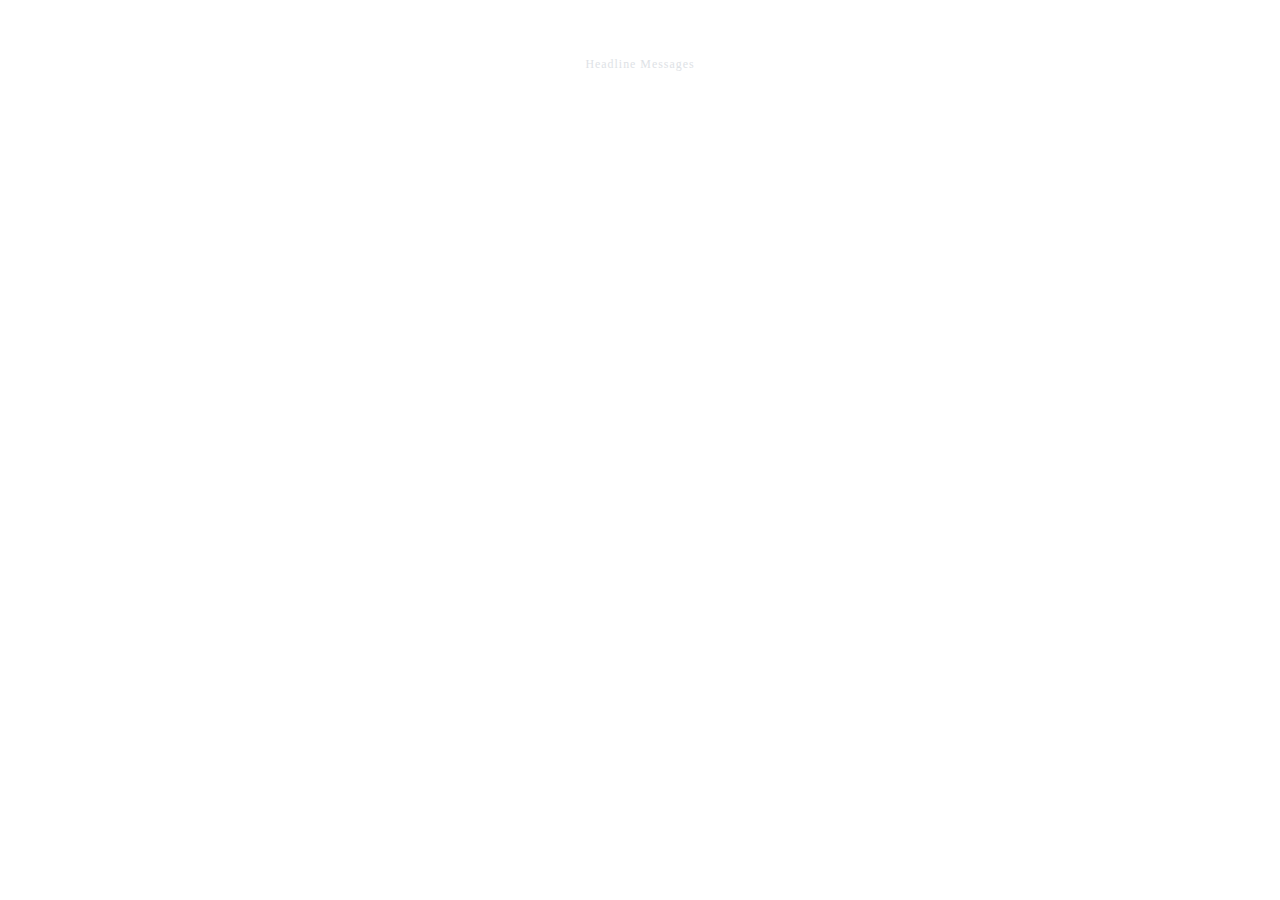
<file: feautures.html>
<!doctype html>
<html>
<head>
<meta charset="utf-8">
<meta name="viewport" content="width=device-width, initial-scale=1">
	<link rel="stylesheet" href="bootstrap-3.4.1-dist/css/bootstrap.min.css" />
	<link rel="stylesheet" href="bootstrap-3.4.1-dist/css/bootstrap.css" />
	<link rel="stylesheet" href="css/javubase.css" />
	<title>Untitled Document</title>
</head>

<body>
	
	<section id="features">
		<div class="container">
			<div class="row">
				<div class="col-sm-12">
					<h3 class="text-center">
						Features
					</h3>
					<p class="text-center">Headline Messages</p>
				</div>		
			</div> <!-- end of row -->
			
			<!-- row 6, span 3 rows -->
			<div class="row">
				<div class="col-sm-2 col-md-4">
					<div class="feature">
						<span class="glyphicon glyphicon-screenshot" aria-hidden="true" ></span>
						<span class="feature-tag">Produce focus</span>
					</div>
				</div>
				<div class="col-sm-2 col-md-4">
					<div class="feature">
						<span class="glyphicon glyphicon-education" aria-hidden="true" ></span>
						<span class="feature-tag">Teaching as a Passion</span>
					</div>
				</div>
				<div class="col-sm-2 col-md-4">
					<div class="feature">
						<span class="glyphicon glyphicon-send" aria-hidden="true" ></span>
						<span class="feature-tag">Spreading Knowledge</span>
					</div>
				</div>
				<div class="col-sm-2 col-md-4">
					<div class="feature">
						<span class="glyphicon glyphicon-hourglass" aria-hidden="true" ></span>
						<span class="feature-tag">Save your Day time</span>
					</div>
				</div>
				<div class="col-sm-2 col-md-4">
					<div class="feature">
						<span class="glyphicon glyphicon-sunglasses" aria-hidden="true" ></span>
						<span class="feature-tag">Make it Fancy</span>
					</div>
				</div>
				<div class="col-sm-2 col-md-4">
					<div class="feature">
						<span class="glyphicon glyphicon-heart" aria-hidden="true" ></span>
						<span class="feature-tag">Made with Love</span>
					</div>
				</div>
			</div>
		</div> <!-- end of container -->	
	</section>
</body>
</html>
</file>
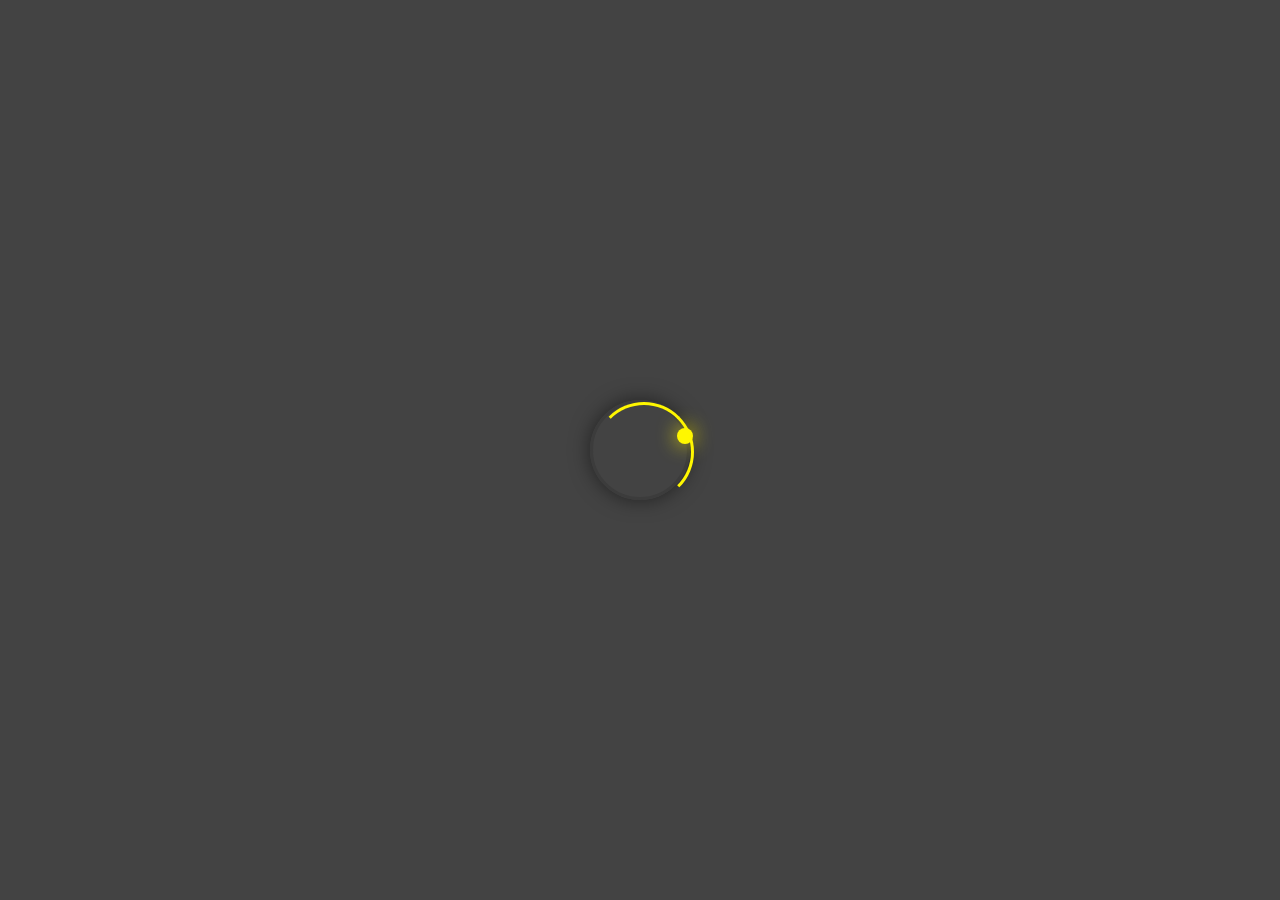
<file: loader1.html>
<!doctype html>
<html>
<head>
<meta charset="utf-8">
<title>Untitled Document</title>
	<link rel="stylesheet" href="bootstrap-4.4.1-dist/css/bootstrap.min.css" />
	<style>
		body{
			background: #434343;
		}
		.ring{
			position: absolute;
			top: 50%;
			left: 50%;
			transform: translate(-50%, -50%);
			width: 100px;
			height: 100px;
			background: transparent;
			border: 3px solid #3c3c3c;
			border-radius: 50%;
			box-shadow: 0 0 20px rgba(0, 0 , 0, .5);
		}
		.ring::before{
			content: '';
			position: absolute;
			top: -1px;
			left: 1px;
			width: 100px;
			height: 100px;
			border: 3px solid transparent;
			border-top: 3px solid #fff700;
			border-right: 3px solid #fff700;
			border-radius: 50%;
			animation: animateC 2s linear infinite;
			
		}
		
		span{
			display: block;
			position: absolute;
			top: calc(50% - 2px);
			left: 50%;
			width: 50%;
			height: 4px;
			background: transparent;
			transform-origin: left;
			animation: animate 2s linear infinite;
			border-style:
			
		}
		
		span::before{
			content: '';
			position: absolute;
			width: 16px;
			height: 16px;
			border-radius: 50%;
			background: #fff700;
			top:  -20px;
			right: -6px;
			box-shadow: 0 0 20px #fff000;
		}
		
		@keyframes animat{
			0%{
				transform: rotate(0deg);
			}
			100%{
				transform: rotate(360deg);
			}
		}
		
		@keyframes animat{
			0%{
				transform: rotate(45deg);
			}
			100%{
				transform: rotate(405deg);
			}
		}
	</style>
</head>

<body>
	

				<div class="ring">
					<span></span>
				</div>
	
	
	<script src="bootstrap-4.4.1-dist/js/jquery-3.4.1.min.js">
	</script>
	<script src="bootstrap-4.4.1-dist/js/bootstrap.min.js">
	</script>
</body>
</html>
</file>
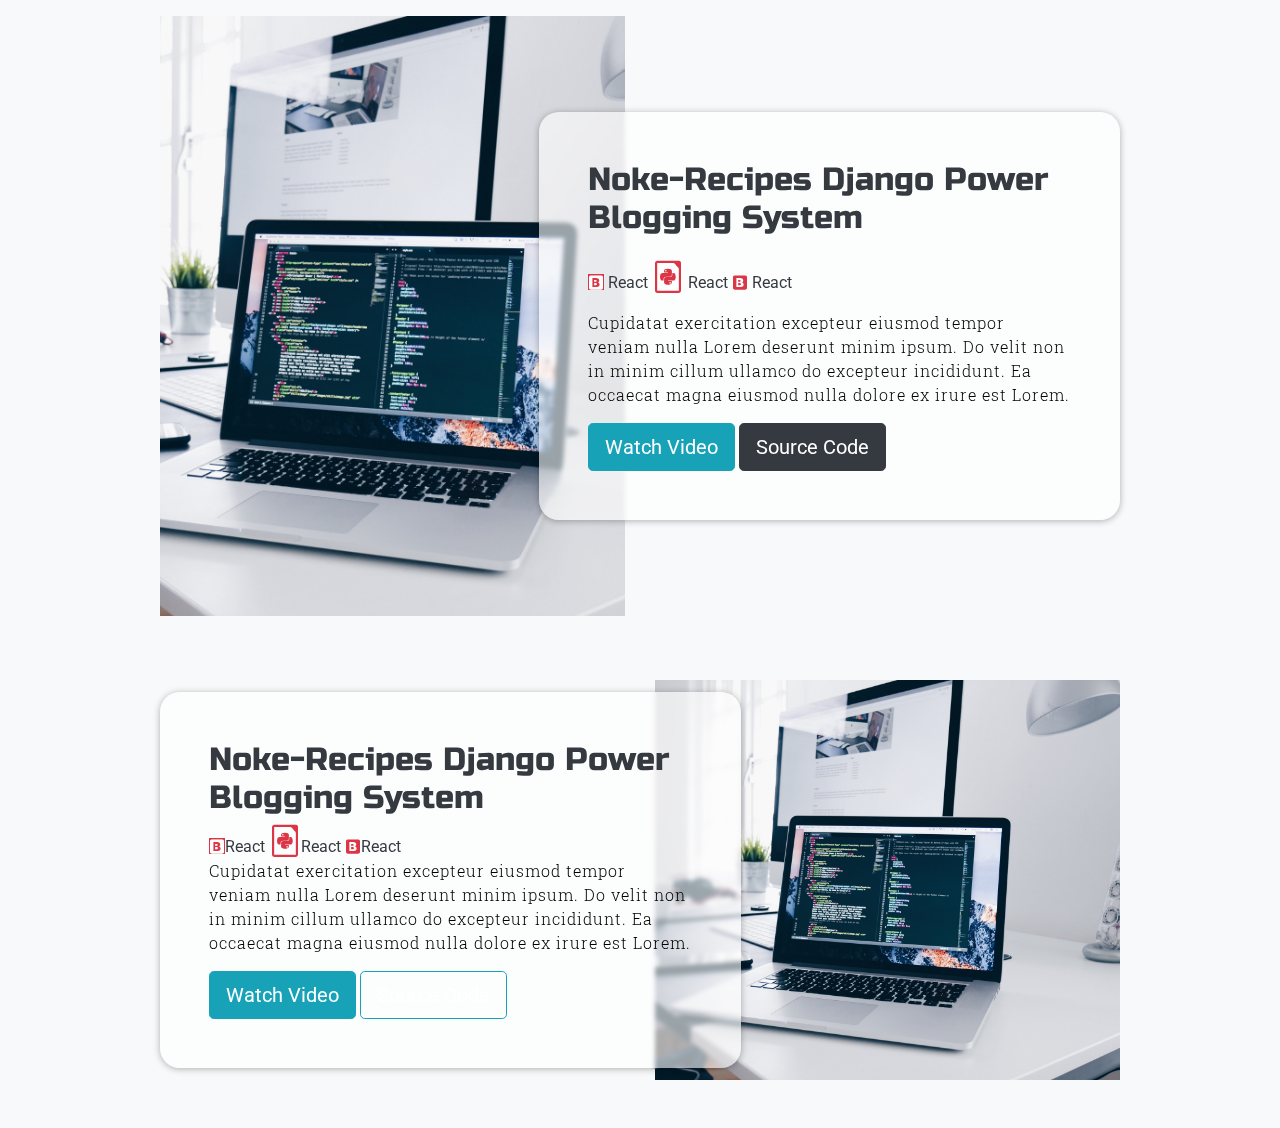
<file: testing.html>
<!doctype html>
<html>
<head>
<meta charset="utf-8">
<title>Untitled Document</title>
	<link rel="stylesheet" href="bootstrap-4.4.1-dist/css/bootstrap.min.css" />
	<link rel="stylesheet" href="bootstrap-4.4.1-dist/icofont/icofont.min.css" />
	<link rel="stylesheet" href="https://unpkg.com/aos@next/dist/aos.css" />
	<link rel="stylesheet" href="css/javubase.css" />
	<link rel="stylesheet" href="css/navbar.css" />	
	<link rel="stylesheet" href="css/footer.css" />
	<style>
		.container-fluid {
			padding-left: 10em;
			padding-right: 10em;
		}
	</style>
</head>

<body class="bg-light">
	<div class="container-fluid">
		<div class="row">
			<div class="col-6">
				<div class="my-3">
					<img class="img-fluid w-100" src="images/christopher-gower-m_HRfLhgABo-unsplash.jpg" style="height: 600px; object-fit: cover; object-position: center" alt="..."/>
				</div>
			</div>
			<div class="col-6 d-flex flex-column align-self-center">
				
				<div class="p-5" style="margin-left: -25%; background: rgba(255, 255, 255, 0.6); backdrop-filter: blur(2px);     border: 1px solid rgba(255, 255, 255, 0.01); box-shadow: 0 1px 7px rgba(0,0,0,0.3); border-radius: 20px ">
					<h1 class="text-dark">Noke-Recipes Django power blogging system</h1>
					<div class="py-3">
						<span>
							<i class="icofont bg-danger icofont-bootstrap"></i>
							<span class="text-dark py-5">React</span>
						</span>
						<span>
							<i class="icofont text-danger icofont-file-python icofont-2x"></i>
							<span class="text-dark py-5">React</span>
						</span>
						<span>
							<i class="icofont text-danger icofont-bootstrap"></i>
							<span class="text-dark py-5">React</span>
						</span>
					</div>
					<p class="text-black" style="color: black; font-size: 16px">
						Cupidatat exercitation excepteur eiusmod tempor veniam nulla Lorem deserunt minim ipsum. Do velit non in minim cillum ullamco do excepteur incididunt. Ea occaecat magna eiusmod nulla dolore ex irure est Lorem.
					</p>
					<div>
						<a class="btn btn-lg btn-info">Watch Video</a>
						<a class="btn btn-lg btn-dark">Source Code</a>
					</div>
				</div>
			</div>
		</div>
		<div class="row my-5">
			<div class="col-6 d-flex flex-column align-self-center">
				
				<div class="p-5" style="margin-right: -25%; background: rgba(255, 255, 255, 0.6); backdrop-filter: blur(2px);     border: 1px solid rgba(255, 255, 255, 0.01); box-shadow: 0 1px 7px rgba(0,0,0,0.3); position: relative; z-index: 5; border-radius: 20px ">
					<h1 class="text-dark">Noke-Recipes Django power blogging system</h1>
					<div>
						<span><i class="icofont bg-danger icofont-bootstrap"></i><span class="text-dark py-5">React</span></span>
						<span><i class="icofont text-danger icofont-file-python icofont-2x"></i><span class="text-dark py-5">React</span></span>
						<span><i class="icofont text-danger icofont-bootstrap"></i><span class="text-dark py-5">React</span></span>
					</div>
					<p class="text-black" style="color: black; font-size: 16px">
						Cupidatat exercitation excepteur eiusmod tempor veniam nulla Lorem deserunt minim ipsum. Do velit non in minim cillum ullamco do excepteur incididunt. Ea occaecat magna eiusmod nulla dolore ex irure est Lorem.
					</p>
					<div>
						<a class="btn btn-lg btn-info">Watch Video</a>
						<a class="btn btn-lg btn-outline-info">Source Code</a>
					</div>
				</div>
			</div>
			<div class="col-6">
				<div class="">
					<img class="img-fluid w-100" src="images/christopher-gower-m_HRfLhgABo-unsplash.jpg" style="height: 400px; object-fit: cover; object-position: center; position: relative; z-index: 1;" alt="..."/>
				</div>
			</div>
		</div>
	</div>
		 
		 
	<script src="bootstrap-4.4.1-dist/js/jquery-3.4.1.min.js">
	</script>
	<script src="bootstrap-4.4.1-dist/js/bootstrap.min.js">
	</script>
</body>
</html>
</file>
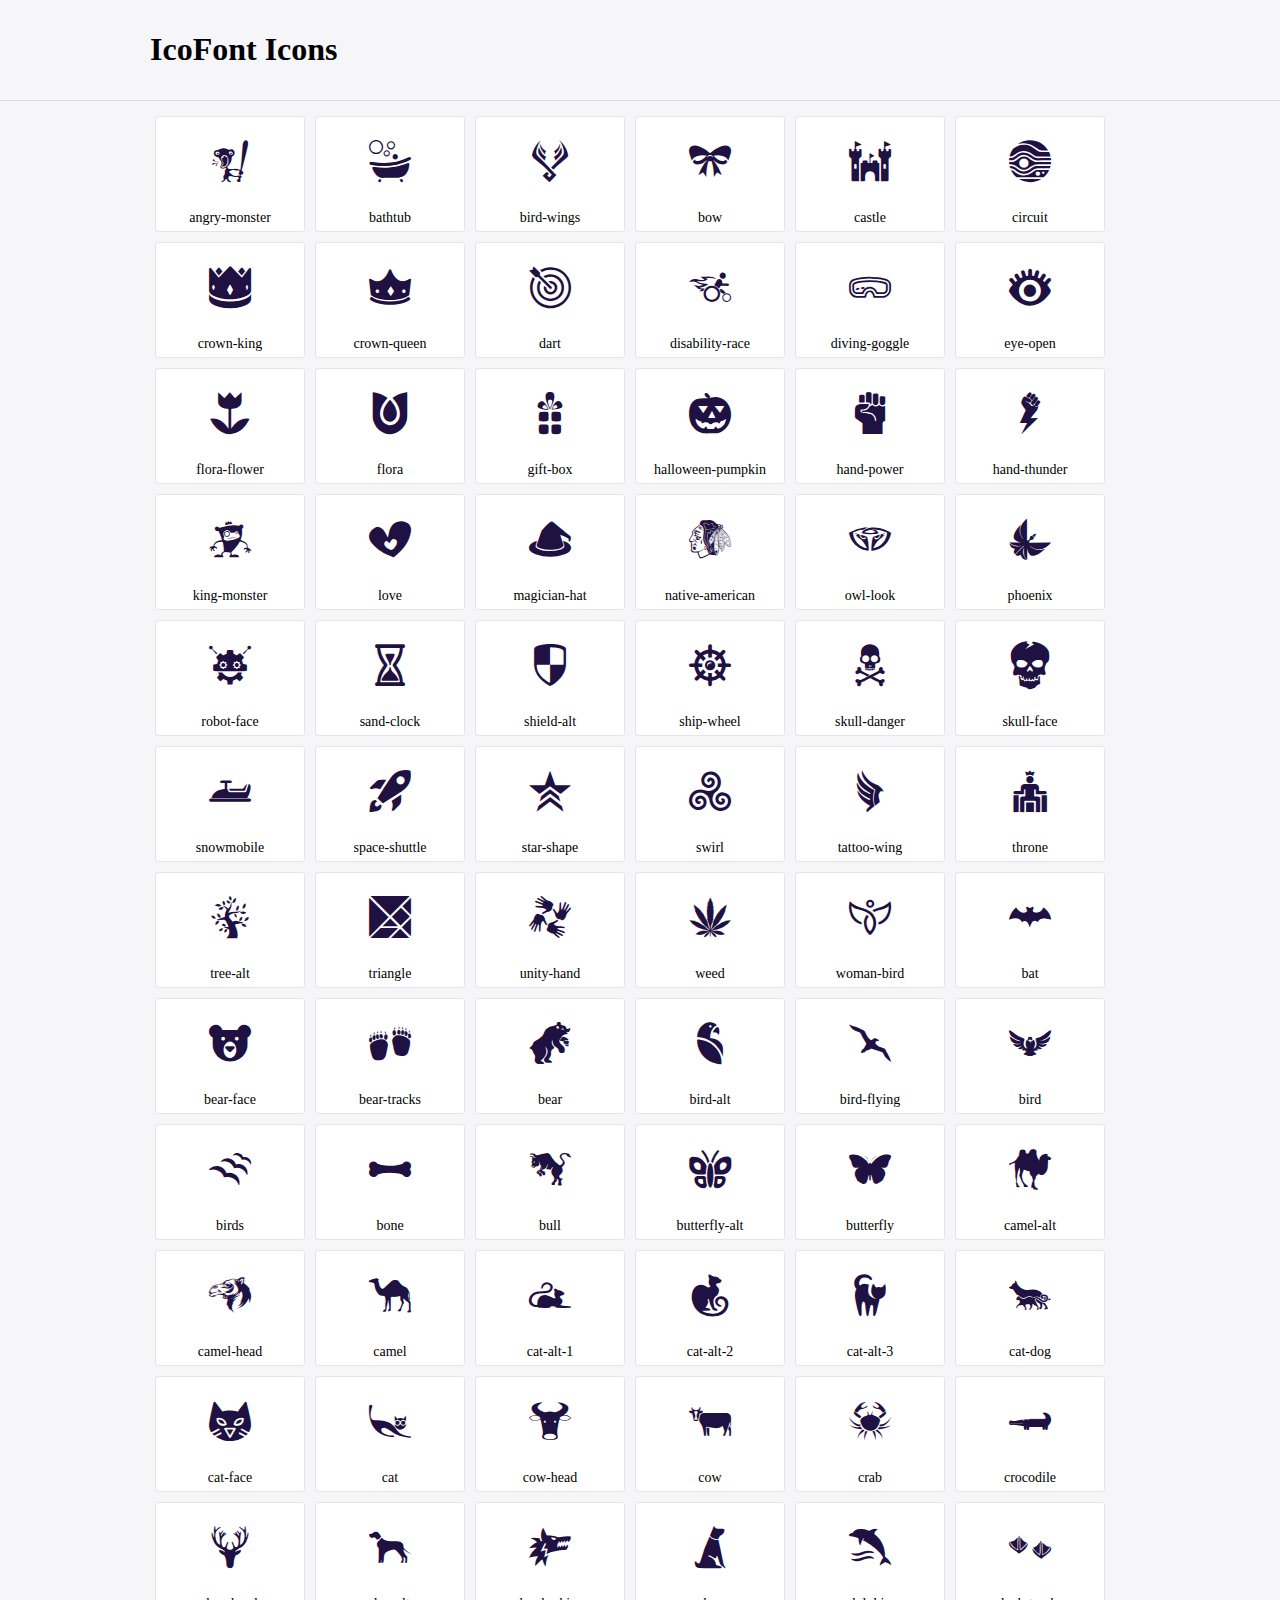
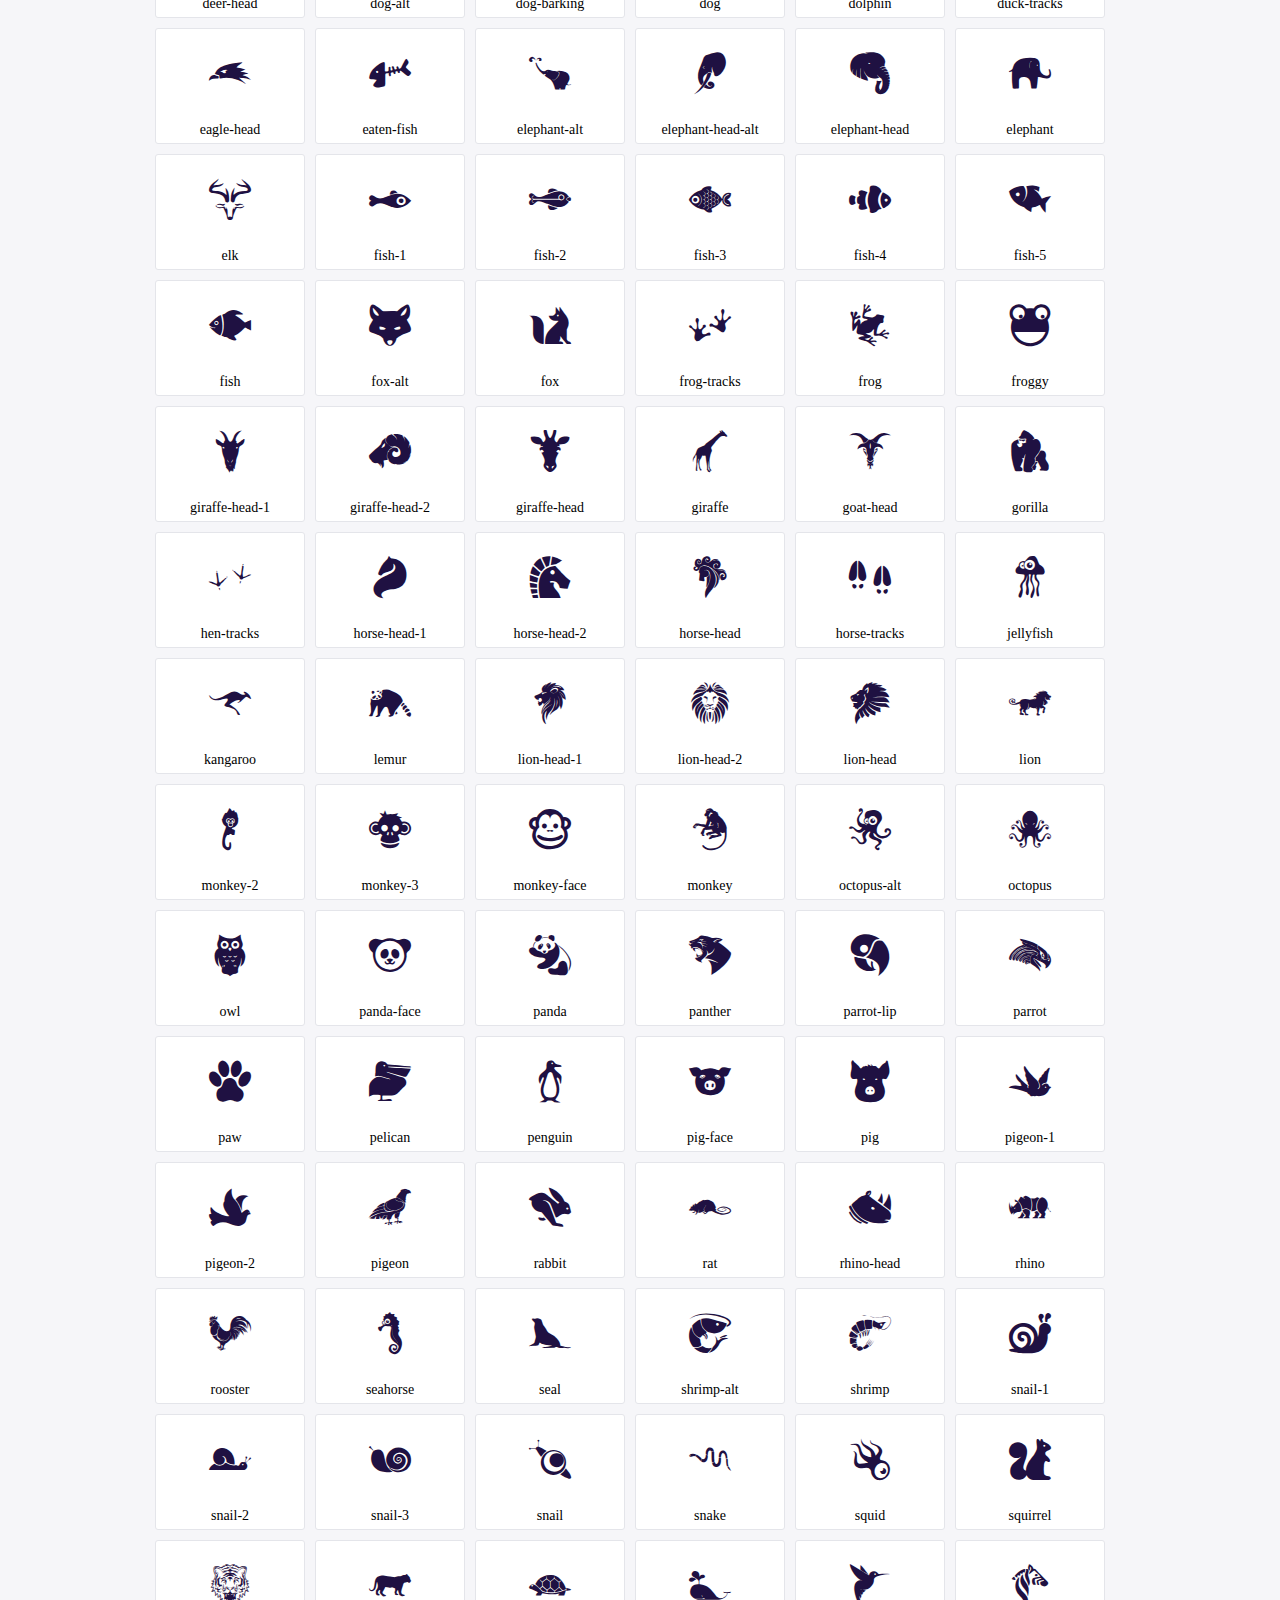
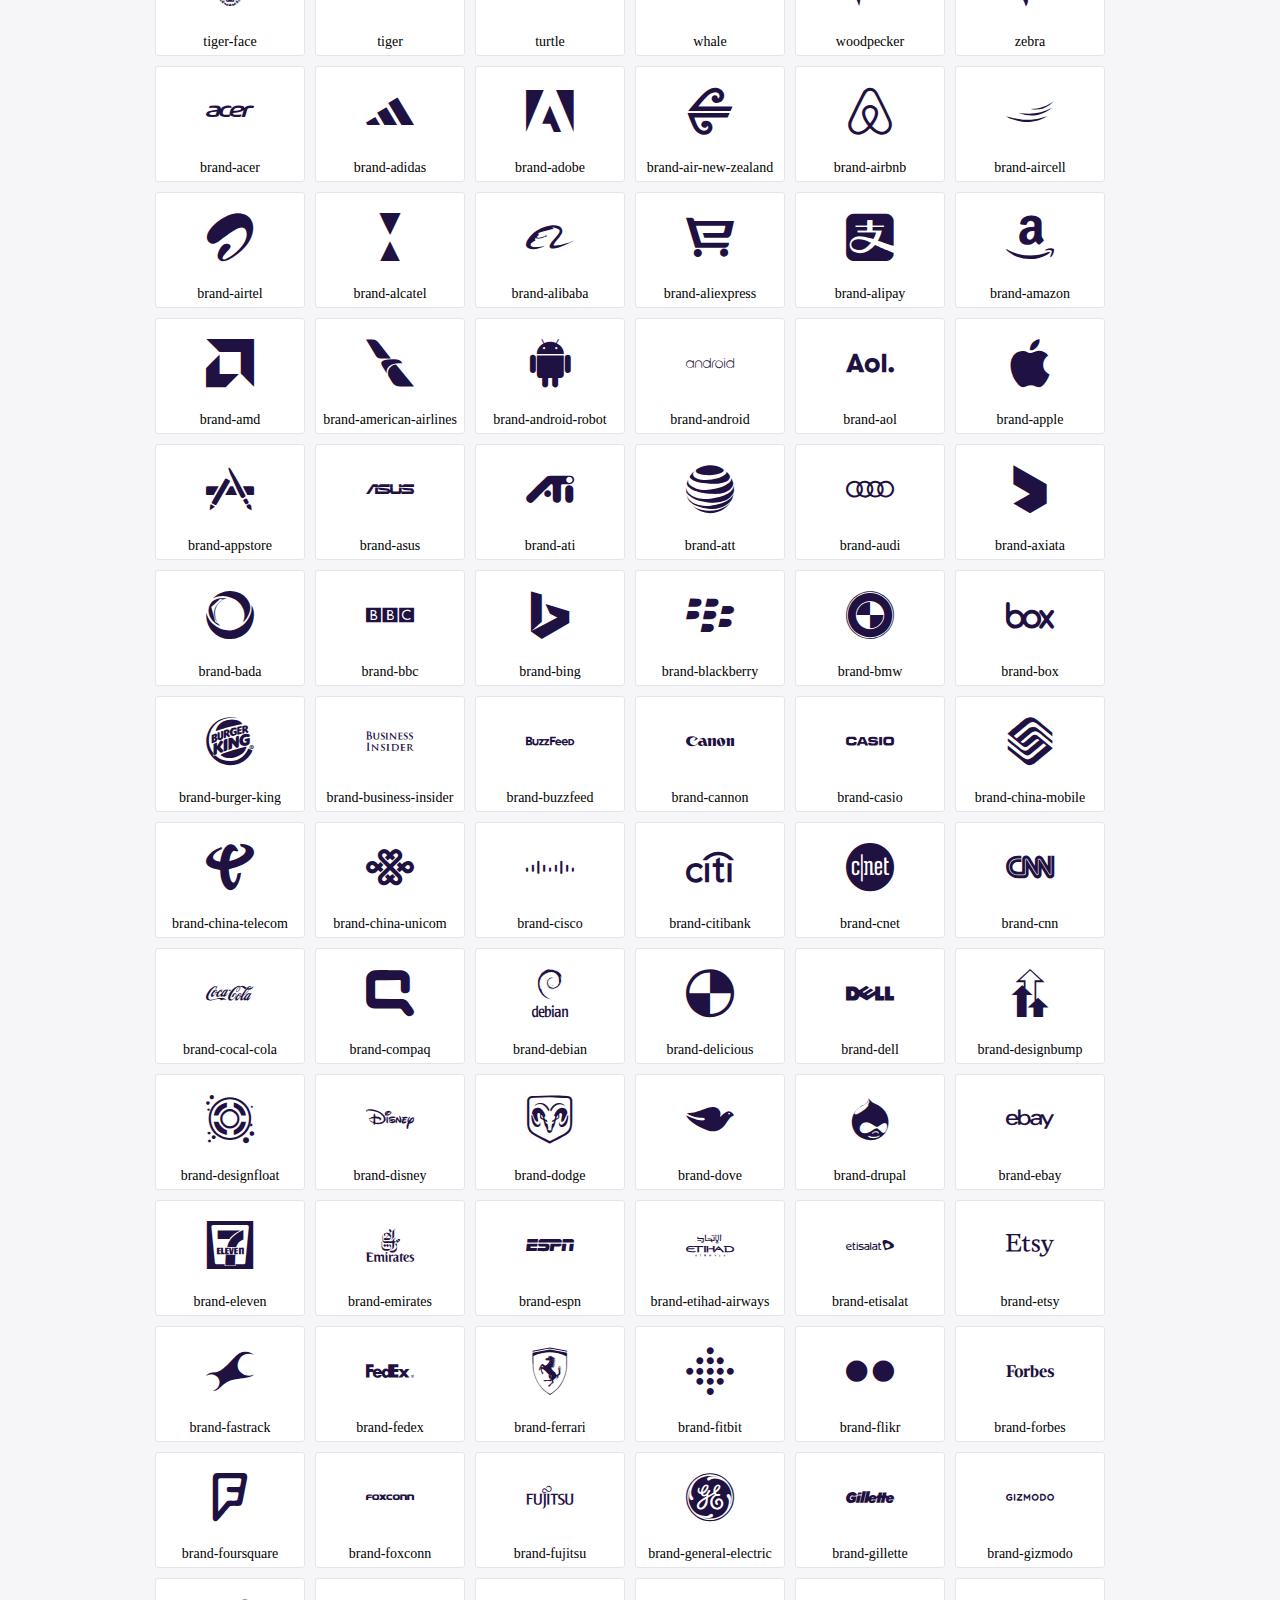
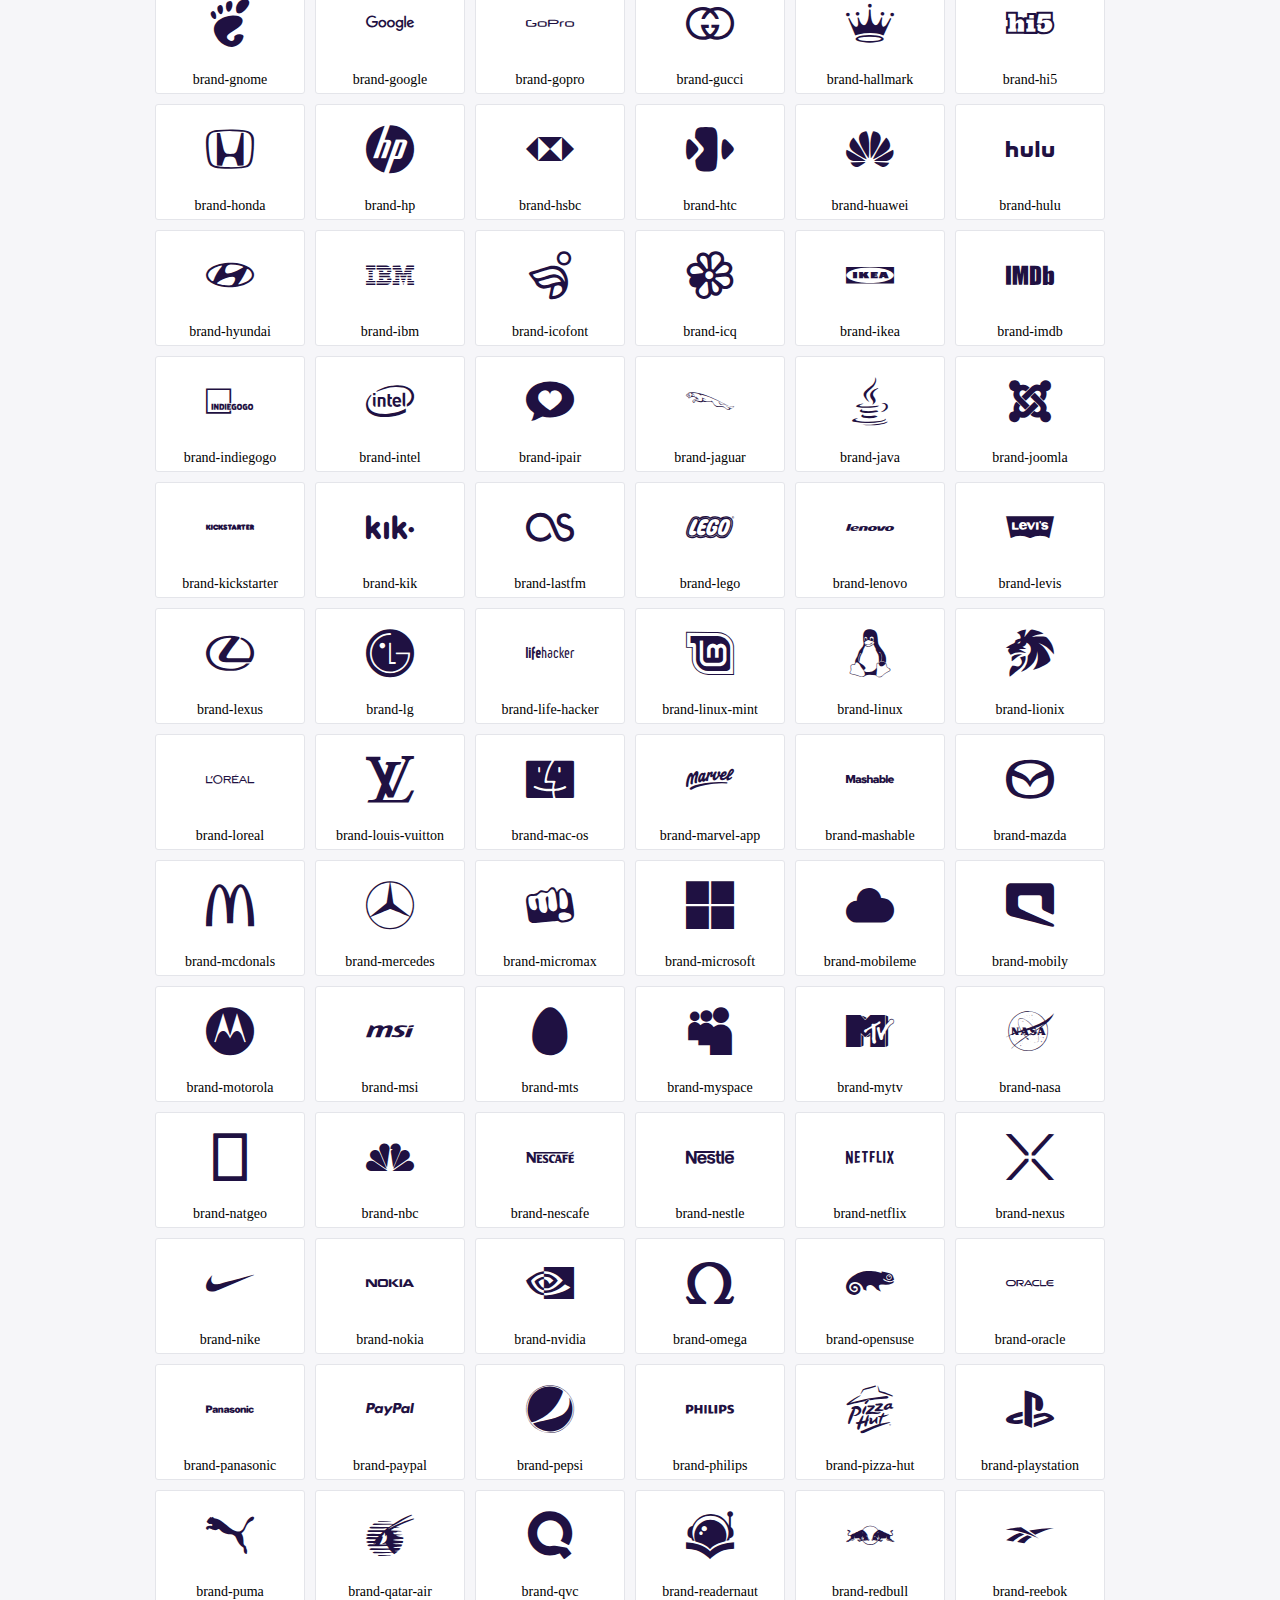
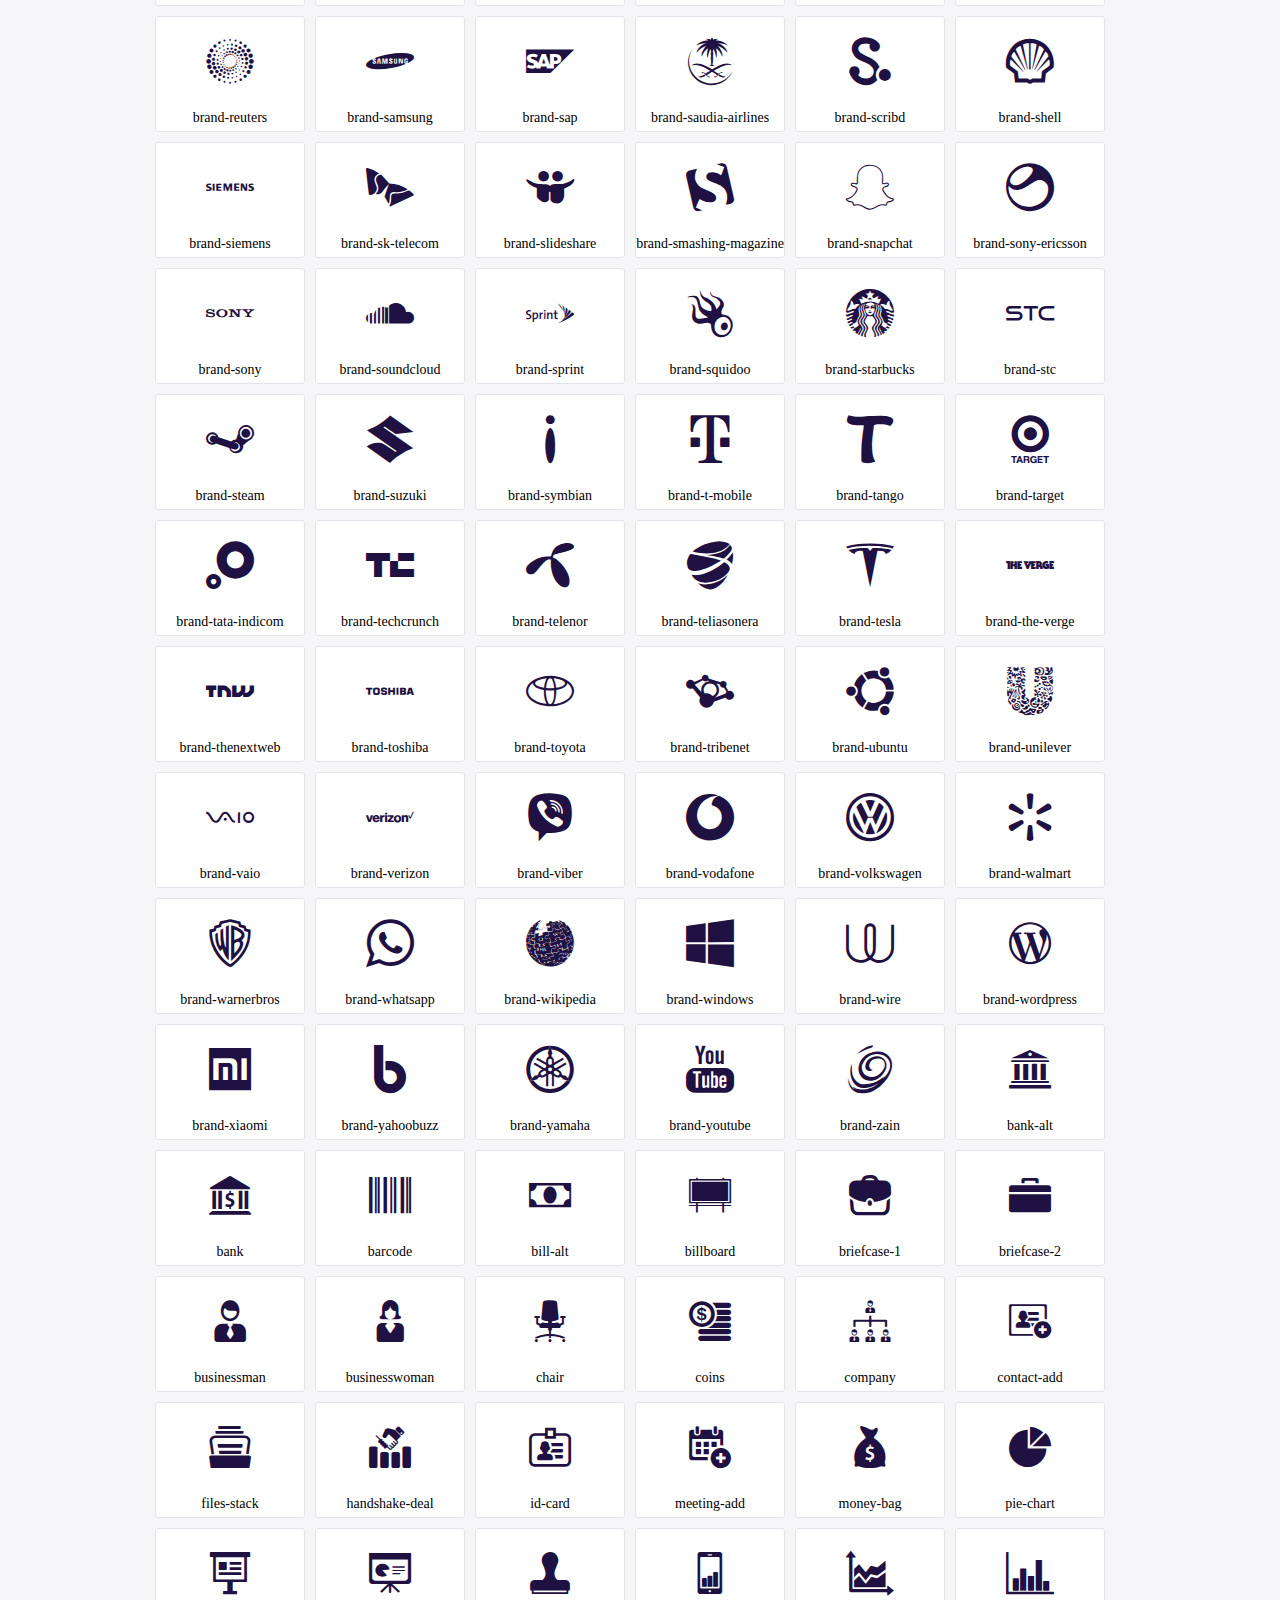
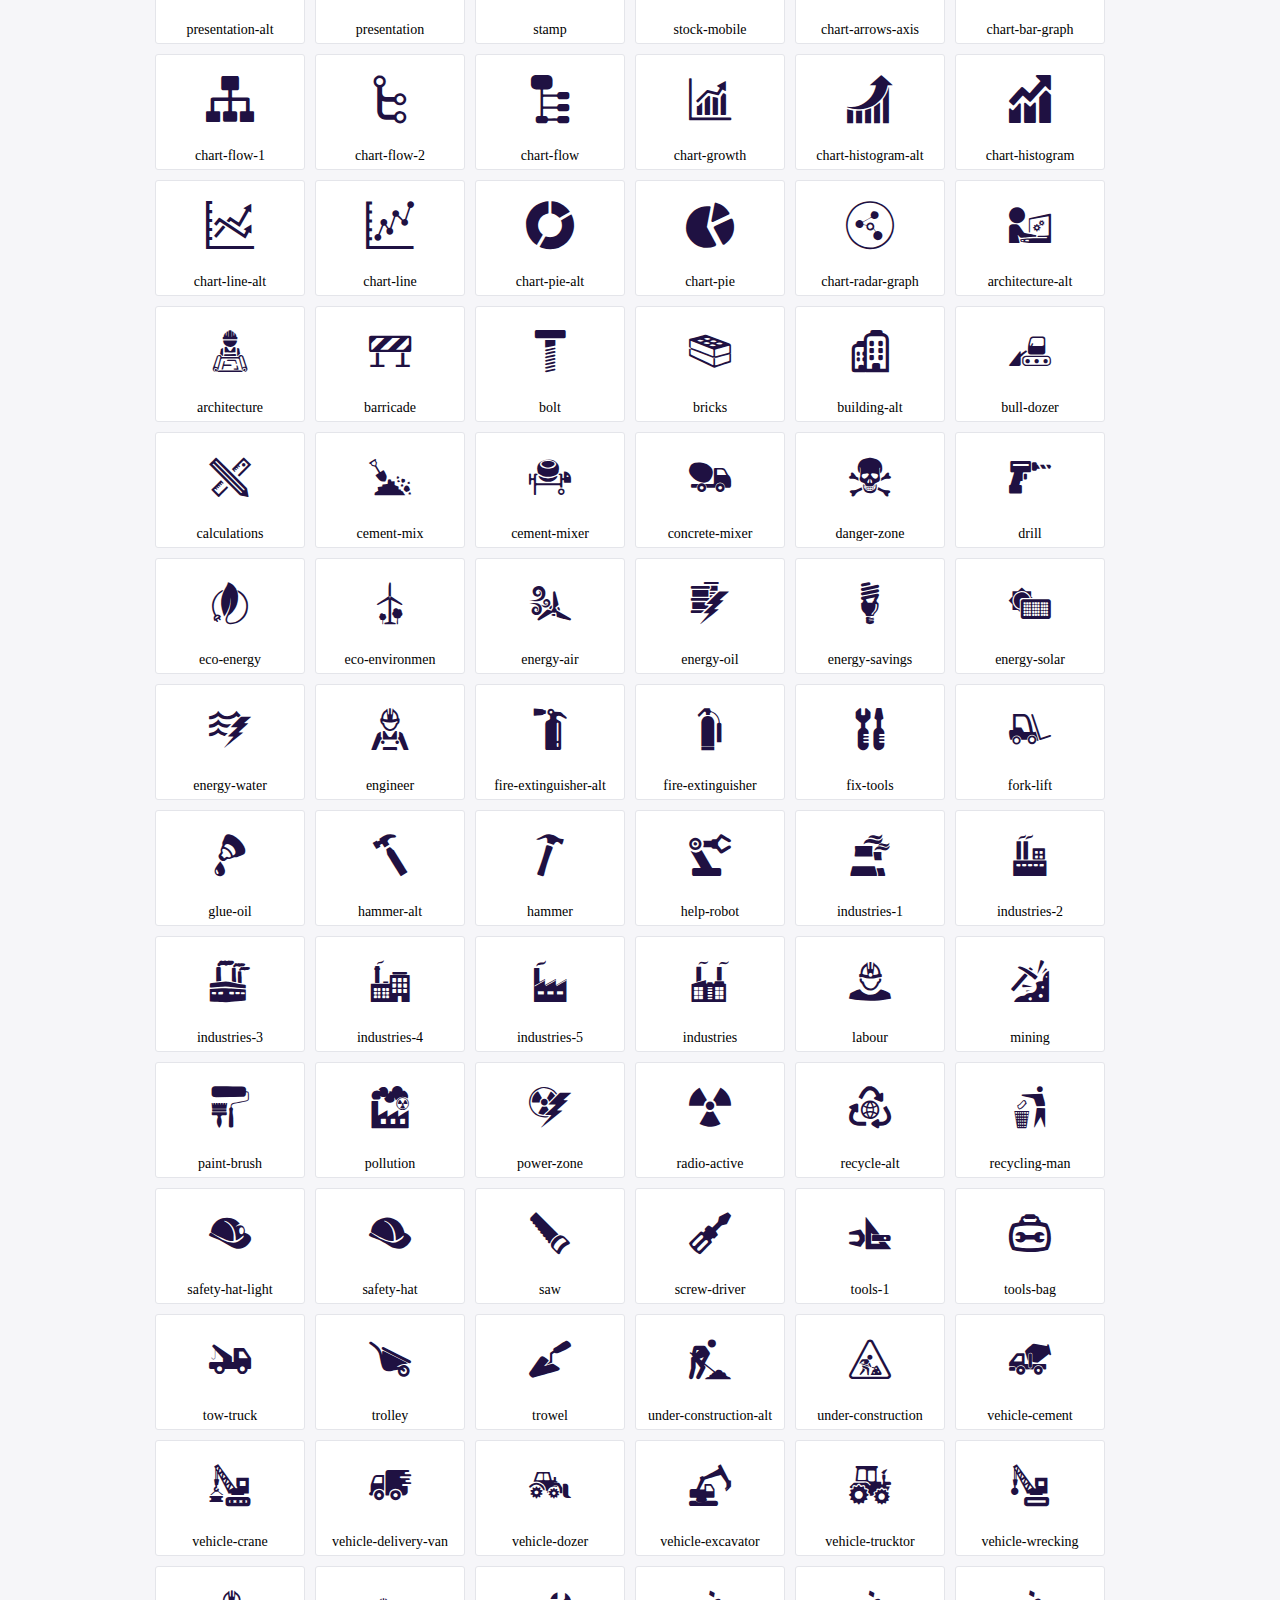
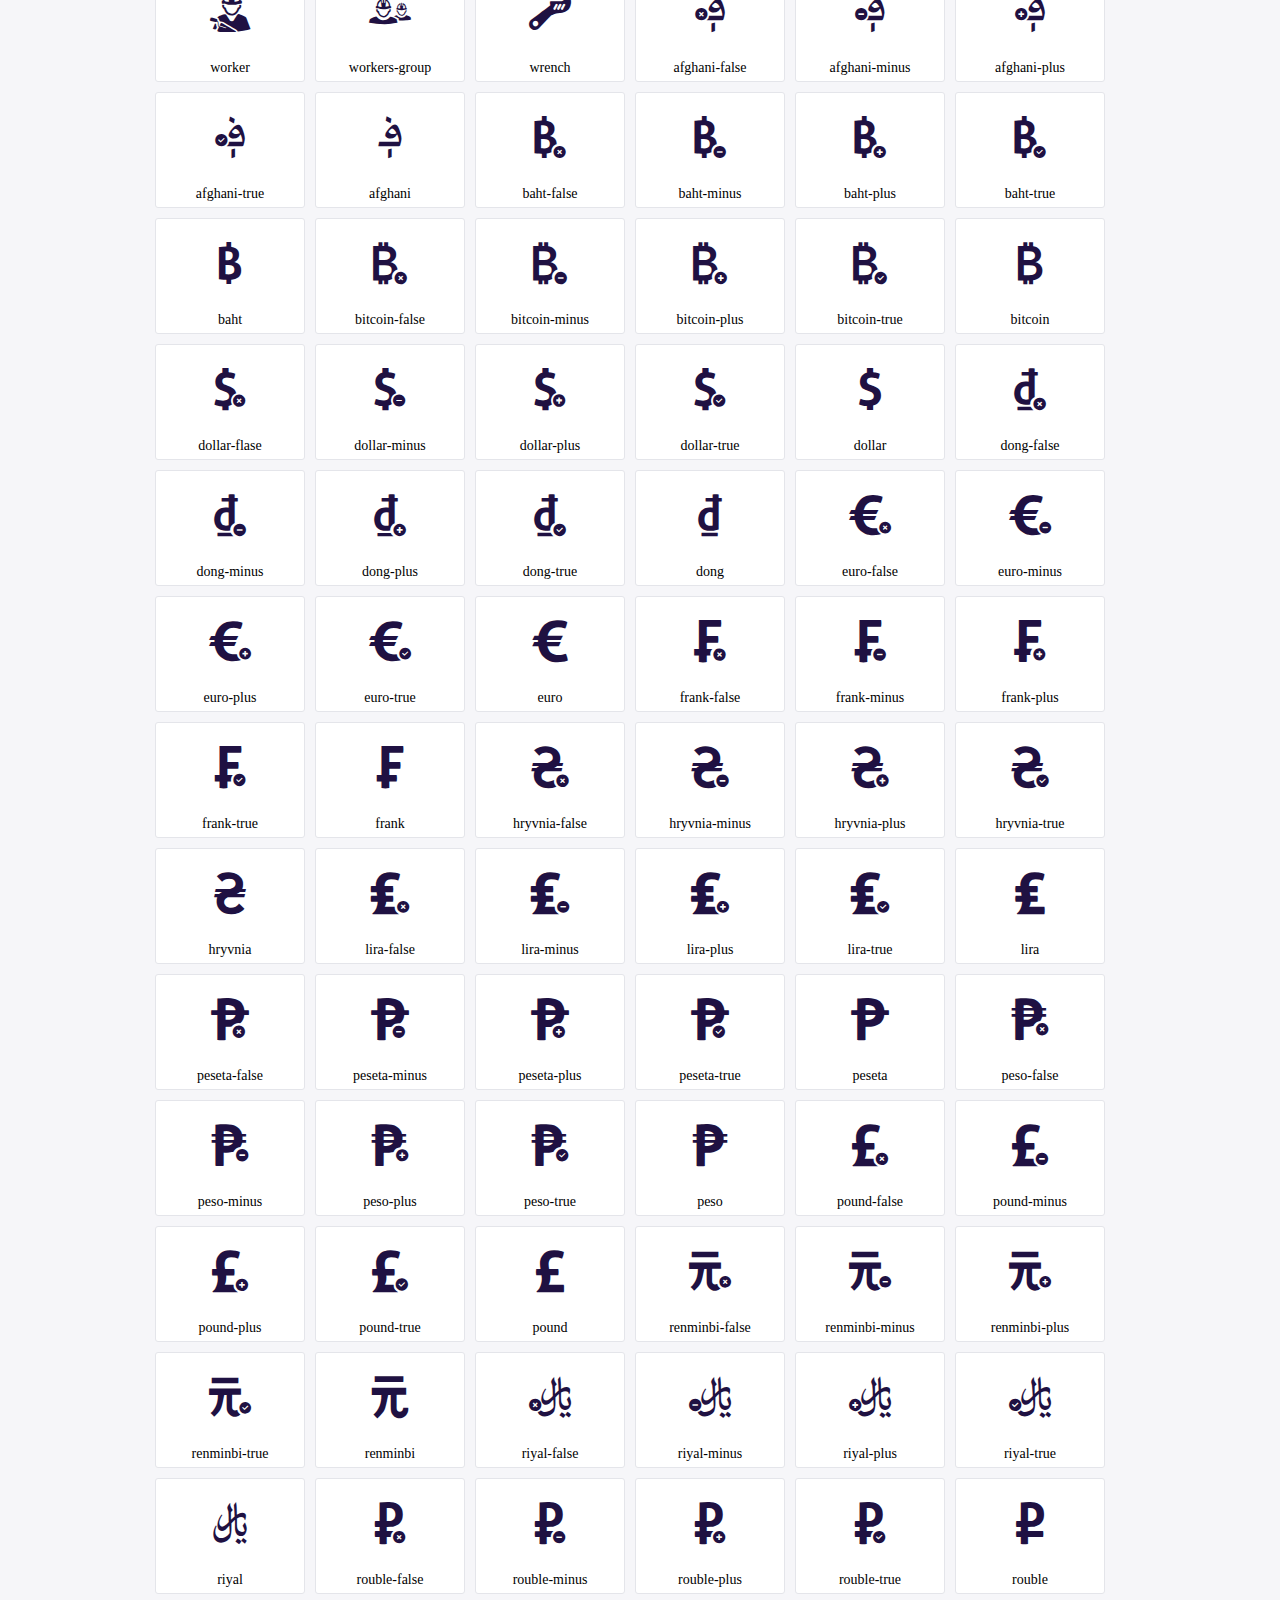
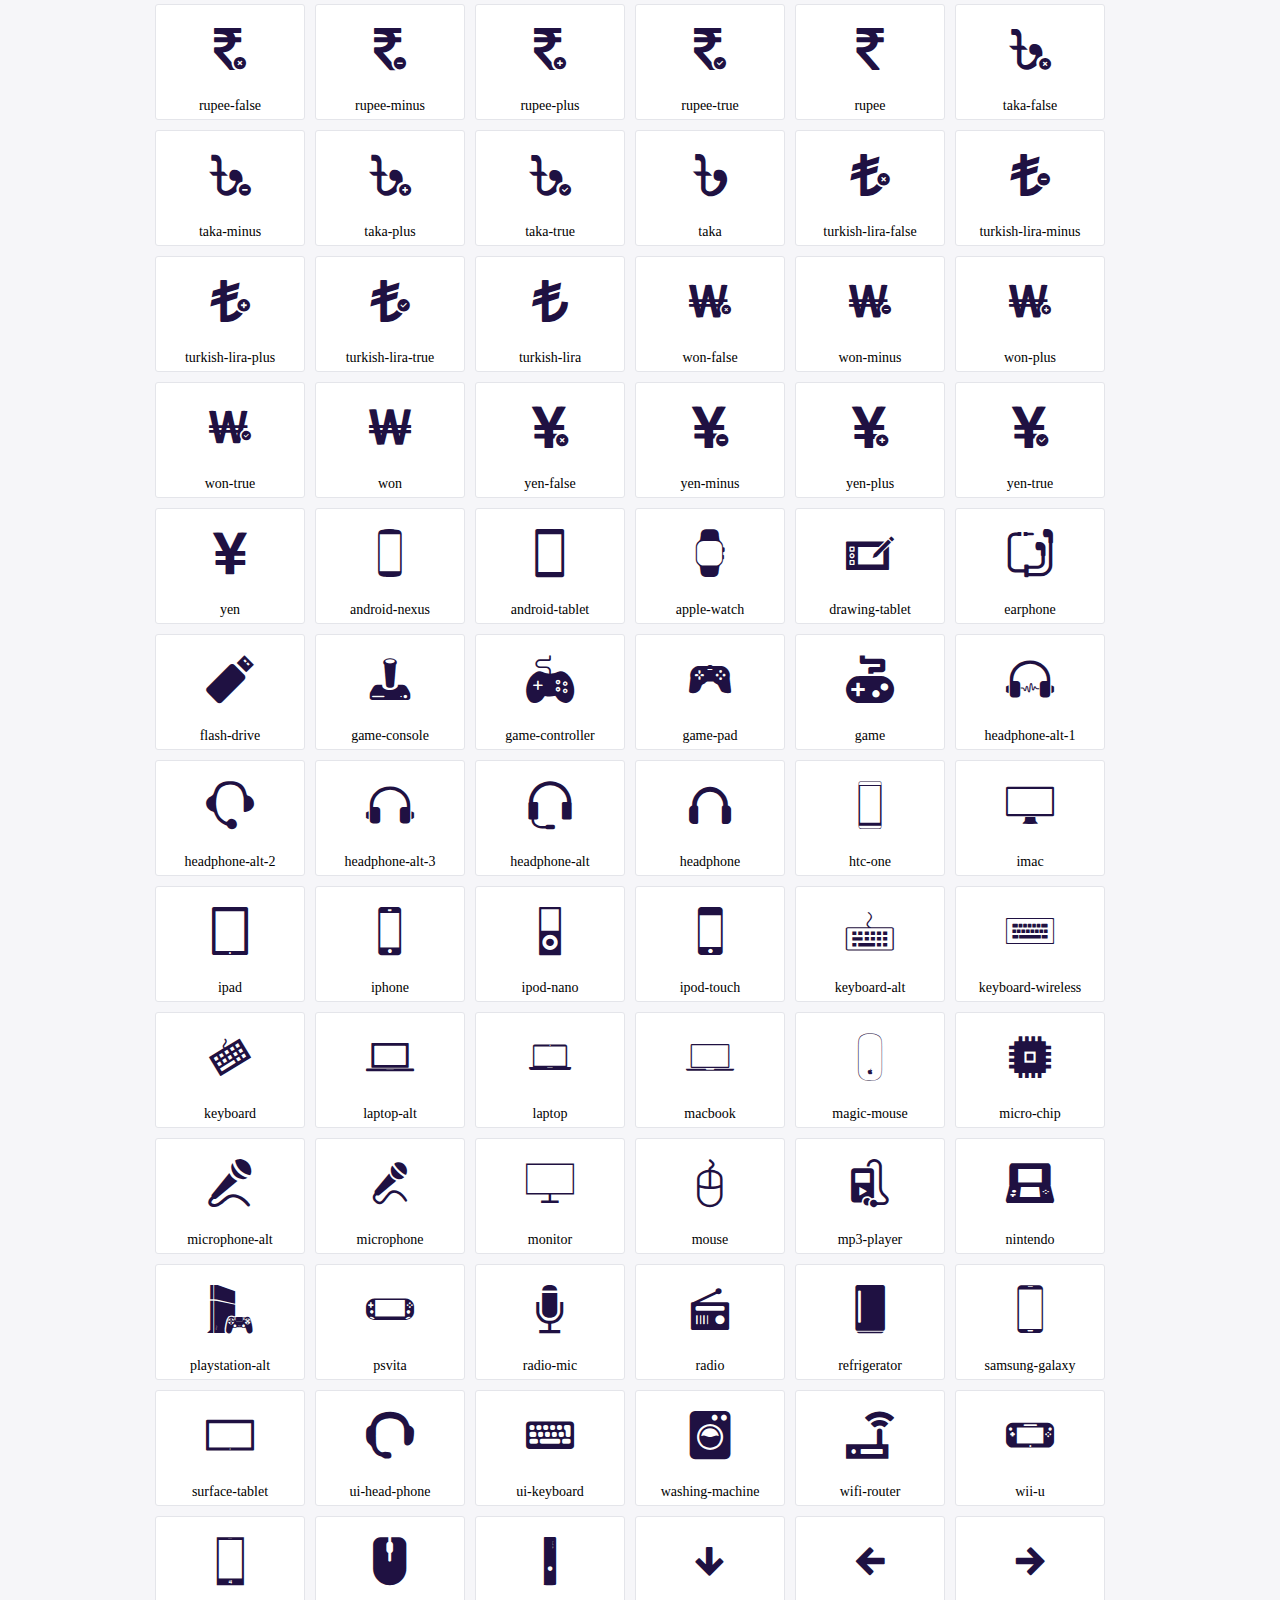
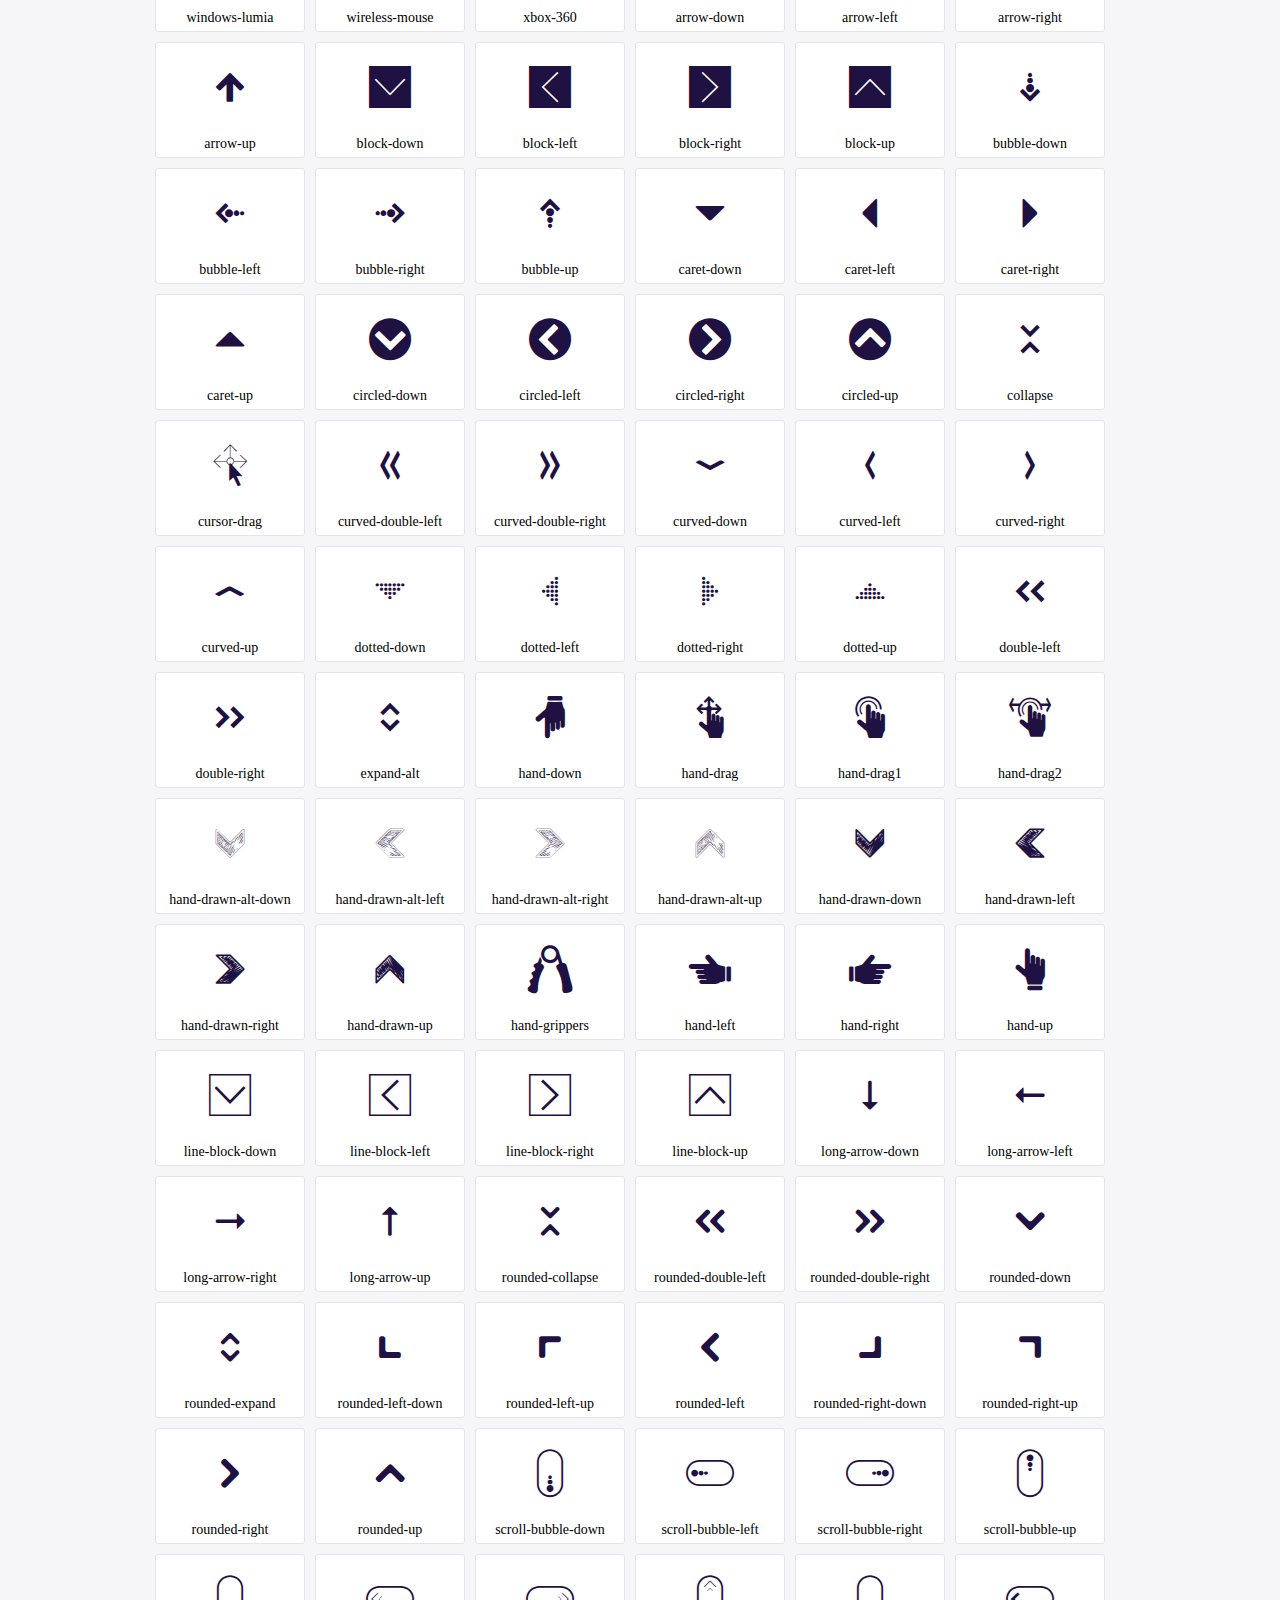
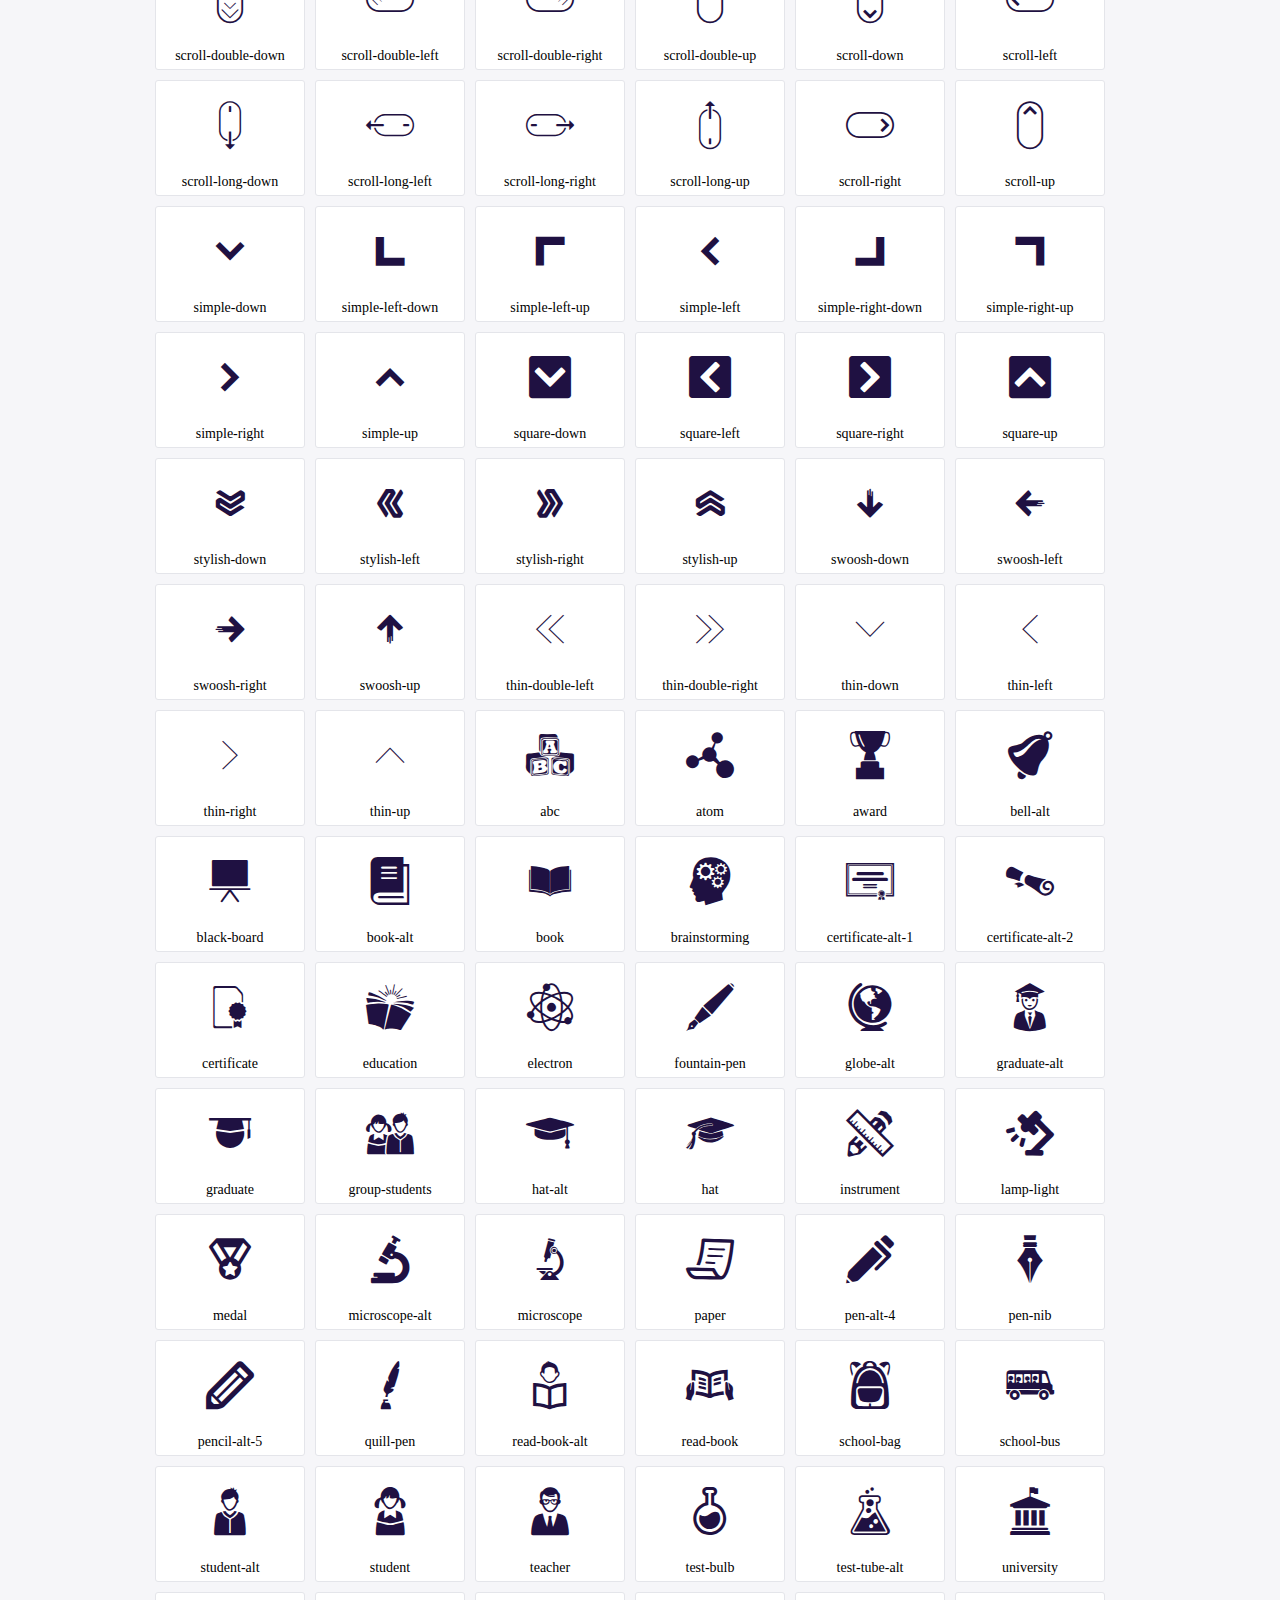
<file: bootstrap-3.4.1-dist/icofont/demo.html>
<!DOCTYPE html>
	<html>
	<head>
		<meta charset="utf-8">
		<title>Examples | IcoFont</title>
		<link rel="stylesheet" type="text/css" href="./icofont.min.css">
		<style type="text/css">
			body {
				margin: 0;
				padding: 0;
				background: #F6F6F9;
			}
			.header {
				border-bottom: 1px solid #DCDCE1;
				padding: 10px 0;
				margin-bottom: 10px;
			}
			.container {
				width: 980px;
				margin: 0 auto;
			}
			.ico-title {
				font-size: 2em;
			}
			.iconlist {
				margin: 0;
				padding: 0;
				list-style: none;
				text-align: center;
				width: 100%;
				display: flex;
				flex-wrap: wrap;
				flex-direction: row;
			}
			.iconlist li {
				position: relative;
				margin: 5px;
				width: 150px;
				cursor: pointer;
			}
			.iconlist li .icon-holder {
				position: relative;
				text-align: center;
				border-radius: 3px;
				overflow: hidden;
				padding-bottom: 5px;
				background: #ffffff;
				border: 1px solid #E4E5EA;
				transition: all 0.2s linear 0s;
			}
			.iconlist li .icon-holder:hover {
				background: #00C3DA;
				color: #ffffff;
			}
			.iconlist li .icon-holder:hover .icon i {
				color: #ffffff;
			}
			.iconlist li .icon-holder .icon {
				padding: 20px;
				text-align: center;
			}
			.iconlist li .icon-holder .icon i {
				font-size: 3em;
				color: #1F1142;
			}
			.iconlist li .icon-holder span {
				font-size: 14px;
				display: block;
				margin-top: 5px;
				border-radius: 3px;
			}
		</style>
	</head>
	<body>
	<div class="header">
		<div class="container">
			<h1 class="ico-title"> IcoFont Icons </h1>
		</div>
	</div>
	<div class="container">
		<ul class="iconlist">
		
		<li>
			<div class="icon-holder">
				<div class="icon"> 
					<i class="icofont-angry-monster"></i>
				</div> 
				<span> angry-monster </span>
			</div>
		</li>
		
		<li>
			<div class="icon-holder">
				<div class="icon"> 
					<i class="icofont-bathtub"></i>
				</div> 
				<span> bathtub </span>
			</div>
		</li>
		
		<li>
			<div class="icon-holder">
				<div class="icon"> 
					<i class="icofont-bird-wings"></i>
				</div> 
				<span> bird-wings </span>
			</div>
		</li>
		
		<li>
			<div class="icon-holder">
				<div class="icon"> 
					<i class="icofont-bow"></i>
				</div> 
				<span> bow </span>
			</div>
		</li>
		
		<li>
			<div class="icon-holder">
				<div class="icon"> 
					<i class="icofont-castle"></i>
				</div> 
				<span> castle </span>
			</div>
		</li>
		
		<li>
			<div class="icon-holder">
				<div class="icon"> 
					<i class="icofont-circuit"></i>
				</div> 
				<span> circuit </span>
			</div>
		</li>
		
		<li>
			<div class="icon-holder">
				<div class="icon"> 
					<i class="icofont-crown-king"></i>
				</div> 
				<span> crown-king </span>
			</div>
		</li>
		
		<li>
			<div class="icon-holder">
				<div class="icon"> 
					<i class="icofont-crown-queen"></i>
				</div> 
				<span> crown-queen </span>
			</div>
		</li>
		
		<li>
			<div class="icon-holder">
				<div class="icon"> 
					<i class="icofont-dart"></i>
				</div> 
				<span> dart </span>
			</div>
		</li>
		
		<li>
			<div class="icon-holder">
				<div class="icon"> 
					<i class="icofont-disability-race"></i>
				</div> 
				<span> disability-race </span>
			</div>
		</li>
		
		<li>
			<div class="icon-holder">
				<div class="icon"> 
					<i class="icofont-diving-goggle"></i>
				</div> 
				<span> diving-goggle </span>
			</div>
		</li>
		
		<li>
			<div class="icon-holder">
				<div class="icon"> 
					<i class="icofont-eye-open"></i>
				</div> 
				<span> eye-open </span>
			</div>
		</li>
		
		<li>
			<div class="icon-holder">
				<div class="icon"> 
					<i class="icofont-flora-flower"></i>
				</div> 
				<span> flora-flower </span>
			</div>
		</li>
		
		<li>
			<div class="icon-holder">
				<div class="icon"> 
					<i class="icofont-flora"></i>
				</div> 
				<span> flora </span>
			</div>
		</li>
		
		<li>
			<div class="icon-holder">
				<div class="icon"> 
					<i class="icofont-gift-box"></i>
				</div> 
				<span> gift-box </span>
			</div>
		</li>
		
		<li>
			<div class="icon-holder">
				<div class="icon"> 
					<i class="icofont-halloween-pumpkin"></i>
				</div> 
				<span> halloween-pumpkin </span>
			</div>
		</li>
		
		<li>
			<div class="icon-holder">
				<div class="icon"> 
					<i class="icofont-hand-power"></i>
				</div> 
				<span> hand-power </span>
			</div>
		</li>
		
		<li>
			<div class="icon-holder">
				<div class="icon"> 
					<i class="icofont-hand-thunder"></i>
				</div> 
				<span> hand-thunder </span>
			</div>
		</li>
		
		<li>
			<div class="icon-holder">
				<div class="icon"> 
					<i class="icofont-king-monster"></i>
				</div> 
				<span> king-monster </span>
			</div>
		</li>
		
		<li>
			<div class="icon-holder">
				<div class="icon"> 
					<i class="icofont-love"></i>
				</div> 
				<span> love </span>
			</div>
		</li>
		
		<li>
			<div class="icon-holder">
				<div class="icon"> 
					<i class="icofont-magician-hat"></i>
				</div> 
				<span> magician-hat </span>
			</div>
		</li>
		
		<li>
			<div class="icon-holder">
				<div class="icon"> 
					<i class="icofont-native-american"></i>
				</div> 
				<span> native-american </span>
			</div>
		</li>
		
		<li>
			<div class="icon-holder">
				<div class="icon"> 
					<i class="icofont-owl-look"></i>
				</div> 
				<span> owl-look </span>
			</div>
		</li>
		
		<li>
			<div class="icon-holder">
				<div class="icon"> 
					<i class="icofont-phoenix"></i>
				</div> 
				<span> phoenix </span>
			</div>
		</li>
		
		<li>
			<div class="icon-holder">
				<div class="icon"> 
					<i class="icofont-robot-face"></i>
				</div> 
				<span> robot-face </span>
			</div>
		</li>
		
		<li>
			<div class="icon-holder">
				<div class="icon"> 
					<i class="icofont-sand-clock"></i>
				</div> 
				<span> sand-clock </span>
			</div>
		</li>
		
		<li>
			<div class="icon-holder">
				<div class="icon"> 
					<i class="icofont-shield-alt"></i>
				</div> 
				<span> shield-alt </span>
			</div>
		</li>
		
		<li>
			<div class="icon-holder">
				<div class="icon"> 
					<i class="icofont-ship-wheel"></i>
				</div> 
				<span> ship-wheel </span>
			</div>
		</li>
		
		<li>
			<div class="icon-holder">
				<div class="icon"> 
					<i class="icofont-skull-danger"></i>
				</div> 
				<span> skull-danger </span>
			</div>
		</li>
		
		<li>
			<div class="icon-holder">
				<div class="icon"> 
					<i class="icofont-skull-face"></i>
				</div> 
				<span> skull-face </span>
			</div>
		</li>
		
		<li>
			<div class="icon-holder">
				<div class="icon"> 
					<i class="icofont-snowmobile"></i>
				</div> 
				<span> snowmobile </span>
			</div>
		</li>
		
		<li>
			<div class="icon-holder">
				<div class="icon"> 
					<i class="icofont-space-shuttle"></i>
				</div> 
				<span> space-shuttle </span>
			</div>
		</li>
		
		<li>
			<div class="icon-holder">
				<div class="icon"> 
					<i class="icofont-star-shape"></i>
				</div> 
				<span> star-shape </span>
			</div>
		</li>
		
		<li>
			<div class="icon-holder">
				<div class="icon"> 
					<i class="icofont-swirl"></i>
				</div> 
				<span> swirl </span>
			</div>
		</li>
		
		<li>
			<div class="icon-holder">
				<div class="icon"> 
					<i class="icofont-tattoo-wing"></i>
				</div> 
				<span> tattoo-wing </span>
			</div>
		</li>
		
		<li>
			<div class="icon-holder">
				<div class="icon"> 
					<i class="icofont-throne"></i>
				</div> 
				<span> throne </span>
			</div>
		</li>
		
		<li>
			<div class="icon-holder">
				<div class="icon"> 
					<i class="icofont-tree-alt"></i>
				</div> 
				<span> tree-alt </span>
			</div>
		</li>
		
		<li>
			<div class="icon-holder">
				<div class="icon"> 
					<i class="icofont-triangle"></i>
				</div> 
				<span> triangle </span>
			</div>
		</li>
		
		<li>
			<div class="icon-holder">
				<div class="icon"> 
					<i class="icofont-unity-hand"></i>
				</div> 
				<span> unity-hand </span>
			</div>
		</li>
		
		<li>
			<div class="icon-holder">
				<div class="icon"> 
					<i class="icofont-weed"></i>
				</div> 
				<span> weed </span>
			</div>
		</li>
		
		<li>
			<div class="icon-holder">
				<div class="icon"> 
					<i class="icofont-woman-bird"></i>
				</div> 
				<span> woman-bird </span>
			</div>
		</li>
		
		<li>
			<div class="icon-holder">
				<div class="icon"> 
					<i class="icofont-bat"></i>
				</div> 
				<span> bat </span>
			</div>
		</li>
		
		<li>
			<div class="icon-holder">
				<div class="icon"> 
					<i class="icofont-bear-face"></i>
				</div> 
				<span> bear-face </span>
			</div>
		</li>
		
		<li>
			<div class="icon-holder">
				<div class="icon"> 
					<i class="icofont-bear-tracks"></i>
				</div> 
				<span> bear-tracks </span>
			</div>
		</li>
		
		<li>
			<div class="icon-holder">
				<div class="icon"> 
					<i class="icofont-bear"></i>
				</div> 
				<span> bear </span>
			</div>
		</li>
		
		<li>
			<div class="icon-holder">
				<div class="icon"> 
					<i class="icofont-bird-alt"></i>
				</div> 
				<span> bird-alt </span>
			</div>
		</li>
		
		<li>
			<div class="icon-holder">
				<div class="icon"> 
					<i class="icofont-bird-flying"></i>
				</div> 
				<span> bird-flying </span>
			</div>
		</li>
		
		<li>
			<div class="icon-holder">
				<div class="icon"> 
					<i class="icofont-bird"></i>
				</div> 
				<span> bird </span>
			</div>
		</li>
		
		<li>
			<div class="icon-holder">
				<div class="icon"> 
					<i class="icofont-birds"></i>
				</div> 
				<span> birds </span>
			</div>
		</li>
		
		<li>
			<div class="icon-holder">
				<div class="icon"> 
					<i class="icofont-bone"></i>
				</div> 
				<span> bone </span>
			</div>
		</li>
		
		<li>
			<div class="icon-holder">
				<div class="icon"> 
					<i class="icofont-bull"></i>
				</div> 
				<span> bull </span>
			</div>
		</li>
		
		<li>
			<div class="icon-holder">
				<div class="icon"> 
					<i class="icofont-butterfly-alt"></i>
				</div> 
				<span> butterfly-alt </span>
			</div>
		</li>
		
		<li>
			<div class="icon-holder">
				<div class="icon"> 
					<i class="icofont-butterfly"></i>
				</div> 
				<span> butterfly </span>
			</div>
		</li>
		
		<li>
			<div class="icon-holder">
				<div class="icon"> 
					<i class="icofont-camel-alt"></i>
				</div> 
				<span> camel-alt </span>
			</div>
		</li>
		
		<li>
			<div class="icon-holder">
				<div class="icon"> 
					<i class="icofont-camel-head"></i>
				</div> 
				<span> camel-head </span>
			</div>
		</li>
		
		<li>
			<div class="icon-holder">
				<div class="icon"> 
					<i class="icofont-camel"></i>
				</div> 
				<span> camel </span>
			</div>
		</li>
		
		<li>
			<div class="icon-holder">
				<div class="icon"> 
					<i class="icofont-cat-alt-1"></i>
				</div> 
				<span> cat-alt-1 </span>
			</div>
		</li>
		
		<li>
			<div class="icon-holder">
				<div class="icon"> 
					<i class="icofont-cat-alt-2"></i>
				</div> 
				<span> cat-alt-2 </span>
			</div>
		</li>
		
		<li>
			<div class="icon-holder">
				<div class="icon"> 
					<i class="icofont-cat-alt-3"></i>
				</div> 
				<span> cat-alt-3 </span>
			</div>
		</li>
		
		<li>
			<div class="icon-holder">
				<div class="icon"> 
					<i class="icofont-cat-dog"></i>
				</div> 
				<span> cat-dog </span>
			</div>
		</li>
		
		<li>
			<div class="icon-holder">
				<div class="icon"> 
					<i class="icofont-cat-face"></i>
				</div> 
				<span> cat-face </span>
			</div>
		</li>
		
		<li>
			<div class="icon-holder">
				<div class="icon"> 
					<i class="icofont-cat"></i>
				</div> 
				<span> cat </span>
			</div>
		</li>
		
		<li>
			<div class="icon-holder">
				<div class="icon"> 
					<i class="icofont-cow-head"></i>
				</div> 
				<span> cow-head </span>
			</div>
		</li>
		
		<li>
			<div class="icon-holder">
				<div class="icon"> 
					<i class="icofont-cow"></i>
				</div> 
				<span> cow </span>
			</div>
		</li>
		
		<li>
			<div class="icon-holder">
				<div class="icon"> 
					<i class="icofont-crab"></i>
				</div> 
				<span> crab </span>
			</div>
		</li>
		
		<li>
			<div class="icon-holder">
				<div class="icon"> 
					<i class="icofont-crocodile"></i>
				</div> 
				<span> crocodile </span>
			</div>
		</li>
		
		<li>
			<div class="icon-holder">
				<div class="icon"> 
					<i class="icofont-deer-head"></i>
				</div> 
				<span> deer-head </span>
			</div>
		</li>
		
		<li>
			<div class="icon-holder">
				<div class="icon"> 
					<i class="icofont-dog-alt"></i>
				</div> 
				<span> dog-alt </span>
			</div>
		</li>
		
		<li>
			<div class="icon-holder">
				<div class="icon"> 
					<i class="icofont-dog-barking"></i>
				</div> 
				<span> dog-barking </span>
			</div>
		</li>
		
		<li>
			<div class="icon-holder">
				<div class="icon"> 
					<i class="icofont-dog"></i>
				</div> 
				<span> dog </span>
			</div>
		</li>
		
		<li>
			<div class="icon-holder">
				<div class="icon"> 
					<i class="icofont-dolphin"></i>
				</div> 
				<span> dolphin </span>
			</div>
		</li>
		
		<li>
			<div class="icon-holder">
				<div class="icon"> 
					<i class="icofont-duck-tracks"></i>
				</div> 
				<span> duck-tracks </span>
			</div>
		</li>
		
		<li>
			<div class="icon-holder">
				<div class="icon"> 
					<i class="icofont-eagle-head"></i>
				</div> 
				<span> eagle-head </span>
			</div>
		</li>
		
		<li>
			<div class="icon-holder">
				<div class="icon"> 
					<i class="icofont-eaten-fish"></i>
				</div> 
				<span> eaten-fish </span>
			</div>
		</li>
		
		<li>
			<div class="icon-holder">
				<div class="icon"> 
					<i class="icofont-elephant-alt"></i>
				</div> 
				<span> elephant-alt </span>
			</div>
		</li>
		
		<li>
			<div class="icon-holder">
				<div class="icon"> 
					<i class="icofont-elephant-head-alt"></i>
				</div> 
				<span> elephant-head-alt </span>
			</div>
		</li>
		
		<li>
			<div class="icon-holder">
				<div class="icon"> 
					<i class="icofont-elephant-head"></i>
				</div> 
				<span> elephant-head </span>
			</div>
		</li>
		
		<li>
			<div class="icon-holder">
				<div class="icon"> 
					<i class="icofont-elephant"></i>
				</div> 
				<span> elephant </span>
			</div>
		</li>
		
		<li>
			<div class="icon-holder">
				<div class="icon"> 
					<i class="icofont-elk"></i>
				</div> 
				<span> elk </span>
			</div>
		</li>
		
		<li>
			<div class="icon-holder">
				<div class="icon"> 
					<i class="icofont-fish-1"></i>
				</div> 
				<span> fish-1 </span>
			</div>
		</li>
		
		<li>
			<div class="icon-holder">
				<div class="icon"> 
					<i class="icofont-fish-2"></i>
				</div> 
				<span> fish-2 </span>
			</div>
		</li>
		
		<li>
			<div class="icon-holder">
				<div class="icon"> 
					<i class="icofont-fish-3"></i>
				</div> 
				<span> fish-3 </span>
			</div>
		</li>
		
		<li>
			<div class="icon-holder">
				<div class="icon"> 
					<i class="icofont-fish-4"></i>
				</div> 
				<span> fish-4 </span>
			</div>
		</li>
		
		<li>
			<div class="icon-holder">
				<div class="icon"> 
					<i class="icofont-fish-5"></i>
				</div> 
				<span> fish-5 </span>
			</div>
		</li>
		
		<li>
			<div class="icon-holder">
				<div class="icon"> 
					<i class="icofont-fish"></i>
				</div> 
				<span> fish </span>
			</div>
		</li>
		
		<li>
			<div class="icon-holder">
				<div class="icon"> 
					<i class="icofont-fox-alt"></i>
				</div> 
				<span> fox-alt </span>
			</div>
		</li>
		
		<li>
			<div class="icon-holder">
				<div class="icon"> 
					<i class="icofont-fox"></i>
				</div> 
				<span> fox </span>
			</div>
		</li>
		
		<li>
			<div class="icon-holder">
				<div class="icon"> 
					<i class="icofont-frog-tracks"></i>
				</div> 
				<span> frog-tracks </span>
			</div>
		</li>
		
		<li>
			<div class="icon-holder">
				<div class="icon"> 
					<i class="icofont-frog"></i>
				</div> 
				<span> frog </span>
			</div>
		</li>
		
		<li>
			<div class="icon-holder">
				<div class="icon"> 
					<i class="icofont-froggy"></i>
				</div> 
				<span> froggy </span>
			</div>
		</li>
		
		<li>
			<div class="icon-holder">
				<div class="icon"> 
					<i class="icofont-giraffe-head-1"></i>
				</div> 
				<span> giraffe-head-1 </span>
			</div>
		</li>
		
		<li>
			<div class="icon-holder">
				<div class="icon"> 
					<i class="icofont-giraffe-head-2"></i>
				</div> 
				<span> giraffe-head-2 </span>
			</div>
		</li>
		
		<li>
			<div class="icon-holder">
				<div class="icon"> 
					<i class="icofont-giraffe-head"></i>
				</div> 
				<span> giraffe-head </span>
			</div>
		</li>
		
		<li>
			<div class="icon-holder">
				<div class="icon"> 
					<i class="icofont-giraffe"></i>
				</div> 
				<span> giraffe </span>
			</div>
		</li>
		
		<li>
			<div class="icon-holder">
				<div class="icon"> 
					<i class="icofont-goat-head"></i>
				</div> 
				<span> goat-head </span>
			</div>
		</li>
		
		<li>
			<div class="icon-holder">
				<div class="icon"> 
					<i class="icofont-gorilla"></i>
				</div> 
				<span> gorilla </span>
			</div>
		</li>
		
		<li>
			<div class="icon-holder">
				<div class="icon"> 
					<i class="icofont-hen-tracks"></i>
				</div> 
				<span> hen-tracks </span>
			</div>
		</li>
		
		<li>
			<div class="icon-holder">
				<div class="icon"> 
					<i class="icofont-horse-head-1"></i>
				</div> 
				<span> horse-head-1 </span>
			</div>
		</li>
		
		<li>
			<div class="icon-holder">
				<div class="icon"> 
					<i class="icofont-horse-head-2"></i>
				</div> 
				<span> horse-head-2 </span>
			</div>
		</li>
		
		<li>
			<div class="icon-holder">
				<div class="icon"> 
					<i class="icofont-horse-head"></i>
				</div> 
				<span> horse-head </span>
			</div>
		</li>
		
		<li>
			<div class="icon-holder">
				<div class="icon"> 
					<i class="icofont-horse-tracks"></i>
				</div> 
				<span> horse-tracks </span>
			</div>
		</li>
		
		<li>
			<div class="icon-holder">
				<div class="icon"> 
					<i class="icofont-jellyfish"></i>
				</div> 
				<span> jellyfish </span>
			</div>
		</li>
		
		<li>
			<div class="icon-holder">
				<div class="icon"> 
					<i class="icofont-kangaroo"></i>
				</div> 
				<span> kangaroo </span>
			</div>
		</li>
		
		<li>
			<div class="icon-holder">
				<div class="icon"> 
					<i class="icofont-lemur"></i>
				</div> 
				<span> lemur </span>
			</div>
		</li>
		
		<li>
			<div class="icon-holder">
				<div class="icon"> 
					<i class="icofont-lion-head-1"></i>
				</div> 
				<span> lion-head-1 </span>
			</div>
		</li>
		
		<li>
			<div class="icon-holder">
				<div class="icon"> 
					<i class="icofont-lion-head-2"></i>
				</div> 
				<span> lion-head-2 </span>
			</div>
		</li>
		
		<li>
			<div class="icon-holder">
				<div class="icon"> 
					<i class="icofont-lion-head"></i>
				</div> 
				<span> lion-head </span>
			</div>
		</li>
		
		<li>
			<div class="icon-holder">
				<div class="icon"> 
					<i class="icofont-lion"></i>
				</div> 
				<span> lion </span>
			</div>
		</li>
		
		<li>
			<div class="icon-holder">
				<div class="icon"> 
					<i class="icofont-monkey-2"></i>
				</div> 
				<span> monkey-2 </span>
			</div>
		</li>
		
		<li>
			<div class="icon-holder">
				<div class="icon"> 
					<i class="icofont-monkey-3"></i>
				</div> 
				<span> monkey-3 </span>
			</div>
		</li>
		
		<li>
			<div class="icon-holder">
				<div class="icon"> 
					<i class="icofont-monkey-face"></i>
				</div> 
				<span> monkey-face </span>
			</div>
		</li>
		
		<li>
			<div class="icon-holder">
				<div class="icon"> 
					<i class="icofont-monkey"></i>
				</div> 
				<span> monkey </span>
			</div>
		</li>
		
		<li>
			<div class="icon-holder">
				<div class="icon"> 
					<i class="icofont-octopus-alt"></i>
				</div> 
				<span> octopus-alt </span>
			</div>
		</li>
		
		<li>
			<div class="icon-holder">
				<div class="icon"> 
					<i class="icofont-octopus"></i>
				</div> 
				<span> octopus </span>
			</div>
		</li>
		
		<li>
			<div class="icon-holder">
				<div class="icon"> 
					<i class="icofont-owl"></i>
				</div> 
				<span> owl </span>
			</div>
		</li>
		
		<li>
			<div class="icon-holder">
				<div class="icon"> 
					<i class="icofont-panda-face"></i>
				</div> 
				<span> panda-face </span>
			</div>
		</li>
		
		<li>
			<div class="icon-holder">
				<div class="icon"> 
					<i class="icofont-panda"></i>
				</div> 
				<span> panda </span>
			</div>
		</li>
		
		<li>
			<div class="icon-holder">
				<div class="icon"> 
					<i class="icofont-panther"></i>
				</div> 
				<span> panther </span>
			</div>
		</li>
		
		<li>
			<div class="icon-holder">
				<div class="icon"> 
					<i class="icofont-parrot-lip"></i>
				</div> 
				<span> parrot-lip </span>
			</div>
		</li>
		
		<li>
			<div class="icon-holder">
				<div class="icon"> 
					<i class="icofont-parrot"></i>
				</div> 
				<span> parrot </span>
			</div>
		</li>
		
		<li>
			<div class="icon-holder">
				<div class="icon"> 
					<i class="icofont-paw"></i>
				</div> 
				<span> paw </span>
			</div>
		</li>
		
		<li>
			<div class="icon-holder">
				<div class="icon"> 
					<i class="icofont-pelican"></i>
				</div> 
				<span> pelican </span>
			</div>
		</li>
		
		<li>
			<div class="icon-holder">
				<div class="icon"> 
					<i class="icofont-penguin"></i>
				</div> 
				<span> penguin </span>
			</div>
		</li>
		
		<li>
			<div class="icon-holder">
				<div class="icon"> 
					<i class="icofont-pig-face"></i>
				</div> 
				<span> pig-face </span>
			</div>
		</li>
		
		<li>
			<div class="icon-holder">
				<div class="icon"> 
					<i class="icofont-pig"></i>
				</div> 
				<span> pig </span>
			</div>
		</li>
		
		<li>
			<div class="icon-holder">
				<div class="icon"> 
					<i class="icofont-pigeon-1"></i>
				</div> 
				<span> pigeon-1 </span>
			</div>
		</li>
		
		<li>
			<div class="icon-holder">
				<div class="icon"> 
					<i class="icofont-pigeon-2"></i>
				</div> 
				<span> pigeon-2 </span>
			</div>
		</li>
		
		<li>
			<div class="icon-holder">
				<div class="icon"> 
					<i class="icofont-pigeon"></i>
				</div> 
				<span> pigeon </span>
			</div>
		</li>
		
		<li>
			<div class="icon-holder">
				<div class="icon"> 
					<i class="icofont-rabbit"></i>
				</div> 
				<span> rabbit </span>
			</div>
		</li>
		
		<li>
			<div class="icon-holder">
				<div class="icon"> 
					<i class="icofont-rat"></i>
				</div> 
				<span> rat </span>
			</div>
		</li>
		
		<li>
			<div class="icon-holder">
				<div class="icon"> 
					<i class="icofont-rhino-head"></i>
				</div> 
				<span> rhino-head </span>
			</div>
		</li>
		
		<li>
			<div class="icon-holder">
				<div class="icon"> 
					<i class="icofont-rhino"></i>
				</div> 
				<span> rhino </span>
			</div>
		</li>
		
		<li>
			<div class="icon-holder">
				<div class="icon"> 
					<i class="icofont-rooster"></i>
				</div> 
				<span> rooster </span>
			</div>
		</li>
		
		<li>
			<div class="icon-holder">
				<div class="icon"> 
					<i class="icofont-seahorse"></i>
				</div> 
				<span> seahorse </span>
			</div>
		</li>
		
		<li>
			<div class="icon-holder">
				<div class="icon"> 
					<i class="icofont-seal"></i>
				</div> 
				<span> seal </span>
			</div>
		</li>
		
		<li>
			<div class="icon-holder">
				<div class="icon"> 
					<i class="icofont-shrimp-alt"></i>
				</div> 
				<span> shrimp-alt </span>
			</div>
		</li>
		
		<li>
			<div class="icon-holder">
				<div class="icon"> 
					<i class="icofont-shrimp"></i>
				</div> 
				<span> shrimp </span>
			</div>
		</li>
		
		<li>
			<div class="icon-holder">
				<div class="icon"> 
					<i class="icofont-snail-1"></i>
				</div> 
				<span> snail-1 </span>
			</div>
		</li>
		
		<li>
			<div class="icon-holder">
				<div class="icon"> 
					<i class="icofont-snail-2"></i>
				</div> 
				<span> snail-2 </span>
			</div>
		</li>
		
		<li>
			<div class="icon-holder">
				<div class="icon"> 
					<i class="icofont-snail-3"></i>
				</div> 
				<span> snail-3 </span>
			</div>
		</li>
		
		<li>
			<div class="icon-holder">
				<div class="icon"> 
					<i class="icofont-snail"></i>
				</div> 
				<span> snail </span>
			</div>
		</li>
		
		<li>
			<div class="icon-holder">
				<div class="icon"> 
					<i class="icofont-snake"></i>
				</div> 
				<span> snake </span>
			</div>
		</li>
		
		<li>
			<div class="icon-holder">
				<div class="icon"> 
					<i class="icofont-squid"></i>
				</div> 
				<span> squid </span>
			</div>
		</li>
		
		<li>
			<div class="icon-holder">
				<div class="icon"> 
					<i class="icofont-squirrel"></i>
				</div> 
				<span> squirrel </span>
			</div>
		</li>
		
		<li>
			<div class="icon-holder">
				<div class="icon"> 
					<i class="icofont-tiger-face"></i>
				</div> 
				<span> tiger-face </span>
			</div>
		</li>
		
		<li>
			<div class="icon-holder">
				<div class="icon"> 
					<i class="icofont-tiger"></i>
				</div> 
				<span> tiger </span>
			</div>
		</li>
		
		<li>
			<div class="icon-holder">
				<div class="icon"> 
					<i class="icofont-turtle"></i>
				</div> 
				<span> turtle </span>
			</div>
		</li>
		
		<li>
			<div class="icon-holder">
				<div class="icon"> 
					<i class="icofont-whale"></i>
				</div> 
				<span> whale </span>
			</div>
		</li>
		
		<li>
			<div class="icon-holder">
				<div class="icon"> 
					<i class="icofont-woodpecker"></i>
				</div> 
				<span> woodpecker </span>
			</div>
		</li>
		
		<li>
			<div class="icon-holder">
				<div class="icon"> 
					<i class="icofont-zebra"></i>
				</div> 
				<span> zebra </span>
			</div>
		</li>
		
		<li>
			<div class="icon-holder">
				<div class="icon"> 
					<i class="icofont-brand-acer"></i>
				</div> 
				<span> brand-acer </span>
			</div>
		</li>
		
		<li>
			<div class="icon-holder">
				<div class="icon"> 
					<i class="icofont-brand-adidas"></i>
				</div> 
				<span> brand-adidas </span>
			</div>
		</li>
		
		<li>
			<div class="icon-holder">
				<div class="icon"> 
					<i class="icofont-brand-adobe"></i>
				</div> 
				<span> brand-adobe </span>
			</div>
		</li>
		
		<li>
			<div class="icon-holder">
				<div class="icon"> 
					<i class="icofont-brand-air-new-zealand"></i>
				</div> 
				<span> brand-air-new-zealand </span>
			</div>
		</li>
		
		<li>
			<div class="icon-holder">
				<div class="icon"> 
					<i class="icofont-brand-airbnb"></i>
				</div> 
				<span> brand-airbnb </span>
			</div>
		</li>
		
		<li>
			<div class="icon-holder">
				<div class="icon"> 
					<i class="icofont-brand-aircell"></i>
				</div> 
				<span> brand-aircell </span>
			</div>
		</li>
		
		<li>
			<div class="icon-holder">
				<div class="icon"> 
					<i class="icofont-brand-airtel"></i>
				</div> 
				<span> brand-airtel </span>
			</div>
		</li>
		
		<li>
			<div class="icon-holder">
				<div class="icon"> 
					<i class="icofont-brand-alcatel"></i>
				</div> 
				<span> brand-alcatel </span>
			</div>
		</li>
		
		<li>
			<div class="icon-holder">
				<div class="icon"> 
					<i class="icofont-brand-alibaba"></i>
				</div> 
				<span> brand-alibaba </span>
			</div>
		</li>
		
		<li>
			<div class="icon-holder">
				<div class="icon"> 
					<i class="icofont-brand-aliexpress"></i>
				</div> 
				<span> brand-aliexpress </span>
			</div>
		</li>
		
		<li>
			<div class="icon-holder">
				<div class="icon"> 
					<i class="icofont-brand-alipay"></i>
				</div> 
				<span> brand-alipay </span>
			</div>
		</li>
		
		<li>
			<div class="icon-holder">
				<div class="icon"> 
					<i class="icofont-brand-amazon"></i>
				</div> 
				<span> brand-amazon </span>
			</div>
		</li>
		
		<li>
			<div class="icon-holder">
				<div class="icon"> 
					<i class="icofont-brand-amd"></i>
				</div> 
				<span> brand-amd </span>
			</div>
		</li>
		
		<li>
			<div class="icon-holder">
				<div class="icon"> 
					<i class="icofont-brand-american-airlines"></i>
				</div> 
				<span> brand-american-airlines </span>
			</div>
		</li>
		
		<li>
			<div class="icon-holder">
				<div class="icon"> 
					<i class="icofont-brand-android-robot"></i>
				</div> 
				<span> brand-android-robot </span>
			</div>
		</li>
		
		<li>
			<div class="icon-holder">
				<div class="icon"> 
					<i class="icofont-brand-android"></i>
				</div> 
				<span> brand-android </span>
			</div>
		</li>
		
		<li>
			<div class="icon-holder">
				<div class="icon"> 
					<i class="icofont-brand-aol"></i>
				</div> 
				<span> brand-aol </span>
			</div>
		</li>
		
		<li>
			<div class="icon-holder">
				<div class="icon"> 
					<i class="icofont-brand-apple"></i>
				</div> 
				<span> brand-apple </span>
			</div>
		</li>
		
		<li>
			<div class="icon-holder">
				<div class="icon"> 
					<i class="icofont-brand-appstore"></i>
				</div> 
				<span> brand-appstore </span>
			</div>
		</li>
		
		<li>
			<div class="icon-holder">
				<div class="icon"> 
					<i class="icofont-brand-asus"></i>
				</div> 
				<span> brand-asus </span>
			</div>
		</li>
		
		<li>
			<div class="icon-holder">
				<div class="icon"> 
					<i class="icofont-brand-ati"></i>
				</div> 
				<span> brand-ati </span>
			</div>
		</li>
		
		<li>
			<div class="icon-holder">
				<div class="icon"> 
					<i class="icofont-brand-att"></i>
				</div> 
				<span> brand-att </span>
			</div>
		</li>
		
		<li>
			<div class="icon-holder">
				<div class="icon"> 
					<i class="icofont-brand-audi"></i>
				</div> 
				<span> brand-audi </span>
			</div>
		</li>
		
		<li>
			<div class="icon-holder">
				<div class="icon"> 
					<i class="icofont-brand-axiata"></i>
				</div> 
				<span> brand-axiata </span>
			</div>
		</li>
		
		<li>
			<div class="icon-holder">
				<div class="icon"> 
					<i class="icofont-brand-bada"></i>
				</div> 
				<span> brand-bada </span>
			</div>
		</li>
		
		<li>
			<div class="icon-holder">
				<div class="icon"> 
					<i class="icofont-brand-bbc"></i>
				</div> 
				<span> brand-bbc </span>
			</div>
		</li>
		
		<li>
			<div class="icon-holder">
				<div class="icon"> 
					<i class="icofont-brand-bing"></i>
				</div> 
				<span> brand-bing </span>
			</div>
		</li>
		
		<li>
			<div class="icon-holder">
				<div class="icon"> 
					<i class="icofont-brand-blackberry"></i>
				</div> 
				<span> brand-blackberry </span>
			</div>
		</li>
		
		<li>
			<div class="icon-holder">
				<div class="icon"> 
					<i class="icofont-brand-bmw"></i>
				</div> 
				<span> brand-bmw </span>
			</div>
		</li>
		
		<li>
			<div class="icon-holder">
				<div class="icon"> 
					<i class="icofont-brand-box"></i>
				</div> 
				<span> brand-box </span>
			</div>
		</li>
		
		<li>
			<div class="icon-holder">
				<div class="icon"> 
					<i class="icofont-brand-burger-king"></i>
				</div> 
				<span> brand-burger-king </span>
			</div>
		</li>
		
		<li>
			<div class="icon-holder">
				<div class="icon"> 
					<i class="icofont-brand-business-insider"></i>
				</div> 
				<span> brand-business-insider </span>
			</div>
		</li>
		
		<li>
			<div class="icon-holder">
				<div class="icon"> 
					<i class="icofont-brand-buzzfeed"></i>
				</div> 
				<span> brand-buzzfeed </span>
			</div>
		</li>
		
		<li>
			<div class="icon-holder">
				<div class="icon"> 
					<i class="icofont-brand-cannon"></i>
				</div> 
				<span> brand-cannon </span>
			</div>
		</li>
		
		<li>
			<div class="icon-holder">
				<div class="icon"> 
					<i class="icofont-brand-casio"></i>
				</div> 
				<span> brand-casio </span>
			</div>
		</li>
		
		<li>
			<div class="icon-holder">
				<div class="icon"> 
					<i class="icofont-brand-china-mobile"></i>
				</div> 
				<span> brand-china-mobile </span>
			</div>
		</li>
		
		<li>
			<div class="icon-holder">
				<div class="icon"> 
					<i class="icofont-brand-china-telecom"></i>
				</div> 
				<span> brand-china-telecom </span>
			</div>
		</li>
		
		<li>
			<div class="icon-holder">
				<div class="icon"> 
					<i class="icofont-brand-china-unicom"></i>
				</div> 
				<span> brand-china-unicom </span>
			</div>
		</li>
		
		<li>
			<div class="icon-holder">
				<div class="icon"> 
					<i class="icofont-brand-cisco"></i>
				</div> 
				<span> brand-cisco </span>
			</div>
		</li>
		
		<li>
			<div class="icon-holder">
				<div class="icon"> 
					<i class="icofont-brand-citibank"></i>
				</div> 
				<span> brand-citibank </span>
			</div>
		</li>
		
		<li>
			<div class="icon-holder">
				<div class="icon"> 
					<i class="icofont-brand-cnet"></i>
				</div> 
				<span> brand-cnet </span>
			</div>
		</li>
		
		<li>
			<div class="icon-holder">
				<div class="icon"> 
					<i class="icofont-brand-cnn"></i>
				</div> 
				<span> brand-cnn </span>
			</div>
		</li>
		
		<li>
			<div class="icon-holder">
				<div class="icon"> 
					<i class="icofont-brand-cocal-cola"></i>
				</div> 
				<span> brand-cocal-cola </span>
			</div>
		</li>
		
		<li>
			<div class="icon-holder">
				<div class="icon"> 
					<i class="icofont-brand-compaq"></i>
				</div> 
				<span> brand-compaq </span>
			</div>
		</li>
		
		<li>
			<div class="icon-holder">
				<div class="icon"> 
					<i class="icofont-brand-debian"></i>
				</div> 
				<span> brand-debian </span>
			</div>
		</li>
		
		<li>
			<div class="icon-holder">
				<div class="icon"> 
					<i class="icofont-brand-delicious"></i>
				</div> 
				<span> brand-delicious </span>
			</div>
		</li>
		
		<li>
			<div class="icon-holder">
				<div class="icon"> 
					<i class="icofont-brand-dell"></i>
				</div> 
				<span> brand-dell </span>
			</div>
		</li>
		
		<li>
			<div class="icon-holder">
				<div class="icon"> 
					<i class="icofont-brand-designbump"></i>
				</div> 
				<span> brand-designbump </span>
			</div>
		</li>
		
		<li>
			<div class="icon-holder">
				<div class="icon"> 
					<i class="icofont-brand-designfloat"></i>
				</div> 
				<span> brand-designfloat </span>
			</div>
		</li>
		
		<li>
			<div class="icon-holder">
				<div class="icon"> 
					<i class="icofont-brand-disney"></i>
				</div> 
				<span> brand-disney </span>
			</div>
		</li>
		
		<li>
			<div class="icon-holder">
				<div class="icon"> 
					<i class="icofont-brand-dodge"></i>
				</div> 
				<span> brand-dodge </span>
			</div>
		</li>
		
		<li>
			<div class="icon-holder">
				<div class="icon"> 
					<i class="icofont-brand-dove"></i>
				</div> 
				<span> brand-dove </span>
			</div>
		</li>
		
		<li>
			<div class="icon-holder">
				<div class="icon"> 
					<i class="icofont-brand-drupal"></i>
				</div> 
				<span> brand-drupal </span>
			</div>
		</li>
		
		<li>
			<div class="icon-holder">
				<div class="icon"> 
					<i class="icofont-brand-ebay"></i>
				</div> 
				<span> brand-ebay </span>
			</div>
		</li>
		
		<li>
			<div class="icon-holder">
				<div class="icon"> 
					<i class="icofont-brand-eleven"></i>
				</div> 
				<span> brand-eleven </span>
			</div>
		</li>
		
		<li>
			<div class="icon-holder">
				<div class="icon"> 
					<i class="icofont-brand-emirates"></i>
				</div> 
				<span> brand-emirates </span>
			</div>
		</li>
		
		<li>
			<div class="icon-holder">
				<div class="icon"> 
					<i class="icofont-brand-espn"></i>
				</div> 
				<span> brand-espn </span>
			</div>
		</li>
		
		<li>
			<div class="icon-holder">
				<div class="icon"> 
					<i class="icofont-brand-etihad-airways"></i>
				</div> 
				<span> brand-etihad-airways </span>
			</div>
		</li>
		
		<li>
			<div class="icon-holder">
				<div class="icon"> 
					<i class="icofont-brand-etisalat"></i>
				</div> 
				<span> brand-etisalat </span>
			</div>
		</li>
		
		<li>
			<div class="icon-holder">
				<div class="icon"> 
					<i class="icofont-brand-etsy"></i>
				</div> 
				<span> brand-etsy </span>
			</div>
		</li>
		
		<li>
			<div class="icon-holder">
				<div class="icon"> 
					<i class="icofont-brand-fastrack"></i>
				</div> 
				<span> brand-fastrack </span>
			</div>
		</li>
		
		<li>
			<div class="icon-holder">
				<div class="icon"> 
					<i class="icofont-brand-fedex"></i>
				</div> 
				<span> brand-fedex </span>
			</div>
		</li>
		
		<li>
			<div class="icon-holder">
				<div class="icon"> 
					<i class="icofont-brand-ferrari"></i>
				</div> 
				<span> brand-ferrari </span>
			</div>
		</li>
		
		<li>
			<div class="icon-holder">
				<div class="icon"> 
					<i class="icofont-brand-fitbit"></i>
				</div> 
				<span> brand-fitbit </span>
			</div>
		</li>
		
		<li>
			<div class="icon-holder">
				<div class="icon"> 
					<i class="icofont-brand-flikr"></i>
				</div> 
				<span> brand-flikr </span>
			</div>
		</li>
		
		<li>
			<div class="icon-holder">
				<div class="icon"> 
					<i class="icofont-brand-forbes"></i>
				</div> 
				<span> brand-forbes </span>
			</div>
		</li>
		
		<li>
			<div class="icon-holder">
				<div class="icon"> 
					<i class="icofont-brand-foursquare"></i>
				</div> 
				<span> brand-foursquare </span>
			</div>
		</li>
		
		<li>
			<div class="icon-holder">
				<div class="icon"> 
					<i class="icofont-brand-foxconn"></i>
				</div> 
				<span> brand-foxconn </span>
			</div>
		</li>
		
		<li>
			<div class="icon-holder">
				<div class="icon"> 
					<i class="icofont-brand-fujitsu"></i>
				</div> 
				<span> brand-fujitsu </span>
			</div>
		</li>
		
		<li>
			<div class="icon-holder">
				<div class="icon"> 
					<i class="icofont-brand-general-electric"></i>
				</div> 
				<span> brand-general-electric </span>
			</div>
		</li>
		
		<li>
			<div class="icon-holder">
				<div class="icon"> 
					<i class="icofont-brand-gillette"></i>
				</div> 
				<span> brand-gillette </span>
			</div>
		</li>
		
		<li>
			<div class="icon-holder">
				<div class="icon"> 
					<i class="icofont-brand-gizmodo"></i>
				</div> 
				<span> brand-gizmodo </span>
			</div>
		</li>
		
		<li>
			<div class="icon-holder">
				<div class="icon"> 
					<i class="icofont-brand-gnome"></i>
				</div> 
				<span> brand-gnome </span>
			</div>
		</li>
		
		<li>
			<div class="icon-holder">
				<div class="icon"> 
					<i class="icofont-brand-google"></i>
				</div> 
				<span> brand-google </span>
			</div>
		</li>
		
		<li>
			<div class="icon-holder">
				<div class="icon"> 
					<i class="icofont-brand-gopro"></i>
				</div> 
				<span> brand-gopro </span>
			</div>
		</li>
		
		<li>
			<div class="icon-holder">
				<div class="icon"> 
					<i class="icofont-brand-gucci"></i>
				</div> 
				<span> brand-gucci </span>
			</div>
		</li>
		
		<li>
			<div class="icon-holder">
				<div class="icon"> 
					<i class="icofont-brand-hallmark"></i>
				</div> 
				<span> brand-hallmark </span>
			</div>
		</li>
		
		<li>
			<div class="icon-holder">
				<div class="icon"> 
					<i class="icofont-brand-hi5"></i>
				</div> 
				<span> brand-hi5 </span>
			</div>
		</li>
		
		<li>
			<div class="icon-holder">
				<div class="icon"> 
					<i class="icofont-brand-honda"></i>
				</div> 
				<span> brand-honda </span>
			</div>
		</li>
		
		<li>
			<div class="icon-holder">
				<div class="icon"> 
					<i class="icofont-brand-hp"></i>
				</div> 
				<span> brand-hp </span>
			</div>
		</li>
		
		<li>
			<div class="icon-holder">
				<div class="icon"> 
					<i class="icofont-brand-hsbc"></i>
				</div> 
				<span> brand-hsbc </span>
			</div>
		</li>
		
		<li>
			<div class="icon-holder">
				<div class="icon"> 
					<i class="icofont-brand-htc"></i>
				</div> 
				<span> brand-htc </span>
			</div>
		</li>
		
		<li>
			<div class="icon-holder">
				<div class="icon"> 
					<i class="icofont-brand-huawei"></i>
				</div> 
				<span> brand-huawei </span>
			</div>
		</li>
		
		<li>
			<div class="icon-holder">
				<div class="icon"> 
					<i class="icofont-brand-hulu"></i>
				</div> 
				<span> brand-hulu </span>
			</div>
		</li>
		
		<li>
			<div class="icon-holder">
				<div class="icon"> 
					<i class="icofont-brand-hyundai"></i>
				</div> 
				<span> brand-hyundai </span>
			</div>
		</li>
		
		<li>
			<div class="icon-holder">
				<div class="icon"> 
					<i class="icofont-brand-ibm"></i>
				</div> 
				<span> brand-ibm </span>
			</div>
		</li>
		
		<li>
			<div class="icon-holder">
				<div class="icon"> 
					<i class="icofont-brand-icofont"></i>
				</div> 
				<span> brand-icofont </span>
			</div>
		</li>
		
		<li>
			<div class="icon-holder">
				<div class="icon"> 
					<i class="icofont-brand-icq"></i>
				</div> 
				<span> brand-icq </span>
			</div>
		</li>
		
		<li>
			<div class="icon-holder">
				<div class="icon"> 
					<i class="icofont-brand-ikea"></i>
				</div> 
				<span> brand-ikea </span>
			</div>
		</li>
		
		<li>
			<div class="icon-holder">
				<div class="icon"> 
					<i class="icofont-brand-imdb"></i>
				</div> 
				<span> brand-imdb </span>
			</div>
		</li>
		
		<li>
			<div class="icon-holder">
				<div class="icon"> 
					<i class="icofont-brand-indiegogo"></i>
				</div> 
				<span> brand-indiegogo </span>
			</div>
		</li>
		
		<li>
			<div class="icon-holder">
				<div class="icon"> 
					<i class="icofont-brand-intel"></i>
				</div> 
				<span> brand-intel </span>
			</div>
		</li>
		
		<li>
			<div class="icon-holder">
				<div class="icon"> 
					<i class="icofont-brand-ipair"></i>
				</div> 
				<span> brand-ipair </span>
			</div>
		</li>
		
		<li>
			<div class="icon-holder">
				<div class="icon"> 
					<i class="icofont-brand-jaguar"></i>
				</div> 
				<span> brand-jaguar </span>
			</div>
		</li>
		
		<li>
			<div class="icon-holder">
				<div class="icon"> 
					<i class="icofont-brand-java"></i>
				</div> 
				<span> brand-java </span>
			</div>
		</li>
		
		<li>
			<div class="icon-holder">
				<div class="icon"> 
					<i class="icofont-brand-joomla"></i>
				</div> 
				<span> brand-joomla </span>
			</div>
		</li>
		
		<li>
			<div class="icon-holder">
				<div class="icon"> 
					<i class="icofont-brand-kickstarter"></i>
				</div> 
				<span> brand-kickstarter </span>
			</div>
		</li>
		
		<li>
			<div class="icon-holder">
				<div class="icon"> 
					<i class="icofont-brand-kik"></i>
				</div> 
				<span> brand-kik </span>
			</div>
		</li>
		
		<li>
			<div class="icon-holder">
				<div class="icon"> 
					<i class="icofont-brand-lastfm"></i>
				</div> 
				<span> brand-lastfm </span>
			</div>
		</li>
		
		<li>
			<div class="icon-holder">
				<div class="icon"> 
					<i class="icofont-brand-lego"></i>
				</div> 
				<span> brand-lego </span>
			</div>
		</li>
		
		<li>
			<div class="icon-holder">
				<div class="icon"> 
					<i class="icofont-brand-lenovo"></i>
				</div> 
				<span> brand-lenovo </span>
			</div>
		</li>
		
		<li>
			<div class="icon-holder">
				<div class="icon"> 
					<i class="icofont-brand-levis"></i>
				</div> 
				<span> brand-levis </span>
			</div>
		</li>
		
		<li>
			<div class="icon-holder">
				<div class="icon"> 
					<i class="icofont-brand-lexus"></i>
				</div> 
				<span> brand-lexus </span>
			</div>
		</li>
		
		<li>
			<div class="icon-holder">
				<div class="icon"> 
					<i class="icofont-brand-lg"></i>
				</div> 
				<span> brand-lg </span>
			</div>
		</li>
		
		<li>
			<div class="icon-holder">
				<div class="icon"> 
					<i class="icofont-brand-life-hacker"></i>
				</div> 
				<span> brand-life-hacker </span>
			</div>
		</li>
		
		<li>
			<div class="icon-holder">
				<div class="icon"> 
					<i class="icofont-brand-linux-mint"></i>
				</div> 
				<span> brand-linux-mint </span>
			</div>
		</li>
		
		<li>
			<div class="icon-holder">
				<div class="icon"> 
					<i class="icofont-brand-linux"></i>
				</div> 
				<span> brand-linux </span>
			</div>
		</li>
		
		<li>
			<div class="icon-holder">
				<div class="icon"> 
					<i class="icofont-brand-lionix"></i>
				</div> 
				<span> brand-lionix </span>
			</div>
		</li>
		
		<li>
			<div class="icon-holder">
				<div class="icon"> 
					<i class="icofont-brand-loreal"></i>
				</div> 
				<span> brand-loreal </span>
			</div>
		</li>
		
		<li>
			<div class="icon-holder">
				<div class="icon"> 
					<i class="icofont-brand-louis-vuitton"></i>
				</div> 
				<span> brand-louis-vuitton </span>
			</div>
		</li>
		
		<li>
			<div class="icon-holder">
				<div class="icon"> 
					<i class="icofont-brand-mac-os"></i>
				</div> 
				<span> brand-mac-os </span>
			</div>
		</li>
		
		<li>
			<div class="icon-holder">
				<div class="icon"> 
					<i class="icofont-brand-marvel-app"></i>
				</div> 
				<span> brand-marvel-app </span>
			</div>
		</li>
		
		<li>
			<div class="icon-holder">
				<div class="icon"> 
					<i class="icofont-brand-mashable"></i>
				</div> 
				<span> brand-mashable </span>
			</div>
		</li>
		
		<li>
			<div class="icon-holder">
				<div class="icon"> 
					<i class="icofont-brand-mazda"></i>
				</div> 
				<span> brand-mazda </span>
			</div>
		</li>
		
		<li>
			<div class="icon-holder">
				<div class="icon"> 
					<i class="icofont-brand-mcdonals"></i>
				</div> 
				<span> brand-mcdonals </span>
			</div>
		</li>
		
		<li>
			<div class="icon-holder">
				<div class="icon"> 
					<i class="icofont-brand-mercedes"></i>
				</div> 
				<span> brand-mercedes </span>
			</div>
		</li>
		
		<li>
			<div class="icon-holder">
				<div class="icon"> 
					<i class="icofont-brand-micromax"></i>
				</div> 
				<span> brand-micromax </span>
			</div>
		</li>
		
		<li>
			<div class="icon-holder">
				<div class="icon"> 
					<i class="icofont-brand-microsoft"></i>
				</div> 
				<span> brand-microsoft </span>
			</div>
		</li>
		
		<li>
			<div class="icon-holder">
				<div class="icon"> 
					<i class="icofont-brand-mobileme"></i>
				</div> 
				<span> brand-mobileme </span>
			</div>
		</li>
		
		<li>
			<div class="icon-holder">
				<div class="icon"> 
					<i class="icofont-brand-mobily"></i>
				</div> 
				<span> brand-mobily </span>
			</div>
		</li>
		
		<li>
			<div class="icon-holder">
				<div class="icon"> 
					<i class="icofont-brand-motorola"></i>
				</div> 
				<span> brand-motorola </span>
			</div>
		</li>
		
		<li>
			<div class="icon-holder">
				<div class="icon"> 
					<i class="icofont-brand-msi"></i>
				</div> 
				<span> brand-msi </span>
			</div>
		</li>
		
		<li>
			<div class="icon-holder">
				<div class="icon"> 
					<i class="icofont-brand-mts"></i>
				</div> 
				<span> brand-mts </span>
			</div>
		</li>
		
		<li>
			<div class="icon-holder">
				<div class="icon"> 
					<i class="icofont-brand-myspace"></i>
				</div> 
				<span> brand-myspace </span>
			</div>
		</li>
		
		<li>
			<div class="icon-holder">
				<div class="icon"> 
					<i class="icofont-brand-mytv"></i>
				</div> 
				<span> brand-mytv </span>
			</div>
		</li>
		
		<li>
			<div class="icon-holder">
				<div class="icon"> 
					<i class="icofont-brand-nasa"></i>
				</div> 
				<span> brand-nasa </span>
			</div>
		</li>
		
		<li>
			<div class="icon-holder">
				<div class="icon"> 
					<i class="icofont-brand-natgeo"></i>
				</div> 
				<span> brand-natgeo </span>
			</div>
		</li>
		
		<li>
			<div class="icon-holder">
				<div class="icon"> 
					<i class="icofont-brand-nbc"></i>
				</div> 
				<span> brand-nbc </span>
			</div>
		</li>
		
		<li>
			<div class="icon-holder">
				<div class="icon"> 
					<i class="icofont-brand-nescafe"></i>
				</div> 
				<span> brand-nescafe </span>
			</div>
		</li>
		
		<li>
			<div class="icon-holder">
				<div class="icon"> 
					<i class="icofont-brand-nestle"></i>
				</div> 
				<span> brand-nestle </span>
			</div>
		</li>
		
		<li>
			<div class="icon-holder">
				<div class="icon"> 
					<i class="icofont-brand-netflix"></i>
				</div> 
				<span> brand-netflix </span>
			</div>
		</li>
		
		<li>
			<div class="icon-holder">
				<div class="icon"> 
					<i class="icofont-brand-nexus"></i>
				</div> 
				<span> brand-nexus </span>
			</div>
		</li>
		
		<li>
			<div class="icon-holder">
				<div class="icon"> 
					<i class="icofont-brand-nike"></i>
				</div> 
				<span> brand-nike </span>
			</div>
		</li>
		
		<li>
			<div class="icon-holder">
				<div class="icon"> 
					<i class="icofont-brand-nokia"></i>
				</div> 
				<span> brand-nokia </span>
			</div>
		</li>
		
		<li>
			<div class="icon-holder">
				<div class="icon"> 
					<i class="icofont-brand-nvidia"></i>
				</div> 
				<span> brand-nvidia </span>
			</div>
		</li>
		
		<li>
			<div class="icon-holder">
				<div class="icon"> 
					<i class="icofont-brand-omega"></i>
				</div> 
				<span> brand-omega </span>
			</div>
		</li>
		
		<li>
			<div class="icon-holder">
				<div class="icon"> 
					<i class="icofont-brand-opensuse"></i>
				</div> 
				<span> brand-opensuse </span>
			</div>
		</li>
		
		<li>
			<div class="icon-holder">
				<div class="icon"> 
					<i class="icofont-brand-oracle"></i>
				</div> 
				<span> brand-oracle </span>
			</div>
		</li>
		
		<li>
			<div class="icon-holder">
				<div class="icon"> 
					<i class="icofont-brand-panasonic"></i>
				</div> 
				<span> brand-panasonic </span>
			</div>
		</li>
		
		<li>
			<div class="icon-holder">
				<div class="icon"> 
					<i class="icofont-brand-paypal"></i>
				</div> 
				<span> brand-paypal </span>
			</div>
		</li>
		
		<li>
			<div class="icon-holder">
				<div class="icon"> 
					<i class="icofont-brand-pepsi"></i>
				</div> 
				<span> brand-pepsi </span>
			</div>
		</li>
		
		<li>
			<div class="icon-holder">
				<div class="icon"> 
					<i class="icofont-brand-philips"></i>
				</div> 
				<span> brand-philips </span>
			</div>
		</li>
		
		<li>
			<div class="icon-holder">
				<div class="icon"> 
					<i class="icofont-brand-pizza-hut"></i>
				</div> 
				<span> brand-pizza-hut </span>
			</div>
		</li>
		
		<li>
			<div class="icon-holder">
				<div class="icon"> 
					<i class="icofont-brand-playstation"></i>
				</div> 
				<span> brand-playstation </span>
			</div>
		</li>
		
		<li>
			<div class="icon-holder">
				<div class="icon"> 
					<i class="icofont-brand-puma"></i>
				</div> 
				<span> brand-puma </span>
			</div>
		</li>
		
		<li>
			<div class="icon-holder">
				<div class="icon"> 
					<i class="icofont-brand-qatar-air"></i>
				</div> 
				<span> brand-qatar-air </span>
			</div>
		</li>
		
		<li>
			<div class="icon-holder">
				<div class="icon"> 
					<i class="icofont-brand-qvc"></i>
				</div> 
				<span> brand-qvc </span>
			</div>
		</li>
		
		<li>
			<div class="icon-holder">
				<div class="icon"> 
					<i class="icofont-brand-readernaut"></i>
				</div> 
				<span> brand-readernaut </span>
			</div>
		</li>
		
		<li>
			<div class="icon-holder">
				<div class="icon"> 
					<i class="icofont-brand-redbull"></i>
				</div> 
				<span> brand-redbull </span>
			</div>
		</li>
		
		<li>
			<div class="icon-holder">
				<div class="icon"> 
					<i class="icofont-brand-reebok"></i>
				</div> 
				<span> brand-reebok </span>
			</div>
		</li>
		
		<li>
			<div class="icon-holder">
				<div class="icon"> 
					<i class="icofont-brand-reuters"></i>
				</div> 
				<span> brand-reuters </span>
			</div>
		</li>
		
		<li>
			<div class="icon-holder">
				<div class="icon"> 
					<i class="icofont-brand-samsung"></i>
				</div> 
				<span> brand-samsung </span>
			</div>
		</li>
		
		<li>
			<div class="icon-holder">
				<div class="icon"> 
					<i class="icofont-brand-sap"></i>
				</div> 
				<span> brand-sap </span>
			</div>
		</li>
		
		<li>
			<div class="icon-holder">
				<div class="icon"> 
					<i class="icofont-brand-saudia-airlines"></i>
				</div> 
				<span> brand-saudia-airlines </span>
			</div>
		</li>
		
		<li>
			<div class="icon-holder">
				<div class="icon"> 
					<i class="icofont-brand-scribd"></i>
				</div> 
				<span> brand-scribd </span>
			</div>
		</li>
		
		<li>
			<div class="icon-holder">
				<div class="icon"> 
					<i class="icofont-brand-shell"></i>
				</div> 
				<span> brand-shell </span>
			</div>
		</li>
		
		<li>
			<div class="icon-holder">
				<div class="icon"> 
					<i class="icofont-brand-siemens"></i>
				</div> 
				<span> brand-siemens </span>
			</div>
		</li>
		
		<li>
			<div class="icon-holder">
				<div class="icon"> 
					<i class="icofont-brand-sk-telecom"></i>
				</div> 
				<span> brand-sk-telecom </span>
			</div>
		</li>
		
		<li>
			<div class="icon-holder">
				<div class="icon"> 
					<i class="icofont-brand-slideshare"></i>
				</div> 
				<span> brand-slideshare </span>
			</div>
		</li>
		
		<li>
			<div class="icon-holder">
				<div class="icon"> 
					<i class="icofont-brand-smashing-magazine"></i>
				</div> 
				<span> brand-smashing-magazine </span>
			</div>
		</li>
		
		<li>
			<div class="icon-holder">
				<div class="icon"> 
					<i class="icofont-brand-snapchat"></i>
				</div> 
				<span> brand-snapchat </span>
			</div>
		</li>
		
		<li>
			<div class="icon-holder">
				<div class="icon"> 
					<i class="icofont-brand-sony-ericsson"></i>
				</div> 
				<span> brand-sony-ericsson </span>
			</div>
		</li>
		
		<li>
			<div class="icon-holder">
				<div class="icon"> 
					<i class="icofont-brand-sony"></i>
				</div> 
				<span> brand-sony </span>
			</div>
		</li>
		
		<li>
			<div class="icon-holder">
				<div class="icon"> 
					<i class="icofont-brand-soundcloud"></i>
				</div> 
				<span> brand-soundcloud </span>
			</div>
		</li>
		
		<li>
			<div class="icon-holder">
				<div class="icon"> 
					<i class="icofont-brand-sprint"></i>
				</div> 
				<span> brand-sprint </span>
			</div>
		</li>
		
		<li>
			<div class="icon-holder">
				<div class="icon"> 
					<i class="icofont-brand-squidoo"></i>
				</div> 
				<span> brand-squidoo </span>
			</div>
		</li>
		
		<li>
			<div class="icon-holder">
				<div class="icon"> 
					<i class="icofont-brand-starbucks"></i>
				</div> 
				<span> brand-starbucks </span>
			</div>
		</li>
		
		<li>
			<div class="icon-holder">
				<div class="icon"> 
					<i class="icofont-brand-stc"></i>
				</div> 
				<span> brand-stc </span>
			</div>
		</li>
		
		<li>
			<div class="icon-holder">
				<div class="icon"> 
					<i class="icofont-brand-steam"></i>
				</div> 
				<span> brand-steam </span>
			</div>
		</li>
		
		<li>
			<div class="icon-holder">
				<div class="icon"> 
					<i class="icofont-brand-suzuki"></i>
				</div> 
				<span> brand-suzuki </span>
			</div>
		</li>
		
		<li>
			<div class="icon-holder">
				<div class="icon"> 
					<i class="icofont-brand-symbian"></i>
				</div> 
				<span> brand-symbian </span>
			</div>
		</li>
		
		<li>
			<div class="icon-holder">
				<div class="icon"> 
					<i class="icofont-brand-t-mobile"></i>
				</div> 
				<span> brand-t-mobile </span>
			</div>
		</li>
		
		<li>
			<div class="icon-holder">
				<div class="icon"> 
					<i class="icofont-brand-tango"></i>
				</div> 
				<span> brand-tango </span>
			</div>
		</li>
		
		<li>
			<div class="icon-holder">
				<div class="icon"> 
					<i class="icofont-brand-target"></i>
				</div> 
				<span> brand-target </span>
			</div>
		</li>
		
		<li>
			<div class="icon-holder">
				<div class="icon"> 
					<i class="icofont-brand-tata-indicom"></i>
				</div> 
				<span> brand-tata-indicom </span>
			</div>
		</li>
		
		<li>
			<div class="icon-holder">
				<div class="icon"> 
					<i class="icofont-brand-techcrunch"></i>
				</div> 
				<span> brand-techcrunch </span>
			</div>
		</li>
		
		<li>
			<div class="icon-holder">
				<div class="icon"> 
					<i class="icofont-brand-telenor"></i>
				</div> 
				<span> brand-telenor </span>
			</div>
		</li>
		
		<li>
			<div class="icon-holder">
				<div class="icon"> 
					<i class="icofont-brand-teliasonera"></i>
				</div> 
				<span> brand-teliasonera </span>
			</div>
		</li>
		
		<li>
			<div class="icon-holder">
				<div class="icon"> 
					<i class="icofont-brand-tesla"></i>
				</div> 
				<span> brand-tesla </span>
			</div>
		</li>
		
		<li>
			<div class="icon-holder">
				<div class="icon"> 
					<i class="icofont-brand-the-verge"></i>
				</div> 
				<span> brand-the-verge </span>
			</div>
		</li>
		
		<li>
			<div class="icon-holder">
				<div class="icon"> 
					<i class="icofont-brand-thenextweb"></i>
				</div> 
				<span> brand-thenextweb </span>
			</div>
		</li>
		
		<li>
			<div class="icon-holder">
				<div class="icon"> 
					<i class="icofont-brand-toshiba"></i>
				</div> 
				<span> brand-toshiba </span>
			</div>
		</li>
		
		<li>
			<div class="icon-holder">
				<div class="icon"> 
					<i class="icofont-brand-toyota"></i>
				</div> 
				<span> brand-toyota </span>
			</div>
		</li>
		
		<li>
			<div class="icon-holder">
				<div class="icon"> 
					<i class="icofont-brand-tribenet"></i>
				</div> 
				<span> brand-tribenet </span>
			</div>
		</li>
		
		<li>
			<div class="icon-holder">
				<div class="icon"> 
					<i class="icofont-brand-ubuntu"></i>
				</div> 
				<span> brand-ubuntu </span>
			</div>
		</li>
		
		<li>
			<div class="icon-holder">
				<div class="icon"> 
					<i class="icofont-brand-unilever"></i>
				</div> 
				<span> brand-unilever </span>
			</div>
		</li>
		
		<li>
			<div class="icon-holder">
				<div class="icon"> 
					<i class="icofont-brand-vaio"></i>
				</div> 
				<span> brand-vaio </span>
			</div>
		</li>
		
		<li>
			<div class="icon-holder">
				<div class="icon"> 
					<i class="icofont-brand-verizon"></i>
				</div> 
				<span> brand-verizon </span>
			</div>
		</li>
		
		<li>
			<div class="icon-holder">
				<div class="icon"> 
					<i class="icofont-brand-viber"></i>
				</div> 
				<span> brand-viber </span>
			</div>
		</li>
		
		<li>
			<div class="icon-holder">
				<div class="icon"> 
					<i class="icofont-brand-vodafone"></i>
				</div> 
				<span> brand-vodafone </span>
			</div>
		</li>
		
		<li>
			<div class="icon-holder">
				<div class="icon"> 
					<i class="icofont-brand-volkswagen"></i>
				</div> 
				<span> brand-volkswagen </span>
			</div>
		</li>
		
		<li>
			<div class="icon-holder">
				<div class="icon"> 
					<i class="icofont-brand-walmart"></i>
				</div> 
				<span> brand-walmart </span>
			</div>
		</li>
		
		<li>
			<div class="icon-holder">
				<div class="icon"> 
					<i class="icofont-brand-warnerbros"></i>
				</div> 
				<span> brand-warnerbros </span>
			</div>
		</li>
		
		<li>
			<div class="icon-holder">
				<div class="icon"> 
					<i class="icofont-brand-whatsapp"></i>
				</div> 
				<span> brand-whatsapp </span>
			</div>
		</li>
		
		<li>
			<div class="icon-holder">
				<div class="icon"> 
					<i class="icofont-brand-wikipedia"></i>
				</div> 
				<span> brand-wikipedia </span>
			</div>
		</li>
		
		<li>
			<div class="icon-holder">
				<div class="icon"> 
					<i class="icofont-brand-windows"></i>
				</div> 
				<span> brand-windows </span>
			</div>
		</li>
		
		<li>
			<div class="icon-holder">
				<div class="icon"> 
					<i class="icofont-brand-wire"></i>
				</div> 
				<span> brand-wire </span>
			</div>
		</li>
		
		<li>
			<div class="icon-holder">
				<div class="icon"> 
					<i class="icofont-brand-wordpress"></i>
				</div> 
				<span> brand-wordpress </span>
			</div>
		</li>
		
		<li>
			<div class="icon-holder">
				<div class="icon"> 
					<i class="icofont-brand-xiaomi"></i>
				</div> 
				<span> brand-xiaomi </span>
			</div>
		</li>
		
		<li>
			<div class="icon-holder">
				<div class="icon"> 
					<i class="icofont-brand-yahoobuzz"></i>
				</div> 
				<span> brand-yahoobuzz </span>
			</div>
		</li>
		
		<li>
			<div class="icon-holder">
				<div class="icon"> 
					<i class="icofont-brand-yamaha"></i>
				</div> 
				<span> brand-yamaha </span>
			</div>
		</li>
		
		<li>
			<div class="icon-holder">
				<div class="icon"> 
					<i class="icofont-brand-youtube"></i>
				</div> 
				<span> brand-youtube </span>
			</div>
		</li>
		
		<li>
			<div class="icon-holder">
				<div class="icon"> 
					<i class="icofont-brand-zain"></i>
				</div> 
				<span> brand-zain </span>
			</div>
		</li>
		
		<li>
			<div class="icon-holder">
				<div class="icon"> 
					<i class="icofont-bank-alt"></i>
				</div> 
				<span> bank-alt </span>
			</div>
		</li>
		
		<li>
			<div class="icon-holder">
				<div class="icon"> 
					<i class="icofont-bank"></i>
				</div> 
				<span> bank </span>
			</div>
		</li>
		
		<li>
			<div class="icon-holder">
				<div class="icon"> 
					<i class="icofont-barcode"></i>
				</div> 
				<span> barcode </span>
			</div>
		</li>
		
		<li>
			<div class="icon-holder">
				<div class="icon"> 
					<i class="icofont-bill-alt"></i>
				</div> 
				<span> bill-alt </span>
			</div>
		</li>
		
		<li>
			<div class="icon-holder">
				<div class="icon"> 
					<i class="icofont-billboard"></i>
				</div> 
				<span> billboard </span>
			</div>
		</li>
		
		<li>
			<div class="icon-holder">
				<div class="icon"> 
					<i class="icofont-briefcase-1"></i>
				</div> 
				<span> briefcase-1 </span>
			</div>
		</li>
		
		<li>
			<div class="icon-holder">
				<div class="icon"> 
					<i class="icofont-briefcase-2"></i>
				</div> 
				<span> briefcase-2 </span>
			</div>
		</li>
		
		<li>
			<div class="icon-holder">
				<div class="icon"> 
					<i class="icofont-businessman"></i>
				</div> 
				<span> businessman </span>
			</div>
		</li>
		
		<li>
			<div class="icon-holder">
				<div class="icon"> 
					<i class="icofont-businesswoman"></i>
				</div> 
				<span> businesswoman </span>
			</div>
		</li>
		
		<li>
			<div class="icon-holder">
				<div class="icon"> 
					<i class="icofont-chair"></i>
				</div> 
				<span> chair </span>
			</div>
		</li>
		
		<li>
			<div class="icon-holder">
				<div class="icon"> 
					<i class="icofont-coins"></i>
				</div> 
				<span> coins </span>
			</div>
		</li>
		
		<li>
			<div class="icon-holder">
				<div class="icon"> 
					<i class="icofont-company"></i>
				</div> 
				<span> company </span>
			</div>
		</li>
		
		<li>
			<div class="icon-holder">
				<div class="icon"> 
					<i class="icofont-contact-add"></i>
				</div> 
				<span> contact-add </span>
			</div>
		</li>
		
		<li>
			<div class="icon-holder">
				<div class="icon"> 
					<i class="icofont-files-stack"></i>
				</div> 
				<span> files-stack </span>
			</div>
		</li>
		
		<li>
			<div class="icon-holder">
				<div class="icon"> 
					<i class="icofont-handshake-deal"></i>
				</div> 
				<span> handshake-deal </span>
			</div>
		</li>
		
		<li>
			<div class="icon-holder">
				<div class="icon"> 
					<i class="icofont-id-card"></i>
				</div> 
				<span> id-card </span>
			</div>
		</li>
		
		<li>
			<div class="icon-holder">
				<div class="icon"> 
					<i class="icofont-meeting-add"></i>
				</div> 
				<span> meeting-add </span>
			</div>
		</li>
		
		<li>
			<div class="icon-holder">
				<div class="icon"> 
					<i class="icofont-money-bag"></i>
				</div> 
				<span> money-bag </span>
			</div>
		</li>
		
		<li>
			<div class="icon-holder">
				<div class="icon"> 
					<i class="icofont-pie-chart"></i>
				</div> 
				<span> pie-chart </span>
			</div>
		</li>
		
		<li>
			<div class="icon-holder">
				<div class="icon"> 
					<i class="icofont-presentation-alt"></i>
				</div> 
				<span> presentation-alt </span>
			</div>
		</li>
		
		<li>
			<div class="icon-holder">
				<div class="icon"> 
					<i class="icofont-presentation"></i>
				</div> 
				<span> presentation </span>
			</div>
		</li>
		
		<li>
			<div class="icon-holder">
				<div class="icon"> 
					<i class="icofont-stamp"></i>
				</div> 
				<span> stamp </span>
			</div>
		</li>
		
		<li>
			<div class="icon-holder">
				<div class="icon"> 
					<i class="icofont-stock-mobile"></i>
				</div> 
				<span> stock-mobile </span>
			</div>
		</li>
		
		<li>
			<div class="icon-holder">
				<div class="icon"> 
					<i class="icofont-chart-arrows-axis"></i>
				</div> 
				<span> chart-arrows-axis </span>
			</div>
		</li>
		
		<li>
			<div class="icon-holder">
				<div class="icon"> 
					<i class="icofont-chart-bar-graph"></i>
				</div> 
				<span> chart-bar-graph </span>
			</div>
		</li>
		
		<li>
			<div class="icon-holder">
				<div class="icon"> 
					<i class="icofont-chart-flow-1"></i>
				</div> 
				<span> chart-flow-1 </span>
			</div>
		</li>
		
		<li>
			<div class="icon-holder">
				<div class="icon"> 
					<i class="icofont-chart-flow-2"></i>
				</div> 
				<span> chart-flow-2 </span>
			</div>
		</li>
		
		<li>
			<div class="icon-holder">
				<div class="icon"> 
					<i class="icofont-chart-flow"></i>
				</div> 
				<span> chart-flow </span>
			</div>
		</li>
		
		<li>
			<div class="icon-holder">
				<div class="icon"> 
					<i class="icofont-chart-growth"></i>
				</div> 
				<span> chart-growth </span>
			</div>
		</li>
		
		<li>
			<div class="icon-holder">
				<div class="icon"> 
					<i class="icofont-chart-histogram-alt"></i>
				</div> 
				<span> chart-histogram-alt </span>
			</div>
		</li>
		
		<li>
			<div class="icon-holder">
				<div class="icon"> 
					<i class="icofont-chart-histogram"></i>
				</div> 
				<span> chart-histogram </span>
			</div>
		</li>
		
		<li>
			<div class="icon-holder">
				<div class="icon"> 
					<i class="icofont-chart-line-alt"></i>
				</div> 
				<span> chart-line-alt </span>
			</div>
		</li>
		
		<li>
			<div class="icon-holder">
				<div class="icon"> 
					<i class="icofont-chart-line"></i>
				</div> 
				<span> chart-line </span>
			</div>
		</li>
		
		<li>
			<div class="icon-holder">
				<div class="icon"> 
					<i class="icofont-chart-pie-alt"></i>
				</div> 
				<span> chart-pie-alt </span>
			</div>
		</li>
		
		<li>
			<div class="icon-holder">
				<div class="icon"> 
					<i class="icofont-chart-pie"></i>
				</div> 
				<span> chart-pie </span>
			</div>
		</li>
		
		<li>
			<div class="icon-holder">
				<div class="icon"> 
					<i class="icofont-chart-radar-graph"></i>
				</div> 
				<span> chart-radar-graph </span>
			</div>
		</li>
		
		<li>
			<div class="icon-holder">
				<div class="icon"> 
					<i class="icofont-architecture-alt"></i>
				</div> 
				<span> architecture-alt </span>
			</div>
		</li>
		
		<li>
			<div class="icon-holder">
				<div class="icon"> 
					<i class="icofont-architecture"></i>
				</div> 
				<span> architecture </span>
			</div>
		</li>
		
		<li>
			<div class="icon-holder">
				<div class="icon"> 
					<i class="icofont-barricade"></i>
				</div> 
				<span> barricade </span>
			</div>
		</li>
		
		<li>
			<div class="icon-holder">
				<div class="icon"> 
					<i class="icofont-bolt"></i>
				</div> 
				<span> bolt </span>
			</div>
		</li>
		
		<li>
			<div class="icon-holder">
				<div class="icon"> 
					<i class="icofont-bricks"></i>
				</div> 
				<span> bricks </span>
			</div>
		</li>
		
		<li>
			<div class="icon-holder">
				<div class="icon"> 
					<i class="icofont-building-alt"></i>
				</div> 
				<span> building-alt </span>
			</div>
		</li>
		
		<li>
			<div class="icon-holder">
				<div class="icon"> 
					<i class="icofont-bull-dozer"></i>
				</div> 
				<span> bull-dozer </span>
			</div>
		</li>
		
		<li>
			<div class="icon-holder">
				<div class="icon"> 
					<i class="icofont-calculations"></i>
				</div> 
				<span> calculations </span>
			</div>
		</li>
		
		<li>
			<div class="icon-holder">
				<div class="icon"> 
					<i class="icofont-cement-mix"></i>
				</div> 
				<span> cement-mix </span>
			</div>
		</li>
		
		<li>
			<div class="icon-holder">
				<div class="icon"> 
					<i class="icofont-cement-mixer"></i>
				</div> 
				<span> cement-mixer </span>
			</div>
		</li>
		
		<li>
			<div class="icon-holder">
				<div class="icon"> 
					<i class="icofont-concrete-mixer"></i>
				</div> 
				<span> concrete-mixer </span>
			</div>
		</li>
		
		<li>
			<div class="icon-holder">
				<div class="icon"> 
					<i class="icofont-danger-zone"></i>
				</div> 
				<span> danger-zone </span>
			</div>
		</li>
		
		<li>
			<div class="icon-holder">
				<div class="icon"> 
					<i class="icofont-drill"></i>
				</div> 
				<span> drill </span>
			</div>
		</li>
		
		<li>
			<div class="icon-holder">
				<div class="icon"> 
					<i class="icofont-eco-energy"></i>
				</div> 
				<span> eco-energy </span>
			</div>
		</li>
		
		<li>
			<div class="icon-holder">
				<div class="icon"> 
					<i class="icofont-eco-environmen"></i>
				</div> 
				<span> eco-environmen </span>
			</div>
		</li>
		
		<li>
			<div class="icon-holder">
				<div class="icon"> 
					<i class="icofont-energy-air"></i>
				</div> 
				<span> energy-air </span>
			</div>
		</li>
		
		<li>
			<div class="icon-holder">
				<div class="icon"> 
					<i class="icofont-energy-oil"></i>
				</div> 
				<span> energy-oil </span>
			</div>
		</li>
		
		<li>
			<div class="icon-holder">
				<div class="icon"> 
					<i class="icofont-energy-savings"></i>
				</div> 
				<span> energy-savings </span>
			</div>
		</li>
		
		<li>
			<div class="icon-holder">
				<div class="icon"> 
					<i class="icofont-energy-solar"></i>
				</div> 
				<span> energy-solar </span>
			</div>
		</li>
		
		<li>
			<div class="icon-holder">
				<div class="icon"> 
					<i class="icofont-energy-water"></i>
				</div> 
				<span> energy-water </span>
			</div>
		</li>
		
		<li>
			<div class="icon-holder">
				<div class="icon"> 
					<i class="icofont-engineer"></i>
				</div> 
				<span> engineer </span>
			</div>
		</li>
		
		<li>
			<div class="icon-holder">
				<div class="icon"> 
					<i class="icofont-fire-extinguisher-alt"></i>
				</div> 
				<span> fire-extinguisher-alt </span>
			</div>
		</li>
		
		<li>
			<div class="icon-holder">
				<div class="icon"> 
					<i class="icofont-fire-extinguisher"></i>
				</div> 
				<span> fire-extinguisher </span>
			</div>
		</li>
		
		<li>
			<div class="icon-holder">
				<div class="icon"> 
					<i class="icofont-fix-tools"></i>
				</div> 
				<span> fix-tools </span>
			</div>
		</li>
		
		<li>
			<div class="icon-holder">
				<div class="icon"> 
					<i class="icofont-fork-lift"></i>
				</div> 
				<span> fork-lift </span>
			</div>
		</li>
		
		<li>
			<div class="icon-holder">
				<div class="icon"> 
					<i class="icofont-glue-oil"></i>
				</div> 
				<span> glue-oil </span>
			</div>
		</li>
		
		<li>
			<div class="icon-holder">
				<div class="icon"> 
					<i class="icofont-hammer-alt"></i>
				</div> 
				<span> hammer-alt </span>
			</div>
		</li>
		
		<li>
			<div class="icon-holder">
				<div class="icon"> 
					<i class="icofont-hammer"></i>
				</div> 
				<span> hammer </span>
			</div>
		</li>
		
		<li>
			<div class="icon-holder">
				<div class="icon"> 
					<i class="icofont-help-robot"></i>
				</div> 
				<span> help-robot </span>
			</div>
		</li>
		
		<li>
			<div class="icon-holder">
				<div class="icon"> 
					<i class="icofont-industries-1"></i>
				</div> 
				<span> industries-1 </span>
			</div>
		</li>
		
		<li>
			<div class="icon-holder">
				<div class="icon"> 
					<i class="icofont-industries-2"></i>
				</div> 
				<span> industries-2 </span>
			</div>
		</li>
		
		<li>
			<div class="icon-holder">
				<div class="icon"> 
					<i class="icofont-industries-3"></i>
				</div> 
				<span> industries-3 </span>
			</div>
		</li>
		
		<li>
			<div class="icon-holder">
				<div class="icon"> 
					<i class="icofont-industries-4"></i>
				</div> 
				<span> industries-4 </span>
			</div>
		</li>
		
		<li>
			<div class="icon-holder">
				<div class="icon"> 
					<i class="icofont-industries-5"></i>
				</div> 
				<span> industries-5 </span>
			</div>
		</li>
		
		<li>
			<div class="icon-holder">
				<div class="icon"> 
					<i class="icofont-industries"></i>
				</div> 
				<span> industries </span>
			</div>
		</li>
		
		<li>
			<div class="icon-holder">
				<div class="icon"> 
					<i class="icofont-labour"></i>
				</div> 
				<span> labour </span>
			</div>
		</li>
		
		<li>
			<div class="icon-holder">
				<div class="icon"> 
					<i class="icofont-mining"></i>
				</div> 
				<span> mining </span>
			</div>
		</li>
		
		<li>
			<div class="icon-holder">
				<div class="icon"> 
					<i class="icofont-paint-brush"></i>
				</div> 
				<span> paint-brush </span>
			</div>
		</li>
		
		<li>
			<div class="icon-holder">
				<div class="icon"> 
					<i class="icofont-pollution"></i>
				</div> 
				<span> pollution </span>
			</div>
		</li>
		
		<li>
			<div class="icon-holder">
				<div class="icon"> 
					<i class="icofont-power-zone"></i>
				</div> 
				<span> power-zone </span>
			</div>
		</li>
		
		<li>
			<div class="icon-holder">
				<div class="icon"> 
					<i class="icofont-radio-active"></i>
				</div> 
				<span> radio-active </span>
			</div>
		</li>
		
		<li>
			<div class="icon-holder">
				<div class="icon"> 
					<i class="icofont-recycle-alt"></i>
				</div> 
				<span> recycle-alt </span>
			</div>
		</li>
		
		<li>
			<div class="icon-holder">
				<div class="icon"> 
					<i class="icofont-recycling-man"></i>
				</div> 
				<span> recycling-man </span>
			</div>
		</li>
		
		<li>
			<div class="icon-holder">
				<div class="icon"> 
					<i class="icofont-safety-hat-light"></i>
				</div> 
				<span> safety-hat-light </span>
			</div>
		</li>
		
		<li>
			<div class="icon-holder">
				<div class="icon"> 
					<i class="icofont-safety-hat"></i>
				</div> 
				<span> safety-hat </span>
			</div>
		</li>
		
		<li>
			<div class="icon-holder">
				<div class="icon"> 
					<i class="icofont-saw"></i>
				</div> 
				<span> saw </span>
			</div>
		</li>
		
		<li>
			<div class="icon-holder">
				<div class="icon"> 
					<i class="icofont-screw-driver"></i>
				</div> 
				<span> screw-driver </span>
			</div>
		</li>
		
		<li>
			<div class="icon-holder">
				<div class="icon"> 
					<i class="icofont-tools-1"></i>
				</div> 
				<span> tools-1 </span>
			</div>
		</li>
		
		<li>
			<div class="icon-holder">
				<div class="icon"> 
					<i class="icofont-tools-bag"></i>
				</div> 
				<span> tools-bag </span>
			</div>
		</li>
		
		<li>
			<div class="icon-holder">
				<div class="icon"> 
					<i class="icofont-tow-truck"></i>
				</div> 
				<span> tow-truck </span>
			</div>
		</li>
		
		<li>
			<div class="icon-holder">
				<div class="icon"> 
					<i class="icofont-trolley"></i>
				</div> 
				<span> trolley </span>
			</div>
		</li>
		
		<li>
			<div class="icon-holder">
				<div class="icon"> 
					<i class="icofont-trowel"></i>
				</div> 
				<span> trowel </span>
			</div>
		</li>
		
		<li>
			<div class="icon-holder">
				<div class="icon"> 
					<i class="icofont-under-construction-alt"></i>
				</div> 
				<span> under-construction-alt </span>
			</div>
		</li>
		
		<li>
			<div class="icon-holder">
				<div class="icon"> 
					<i class="icofont-under-construction"></i>
				</div> 
				<span> under-construction </span>
			</div>
		</li>
		
		<li>
			<div class="icon-holder">
				<div class="icon"> 
					<i class="icofont-vehicle-cement"></i>
				</div> 
				<span> vehicle-cement </span>
			</div>
		</li>
		
		<li>
			<div class="icon-holder">
				<div class="icon"> 
					<i class="icofont-vehicle-crane"></i>
				</div> 
				<span> vehicle-crane </span>
			</div>
		</li>
		
		<li>
			<div class="icon-holder">
				<div class="icon"> 
					<i class="icofont-vehicle-delivery-van"></i>
				</div> 
				<span> vehicle-delivery-van </span>
			</div>
		</li>
		
		<li>
			<div class="icon-holder">
				<div class="icon"> 
					<i class="icofont-vehicle-dozer"></i>
				</div> 
				<span> vehicle-dozer </span>
			</div>
		</li>
		
		<li>
			<div class="icon-holder">
				<div class="icon"> 
					<i class="icofont-vehicle-excavator"></i>
				</div> 
				<span> vehicle-excavator </span>
			</div>
		</li>
		
		<li>
			<div class="icon-holder">
				<div class="icon"> 
					<i class="icofont-vehicle-trucktor"></i>
				</div> 
				<span> vehicle-trucktor </span>
			</div>
		</li>
		
		<li>
			<div class="icon-holder">
				<div class="icon"> 
					<i class="icofont-vehicle-wrecking"></i>
				</div> 
				<span> vehicle-wrecking </span>
			</div>
		</li>
		
		<li>
			<div class="icon-holder">
				<div class="icon"> 
					<i class="icofont-worker"></i>
				</div> 
				<span> worker </span>
			</div>
		</li>
		
		<li>
			<div class="icon-holder">
				<div class="icon"> 
					<i class="icofont-workers-group"></i>
				</div> 
				<span> workers-group </span>
			</div>
		</li>
		
		<li>
			<div class="icon-holder">
				<div class="icon"> 
					<i class="icofont-wrench"></i>
				</div> 
				<span> wrench </span>
			</div>
		</li>
		
		<li>
			<div class="icon-holder">
				<div class="icon"> 
					<i class="icofont-afghani-false"></i>
				</div> 
				<span> afghani-false </span>
			</div>
		</li>
		
		<li>
			<div class="icon-holder">
				<div class="icon"> 
					<i class="icofont-afghani-minus"></i>
				</div> 
				<span> afghani-minus </span>
			</div>
		</li>
		
		<li>
			<div class="icon-holder">
				<div class="icon"> 
					<i class="icofont-afghani-plus"></i>
				</div> 
				<span> afghani-plus </span>
			</div>
		</li>
		
		<li>
			<div class="icon-holder">
				<div class="icon"> 
					<i class="icofont-afghani-true"></i>
				</div> 
				<span> afghani-true </span>
			</div>
		</li>
		
		<li>
			<div class="icon-holder">
				<div class="icon"> 
					<i class="icofont-afghani"></i>
				</div> 
				<span> afghani </span>
			</div>
		</li>
		
		<li>
			<div class="icon-holder">
				<div class="icon"> 
					<i class="icofont-baht-false"></i>
				</div> 
				<span> baht-false </span>
			</div>
		</li>
		
		<li>
			<div class="icon-holder">
				<div class="icon"> 
					<i class="icofont-baht-minus"></i>
				</div> 
				<span> baht-minus </span>
			</div>
		</li>
		
		<li>
			<div class="icon-holder">
				<div class="icon"> 
					<i class="icofont-baht-plus"></i>
				</div> 
				<span> baht-plus </span>
			</div>
		</li>
		
		<li>
			<div class="icon-holder">
				<div class="icon"> 
					<i class="icofont-baht-true"></i>
				</div> 
				<span> baht-true </span>
			</div>
		</li>
		
		<li>
			<div class="icon-holder">
				<div class="icon"> 
					<i class="icofont-baht"></i>
				</div> 
				<span> baht </span>
			</div>
		</li>
		
		<li>
			<div class="icon-holder">
				<div class="icon"> 
					<i class="icofont-bitcoin-false"></i>
				</div> 
				<span> bitcoin-false </span>
			</div>
		</li>
		
		<li>
			<div class="icon-holder">
				<div class="icon"> 
					<i class="icofont-bitcoin-minus"></i>
				</div> 
				<span> bitcoin-minus </span>
			</div>
		</li>
		
		<li>
			<div class="icon-holder">
				<div class="icon"> 
					<i class="icofont-bitcoin-plus"></i>
				</div> 
				<span> bitcoin-plus </span>
			</div>
		</li>
		
		<li>
			<div class="icon-holder">
				<div class="icon"> 
					<i class="icofont-bitcoin-true"></i>
				</div> 
				<span> bitcoin-true </span>
			</div>
		</li>
		
		<li>
			<div class="icon-holder">
				<div class="icon"> 
					<i class="icofont-bitcoin"></i>
				</div> 
				<span> bitcoin </span>
			</div>
		</li>
		
		<li>
			<div class="icon-holder">
				<div class="icon"> 
					<i class="icofont-dollar-flase"></i>
				</div> 
				<span> dollar-flase </span>
			</div>
		</li>
		
		<li>
			<div class="icon-holder">
				<div class="icon"> 
					<i class="icofont-dollar-minus"></i>
				</div> 
				<span> dollar-minus </span>
			</div>
		</li>
		
		<li>
			<div class="icon-holder">
				<div class="icon"> 
					<i class="icofont-dollar-plus"></i>
				</div> 
				<span> dollar-plus </span>
			</div>
		</li>
		
		<li>
			<div class="icon-holder">
				<div class="icon"> 
					<i class="icofont-dollar-true"></i>
				</div> 
				<span> dollar-true </span>
			</div>
		</li>
		
		<li>
			<div class="icon-holder">
				<div class="icon"> 
					<i class="icofont-dollar"></i>
				</div> 
				<span> dollar </span>
			</div>
		</li>
		
		<li>
			<div class="icon-holder">
				<div class="icon"> 
					<i class="icofont-dong-false"></i>
				</div> 
				<span> dong-false </span>
			</div>
		</li>
		
		<li>
			<div class="icon-holder">
				<div class="icon"> 
					<i class="icofont-dong-minus"></i>
				</div> 
				<span> dong-minus </span>
			</div>
		</li>
		
		<li>
			<div class="icon-holder">
				<div class="icon"> 
					<i class="icofont-dong-plus"></i>
				</div> 
				<span> dong-plus </span>
			</div>
		</li>
		
		<li>
			<div class="icon-holder">
				<div class="icon"> 
					<i class="icofont-dong-true"></i>
				</div> 
				<span> dong-true </span>
			</div>
		</li>
		
		<li>
			<div class="icon-holder">
				<div class="icon"> 
					<i class="icofont-dong"></i>
				</div> 
				<span> dong </span>
			</div>
		</li>
		
		<li>
			<div class="icon-holder">
				<div class="icon"> 
					<i class="icofont-euro-false"></i>
				</div> 
				<span> euro-false </span>
			</div>
		</li>
		
		<li>
			<div class="icon-holder">
				<div class="icon"> 
					<i class="icofont-euro-minus"></i>
				</div> 
				<span> euro-minus </span>
			</div>
		</li>
		
		<li>
			<div class="icon-holder">
				<div class="icon"> 
					<i class="icofont-euro-plus"></i>
				</div> 
				<span> euro-plus </span>
			</div>
		</li>
		
		<li>
			<div class="icon-holder">
				<div class="icon"> 
					<i class="icofont-euro-true"></i>
				</div> 
				<span> euro-true </span>
			</div>
		</li>
		
		<li>
			<div class="icon-holder">
				<div class="icon"> 
					<i class="icofont-euro"></i>
				</div> 
				<span> euro </span>
			</div>
		</li>
		
		<li>
			<div class="icon-holder">
				<div class="icon"> 
					<i class="icofont-frank-false"></i>
				</div> 
				<span> frank-false </span>
			</div>
		</li>
		
		<li>
			<div class="icon-holder">
				<div class="icon"> 
					<i class="icofont-frank-minus"></i>
				</div> 
				<span> frank-minus </span>
			</div>
		</li>
		
		<li>
			<div class="icon-holder">
				<div class="icon"> 
					<i class="icofont-frank-plus"></i>
				</div> 
				<span> frank-plus </span>
			</div>
		</li>
		
		<li>
			<div class="icon-holder">
				<div class="icon"> 
					<i class="icofont-frank-true"></i>
				</div> 
				<span> frank-true </span>
			</div>
		</li>
		
		<li>
			<div class="icon-holder">
				<div class="icon"> 
					<i class="icofont-frank"></i>
				</div> 
				<span> frank </span>
			</div>
		</li>
		
		<li>
			<div class="icon-holder">
				<div class="icon"> 
					<i class="icofont-hryvnia-false"></i>
				</div> 
				<span> hryvnia-false </span>
			</div>
		</li>
		
		<li>
			<div class="icon-holder">
				<div class="icon"> 
					<i class="icofont-hryvnia-minus"></i>
				</div> 
				<span> hryvnia-minus </span>
			</div>
		</li>
		
		<li>
			<div class="icon-holder">
				<div class="icon"> 
					<i class="icofont-hryvnia-plus"></i>
				</div> 
				<span> hryvnia-plus </span>
			</div>
		</li>
		
		<li>
			<div class="icon-holder">
				<div class="icon"> 
					<i class="icofont-hryvnia-true"></i>
				</div> 
				<span> hryvnia-true </span>
			</div>
		</li>
		
		<li>
			<div class="icon-holder">
				<div class="icon"> 
					<i class="icofont-hryvnia"></i>
				</div> 
				<span> hryvnia </span>
			</div>
		</li>
		
		<li>
			<div class="icon-holder">
				<div class="icon"> 
					<i class="icofont-lira-false"></i>
				</div> 
				<span> lira-false </span>
			</div>
		</li>
		
		<li>
			<div class="icon-holder">
				<div class="icon"> 
					<i class="icofont-lira-minus"></i>
				</div> 
				<span> lira-minus </span>
			</div>
		</li>
		
		<li>
			<div class="icon-holder">
				<div class="icon"> 
					<i class="icofont-lira-plus"></i>
				</div> 
				<span> lira-plus </span>
			</div>
		</li>
		
		<li>
			<div class="icon-holder">
				<div class="icon"> 
					<i class="icofont-lira-true"></i>
				</div> 
				<span> lira-true </span>
			</div>
		</li>
		
		<li>
			<div class="icon-holder">
				<div class="icon"> 
					<i class="icofont-lira"></i>
				</div> 
				<span> lira </span>
			</div>
		</li>
		
		<li>
			<div class="icon-holder">
				<div class="icon"> 
					<i class="icofont-peseta-false"></i>
				</div> 
				<span> peseta-false </span>
			</div>
		</li>
		
		<li>
			<div class="icon-holder">
				<div class="icon"> 
					<i class="icofont-peseta-minus"></i>
				</div> 
				<span> peseta-minus </span>
			</div>
		</li>
		
		<li>
			<div class="icon-holder">
				<div class="icon"> 
					<i class="icofont-peseta-plus"></i>
				</div> 
				<span> peseta-plus </span>
			</div>
		</li>
		
		<li>
			<div class="icon-holder">
				<div class="icon"> 
					<i class="icofont-peseta-true"></i>
				</div> 
				<span> peseta-true </span>
			</div>
		</li>
		
		<li>
			<div class="icon-holder">
				<div class="icon"> 
					<i class="icofont-peseta"></i>
				</div> 
				<span> peseta </span>
			</div>
		</li>
		
		<li>
			<div class="icon-holder">
				<div class="icon"> 
					<i class="icofont-peso-false"></i>
				</div> 
				<span> peso-false </span>
			</div>
		</li>
		
		<li>
			<div class="icon-holder">
				<div class="icon"> 
					<i class="icofont-peso-minus"></i>
				</div> 
				<span> peso-minus </span>
			</div>
		</li>
		
		<li>
			<div class="icon-holder">
				<div class="icon"> 
					<i class="icofont-peso-plus"></i>
				</div> 
				<span> peso-plus </span>
			</div>
		</li>
		
		<li>
			<div class="icon-holder">
				<div class="icon"> 
					<i class="icofont-peso-true"></i>
				</div> 
				<span> peso-true </span>
			</div>
		</li>
		
		<li>
			<div class="icon-holder">
				<div class="icon"> 
					<i class="icofont-peso"></i>
				</div> 
				<span> peso </span>
			</div>
		</li>
		
		<li>
			<div class="icon-holder">
				<div class="icon"> 
					<i class="icofont-pound-false"></i>
				</div> 
				<span> pound-false </span>
			</div>
		</li>
		
		<li>
			<div class="icon-holder">
				<div class="icon"> 
					<i class="icofont-pound-minus"></i>
				</div> 
				<span> pound-minus </span>
			</div>
		</li>
		
		<li>
			<div class="icon-holder">
				<div class="icon"> 
					<i class="icofont-pound-plus"></i>
				</div> 
				<span> pound-plus </span>
			</div>
		</li>
		
		<li>
			<div class="icon-holder">
				<div class="icon"> 
					<i class="icofont-pound-true"></i>
				</div> 
				<span> pound-true </span>
			</div>
		</li>
		
		<li>
			<div class="icon-holder">
				<div class="icon"> 
					<i class="icofont-pound"></i>
				</div> 
				<span> pound </span>
			</div>
		</li>
		
		<li>
			<div class="icon-holder">
				<div class="icon"> 
					<i class="icofont-renminbi-false"></i>
				</div> 
				<span> renminbi-false </span>
			</div>
		</li>
		
		<li>
			<div class="icon-holder">
				<div class="icon"> 
					<i class="icofont-renminbi-minus"></i>
				</div> 
				<span> renminbi-minus </span>
			</div>
		</li>
		
		<li>
			<div class="icon-holder">
				<div class="icon"> 
					<i class="icofont-renminbi-plus"></i>
				</div> 
				<span> renminbi-plus </span>
			</div>
		</li>
		
		<li>
			<div class="icon-holder">
				<div class="icon"> 
					<i class="icofont-renminbi-true"></i>
				</div> 
				<span> renminbi-true </span>
			</div>
		</li>
		
		<li>
			<div class="icon-holder">
				<div class="icon"> 
					<i class="icofont-renminbi"></i>
				</div> 
				<span> renminbi </span>
			</div>
		</li>
		
		<li>
			<div class="icon-holder">
				<div class="icon"> 
					<i class="icofont-riyal-false"></i>
				</div> 
				<span> riyal-false </span>
			</div>
		</li>
		
		<li>
			<div class="icon-holder">
				<div class="icon"> 
					<i class="icofont-riyal-minus"></i>
				</div> 
				<span> riyal-minus </span>
			</div>
		</li>
		
		<li>
			<div class="icon-holder">
				<div class="icon"> 
					<i class="icofont-riyal-plus"></i>
				</div> 
				<span> riyal-plus </span>
			</div>
		</li>
		
		<li>
			<div class="icon-holder">
				<div class="icon"> 
					<i class="icofont-riyal-true"></i>
				</div> 
				<span> riyal-true </span>
			</div>
		</li>
		
		<li>
			<div class="icon-holder">
				<div class="icon"> 
					<i class="icofont-riyal"></i>
				</div> 
				<span> riyal </span>
			</div>
		</li>
		
		<li>
			<div class="icon-holder">
				<div class="icon"> 
					<i class="icofont-rouble-false"></i>
				</div> 
				<span> rouble-false </span>
			</div>
		</li>
		
		<li>
			<div class="icon-holder">
				<div class="icon"> 
					<i class="icofont-rouble-minus"></i>
				</div> 
				<span> rouble-minus </span>
			</div>
		</li>
		
		<li>
			<div class="icon-holder">
				<div class="icon"> 
					<i class="icofont-rouble-plus"></i>
				</div> 
				<span> rouble-plus </span>
			</div>
		</li>
		
		<li>
			<div class="icon-holder">
				<div class="icon"> 
					<i class="icofont-rouble-true"></i>
				</div> 
				<span> rouble-true </span>
			</div>
		</li>
		
		<li>
			<div class="icon-holder">
				<div class="icon"> 
					<i class="icofont-rouble"></i>
				</div> 
				<span> rouble </span>
			</div>
		</li>
		
		<li>
			<div class="icon-holder">
				<div class="icon"> 
					<i class="icofont-rupee-false"></i>
				</div> 
				<span> rupee-false </span>
			</div>
		</li>
		
		<li>
			<div class="icon-holder">
				<div class="icon"> 
					<i class="icofont-rupee-minus"></i>
				</div> 
				<span> rupee-minus </span>
			</div>
		</li>
		
		<li>
			<div class="icon-holder">
				<div class="icon"> 
					<i class="icofont-rupee-plus"></i>
				</div> 
				<span> rupee-plus </span>
			</div>
		</li>
		
		<li>
			<div class="icon-holder">
				<div class="icon"> 
					<i class="icofont-rupee-true"></i>
				</div> 
				<span> rupee-true </span>
			</div>
		</li>
		
		<li>
			<div class="icon-holder">
				<div class="icon"> 
					<i class="icofont-rupee"></i>
				</div> 
				<span> rupee </span>
			</div>
		</li>
		
		<li>
			<div class="icon-holder">
				<div class="icon"> 
					<i class="icofont-taka-false"></i>
				</div> 
				<span> taka-false </span>
			</div>
		</li>
		
		<li>
			<div class="icon-holder">
				<div class="icon"> 
					<i class="icofont-taka-minus"></i>
				</div> 
				<span> taka-minus </span>
			</div>
		</li>
		
		<li>
			<div class="icon-holder">
				<div class="icon"> 
					<i class="icofont-taka-plus"></i>
				</div> 
				<span> taka-plus </span>
			</div>
		</li>
		
		<li>
			<div class="icon-holder">
				<div class="icon"> 
					<i class="icofont-taka-true"></i>
				</div> 
				<span> taka-true </span>
			</div>
		</li>
		
		<li>
			<div class="icon-holder">
				<div class="icon"> 
					<i class="icofont-taka"></i>
				</div> 
				<span> taka </span>
			</div>
		</li>
		
		<li>
			<div class="icon-holder">
				<div class="icon"> 
					<i class="icofont-turkish-lira-false"></i>
				</div> 
				<span> turkish-lira-false </span>
			</div>
		</li>
		
		<li>
			<div class="icon-holder">
				<div class="icon"> 
					<i class="icofont-turkish-lira-minus"></i>
				</div> 
				<span> turkish-lira-minus </span>
			</div>
		</li>
		
		<li>
			<div class="icon-holder">
				<div class="icon"> 
					<i class="icofont-turkish-lira-plus"></i>
				</div> 
				<span> turkish-lira-plus </span>
			</div>
		</li>
		
		<li>
			<div class="icon-holder">
				<div class="icon"> 
					<i class="icofont-turkish-lira-true"></i>
				</div> 
				<span> turkish-lira-true </span>
			</div>
		</li>
		
		<li>
			<div class="icon-holder">
				<div class="icon"> 
					<i class="icofont-turkish-lira"></i>
				</div> 
				<span> turkish-lira </span>
			</div>
		</li>
		
		<li>
			<div class="icon-holder">
				<div class="icon"> 
					<i class="icofont-won-false"></i>
				</div> 
				<span> won-false </span>
			</div>
		</li>
		
		<li>
			<div class="icon-holder">
				<div class="icon"> 
					<i class="icofont-won-minus"></i>
				</div> 
				<span> won-minus </span>
			</div>
		</li>
		
		<li>
			<div class="icon-holder">
				<div class="icon"> 
					<i class="icofont-won-plus"></i>
				</div> 
				<span> won-plus </span>
			</div>
		</li>
		
		<li>
			<div class="icon-holder">
				<div class="icon"> 
					<i class="icofont-won-true"></i>
				</div> 
				<span> won-true </span>
			</div>
		</li>
		
		<li>
			<div class="icon-holder">
				<div class="icon"> 
					<i class="icofont-won"></i>
				</div> 
				<span> won </span>
			</div>
		</li>
		
		<li>
			<div class="icon-holder">
				<div class="icon"> 
					<i class="icofont-yen-false"></i>
				</div> 
				<span> yen-false </span>
			</div>
		</li>
		
		<li>
			<div class="icon-holder">
				<div class="icon"> 
					<i class="icofont-yen-minus"></i>
				</div> 
				<span> yen-minus </span>
			</div>
		</li>
		
		<li>
			<div class="icon-holder">
				<div class="icon"> 
					<i class="icofont-yen-plus"></i>
				</div> 
				<span> yen-plus </span>
			</div>
		</li>
		
		<li>
			<div class="icon-holder">
				<div class="icon"> 
					<i class="icofont-yen-true"></i>
				</div> 
				<span> yen-true </span>
			</div>
		</li>
		
		<li>
			<div class="icon-holder">
				<div class="icon"> 
					<i class="icofont-yen"></i>
				</div> 
				<span> yen </span>
			</div>
		</li>
		
		<li>
			<div class="icon-holder">
				<div class="icon"> 
					<i class="icofont-android-nexus"></i>
				</div> 
				<span> android-nexus </span>
			</div>
		</li>
		
		<li>
			<div class="icon-holder">
				<div class="icon"> 
					<i class="icofont-android-tablet"></i>
				</div> 
				<span> android-tablet </span>
			</div>
		</li>
		
		<li>
			<div class="icon-holder">
				<div class="icon"> 
					<i class="icofont-apple-watch"></i>
				</div> 
				<span> apple-watch </span>
			</div>
		</li>
		
		<li>
			<div class="icon-holder">
				<div class="icon"> 
					<i class="icofont-drawing-tablet"></i>
				</div> 
				<span> drawing-tablet </span>
			</div>
		</li>
		
		<li>
			<div class="icon-holder">
				<div class="icon"> 
					<i class="icofont-earphone"></i>
				</div> 
				<span> earphone </span>
			</div>
		</li>
		
		<li>
			<div class="icon-holder">
				<div class="icon"> 
					<i class="icofont-flash-drive"></i>
				</div> 
				<span> flash-drive </span>
			</div>
		</li>
		
		<li>
			<div class="icon-holder">
				<div class="icon"> 
					<i class="icofont-game-console"></i>
				</div> 
				<span> game-console </span>
			</div>
		</li>
		
		<li>
			<div class="icon-holder">
				<div class="icon"> 
					<i class="icofont-game-controller"></i>
				</div> 
				<span> game-controller </span>
			</div>
		</li>
		
		<li>
			<div class="icon-holder">
				<div class="icon"> 
					<i class="icofont-game-pad"></i>
				</div> 
				<span> game-pad </span>
			</div>
		</li>
		
		<li>
			<div class="icon-holder">
				<div class="icon"> 
					<i class="icofont-game"></i>
				</div> 
				<span> game </span>
			</div>
		</li>
		
		<li>
			<div class="icon-holder">
				<div class="icon"> 
					<i class="icofont-headphone-alt-1"></i>
				</div> 
				<span> headphone-alt-1 </span>
			</div>
		</li>
		
		<li>
			<div class="icon-holder">
				<div class="icon"> 
					<i class="icofont-headphone-alt-2"></i>
				</div> 
				<span> headphone-alt-2 </span>
			</div>
		</li>
		
		<li>
			<div class="icon-holder">
				<div class="icon"> 
					<i class="icofont-headphone-alt-3"></i>
				</div> 
				<span> headphone-alt-3 </span>
			</div>
		</li>
		
		<li>
			<div class="icon-holder">
				<div class="icon"> 
					<i class="icofont-headphone-alt"></i>
				</div> 
				<span> headphone-alt </span>
			</div>
		</li>
		
		<li>
			<div class="icon-holder">
				<div class="icon"> 
					<i class="icofont-headphone"></i>
				</div> 
				<span> headphone </span>
			</div>
		</li>
		
		<li>
			<div class="icon-holder">
				<div class="icon"> 
					<i class="icofont-htc-one"></i>
				</div> 
				<span> htc-one </span>
			</div>
		</li>
		
		<li>
			<div class="icon-holder">
				<div class="icon"> 
					<i class="icofont-imac"></i>
				</div> 
				<span> imac </span>
			</div>
		</li>
		
		<li>
			<div class="icon-holder">
				<div class="icon"> 
					<i class="icofont-ipad"></i>
				</div> 
				<span> ipad </span>
			</div>
		</li>
		
		<li>
			<div class="icon-holder">
				<div class="icon"> 
					<i class="icofont-iphone"></i>
				</div> 
				<span> iphone </span>
			</div>
		</li>
		
		<li>
			<div class="icon-holder">
				<div class="icon"> 
					<i class="icofont-ipod-nano"></i>
				</div> 
				<span> ipod-nano </span>
			</div>
		</li>
		
		<li>
			<div class="icon-holder">
				<div class="icon"> 
					<i class="icofont-ipod-touch"></i>
				</div> 
				<span> ipod-touch </span>
			</div>
		</li>
		
		<li>
			<div class="icon-holder">
				<div class="icon"> 
					<i class="icofont-keyboard-alt"></i>
				</div> 
				<span> keyboard-alt </span>
			</div>
		</li>
		
		<li>
			<div class="icon-holder">
				<div class="icon"> 
					<i class="icofont-keyboard-wireless"></i>
				</div> 
				<span> keyboard-wireless </span>
			</div>
		</li>
		
		<li>
			<div class="icon-holder">
				<div class="icon"> 
					<i class="icofont-keyboard"></i>
				</div> 
				<span> keyboard </span>
			</div>
		</li>
		
		<li>
			<div class="icon-holder">
				<div class="icon"> 
					<i class="icofont-laptop-alt"></i>
				</div> 
				<span> laptop-alt </span>
			</div>
		</li>
		
		<li>
			<div class="icon-holder">
				<div class="icon"> 
					<i class="icofont-laptop"></i>
				</div> 
				<span> laptop </span>
			</div>
		</li>
		
		<li>
			<div class="icon-holder">
				<div class="icon"> 
					<i class="icofont-macbook"></i>
				</div> 
				<span> macbook </span>
			</div>
		</li>
		
		<li>
			<div class="icon-holder">
				<div class="icon"> 
					<i class="icofont-magic-mouse"></i>
				</div> 
				<span> magic-mouse </span>
			</div>
		</li>
		
		<li>
			<div class="icon-holder">
				<div class="icon"> 
					<i class="icofont-micro-chip"></i>
				</div> 
				<span> micro-chip </span>
			</div>
		</li>
		
		<li>
			<div class="icon-holder">
				<div class="icon"> 
					<i class="icofont-microphone-alt"></i>
				</div> 
				<span> microphone-alt </span>
			</div>
		</li>
		
		<li>
			<div class="icon-holder">
				<div class="icon"> 
					<i class="icofont-microphone"></i>
				</div> 
				<span> microphone </span>
			</div>
		</li>
		
		<li>
			<div class="icon-holder">
				<div class="icon"> 
					<i class="icofont-monitor"></i>
				</div> 
				<span> monitor </span>
			</div>
		</li>
		
		<li>
			<div class="icon-holder">
				<div class="icon"> 
					<i class="icofont-mouse"></i>
				</div> 
				<span> mouse </span>
			</div>
		</li>
		
		<li>
			<div class="icon-holder">
				<div class="icon"> 
					<i class="icofont-mp3-player"></i>
				</div> 
				<span> mp3-player </span>
			</div>
		</li>
		
		<li>
			<div class="icon-holder">
				<div class="icon"> 
					<i class="icofont-nintendo"></i>
				</div> 
				<span> nintendo </span>
			</div>
		</li>
		
		<li>
			<div class="icon-holder">
				<div class="icon"> 
					<i class="icofont-playstation-alt"></i>
				</div> 
				<span> playstation-alt </span>
			</div>
		</li>
		
		<li>
			<div class="icon-holder">
				<div class="icon"> 
					<i class="icofont-psvita"></i>
				</div> 
				<span> psvita </span>
			</div>
		</li>
		
		<li>
			<div class="icon-holder">
				<div class="icon"> 
					<i class="icofont-radio-mic"></i>
				</div> 
				<span> radio-mic </span>
			</div>
		</li>
		
		<li>
			<div class="icon-holder">
				<div class="icon"> 
					<i class="icofont-radio"></i>
				</div> 
				<span> radio </span>
			</div>
		</li>
		
		<li>
			<div class="icon-holder">
				<div class="icon"> 
					<i class="icofont-refrigerator"></i>
				</div> 
				<span> refrigerator </span>
			</div>
		</li>
		
		<li>
			<div class="icon-holder">
				<div class="icon"> 
					<i class="icofont-samsung-galaxy"></i>
				</div> 
				<span> samsung-galaxy </span>
			</div>
		</li>
		
		<li>
			<div class="icon-holder">
				<div class="icon"> 
					<i class="icofont-surface-tablet"></i>
				</div> 
				<span> surface-tablet </span>
			</div>
		</li>
		
		<li>
			<div class="icon-holder">
				<div class="icon"> 
					<i class="icofont-ui-head-phone"></i>
				</div> 
				<span> ui-head-phone </span>
			</div>
		</li>
		
		<li>
			<div class="icon-holder">
				<div class="icon"> 
					<i class="icofont-ui-keyboard"></i>
				</div> 
				<span> ui-keyboard </span>
			</div>
		</li>
		
		<li>
			<div class="icon-holder">
				<div class="icon"> 
					<i class="icofont-washing-machine"></i>
				</div> 
				<span> washing-machine </span>
			</div>
		</li>
		
		<li>
			<div class="icon-holder">
				<div class="icon"> 
					<i class="icofont-wifi-router"></i>
				</div> 
				<span> wifi-router </span>
			</div>
		</li>
		
		<li>
			<div class="icon-holder">
				<div class="icon"> 
					<i class="icofont-wii-u"></i>
				</div> 
				<span> wii-u </span>
			</div>
		</li>
		
		<li>
			<div class="icon-holder">
				<div class="icon"> 
					<i class="icofont-windows-lumia"></i>
				</div> 
				<span> windows-lumia </span>
			</div>
		</li>
		
		<li>
			<div class="icon-holder">
				<div class="icon"> 
					<i class="icofont-wireless-mouse"></i>
				</div> 
				<span> wireless-mouse </span>
			</div>
		</li>
		
		<li>
			<div class="icon-holder">
				<div class="icon"> 
					<i class="icofont-xbox-360"></i>
				</div> 
				<span> xbox-360 </span>
			</div>
		</li>
		
		<li>
			<div class="icon-holder">
				<div class="icon"> 
					<i class="icofont-arrow-down"></i>
				</div> 
				<span> arrow-down </span>
			</div>
		</li>
		
		<li>
			<div class="icon-holder">
				<div class="icon"> 
					<i class="icofont-arrow-left"></i>
				</div> 
				<span> arrow-left </span>
			</div>
		</li>
		
		<li>
			<div class="icon-holder">
				<div class="icon"> 
					<i class="icofont-arrow-right"></i>
				</div> 
				<span> arrow-right </span>
			</div>
		</li>
		
		<li>
			<div class="icon-holder">
				<div class="icon"> 
					<i class="icofont-arrow-up"></i>
				</div> 
				<span> arrow-up </span>
			</div>
		</li>
		
		<li>
			<div class="icon-holder">
				<div class="icon"> 
					<i class="icofont-block-down"></i>
				</div> 
				<span> block-down </span>
			</div>
		</li>
		
		<li>
			<div class="icon-holder">
				<div class="icon"> 
					<i class="icofont-block-left"></i>
				</div> 
				<span> block-left </span>
			</div>
		</li>
		
		<li>
			<div class="icon-holder">
				<div class="icon"> 
					<i class="icofont-block-right"></i>
				</div> 
				<span> block-right </span>
			</div>
		</li>
		
		<li>
			<div class="icon-holder">
				<div class="icon"> 
					<i class="icofont-block-up"></i>
				</div> 
				<span> block-up </span>
			</div>
		</li>
		
		<li>
			<div class="icon-holder">
				<div class="icon"> 
					<i class="icofont-bubble-down"></i>
				</div> 
				<span> bubble-down </span>
			</div>
		</li>
		
		<li>
			<div class="icon-holder">
				<div class="icon"> 
					<i class="icofont-bubble-left"></i>
				</div> 
				<span> bubble-left </span>
			</div>
		</li>
		
		<li>
			<div class="icon-holder">
				<div class="icon"> 
					<i class="icofont-bubble-right"></i>
				</div> 
				<span> bubble-right </span>
			</div>
		</li>
		
		<li>
			<div class="icon-holder">
				<div class="icon"> 
					<i class="icofont-bubble-up"></i>
				</div> 
				<span> bubble-up </span>
			</div>
		</li>
		
		<li>
			<div class="icon-holder">
				<div class="icon"> 
					<i class="icofont-caret-down"></i>
				</div> 
				<span> caret-down </span>
			</div>
		</li>
		
		<li>
			<div class="icon-holder">
				<div class="icon"> 
					<i class="icofont-caret-left"></i>
				</div> 
				<span> caret-left </span>
			</div>
		</li>
		
		<li>
			<div class="icon-holder">
				<div class="icon"> 
					<i class="icofont-caret-right"></i>
				</div> 
				<span> caret-right </span>
			</div>
		</li>
		
		<li>
			<div class="icon-holder">
				<div class="icon"> 
					<i class="icofont-caret-up"></i>
				</div> 
				<span> caret-up </span>
			</div>
		</li>
		
		<li>
			<div class="icon-holder">
				<div class="icon"> 
					<i class="icofont-circled-down"></i>
				</div> 
				<span> circled-down </span>
			</div>
		</li>
		
		<li>
			<div class="icon-holder">
				<div class="icon"> 
					<i class="icofont-circled-left"></i>
				</div> 
				<span> circled-left </span>
			</div>
		</li>
		
		<li>
			<div class="icon-holder">
				<div class="icon"> 
					<i class="icofont-circled-right"></i>
				</div> 
				<span> circled-right </span>
			</div>
		</li>
		
		<li>
			<div class="icon-holder">
				<div class="icon"> 
					<i class="icofont-circled-up"></i>
				</div> 
				<span> circled-up </span>
			</div>
		</li>
		
		<li>
			<div class="icon-holder">
				<div class="icon"> 
					<i class="icofont-collapse"></i>
				</div> 
				<span> collapse </span>
			</div>
		</li>
		
		<li>
			<div class="icon-holder">
				<div class="icon"> 
					<i class="icofont-cursor-drag"></i>
				</div> 
				<span> cursor-drag </span>
			</div>
		</li>
		
		<li>
			<div class="icon-holder">
				<div class="icon"> 
					<i class="icofont-curved-double-left"></i>
				</div> 
				<span> curved-double-left </span>
			</div>
		</li>
		
		<li>
			<div class="icon-holder">
				<div class="icon"> 
					<i class="icofont-curved-double-right"></i>
				</div> 
				<span> curved-double-right </span>
			</div>
		</li>
		
		<li>
			<div class="icon-holder">
				<div class="icon"> 
					<i class="icofont-curved-down"></i>
				</div> 
				<span> curved-down </span>
			</div>
		</li>
		
		<li>
			<div class="icon-holder">
				<div class="icon"> 
					<i class="icofont-curved-left"></i>
				</div> 
				<span> curved-left </span>
			</div>
		</li>
		
		<li>
			<div class="icon-holder">
				<div class="icon"> 
					<i class="icofont-curved-right"></i>
				</div> 
				<span> curved-right </span>
			</div>
		</li>
		
		<li>
			<div class="icon-holder">
				<div class="icon"> 
					<i class="icofont-curved-up"></i>
				</div> 
				<span> curved-up </span>
			</div>
		</li>
		
		<li>
			<div class="icon-holder">
				<div class="icon"> 
					<i class="icofont-dotted-down"></i>
				</div> 
				<span> dotted-down </span>
			</div>
		</li>
		
		<li>
			<div class="icon-holder">
				<div class="icon"> 
					<i class="icofont-dotted-left"></i>
				</div> 
				<span> dotted-left </span>
			</div>
		</li>
		
		<li>
			<div class="icon-holder">
				<div class="icon"> 
					<i class="icofont-dotted-right"></i>
				</div> 
				<span> dotted-right </span>
			</div>
		</li>
		
		<li>
			<div class="icon-holder">
				<div class="icon"> 
					<i class="icofont-dotted-up"></i>
				</div> 
				<span> dotted-up </span>
			</div>
		</li>
		
		<li>
			<div class="icon-holder">
				<div class="icon"> 
					<i class="icofont-double-left"></i>
				</div> 
				<span> double-left </span>
			</div>
		</li>
		
		<li>
			<div class="icon-holder">
				<div class="icon"> 
					<i class="icofont-double-right"></i>
				</div> 
				<span> double-right </span>
			</div>
		</li>
		
		<li>
			<div class="icon-holder">
				<div class="icon"> 
					<i class="icofont-expand-alt"></i>
				</div> 
				<span> expand-alt </span>
			</div>
		</li>
		
		<li>
			<div class="icon-holder">
				<div class="icon"> 
					<i class="icofont-hand-down"></i>
				</div> 
				<span> hand-down </span>
			</div>
		</li>
		
		<li>
			<div class="icon-holder">
				<div class="icon"> 
					<i class="icofont-hand-drag"></i>
				</div> 
				<span> hand-drag </span>
			</div>
		</li>
		
		<li>
			<div class="icon-holder">
				<div class="icon"> 
					<i class="icofont-hand-drag1"></i>
				</div> 
				<span> hand-drag1 </span>
			</div>
		</li>
		
		<li>
			<div class="icon-holder">
				<div class="icon"> 
					<i class="icofont-hand-drag2"></i>
				</div> 
				<span> hand-drag2 </span>
			</div>
		</li>
		
		<li>
			<div class="icon-holder">
				<div class="icon"> 
					<i class="icofont-hand-drawn-alt-down"></i>
				</div> 
				<span> hand-drawn-alt-down </span>
			</div>
		</li>
		
		<li>
			<div class="icon-holder">
				<div class="icon"> 
					<i class="icofont-hand-drawn-alt-left"></i>
				</div> 
				<span> hand-drawn-alt-left </span>
			</div>
		</li>
		
		<li>
			<div class="icon-holder">
				<div class="icon"> 
					<i class="icofont-hand-drawn-alt-right"></i>
				</div> 
				<span> hand-drawn-alt-right </span>
			</div>
		</li>
		
		<li>
			<div class="icon-holder">
				<div class="icon"> 
					<i class="icofont-hand-drawn-alt-up"></i>
				</div> 
				<span> hand-drawn-alt-up </span>
			</div>
		</li>
		
		<li>
			<div class="icon-holder">
				<div class="icon"> 
					<i class="icofont-hand-drawn-down"></i>
				</div> 
				<span> hand-drawn-down </span>
			</div>
		</li>
		
		<li>
			<div class="icon-holder">
				<div class="icon"> 
					<i class="icofont-hand-drawn-left"></i>
				</div> 
				<span> hand-drawn-left </span>
			</div>
		</li>
		
		<li>
			<div class="icon-holder">
				<div class="icon"> 
					<i class="icofont-hand-drawn-right"></i>
				</div> 
				<span> hand-drawn-right </span>
			</div>
		</li>
		
		<li>
			<div class="icon-holder">
				<div class="icon"> 
					<i class="icofont-hand-drawn-up"></i>
				</div> 
				<span> hand-drawn-up </span>
			</div>
		</li>
		
		<li>
			<div class="icon-holder">
				<div class="icon"> 
					<i class="icofont-hand-grippers"></i>
				</div> 
				<span> hand-grippers </span>
			</div>
		</li>
		
		<li>
			<div class="icon-holder">
				<div class="icon"> 
					<i class="icofont-hand-left"></i>
				</div> 
				<span> hand-left </span>
			</div>
		</li>
		
		<li>
			<div class="icon-holder">
				<div class="icon"> 
					<i class="icofont-hand-right"></i>
				</div> 
				<span> hand-right </span>
			</div>
		</li>
		
		<li>
			<div class="icon-holder">
				<div class="icon"> 
					<i class="icofont-hand-up"></i>
				</div> 
				<span> hand-up </span>
			</div>
		</li>
		
		<li>
			<div class="icon-holder">
				<div class="icon"> 
					<i class="icofont-line-block-down"></i>
				</div> 
				<span> line-block-down </span>
			</div>
		</li>
		
		<li>
			<div class="icon-holder">
				<div class="icon"> 
					<i class="icofont-line-block-left"></i>
				</div> 
				<span> line-block-left </span>
			</div>
		</li>
		
		<li>
			<div class="icon-holder">
				<div class="icon"> 
					<i class="icofont-line-block-right"></i>
				</div> 
				<span> line-block-right </span>
			</div>
		</li>
		
		<li>
			<div class="icon-holder">
				<div class="icon"> 
					<i class="icofont-line-block-up"></i>
				</div> 
				<span> line-block-up </span>
			</div>
		</li>
		
		<li>
			<div class="icon-holder">
				<div class="icon"> 
					<i class="icofont-long-arrow-down"></i>
				</div> 
				<span> long-arrow-down </span>
			</div>
		</li>
		
		<li>
			<div class="icon-holder">
				<div class="icon"> 
					<i class="icofont-long-arrow-left"></i>
				</div> 
				<span> long-arrow-left </span>
			</div>
		</li>
		
		<li>
			<div class="icon-holder">
				<div class="icon"> 
					<i class="icofont-long-arrow-right"></i>
				</div> 
				<span> long-arrow-right </span>
			</div>
		</li>
		
		<li>
			<div class="icon-holder">
				<div class="icon"> 
					<i class="icofont-long-arrow-up"></i>
				</div> 
				<span> long-arrow-up </span>
			</div>
		</li>
		
		<li>
			<div class="icon-holder">
				<div class="icon"> 
					<i class="icofont-rounded-collapse"></i>
				</div> 
				<span> rounded-collapse </span>
			</div>
		</li>
		
		<li>
			<div class="icon-holder">
				<div class="icon"> 
					<i class="icofont-rounded-double-left"></i>
				</div> 
				<span> rounded-double-left </span>
			</div>
		</li>
		
		<li>
			<div class="icon-holder">
				<div class="icon"> 
					<i class="icofont-rounded-double-right"></i>
				</div> 
				<span> rounded-double-right </span>
			</div>
		</li>
		
		<li>
			<div class="icon-holder">
				<div class="icon"> 
					<i class="icofont-rounded-down"></i>
				</div> 
				<span> rounded-down </span>
			</div>
		</li>
		
		<li>
			<div class="icon-holder">
				<div class="icon"> 
					<i class="icofont-rounded-expand"></i>
				</div> 
				<span> rounded-expand </span>
			</div>
		</li>
		
		<li>
			<div class="icon-holder">
				<div class="icon"> 
					<i class="icofont-rounded-left-down"></i>
				</div> 
				<span> rounded-left-down </span>
			</div>
		</li>
		
		<li>
			<div class="icon-holder">
				<div class="icon"> 
					<i class="icofont-rounded-left-up"></i>
				</div> 
				<span> rounded-left-up </span>
			</div>
		</li>
		
		<li>
			<div class="icon-holder">
				<div class="icon"> 
					<i class="icofont-rounded-left"></i>
				</div> 
				<span> rounded-left </span>
			</div>
		</li>
		
		<li>
			<div class="icon-holder">
				<div class="icon"> 
					<i class="icofont-rounded-right-down"></i>
				</div> 
				<span> rounded-right-down </span>
			</div>
		</li>
		
		<li>
			<div class="icon-holder">
				<div class="icon"> 
					<i class="icofont-rounded-right-up"></i>
				</div> 
				<span> rounded-right-up </span>
			</div>
		</li>
		
		<li>
			<div class="icon-holder">
				<div class="icon"> 
					<i class="icofont-rounded-right"></i>
				</div> 
				<span> rounded-right </span>
			</div>
		</li>
		
		<li>
			<div class="icon-holder">
				<div class="icon"> 
					<i class="icofont-rounded-up"></i>
				</div> 
				<span> rounded-up </span>
			</div>
		</li>
		
		<li>
			<div class="icon-holder">
				<div class="icon"> 
					<i class="icofont-scroll-bubble-down"></i>
				</div> 
				<span> scroll-bubble-down </span>
			</div>
		</li>
		
		<li>
			<div class="icon-holder">
				<div class="icon"> 
					<i class="icofont-scroll-bubble-left"></i>
				</div> 
				<span> scroll-bubble-left </span>
			</div>
		</li>
		
		<li>
			<div class="icon-holder">
				<div class="icon"> 
					<i class="icofont-scroll-bubble-right"></i>
				</div> 
				<span> scroll-bubble-right </span>
			</div>
		</li>
		
		<li>
			<div class="icon-holder">
				<div class="icon"> 
					<i class="icofont-scroll-bubble-up"></i>
				</div> 
				<span> scroll-bubble-up </span>
			</div>
		</li>
		
		<li>
			<div class="icon-holder">
				<div class="icon"> 
					<i class="icofont-scroll-double-down"></i>
				</div> 
				<span> scroll-double-down </span>
			</div>
		</li>
		
		<li>
			<div class="icon-holder">
				<div class="icon"> 
					<i class="icofont-scroll-double-left"></i>
				</div> 
				<span> scroll-double-left </span>
			</div>
		</li>
		
		<li>
			<div class="icon-holder">
				<div class="icon"> 
					<i class="icofont-scroll-double-right"></i>
				</div> 
				<span> scroll-double-right </span>
			</div>
		</li>
		
		<li>
			<div class="icon-holder">
				<div class="icon"> 
					<i class="icofont-scroll-double-up"></i>
				</div> 
				<span> scroll-double-up </span>
			</div>
		</li>
		
		<li>
			<div class="icon-holder">
				<div class="icon"> 
					<i class="icofont-scroll-down"></i>
				</div> 
				<span> scroll-down </span>
			</div>
		</li>
		
		<li>
			<div class="icon-holder">
				<div class="icon"> 
					<i class="icofont-scroll-left"></i>
				</div> 
				<span> scroll-left </span>
			</div>
		</li>
		
		<li>
			<div class="icon-holder">
				<div class="icon"> 
					<i class="icofont-scroll-long-down"></i>
				</div> 
				<span> scroll-long-down </span>
			</div>
		</li>
		
		<li>
			<div class="icon-holder">
				<div class="icon"> 
					<i class="icofont-scroll-long-left"></i>
				</div> 
				<span> scroll-long-left </span>
			</div>
		</li>
		
		<li>
			<div class="icon-holder">
				<div class="icon"> 
					<i class="icofont-scroll-long-right"></i>
				</div> 
				<span> scroll-long-right </span>
			</div>
		</li>
		
		<li>
			<div class="icon-holder">
				<div class="icon"> 
					<i class="icofont-scroll-long-up"></i>
				</div> 
				<span> scroll-long-up </span>
			</div>
		</li>
		
		<li>
			<div class="icon-holder">
				<div class="icon"> 
					<i class="icofont-scroll-right"></i>
				</div> 
				<span> scroll-right </span>
			</div>
		</li>
		
		<li>
			<div class="icon-holder">
				<div class="icon"> 
					<i class="icofont-scroll-up"></i>
				</div> 
				<span> scroll-up </span>
			</div>
		</li>
		
		<li>
			<div class="icon-holder">
				<div class="icon"> 
					<i class="icofont-simple-down"></i>
				</div> 
				<span> simple-down </span>
			</div>
		</li>
		
		<li>
			<div class="icon-holder">
				<div class="icon"> 
					<i class="icofont-simple-left-down"></i>
				</div> 
				<span> simple-left-down </span>
			</div>
		</li>
		
		<li>
			<div class="icon-holder">
				<div class="icon"> 
					<i class="icofont-simple-left-up"></i>
				</div> 
				<span> simple-left-up </span>
			</div>
		</li>
		
		<li>
			<div class="icon-holder">
				<div class="icon"> 
					<i class="icofont-simple-left"></i>
				</div> 
				<span> simple-left </span>
			</div>
		</li>
		
		<li>
			<div class="icon-holder">
				<div class="icon"> 
					<i class="icofont-simple-right-down"></i>
				</div> 
				<span> simple-right-down </span>
			</div>
		</li>
		
		<li>
			<div class="icon-holder">
				<div class="icon"> 
					<i class="icofont-simple-right-up"></i>
				</div> 
				<span> simple-right-up </span>
			</div>
		</li>
		
		<li>
			<div class="icon-holder">
				<div class="icon"> 
					<i class="icofont-simple-right"></i>
				</div> 
				<span> simple-right </span>
			</div>
		</li>
		
		<li>
			<div class="icon-holder">
				<div class="icon"> 
					<i class="icofont-simple-up"></i>
				</div> 
				<span> simple-up </span>
			</div>
		</li>
		
		<li>
			<div class="icon-holder">
				<div class="icon"> 
					<i class="icofont-square-down"></i>
				</div> 
				<span> square-down </span>
			</div>
		</li>
		
		<li>
			<div class="icon-holder">
				<div class="icon"> 
					<i class="icofont-square-left"></i>
				</div> 
				<span> square-left </span>
			</div>
		</li>
		
		<li>
			<div class="icon-holder">
				<div class="icon"> 
					<i class="icofont-square-right"></i>
				</div> 
				<span> square-right </span>
			</div>
		</li>
		
		<li>
			<div class="icon-holder">
				<div class="icon"> 
					<i class="icofont-square-up"></i>
				</div> 
				<span> square-up </span>
			</div>
		</li>
		
		<li>
			<div class="icon-holder">
				<div class="icon"> 
					<i class="icofont-stylish-down"></i>
				</div> 
				<span> stylish-down </span>
			</div>
		</li>
		
		<li>
			<div class="icon-holder">
				<div class="icon"> 
					<i class="icofont-stylish-left"></i>
				</div> 
				<span> stylish-left </span>
			</div>
		</li>
		
		<li>
			<div class="icon-holder">
				<div class="icon"> 
					<i class="icofont-stylish-right"></i>
				</div> 
				<span> stylish-right </span>
			</div>
		</li>
		
		<li>
			<div class="icon-holder">
				<div class="icon"> 
					<i class="icofont-stylish-up"></i>
				</div> 
				<span> stylish-up </span>
			</div>
		</li>
		
		<li>
			<div class="icon-holder">
				<div class="icon"> 
					<i class="icofont-swoosh-down"></i>
				</div> 
				<span> swoosh-down </span>
			</div>
		</li>
		
		<li>
			<div class="icon-holder">
				<div class="icon"> 
					<i class="icofont-swoosh-left"></i>
				</div> 
				<span> swoosh-left </span>
			</div>
		</li>
		
		<li>
			<div class="icon-holder">
				<div class="icon"> 
					<i class="icofont-swoosh-right"></i>
				</div> 
				<span> swoosh-right </span>
			</div>
		</li>
		
		<li>
			<div class="icon-holder">
				<div class="icon"> 
					<i class="icofont-swoosh-up"></i>
				</div> 
				<span> swoosh-up </span>
			</div>
		</li>
		
		<li>
			<div class="icon-holder">
				<div class="icon"> 
					<i class="icofont-thin-double-left"></i>
				</div> 
				<span> thin-double-left </span>
			</div>
		</li>
		
		<li>
			<div class="icon-holder">
				<div class="icon"> 
					<i class="icofont-thin-double-right"></i>
				</div> 
				<span> thin-double-right </span>
			</div>
		</li>
		
		<li>
			<div class="icon-holder">
				<div class="icon"> 
					<i class="icofont-thin-down"></i>
				</div> 
				<span> thin-down </span>
			</div>
		</li>
		
		<li>
			<div class="icon-holder">
				<div class="icon"> 
					<i class="icofont-thin-left"></i>
				</div> 
				<span> thin-left </span>
			</div>
		</li>
		
		<li>
			<div class="icon-holder">
				<div class="icon"> 
					<i class="icofont-thin-right"></i>
				</div> 
				<span> thin-right </span>
			</div>
		</li>
		
		<li>
			<div class="icon-holder">
				<div class="icon"> 
					<i class="icofont-thin-up"></i>
				</div> 
				<span> thin-up </span>
			</div>
		</li>
		
		<li>
			<div class="icon-holder">
				<div class="icon"> 
					<i class="icofont-abc"></i>
				</div> 
				<span> abc </span>
			</div>
		</li>
		
		<li>
			<div class="icon-holder">
				<div class="icon"> 
					<i class="icofont-atom"></i>
				</div> 
				<span> atom </span>
			</div>
		</li>
		
		<li>
			<div class="icon-holder">
				<div class="icon"> 
					<i class="icofont-award"></i>
				</div> 
				<span> award </span>
			</div>
		</li>
		
		<li>
			<div class="icon-holder">
				<div class="icon"> 
					<i class="icofont-bell-alt"></i>
				</div> 
				<span> bell-alt </span>
			</div>
		</li>
		
		<li>
			<div class="icon-holder">
				<div class="icon"> 
					<i class="icofont-black-board"></i>
				</div> 
				<span> black-board </span>
			</div>
		</li>
		
		<li>
			<div class="icon-holder">
				<div class="icon"> 
					<i class="icofont-book-alt"></i>
				</div> 
				<span> book-alt </span>
			</div>
		</li>
		
		<li>
			<div class="icon-holder">
				<div class="icon"> 
					<i class="icofont-book"></i>
				</div> 
				<span> book </span>
			</div>
		</li>
		
		<li>
			<div class="icon-holder">
				<div class="icon"> 
					<i class="icofont-brainstorming"></i>
				</div> 
				<span> brainstorming </span>
			</div>
		</li>
		
		<li>
			<div class="icon-holder">
				<div class="icon"> 
					<i class="icofont-certificate-alt-1"></i>
				</div> 
				<span> certificate-alt-1 </span>
			</div>
		</li>
		
		<li>
			<div class="icon-holder">
				<div class="icon"> 
					<i class="icofont-certificate-alt-2"></i>
				</div> 
				<span> certificate-alt-2 </span>
			</div>
		</li>
		
		<li>
			<div class="icon-holder">
				<div class="icon"> 
					<i class="icofont-certificate"></i>
				</div> 
				<span> certificate </span>
			</div>
		</li>
		
		<li>
			<div class="icon-holder">
				<div class="icon"> 
					<i class="icofont-education"></i>
				</div> 
				<span> education </span>
			</div>
		</li>
		
		<li>
			<div class="icon-holder">
				<div class="icon"> 
					<i class="icofont-electron"></i>
				</div> 
				<span> electron </span>
			</div>
		</li>
		
		<li>
			<div class="icon-holder">
				<div class="icon"> 
					<i class="icofont-fountain-pen"></i>
				</div> 
				<span> fountain-pen </span>
			</div>
		</li>
		
		<li>
			<div class="icon-holder">
				<div class="icon"> 
					<i class="icofont-globe-alt"></i>
				</div> 
				<span> globe-alt </span>
			</div>
		</li>
		
		<li>
			<div class="icon-holder">
				<div class="icon"> 
					<i class="icofont-graduate-alt"></i>
				</div> 
				<span> graduate-alt </span>
			</div>
		</li>
		
		<li>
			<div class="icon-holder">
				<div class="icon"> 
					<i class="icofont-graduate"></i>
				</div> 
				<span> graduate </span>
			</div>
		</li>
		
		<li>
			<div class="icon-holder">
				<div class="icon"> 
					<i class="icofont-group-students"></i>
				</div> 
				<span> group-students </span>
			</div>
		</li>
		
		<li>
			<div class="icon-holder">
				<div class="icon"> 
					<i class="icofont-hat-alt"></i>
				</div> 
				<span> hat-alt </span>
			</div>
		</li>
		
		<li>
			<div class="icon-holder">
				<div class="icon"> 
					<i class="icofont-hat"></i>
				</div> 
				<span> hat </span>
			</div>
		</li>
		
		<li>
			<div class="icon-holder">
				<div class="icon"> 
					<i class="icofont-instrument"></i>
				</div> 
				<span> instrument </span>
			</div>
		</li>
		
		<li>
			<div class="icon-holder">
				<div class="icon"> 
					<i class="icofont-lamp-light"></i>
				</div> 
				<span> lamp-light </span>
			</div>
		</li>
		
		<li>
			<div class="icon-holder">
				<div class="icon"> 
					<i class="icofont-medal"></i>
				</div> 
				<span> medal </span>
			</div>
		</li>
		
		<li>
			<div class="icon-holder">
				<div class="icon"> 
					<i class="icofont-microscope-alt"></i>
				</div> 
				<span> microscope-alt </span>
			</div>
		</li>
		
		<li>
			<div class="icon-holder">
				<div class="icon"> 
					<i class="icofont-microscope"></i>
				</div> 
				<span> microscope </span>
			</div>
		</li>
		
		<li>
			<div class="icon-holder">
				<div class="icon"> 
					<i class="icofont-paper"></i>
				</div> 
				<span> paper </span>
			</div>
		</li>
		
		<li>
			<div class="icon-holder">
				<div class="icon"> 
					<i class="icofont-pen-alt-4"></i>
				</div> 
				<span> pen-alt-4 </span>
			</div>
		</li>
		
		<li>
			<div class="icon-holder">
				<div class="icon"> 
					<i class="icofont-pen-nib"></i>
				</div> 
				<span> pen-nib </span>
			</div>
		</li>
		
		<li>
			<div class="icon-holder">
				<div class="icon"> 
					<i class="icofont-pencil-alt-5"></i>
				</div> 
				<span> pencil-alt-5 </span>
			</div>
		</li>
		
		<li>
			<div class="icon-holder">
				<div class="icon"> 
					<i class="icofont-quill-pen"></i>
				</div> 
				<span> quill-pen </span>
			</div>
		</li>
		
		<li>
			<div class="icon-holder">
				<div class="icon"> 
					<i class="icofont-read-book-alt"></i>
				</div> 
				<span> read-book-alt </span>
			</div>
		</li>
		
		<li>
			<div class="icon-holder">
				<div class="icon"> 
					<i class="icofont-read-book"></i>
				</div> 
				<span> read-book </span>
			</div>
		</li>
		
		<li>
			<div class="icon-holder">
				<div class="icon"> 
					<i class="icofont-school-bag"></i>
				</div> 
				<span> school-bag </span>
			</div>
		</li>
		
		<li>
			<div class="icon-holder">
				<div class="icon"> 
					<i class="icofont-school-bus"></i>
				</div> 
				<span> school-bus </span>
			</div>
		</li>
		
		<li>
			<div class="icon-holder">
				<div class="icon"> 
					<i class="icofont-student-alt"></i>
				</div> 
				<span> student-alt </span>
			</div>
		</li>
		
		<li>
			<div class="icon-holder">
				<div class="icon"> 
					<i class="icofont-student"></i>
				</div> 
				<span> student </span>
			</div>
		</li>
		
		<li>
			<div class="icon-holder">
				<div class="icon"> 
					<i class="icofont-teacher"></i>
				</div> 
				<span> teacher </span>
			</div>
		</li>
		
		<li>
			<div class="icon-holder">
				<div class="icon"> 
					<i class="icofont-test-bulb"></i>
				</div> 
				<span> test-bulb </span>
			</div>
		</li>
		
		<li>
			<div class="icon-holder">
				<div class="icon"> 
					<i class="icofont-test-tube-alt"></i>
				</div> 
				<span> test-tube-alt </span>
			</div>
		</li>
		
		<li>
			<div class="icon-holder">
				<div class="icon"> 
					<i class="icofont-university"></i>
				</div> 
				<span> university </span>
			</div>
		</li>
		
		<li>
			<div class="icon-holder">
				<div class="icon"> 
					<i class="icofont-angry"></i>
				</div> 
				<span> angry </span>
			</div>
		</li>
		
		<li>
			<div class="icon-holder">
				<div class="icon"> 
					<i class="icofont-astonished"></i>
				</div> 
				<span> astonished </span>
			</div>
		</li>
		
		<li>
			<div class="icon-holder">
				<div class="icon"> 
					<i class="icofont-confounded"></i>
				</div> 
				<span> confounded </span>
			</div>
		</li>
		
		<li>
			<div class="icon-holder">
				<div class="icon"> 
					<i class="icofont-confused"></i>
				</div> 
				<span> confused </span>
			</div>
		</li>
		
		<li>
			<div class="icon-holder">
				<div class="icon"> 
					<i class="icofont-crying"></i>
				</div> 
				<span> crying </span>
			</div>
		</li>
		
		<li>
			<div class="icon-holder">
				<div class="icon"> 
					<i class="icofont-dizzy"></i>
				</div> 
				<span> dizzy </span>
			</div>
		</li>
		
		<li>
			<div class="icon-holder">
				<div class="icon"> 
					<i class="icofont-expressionless"></i>
				</div> 
				<span> expressionless </span>
			</div>
		</li>
		
		<li>
			<div class="icon-holder">
				<div class="icon"> 
					<i class="icofont-heart-eyes"></i>
				</div> 
				<span> heart-eyes </span>
			</div>
		</li>
		
		<li>
			<div class="icon-holder">
				<div class="icon"> 
					<i class="icofont-laughing"></i>
				</div> 
				<span> laughing </span>
			</div>
		</li>
		
		<li>
			<div class="icon-holder">
				<div class="icon"> 
					<i class="icofont-nerd-smile"></i>
				</div> 
				<span> nerd-smile </span>
			</div>
		</li>
		
		<li>
			<div class="icon-holder">
				<div class="icon"> 
					<i class="icofont-open-mouth"></i>
				</div> 
				<span> open-mouth </span>
			</div>
		</li>
		
		<li>
			<div class="icon-holder">
				<div class="icon"> 
					<i class="icofont-rage"></i>
				</div> 
				<span> rage </span>
			</div>
		</li>
		
		<li>
			<div class="icon-holder">
				<div class="icon"> 
					<i class="icofont-rolling-eyes"></i>
				</div> 
				<span> rolling-eyes </span>
			</div>
		</li>
		
		<li>
			<div class="icon-holder">
				<div class="icon"> 
					<i class="icofont-sad"></i>
				</div> 
				<span> sad </span>
			</div>
		</li>
		
		<li>
			<div class="icon-holder">
				<div class="icon"> 
					<i class="icofont-simple-smile"></i>
				</div> 
				<span> simple-smile </span>
			</div>
		</li>
		
		<li>
			<div class="icon-holder">
				<div class="icon"> 
					<i class="icofont-slightly-smile"></i>
				</div> 
				<span> slightly-smile </span>
			</div>
		</li>
		
		<li>
			<div class="icon-holder">
				<div class="icon"> 
					<i class="icofont-smirk"></i>
				</div> 
				<span> smirk </span>
			</div>
		</li>
		
		<li>
			<div class="icon-holder">
				<div class="icon"> 
					<i class="icofont-stuck-out-tongue"></i>
				</div> 
				<span> stuck-out-tongue </span>
			</div>
		</li>
		
		<li>
			<div class="icon-holder">
				<div class="icon"> 
					<i class="icofont-wink-smile"></i>
				</div> 
				<span> wink-smile </span>
			</div>
		</li>
		
		<li>
			<div class="icon-holder">
				<div class="icon"> 
					<i class="icofont-worried"></i>
				</div> 
				<span> worried </span>
			</div>
		</li>
		
		<li>
			<div class="icon-holder">
				<div class="icon"> 
					<i class="icofont-file-alt"></i>
				</div> 
				<span> file-alt </span>
			</div>
		</li>
		
		<li>
			<div class="icon-holder">
				<div class="icon"> 
					<i class="icofont-file-audio"></i>
				</div> 
				<span> file-audio </span>
			</div>
		</li>
		
		<li>
			<div class="icon-holder">
				<div class="icon"> 
					<i class="icofont-file-avi-mp4"></i>
				</div> 
				<span> file-avi-mp4 </span>
			</div>
		</li>
		
		<li>
			<div class="icon-holder">
				<div class="icon"> 
					<i class="icofont-file-bmp"></i>
				</div> 
				<span> file-bmp </span>
			</div>
		</li>
		
		<li>
			<div class="icon-holder">
				<div class="icon"> 
					<i class="icofont-file-code"></i>
				</div> 
				<span> file-code </span>
			</div>
		</li>
		
		<li>
			<div class="icon-holder">
				<div class="icon"> 
					<i class="icofont-file-css"></i>
				</div> 
				<span> file-css </span>
			</div>
		</li>
		
		<li>
			<div class="icon-holder">
				<div class="icon"> 
					<i class="icofont-file-document"></i>
				</div> 
				<span> file-document </span>
			</div>
		</li>
		
		<li>
			<div class="icon-holder">
				<div class="icon"> 
					<i class="icofont-file-eps"></i>
				</div> 
				<span> file-eps </span>
			</div>
		</li>
		
		<li>
			<div class="icon-holder">
				<div class="icon"> 
					<i class="icofont-file-excel"></i>
				</div> 
				<span> file-excel </span>
			</div>
		</li>
		
		<li>
			<div class="icon-holder">
				<div class="icon"> 
					<i class="icofont-file-exe"></i>
				</div> 
				<span> file-exe </span>
			</div>
		</li>
		
		<li>
			<div class="icon-holder">
				<div class="icon"> 
					<i class="icofont-file-file"></i>
				</div> 
				<span> file-file </span>
			</div>
		</li>
		
		<li>
			<div class="icon-holder">
				<div class="icon"> 
					<i class="icofont-file-flv"></i>
				</div> 
				<span> file-flv </span>
			</div>
		</li>
		
		<li>
			<div class="icon-holder">
				<div class="icon"> 
					<i class="icofont-file-gif"></i>
				</div> 
				<span> file-gif </span>
			</div>
		</li>
		
		<li>
			<div class="icon-holder">
				<div class="icon"> 
					<i class="icofont-file-html5"></i>
				</div> 
				<span> file-html5 </span>
			</div>
		</li>
		
		<li>
			<div class="icon-holder">
				<div class="icon"> 
					<i class="icofont-file-image"></i>
				</div> 
				<span> file-image </span>
			</div>
		</li>
		
		<li>
			<div class="icon-holder">
				<div class="icon"> 
					<i class="icofont-file-iso"></i>
				</div> 
				<span> file-iso </span>
			</div>
		</li>
		
		<li>
			<div class="icon-holder">
				<div class="icon"> 
					<i class="icofont-file-java"></i>
				</div> 
				<span> file-java </span>
			</div>
		</li>
		
		<li>
			<div class="icon-holder">
				<div class="icon"> 
					<i class="icofont-file-javascript"></i>
				</div> 
				<span> file-javascript </span>
			</div>
		</li>
		
		<li>
			<div class="icon-holder">
				<div class="icon"> 
					<i class="icofont-file-jpg"></i>
				</div> 
				<span> file-jpg </span>
			</div>
		</li>
		
		<li>
			<div class="icon-holder">
				<div class="icon"> 
					<i class="icofont-file-midi"></i>
				</div> 
				<span> file-midi </span>
			</div>
		</li>
		
		<li>
			<div class="icon-holder">
				<div class="icon"> 
					<i class="icofont-file-mov"></i>
				</div> 
				<span> file-mov </span>
			</div>
		</li>
		
		<li>
			<div class="icon-holder">
				<div class="icon"> 
					<i class="icofont-file-mp3"></i>
				</div> 
				<span> file-mp3 </span>
			</div>
		</li>
		
		<li>
			<div class="icon-holder">
				<div class="icon"> 
					<i class="icofont-file-pdf"></i>
				</div> 
				<span> file-pdf </span>
			</div>
		</li>
		
		<li>
			<div class="icon-holder">
				<div class="icon"> 
					<i class="icofont-file-php"></i>
				</div> 
				<span> file-php </span>
			</div>
		</li>
		
		<li>
			<div class="icon-holder">
				<div class="icon"> 
					<i class="icofont-file-png"></i>
				</div> 
				<span> file-png </span>
			</div>
		</li>
		
		<li>
			<div class="icon-holder">
				<div class="icon"> 
					<i class="icofont-file-powerpoint"></i>
				</div> 
				<span> file-powerpoint </span>
			</div>
		</li>
		
		<li>
			<div class="icon-holder">
				<div class="icon"> 
					<i class="icofont-file-presentation"></i>
				</div> 
				<span> file-presentation </span>
			</div>
		</li>
		
		<li>
			<div class="icon-holder">
				<div class="icon"> 
					<i class="icofont-file-psb"></i>
				</div> 
				<span> file-psb </span>
			</div>
		</li>
		
		<li>
			<div class="icon-holder">
				<div class="icon"> 
					<i class="icofont-file-psd"></i>
				</div> 
				<span> file-psd </span>
			</div>
		</li>
		
		<li>
			<div class="icon-holder">
				<div class="icon"> 
					<i class="icofont-file-python"></i>
				</div> 
				<span> file-python </span>
			</div>
		</li>
		
		<li>
			<div class="icon-holder">
				<div class="icon"> 
					<i class="icofont-file-ruby"></i>
				</div> 
				<span> file-ruby </span>
			</div>
		</li>
		
		<li>
			<div class="icon-holder">
				<div class="icon"> 
					<i class="icofont-file-spreadsheet"></i>
				</div> 
				<span> file-spreadsheet </span>
			</div>
		</li>
		
		<li>
			<div class="icon-holder">
				<div class="icon"> 
					<i class="icofont-file-sql"></i>
				</div> 
				<span> file-sql </span>
			</div>
		</li>
		
		<li>
			<div class="icon-holder">
				<div class="icon"> 
					<i class="icofont-file-svg"></i>
				</div> 
				<span> file-svg </span>
			</div>
		</li>
		
		<li>
			<div class="icon-holder">
				<div class="icon"> 
					<i class="icofont-file-text"></i>
				</div> 
				<span> file-text </span>
			</div>
		</li>
		
		<li>
			<div class="icon-holder">
				<div class="icon"> 
					<i class="icofont-file-tiff"></i>
				</div> 
				<span> file-tiff </span>
			</div>
		</li>
		
		<li>
			<div class="icon-holder">
				<div class="icon"> 
					<i class="icofont-file-video"></i>
				</div> 
				<span> file-video </span>
			</div>
		</li>
		
		<li>
			<div class="icon-holder">
				<div class="icon"> 
					<i class="icofont-file-wave"></i>
				</div> 
				<span> file-wave </span>
			</div>
		</li>
		
		<li>
			<div class="icon-holder">
				<div class="icon"> 
					<i class="icofont-file-wmv"></i>
				</div> 
				<span> file-wmv </span>
			</div>
		</li>
		
		<li>
			<div class="icon-holder">
				<div class="icon"> 
					<i class="icofont-file-word"></i>
				</div> 
				<span> file-word </span>
			</div>
		</li>
		
		<li>
			<div class="icon-holder">
				<div class="icon"> 
					<i class="icofont-file-zip"></i>
				</div> 
				<span> file-zip </span>
			</div>
		</li>
		
		<li>
			<div class="icon-holder">
				<div class="icon"> 
					<i class="icofont-cycling-alt"></i>
				</div> 
				<span> cycling-alt </span>
			</div>
		</li>
		
		<li>
			<div class="icon-holder">
				<div class="icon"> 
					<i class="icofont-cycling"></i>
				</div> 
				<span> cycling </span>
			</div>
		</li>
		
		<li>
			<div class="icon-holder">
				<div class="icon"> 
					<i class="icofont-dumbbell"></i>
				</div> 
				<span> dumbbell </span>
			</div>
		</li>
		
		<li>
			<div class="icon-holder">
				<div class="icon"> 
					<i class="icofont-dumbbells"></i>
				</div> 
				<span> dumbbells </span>
			</div>
		</li>
		
		<li>
			<div class="icon-holder">
				<div class="icon"> 
					<i class="icofont-gym-alt-1"></i>
				</div> 
				<span> gym-alt-1 </span>
			</div>
		</li>
		
		<li>
			<div class="icon-holder">
				<div class="icon"> 
					<i class="icofont-gym-alt-2"></i>
				</div> 
				<span> gym-alt-2 </span>
			</div>
		</li>
		
		<li>
			<div class="icon-holder">
				<div class="icon"> 
					<i class="icofont-gym-alt-3"></i>
				</div> 
				<span> gym-alt-3 </span>
			</div>
		</li>
		
		<li>
			<div class="icon-holder">
				<div class="icon"> 
					<i class="icofont-gym"></i>
				</div> 
				<span> gym </span>
			</div>
		</li>
		
		<li>
			<div class="icon-holder">
				<div class="icon"> 
					<i class="icofont-muscle-weight"></i>
				</div> 
				<span> muscle-weight </span>
			</div>
		</li>
		
		<li>
			<div class="icon-holder">
				<div class="icon"> 
					<i class="icofont-muscle"></i>
				</div> 
				<span> muscle </span>
			</div>
		</li>
		
		<li>
			<div class="icon-holder">
				<div class="icon"> 
					<i class="icofont-apple"></i>
				</div> 
				<span> apple </span>
			</div>
		</li>
		
		<li>
			<div class="icon-holder">
				<div class="icon"> 
					<i class="icofont-arabian-coffee"></i>
				</div> 
				<span> arabian-coffee </span>
			</div>
		</li>
		
		<li>
			<div class="icon-holder">
				<div class="icon"> 
					<i class="icofont-artichoke"></i>
				</div> 
				<span> artichoke </span>
			</div>
		</li>
		
		<li>
			<div class="icon-holder">
				<div class="icon"> 
					<i class="icofont-asparagus"></i>
				</div> 
				<span> asparagus </span>
			</div>
		</li>
		
		<li>
			<div class="icon-holder">
				<div class="icon"> 
					<i class="icofont-avocado"></i>
				</div> 
				<span> avocado </span>
			</div>
		</li>
		
		<li>
			<div class="icon-holder">
				<div class="icon"> 
					<i class="icofont-baby-food"></i>
				</div> 
				<span> baby-food </span>
			</div>
		</li>
		
		<li>
			<div class="icon-holder">
				<div class="icon"> 
					<i class="icofont-banana"></i>
				</div> 
				<span> banana </span>
			</div>
		</li>
		
		<li>
			<div class="icon-holder">
				<div class="icon"> 
					<i class="icofont-bbq"></i>
				</div> 
				<span> bbq </span>
			</div>
		</li>
		
		<li>
			<div class="icon-holder">
				<div class="icon"> 
					<i class="icofont-beans"></i>
				</div> 
				<span> beans </span>
			</div>
		</li>
		
		<li>
			<div class="icon-holder">
				<div class="icon"> 
					<i class="icofont-beer"></i>
				</div> 
				<span> beer </span>
			</div>
		</li>
		
		<li>
			<div class="icon-holder">
				<div class="icon"> 
					<i class="icofont-bell-pepper-capsicum"></i>
				</div> 
				<span> bell-pepper-capsicum </span>
			</div>
		</li>
		
		<li>
			<div class="icon-holder">
				<div class="icon"> 
					<i class="icofont-birthday-cake"></i>
				</div> 
				<span> birthday-cake </span>
			</div>
		</li>
		
		<li>
			<div class="icon-holder">
				<div class="icon"> 
					<i class="icofont-bread"></i>
				</div> 
				<span> bread </span>
			</div>
		</li>
		
		<li>
			<div class="icon-holder">
				<div class="icon"> 
					<i class="icofont-broccoli"></i>
				</div> 
				<span> broccoli </span>
			</div>
		</li>
		
		<li>
			<div class="icon-holder">
				<div class="icon"> 
					<i class="icofont-burger"></i>
				</div> 
				<span> burger </span>
			</div>
		</li>
		
		<li>
			<div class="icon-holder">
				<div class="icon"> 
					<i class="icofont-cabbage"></i>
				</div> 
				<span> cabbage </span>
			</div>
		</li>
		
		<li>
			<div class="icon-holder">
				<div class="icon"> 
					<i class="icofont-carrot"></i>
				</div> 
				<span> carrot </span>
			</div>
		</li>
		
		<li>
			<div class="icon-holder">
				<div class="icon"> 
					<i class="icofont-cauli-flower"></i>
				</div> 
				<span> cauli-flower </span>
			</div>
		</li>
		
		<li>
			<div class="icon-holder">
				<div class="icon"> 
					<i class="icofont-cheese"></i>
				</div> 
				<span> cheese </span>
			</div>
		</li>
		
		<li>
			<div class="icon-holder">
				<div class="icon"> 
					<i class="icofont-chef"></i>
				</div> 
				<span> chef </span>
			</div>
		</li>
		
		<li>
			<div class="icon-holder">
				<div class="icon"> 
					<i class="icofont-cherry"></i>
				</div> 
				<span> cherry </span>
			</div>
		</li>
		
		<li>
			<div class="icon-holder">
				<div class="icon"> 
					<i class="icofont-chicken-fry"></i>
				</div> 
				<span> chicken-fry </span>
			</div>
		</li>
		
		<li>
			<div class="icon-holder">
				<div class="icon"> 
					<i class="icofont-chicken"></i>
				</div> 
				<span> chicken </span>
			</div>
		</li>
		
		<li>
			<div class="icon-holder">
				<div class="icon"> 
					<i class="icofont-cocktail"></i>
				</div> 
				<span> cocktail </span>
			</div>
		</li>
		
		<li>
			<div class="icon-holder">
				<div class="icon"> 
					<i class="icofont-coconut-water"></i>
				</div> 
				<span> coconut-water </span>
			</div>
		</li>
		
		<li>
			<div class="icon-holder">
				<div class="icon"> 
					<i class="icofont-coconut"></i>
				</div> 
				<span> coconut </span>
			</div>
		</li>
		
		<li>
			<div class="icon-holder">
				<div class="icon"> 
					<i class="icofont-coffee-alt"></i>
				</div> 
				<span> coffee-alt </span>
			</div>
		</li>
		
		<li>
			<div class="icon-holder">
				<div class="icon"> 
					<i class="icofont-coffee-cup"></i>
				</div> 
				<span> coffee-cup </span>
			</div>
		</li>
		
		<li>
			<div class="icon-holder">
				<div class="icon"> 
					<i class="icofont-coffee-mug"></i>
				</div> 
				<span> coffee-mug </span>
			</div>
		</li>
		
		<li>
			<div class="icon-holder">
				<div class="icon"> 
					<i class="icofont-coffee-pot"></i>
				</div> 
				<span> coffee-pot </span>
			</div>
		</li>
		
		<li>
			<div class="icon-holder">
				<div class="icon"> 
					<i class="icofont-cola"></i>
				</div> 
				<span> cola </span>
			</div>
		</li>
		
		<li>
			<div class="icon-holder">
				<div class="icon"> 
					<i class="icofont-corn"></i>
				</div> 
				<span> corn </span>
			</div>
		</li>
		
		<li>
			<div class="icon-holder">
				<div class="icon"> 
					<i class="icofont-croissant"></i>
				</div> 
				<span> croissant </span>
			</div>
		</li>
		
		<li>
			<div class="icon-holder">
				<div class="icon"> 
					<i class="icofont-crop-plant"></i>
				</div> 
				<span> crop-plant </span>
			</div>
		</li>
		
		<li>
			<div class="icon-holder">
				<div class="icon"> 
					<i class="icofont-cucumber"></i>
				</div> 
				<span> cucumber </span>
			</div>
		</li>
		
		<li>
			<div class="icon-holder">
				<div class="icon"> 
					<i class="icofont-culinary"></i>
				</div> 
				<span> culinary </span>
			</div>
		</li>
		
		<li>
			<div class="icon-holder">
				<div class="icon"> 
					<i class="icofont-cup-cake"></i>
				</div> 
				<span> cup-cake </span>
			</div>
		</li>
		
		<li>
			<div class="icon-holder">
				<div class="icon"> 
					<i class="icofont-dining-table"></i>
				</div> 
				<span> dining-table </span>
			</div>
		</li>
		
		<li>
			<div class="icon-holder">
				<div class="icon"> 
					<i class="icofont-donut"></i>
				</div> 
				<span> donut </span>
			</div>
		</li>
		
		<li>
			<div class="icon-holder">
				<div class="icon"> 
					<i class="icofont-egg-plant"></i>
				</div> 
				<span> egg-plant </span>
			</div>
		</li>
		
		<li>
			<div class="icon-holder">
				<div class="icon"> 
					<i class="icofont-egg-poached"></i>
				</div> 
				<span> egg-poached </span>
			</div>
		</li>
		
		<li>
			<div class="icon-holder">
				<div class="icon"> 
					<i class="icofont-farmer-alt"></i>
				</div> 
				<span> farmer-alt </span>
			</div>
		</li>
		
		<li>
			<div class="icon-holder">
				<div class="icon"> 
					<i class="icofont-farmer"></i>
				</div> 
				<span> farmer </span>
			</div>
		</li>
		
		<li>
			<div class="icon-holder">
				<div class="icon"> 
					<i class="icofont-fast-food"></i>
				</div> 
				<span> fast-food </span>
			</div>
		</li>
		
		<li>
			<div class="icon-holder">
				<div class="icon"> 
					<i class="icofont-food-basket"></i>
				</div> 
				<span> food-basket </span>
			</div>
		</li>
		
		<li>
			<div class="icon-holder">
				<div class="icon"> 
					<i class="icofont-food-cart"></i>
				</div> 
				<span> food-cart </span>
			</div>
		</li>
		
		<li>
			<div class="icon-holder">
				<div class="icon"> 
					<i class="icofont-fork-and-knife"></i>
				</div> 
				<span> fork-and-knife </span>
			</div>
		</li>
		
		<li>
			<div class="icon-holder">
				<div class="icon"> 
					<i class="icofont-french-fries"></i>
				</div> 
				<span> french-fries </span>
			</div>
		</li>
		
		<li>
			<div class="icon-holder">
				<div class="icon"> 
					<i class="icofont-fruits"></i>
				</div> 
				<span> fruits </span>
			</div>
		</li>
		
		<li>
			<div class="icon-holder">
				<div class="icon"> 
					<i class="icofont-grapes"></i>
				</div> 
				<span> grapes </span>
			</div>
		</li>
		
		<li>
			<div class="icon-holder">
				<div class="icon"> 
					<i class="icofont-honey"></i>
				</div> 
				<span> honey </span>
			</div>
		</li>
		
		<li>
			<div class="icon-holder">
				<div class="icon"> 
					<i class="icofont-hot-dog"></i>
				</div> 
				<span> hot-dog </span>
			</div>
		</li>
		
		<li>
			<div class="icon-holder">
				<div class="icon"> 
					<i class="icofont-ice-cream-alt"></i>
				</div> 
				<span> ice-cream-alt </span>
			</div>
		</li>
		
		<li>
			<div class="icon-holder">
				<div class="icon"> 
					<i class="icofont-ice-cream"></i>
				</div> 
				<span> ice-cream </span>
			</div>
		</li>
		
		<li>
			<div class="icon-holder">
				<div class="icon"> 
					<i class="icofont-juice"></i>
				</div> 
				<span> juice </span>
			</div>
		</li>
		
		<li>
			<div class="icon-holder">
				<div class="icon"> 
					<i class="icofont-ketchup"></i>
				</div> 
				<span> ketchup </span>
			</div>
		</li>
		
		<li>
			<div class="icon-holder">
				<div class="icon"> 
					<i class="icofont-kiwi"></i>
				</div> 
				<span> kiwi </span>
			</div>
		</li>
		
		<li>
			<div class="icon-holder">
				<div class="icon"> 
					<i class="icofont-layered-cake"></i>
				</div> 
				<span> layered-cake </span>
			</div>
		</li>
		
		<li>
			<div class="icon-holder">
				<div class="icon"> 
					<i class="icofont-lemon-alt"></i>
				</div> 
				<span> lemon-alt </span>
			</div>
		</li>
		
		<li>
			<div class="icon-holder">
				<div class="icon"> 
					<i class="icofont-lemon"></i>
				</div> 
				<span> lemon </span>
			</div>
		</li>
		
		<li>
			<div class="icon-holder">
				<div class="icon"> 
					<i class="icofont-lobster"></i>
				</div> 
				<span> lobster </span>
			</div>
		</li>
		
		<li>
			<div class="icon-holder">
				<div class="icon"> 
					<i class="icofont-mango"></i>
				</div> 
				<span> mango </span>
			</div>
		</li>
		
		<li>
			<div class="icon-holder">
				<div class="icon"> 
					<i class="icofont-milk"></i>
				</div> 
				<span> milk </span>
			</div>
		</li>
		
		<li>
			<div class="icon-holder">
				<div class="icon"> 
					<i class="icofont-mushroom"></i>
				</div> 
				<span> mushroom </span>
			</div>
		</li>
		
		<li>
			<div class="icon-holder">
				<div class="icon"> 
					<i class="icofont-noodles"></i>
				</div> 
				<span> noodles </span>
			</div>
		</li>
		
		<li>
			<div class="icon-holder">
				<div class="icon"> 
					<i class="icofont-onion"></i>
				</div> 
				<span> onion </span>
			</div>
		</li>
		
		<li>
			<div class="icon-holder">
				<div class="icon"> 
					<i class="icofont-orange"></i>
				</div> 
				<span> orange </span>
			</div>
		</li>
		
		<li>
			<div class="icon-holder">
				<div class="icon"> 
					<i class="icofont-pear"></i>
				</div> 
				<span> pear </span>
			</div>
		</li>
		
		<li>
			<div class="icon-holder">
				<div class="icon"> 
					<i class="icofont-peas"></i>
				</div> 
				<span> peas </span>
			</div>
		</li>
		
		<li>
			<div class="icon-holder">
				<div class="icon"> 
					<i class="icofont-pepper"></i>
				</div> 
				<span> pepper </span>
			</div>
		</li>
		
		<li>
			<div class="icon-holder">
				<div class="icon"> 
					<i class="icofont-pie-alt"></i>
				</div> 
				<span> pie-alt </span>
			</div>
		</li>
		
		<li>
			<div class="icon-holder">
				<div class="icon"> 
					<i class="icofont-pie"></i>
				</div> 
				<span> pie </span>
			</div>
		</li>
		
		<li>
			<div class="icon-holder">
				<div class="icon"> 
					<i class="icofont-pineapple"></i>
				</div> 
				<span> pineapple </span>
			</div>
		</li>
		
		<li>
			<div class="icon-holder">
				<div class="icon"> 
					<i class="icofont-pizza-slice"></i>
				</div> 
				<span> pizza-slice </span>
			</div>
		</li>
		
		<li>
			<div class="icon-holder">
				<div class="icon"> 
					<i class="icofont-pizza"></i>
				</div> 
				<span> pizza </span>
			</div>
		</li>
		
		<li>
			<div class="icon-holder">
				<div class="icon"> 
					<i class="icofont-plant"></i>
				</div> 
				<span> plant </span>
			</div>
		</li>
		
		<li>
			<div class="icon-holder">
				<div class="icon"> 
					<i class="icofont-popcorn"></i>
				</div> 
				<span> popcorn </span>
			</div>
		</li>
		
		<li>
			<div class="icon-holder">
				<div class="icon"> 
					<i class="icofont-potato"></i>
				</div> 
				<span> potato </span>
			</div>
		</li>
		
		<li>
			<div class="icon-holder">
				<div class="icon"> 
					<i class="icofont-pumpkin"></i>
				</div> 
				<span> pumpkin </span>
			</div>
		</li>
		
		<li>
			<div class="icon-holder">
				<div class="icon"> 
					<i class="icofont-raddish"></i>
				</div> 
				<span> raddish </span>
			</div>
		</li>
		
		<li>
			<div class="icon-holder">
				<div class="icon"> 
					<i class="icofont-restaurant-menu"></i>
				</div> 
				<span> restaurant-menu </span>
			</div>
		</li>
		
		<li>
			<div class="icon-holder">
				<div class="icon"> 
					<i class="icofont-restaurant"></i>
				</div> 
				<span> restaurant </span>
			</div>
		</li>
		
		<li>
			<div class="icon-holder">
				<div class="icon"> 
					<i class="icofont-salt-and-pepper"></i>
				</div> 
				<span> salt-and-pepper </span>
			</div>
		</li>
		
		<li>
			<div class="icon-holder">
				<div class="icon"> 
					<i class="icofont-sandwich"></i>
				</div> 
				<span> sandwich </span>
			</div>
		</li>
		
		<li>
			<div class="icon-holder">
				<div class="icon"> 
					<i class="icofont-sausage"></i>
				</div> 
				<span> sausage </span>
			</div>
		</li>
		
		<li>
			<div class="icon-holder">
				<div class="icon"> 
					<i class="icofont-soft-drinks"></i>
				</div> 
				<span> soft-drinks </span>
			</div>
		</li>
		
		<li>
			<div class="icon-holder">
				<div class="icon"> 
					<i class="icofont-soup-bowl"></i>
				</div> 
				<span> soup-bowl </span>
			</div>
		</li>
		
		<li>
			<div class="icon-holder">
				<div class="icon"> 
					<i class="icofont-spoon-and-fork"></i>
				</div> 
				<span> spoon-and-fork </span>
			</div>
		</li>
		
		<li>
			<div class="icon-holder">
				<div class="icon"> 
					<i class="icofont-steak"></i>
				</div> 
				<span> steak </span>
			</div>
		</li>
		
		<li>
			<div class="icon-holder">
				<div class="icon"> 
					<i class="icofont-strawberry"></i>
				</div> 
				<span> strawberry </span>
			</div>
		</li>
		
		<li>
			<div class="icon-holder">
				<div class="icon"> 
					<i class="icofont-sub-sandwich"></i>
				</div> 
				<span> sub-sandwich </span>
			</div>
		</li>
		
		<li>
			<div class="icon-holder">
				<div class="icon"> 
					<i class="icofont-sushi"></i>
				</div> 
				<span> sushi </span>
			</div>
		</li>
		
		<li>
			<div class="icon-holder">
				<div class="icon"> 
					<i class="icofont-taco"></i>
				</div> 
				<span> taco </span>
			</div>
		</li>
		
		<li>
			<div class="icon-holder">
				<div class="icon"> 
					<i class="icofont-tea-pot"></i>
				</div> 
				<span> tea-pot </span>
			</div>
		</li>
		
		<li>
			<div class="icon-holder">
				<div class="icon"> 
					<i class="icofont-tea"></i>
				</div> 
				<span> tea </span>
			</div>
		</li>
		
		<li>
			<div class="icon-holder">
				<div class="icon"> 
					<i class="icofont-tomato"></i>
				</div> 
				<span> tomato </span>
			</div>
		</li>
		
		<li>
			<div class="icon-holder">
				<div class="icon"> 
					<i class="icofont-watermelon"></i>
				</div> 
				<span> watermelon </span>
			</div>
		</li>
		
		<li>
			<div class="icon-holder">
				<div class="icon"> 
					<i class="icofont-wheat"></i>
				</div> 
				<span> wheat </span>
			</div>
		</li>
		
		<li>
			<div class="icon-holder">
				<div class="icon"> 
					<i class="icofont-baby-backpack"></i>
				</div> 
				<span> baby-backpack </span>
			</div>
		</li>
		
		<li>
			<div class="icon-holder">
				<div class="icon"> 
					<i class="icofont-baby-cloth"></i>
				</div> 
				<span> baby-cloth </span>
			</div>
		</li>
		
		<li>
			<div class="icon-holder">
				<div class="icon"> 
					<i class="icofont-baby-milk-bottle"></i>
				</div> 
				<span> baby-milk-bottle </span>
			</div>
		</li>
		
		<li>
			<div class="icon-holder">
				<div class="icon"> 
					<i class="icofont-baby-trolley"></i>
				</div> 
				<span> baby-trolley </span>
			</div>
		</li>
		
		<li>
			<div class="icon-holder">
				<div class="icon"> 
					<i class="icofont-baby"></i>
				</div> 
				<span> baby </span>
			</div>
		</li>
		
		<li>
			<div class="icon-holder">
				<div class="icon"> 
					<i class="icofont-candy"></i>
				</div> 
				<span> candy </span>
			</div>
		</li>
		
		<li>
			<div class="icon-holder">
				<div class="icon"> 
					<i class="icofont-holding-hands"></i>
				</div> 
				<span> holding-hands </span>
			</div>
		</li>
		
		<li>
			<div class="icon-holder">
				<div class="icon"> 
					<i class="icofont-infant-nipple"></i>
				</div> 
				<span> infant-nipple </span>
			</div>
		</li>
		
		<li>
			<div class="icon-holder">
				<div class="icon"> 
					<i class="icofont-kids-scooter"></i>
				</div> 
				<span> kids-scooter </span>
			</div>
		</li>
		
		<li>
			<div class="icon-holder">
				<div class="icon"> 
					<i class="icofont-safety-pin"></i>
				</div> 
				<span> safety-pin </span>
			</div>
		</li>
		
		<li>
			<div class="icon-holder">
				<div class="icon"> 
					<i class="icofont-teddy-bear"></i>
				</div> 
				<span> teddy-bear </span>
			</div>
		</li>
		
		<li>
			<div class="icon-holder">
				<div class="icon"> 
					<i class="icofont-toy-ball"></i>
				</div> 
				<span> toy-ball </span>
			</div>
		</li>
		
		<li>
			<div class="icon-holder">
				<div class="icon"> 
					<i class="icofont-toy-cat"></i>
				</div> 
				<span> toy-cat </span>
			</div>
		</li>
		
		<li>
			<div class="icon-holder">
				<div class="icon"> 
					<i class="icofont-toy-duck"></i>
				</div> 
				<span> toy-duck </span>
			</div>
		</li>
		
		<li>
			<div class="icon-holder">
				<div class="icon"> 
					<i class="icofont-toy-elephant"></i>
				</div> 
				<span> toy-elephant </span>
			</div>
		</li>
		
		<li>
			<div class="icon-holder">
				<div class="icon"> 
					<i class="icofont-toy-hand"></i>
				</div> 
				<span> toy-hand </span>
			</div>
		</li>
		
		<li>
			<div class="icon-holder">
				<div class="icon"> 
					<i class="icofont-toy-horse"></i>
				</div> 
				<span> toy-horse </span>
			</div>
		</li>
		
		<li>
			<div class="icon-holder">
				<div class="icon"> 
					<i class="icofont-toy-lattu"></i>
				</div> 
				<span> toy-lattu </span>
			</div>
		</li>
		
		<li>
			<div class="icon-holder">
				<div class="icon"> 
					<i class="icofont-toy-train"></i>
				</div> 
				<span> toy-train </span>
			</div>
		</li>
		
		<li>
			<div class="icon-holder">
				<div class="icon"> 
					<i class="icofont-burglar"></i>
				</div> 
				<span> burglar </span>
			</div>
		</li>
		
		<li>
			<div class="icon-holder">
				<div class="icon"> 
					<i class="icofont-cannon-firing"></i>
				</div> 
				<span> cannon-firing </span>
			</div>
		</li>
		
		<li>
			<div class="icon-holder">
				<div class="icon"> 
					<i class="icofont-cc-camera"></i>
				</div> 
				<span> cc-camera </span>
			</div>
		</li>
		
		<li>
			<div class="icon-holder">
				<div class="icon"> 
					<i class="icofont-cop-badge"></i>
				</div> 
				<span> cop-badge </span>
			</div>
		</li>
		
		<li>
			<div class="icon-holder">
				<div class="icon"> 
					<i class="icofont-cop"></i>
				</div> 
				<span> cop </span>
			</div>
		</li>
		
		<li>
			<div class="icon-holder">
				<div class="icon"> 
					<i class="icofont-court-hammer"></i>
				</div> 
				<span> court-hammer </span>
			</div>
		</li>
		
		<li>
			<div class="icon-holder">
				<div class="icon"> 
					<i class="icofont-court"></i>
				</div> 
				<span> court </span>
			</div>
		</li>
		
		<li>
			<div class="icon-holder">
				<div class="icon"> 
					<i class="icofont-finger-print"></i>
				</div> 
				<span> finger-print </span>
			</div>
		</li>
		
		<li>
			<div class="icon-holder">
				<div class="icon"> 
					<i class="icofont-gavel"></i>
				</div> 
				<span> gavel </span>
			</div>
		</li>
		
		<li>
			<div class="icon-holder">
				<div class="icon"> 
					<i class="icofont-handcuff-alt"></i>
				</div> 
				<span> handcuff-alt </span>
			</div>
		</li>
		
		<li>
			<div class="icon-holder">
				<div class="icon"> 
					<i class="icofont-handcuff"></i>
				</div> 
				<span> handcuff </span>
			</div>
		</li>
		
		<li>
			<div class="icon-holder">
				<div class="icon"> 
					<i class="icofont-investigation"></i>
				</div> 
				<span> investigation </span>
			</div>
		</li>
		
		<li>
			<div class="icon-holder">
				<div class="icon"> 
					<i class="icofont-investigator"></i>
				</div> 
				<span> investigator </span>
			</div>
		</li>
		
		<li>
			<div class="icon-holder">
				<div class="icon"> 
					<i class="icofont-jail"></i>
				</div> 
				<span> jail </span>
			</div>
		</li>
		
		<li>
			<div class="icon-holder">
				<div class="icon"> 
					<i class="icofont-judge"></i>
				</div> 
				<span> judge </span>
			</div>
		</li>
		
		<li>
			<div class="icon-holder">
				<div class="icon"> 
					<i class="icofont-law-alt-1"></i>
				</div> 
				<span> law-alt-1 </span>
			</div>
		</li>
		
		<li>
			<div class="icon-holder">
				<div class="icon"> 
					<i class="icofont-law-alt-2"></i>
				</div> 
				<span> law-alt-2 </span>
			</div>
		</li>
		
		<li>
			<div class="icon-holder">
				<div class="icon"> 
					<i class="icofont-law-alt-3"></i>
				</div> 
				<span> law-alt-3 </span>
			</div>
		</li>
		
		<li>
			<div class="icon-holder">
				<div class="icon"> 
					<i class="icofont-law-book"></i>
				</div> 
				<span> law-book </span>
			</div>
		</li>
		
		<li>
			<div class="icon-holder">
				<div class="icon"> 
					<i class="icofont-law-document"></i>
				</div> 
				<span> law-document </span>
			</div>
		</li>
		
		<li>
			<div class="icon-holder">
				<div class="icon"> 
					<i class="icofont-law-order"></i>
				</div> 
				<span> law-order </span>
			</div>
		</li>
		
		<li>
			<div class="icon-holder">
				<div class="icon"> 
					<i class="icofont-law-protect"></i>
				</div> 
				<span> law-protect </span>
			</div>
		</li>
		
		<li>
			<div class="icon-holder">
				<div class="icon"> 
					<i class="icofont-law-scales"></i>
				</div> 
				<span> law-scales </span>
			</div>
		</li>
		
		<li>
			<div class="icon-holder">
				<div class="icon"> 
					<i class="icofont-law"></i>
				</div> 
				<span> law </span>
			</div>
		</li>
		
		<li>
			<div class="icon-holder">
				<div class="icon"> 
					<i class="icofont-lawyer-alt-1"></i>
				</div> 
				<span> lawyer-alt-1 </span>
			</div>
		</li>
		
		<li>
			<div class="icon-holder">
				<div class="icon"> 
					<i class="icofont-lawyer-alt-2"></i>
				</div> 
				<span> lawyer-alt-2 </span>
			</div>
		</li>
		
		<li>
			<div class="icon-holder">
				<div class="icon"> 
					<i class="icofont-lawyer"></i>
				</div> 
				<span> lawyer </span>
			</div>
		</li>
		
		<li>
			<div class="icon-holder">
				<div class="icon"> 
					<i class="icofont-legal"></i>
				</div> 
				<span> legal </span>
			</div>
		</li>
		
		<li>
			<div class="icon-holder">
				<div class="icon"> 
					<i class="icofont-pistol"></i>
				</div> 
				<span> pistol </span>
			</div>
		</li>
		
		<li>
			<div class="icon-holder">
				<div class="icon"> 
					<i class="icofont-police-badge"></i>
				</div> 
				<span> police-badge </span>
			</div>
		</li>
		
		<li>
			<div class="icon-holder">
				<div class="icon"> 
					<i class="icofont-police-cap"></i>
				</div> 
				<span> police-cap </span>
			</div>
		</li>
		
		<li>
			<div class="icon-holder">
				<div class="icon"> 
					<i class="icofont-police-car-alt-1"></i>
				</div> 
				<span> police-car-alt-1 </span>
			</div>
		</li>
		
		<li>
			<div class="icon-holder">
				<div class="icon"> 
					<i class="icofont-police-car-alt-2"></i>
				</div> 
				<span> police-car-alt-2 </span>
			</div>
		</li>
		
		<li>
			<div class="icon-holder">
				<div class="icon"> 
					<i class="icofont-police-car"></i>
				</div> 
				<span> police-car </span>
			</div>
		</li>
		
		<li>
			<div class="icon-holder">
				<div class="icon"> 
					<i class="icofont-police-hat"></i>
				</div> 
				<span> police-hat </span>
			</div>
		</li>
		
		<li>
			<div class="icon-holder">
				<div class="icon"> 
					<i class="icofont-police-van"></i>
				</div> 
				<span> police-van </span>
			</div>
		</li>
		
		<li>
			<div class="icon-holder">
				<div class="icon"> 
					<i class="icofont-police"></i>
				</div> 
				<span> police </span>
			</div>
		</li>
		
		<li>
			<div class="icon-holder">
				<div class="icon"> 
					<i class="icofont-thief-alt"></i>
				</div> 
				<span> thief-alt </span>
			</div>
		</li>
		
		<li>
			<div class="icon-holder">
				<div class="icon"> 
					<i class="icofont-thief"></i>
				</div> 
				<span> thief </span>
			</div>
		</li>
		
		<li>
			<div class="icon-holder">
				<div class="icon"> 
					<i class="icofont-abacus-alt"></i>
				</div> 
				<span> abacus-alt </span>
			</div>
		</li>
		
		<li>
			<div class="icon-holder">
				<div class="icon"> 
					<i class="icofont-abacus"></i>
				</div> 
				<span> abacus </span>
			</div>
		</li>
		
		<li>
			<div class="icon-holder">
				<div class="icon"> 
					<i class="icofont-angle-180"></i>
				</div> 
				<span> angle-180 </span>
			</div>
		</li>
		
		<li>
			<div class="icon-holder">
				<div class="icon"> 
					<i class="icofont-angle-45"></i>
				</div> 
				<span> angle-45 </span>
			</div>
		</li>
		
		<li>
			<div class="icon-holder">
				<div class="icon"> 
					<i class="icofont-angle-90"></i>
				</div> 
				<span> angle-90 </span>
			</div>
		</li>
		
		<li>
			<div class="icon-holder">
				<div class="icon"> 
					<i class="icofont-angle"></i>
				</div> 
				<span> angle </span>
			</div>
		</li>
		
		<li>
			<div class="icon-holder">
				<div class="icon"> 
					<i class="icofont-calculator-alt-1"></i>
				</div> 
				<span> calculator-alt-1 </span>
			</div>
		</li>
		
		<li>
			<div class="icon-holder">
				<div class="icon"> 
					<i class="icofont-calculator-alt-2"></i>
				</div> 
				<span> calculator-alt-2 </span>
			</div>
		</li>
		
		<li>
			<div class="icon-holder">
				<div class="icon"> 
					<i class="icofont-calculator"></i>
				</div> 
				<span> calculator </span>
			</div>
		</li>
		
		<li>
			<div class="icon-holder">
				<div class="icon"> 
					<i class="icofont-circle-ruler-alt"></i>
				</div> 
				<span> circle-ruler-alt </span>
			</div>
		</li>
		
		<li>
			<div class="icon-holder">
				<div class="icon"> 
					<i class="icofont-circle-ruler"></i>
				</div> 
				<span> circle-ruler </span>
			</div>
		</li>
		
		<li>
			<div class="icon-holder">
				<div class="icon"> 
					<i class="icofont-compass-alt-1"></i>
				</div> 
				<span> compass-alt-1 </span>
			</div>
		</li>
		
		<li>
			<div class="icon-holder">
				<div class="icon"> 
					<i class="icofont-compass-alt-2"></i>
				</div> 
				<span> compass-alt-2 </span>
			</div>
		</li>
		
		<li>
			<div class="icon-holder">
				<div class="icon"> 
					<i class="icofont-compass-alt-3"></i>
				</div> 
				<span> compass-alt-3 </span>
			</div>
		</li>
		
		<li>
			<div class="icon-holder">
				<div class="icon"> 
					<i class="icofont-compass-alt-4"></i>
				</div> 
				<span> compass-alt-4 </span>
			</div>
		</li>
		
		<li>
			<div class="icon-holder">
				<div class="icon"> 
					<i class="icofont-golden-ratio"></i>
				</div> 
				<span> golden-ratio </span>
			</div>
		</li>
		
		<li>
			<div class="icon-holder">
				<div class="icon"> 
					<i class="icofont-marker-alt-1"></i>
				</div> 
				<span> marker-alt-1 </span>
			</div>
		</li>
		
		<li>
			<div class="icon-holder">
				<div class="icon"> 
					<i class="icofont-marker-alt-2"></i>
				</div> 
				<span> marker-alt-2 </span>
			</div>
		</li>
		
		<li>
			<div class="icon-holder">
				<div class="icon"> 
					<i class="icofont-marker-alt-3"></i>
				</div> 
				<span> marker-alt-3 </span>
			</div>
		</li>
		
		<li>
			<div class="icon-holder">
				<div class="icon"> 
					<i class="icofont-marker"></i>
				</div> 
				<span> marker </span>
			</div>
		</li>
		
		<li>
			<div class="icon-holder">
				<div class="icon"> 
					<i class="icofont-math"></i>
				</div> 
				<span> math </span>
			</div>
		</li>
		
		<li>
			<div class="icon-holder">
				<div class="icon"> 
					<i class="icofont-mathematical-alt-1"></i>
				</div> 
				<span> mathematical-alt-1 </span>
			</div>
		</li>
		
		<li>
			<div class="icon-holder">
				<div class="icon"> 
					<i class="icofont-mathematical-alt-2"></i>
				</div> 
				<span> mathematical-alt-2 </span>
			</div>
		</li>
		
		<li>
			<div class="icon-holder">
				<div class="icon"> 
					<i class="icofont-mathematical"></i>
				</div> 
				<span> mathematical </span>
			</div>
		</li>
		
		<li>
			<div class="icon-holder">
				<div class="icon"> 
					<i class="icofont-pen-alt-1"></i>
				</div> 
				<span> pen-alt-1 </span>
			</div>
		</li>
		
		<li>
			<div class="icon-holder">
				<div class="icon"> 
					<i class="icofont-pen-alt-2"></i>
				</div> 
				<span> pen-alt-2 </span>
			</div>
		</li>
		
		<li>
			<div class="icon-holder">
				<div class="icon"> 
					<i class="icofont-pen-alt-3"></i>
				</div> 
				<span> pen-alt-3 </span>
			</div>
		</li>
		
		<li>
			<div class="icon-holder">
				<div class="icon"> 
					<i class="icofont-pen-holder-alt-1"></i>
				</div> 
				<span> pen-holder-alt-1 </span>
			</div>
		</li>
		
		<li>
			<div class="icon-holder">
				<div class="icon"> 
					<i class="icofont-pen-holder"></i>
				</div> 
				<span> pen-holder </span>
			</div>
		</li>
		
		<li>
			<div class="icon-holder">
				<div class="icon"> 
					<i class="icofont-pen"></i>
				</div> 
				<span> pen </span>
			</div>
		</li>
		
		<li>
			<div class="icon-holder">
				<div class="icon"> 
					<i class="icofont-pencil-alt-1"></i>
				</div> 
				<span> pencil-alt-1 </span>
			</div>
		</li>
		
		<li>
			<div class="icon-holder">
				<div class="icon"> 
					<i class="icofont-pencil-alt-2"></i>
				</div> 
				<span> pencil-alt-2 </span>
			</div>
		</li>
		
		<li>
			<div class="icon-holder">
				<div class="icon"> 
					<i class="icofont-pencil-alt-3"></i>
				</div> 
				<span> pencil-alt-3 </span>
			</div>
		</li>
		
		<li>
			<div class="icon-holder">
				<div class="icon"> 
					<i class="icofont-pencil-alt-4"></i>
				</div> 
				<span> pencil-alt-4 </span>
			</div>
		</li>
		
		<li>
			<div class="icon-holder">
				<div class="icon"> 
					<i class="icofont-pencil"></i>
				</div> 
				<span> pencil </span>
			</div>
		</li>
		
		<li>
			<div class="icon-holder">
				<div class="icon"> 
					<i class="icofont-ruler-alt-1"></i>
				</div> 
				<span> ruler-alt-1 </span>
			</div>
		</li>
		
		<li>
			<div class="icon-holder">
				<div class="icon"> 
					<i class="icofont-ruler-alt-2"></i>
				</div> 
				<span> ruler-alt-2 </span>
			</div>
		</li>
		
		<li>
			<div class="icon-holder">
				<div class="icon"> 
					<i class="icofont-ruler-compass-alt"></i>
				</div> 
				<span> ruler-compass-alt </span>
			</div>
		</li>
		
		<li>
			<div class="icon-holder">
				<div class="icon"> 
					<i class="icofont-ruler-compass"></i>
				</div> 
				<span> ruler-compass </span>
			</div>
		</li>
		
		<li>
			<div class="icon-holder">
				<div class="icon"> 
					<i class="icofont-ruler-pencil-alt-1"></i>
				</div> 
				<span> ruler-pencil-alt-1 </span>
			</div>
		</li>
		
		<li>
			<div class="icon-holder">
				<div class="icon"> 
					<i class="icofont-ruler-pencil-alt-2"></i>
				</div> 
				<span> ruler-pencil-alt-2 </span>
			</div>
		</li>
		
		<li>
			<div class="icon-holder">
				<div class="icon"> 
					<i class="icofont-ruler-pencil"></i>
				</div> 
				<span> ruler-pencil </span>
			</div>
		</li>
		
		<li>
			<div class="icon-holder">
				<div class="icon"> 
					<i class="icofont-ruler"></i>
				</div> 
				<span> ruler </span>
			</div>
		</li>
		
		<li>
			<div class="icon-holder">
				<div class="icon"> 
					<i class="icofont-rulers-alt"></i>
				</div> 
				<span> rulers-alt </span>
			</div>
		</li>
		
		<li>
			<div class="icon-holder">
				<div class="icon"> 
					<i class="icofont-rulers"></i>
				</div> 
				<span> rulers </span>
			</div>
		</li>
		
		<li>
			<div class="icon-holder">
				<div class="icon"> 
					<i class="icofont-square-root"></i>
				</div> 
				<span> square-root </span>
			</div>
		</li>
		
		<li>
			<div class="icon-holder">
				<div class="icon"> 
					<i class="icofont-ui-calculator"></i>
				</div> 
				<span> ui-calculator </span>
			</div>
		</li>
		
		<li>
			<div class="icon-holder">
				<div class="icon"> 
					<i class="icofont-aids"></i>
				</div> 
				<span> aids </span>
			</div>
		</li>
		
		<li>
			<div class="icon-holder">
				<div class="icon"> 
					<i class="icofont-ambulance-crescent"></i>
				</div> 
				<span> ambulance-crescent </span>
			</div>
		</li>
		
		<li>
			<div class="icon-holder">
				<div class="icon"> 
					<i class="icofont-ambulance-cross"></i>
				</div> 
				<span> ambulance-cross </span>
			</div>
		</li>
		
		<li>
			<div class="icon-holder">
				<div class="icon"> 
					<i class="icofont-ambulance"></i>
				</div> 
				<span> ambulance </span>
			</div>
		</li>
		
		<li>
			<div class="icon-holder">
				<div class="icon"> 
					<i class="icofont-autism"></i>
				</div> 
				<span> autism </span>
			</div>
		</li>
		
		<li>
			<div class="icon-holder">
				<div class="icon"> 
					<i class="icofont-bandage"></i>
				</div> 
				<span> bandage </span>
			</div>
		</li>
		
		<li>
			<div class="icon-holder">
				<div class="icon"> 
					<i class="icofont-blind"></i>
				</div> 
				<span> blind </span>
			</div>
		</li>
		
		<li>
			<div class="icon-holder">
				<div class="icon"> 
					<i class="icofont-blood-drop"></i>
				</div> 
				<span> blood-drop </span>
			</div>
		</li>
		
		<li>
			<div class="icon-holder">
				<div class="icon"> 
					<i class="icofont-blood-test"></i>
				</div> 
				<span> blood-test </span>
			</div>
		</li>
		
		<li>
			<div class="icon-holder">
				<div class="icon"> 
					<i class="icofont-blood"></i>
				</div> 
				<span> blood </span>
			</div>
		</li>
		
		<li>
			<div class="icon-holder">
				<div class="icon"> 
					<i class="icofont-brain-alt"></i>
				</div> 
				<span> brain-alt </span>
			</div>
		</li>
		
		<li>
			<div class="icon-holder">
				<div class="icon"> 
					<i class="icofont-brain"></i>
				</div> 
				<span> brain </span>
			</div>
		</li>
		
		<li>
			<div class="icon-holder">
				<div class="icon"> 
					<i class="icofont-capsule"></i>
				</div> 
				<span> capsule </span>
			</div>
		</li>
		
		<li>
			<div class="icon-holder">
				<div class="icon"> 
					<i class="icofont-crutch"></i>
				</div> 
				<span> crutch </span>
			</div>
		</li>
		
		<li>
			<div class="icon-holder">
				<div class="icon"> 
					<i class="icofont-disabled"></i>
				</div> 
				<span> disabled </span>
			</div>
		</li>
		
		<li>
			<div class="icon-holder">
				<div class="icon"> 
					<i class="icofont-dna-alt-1"></i>
				</div> 
				<span> dna-alt-1 </span>
			</div>
		</li>
		
		<li>
			<div class="icon-holder">
				<div class="icon"> 
					<i class="icofont-dna-alt-2"></i>
				</div> 
				<span> dna-alt-2 </span>
			</div>
		</li>
		
		<li>
			<div class="icon-holder">
				<div class="icon"> 
					<i class="icofont-dna"></i>
				</div> 
				<span> dna </span>
			</div>
		</li>
		
		<li>
			<div class="icon-holder">
				<div class="icon"> 
					<i class="icofont-doctor-alt"></i>
				</div> 
				<span> doctor-alt </span>
			</div>
		</li>
		
		<li>
			<div class="icon-holder">
				<div class="icon"> 
					<i class="icofont-doctor"></i>
				</div> 
				<span> doctor </span>
			</div>
		</li>
		
		<li>
			<div class="icon-holder">
				<div class="icon"> 
					<i class="icofont-drug-pack"></i>
				</div> 
				<span> drug-pack </span>
			</div>
		</li>
		
		<li>
			<div class="icon-holder">
				<div class="icon"> 
					<i class="icofont-drug"></i>
				</div> 
				<span> drug </span>
			</div>
		</li>
		
		<li>
			<div class="icon-holder">
				<div class="icon"> 
					<i class="icofont-first-aid-alt"></i>
				</div> 
				<span> first-aid-alt </span>
			</div>
		</li>
		
		<li>
			<div class="icon-holder">
				<div class="icon"> 
					<i class="icofont-first-aid"></i>
				</div> 
				<span> first-aid </span>
			</div>
		</li>
		
		<li>
			<div class="icon-holder">
				<div class="icon"> 
					<i class="icofont-heart-beat-alt"></i>
				</div> 
				<span> heart-beat-alt </span>
			</div>
		</li>
		
		<li>
			<div class="icon-holder">
				<div class="icon"> 
					<i class="icofont-heart-beat"></i>
				</div> 
				<span> heart-beat </span>
			</div>
		</li>
		
		<li>
			<div class="icon-holder">
				<div class="icon"> 
					<i class="icofont-heartbeat"></i>
				</div> 
				<span> heartbeat </span>
			</div>
		</li>
		
		<li>
			<div class="icon-holder">
				<div class="icon"> 
					<i class="icofont-herbal"></i>
				</div> 
				<span> herbal </span>
			</div>
		</li>
		
		<li>
			<div class="icon-holder">
				<div class="icon"> 
					<i class="icofont-hospital"></i>
				</div> 
				<span> hospital </span>
			</div>
		</li>
		
		<li>
			<div class="icon-holder">
				<div class="icon"> 
					<i class="icofont-icu"></i>
				</div> 
				<span> icu </span>
			</div>
		</li>
		
		<li>
			<div class="icon-holder">
				<div class="icon"> 
					<i class="icofont-injection-syringe"></i>
				</div> 
				<span> injection-syringe </span>
			</div>
		</li>
		
		<li>
			<div class="icon-holder">
				<div class="icon"> 
					<i class="icofont-laboratory"></i>
				</div> 
				<span> laboratory </span>
			</div>
		</li>
		
		<li>
			<div class="icon-holder">
				<div class="icon"> 
					<i class="icofont-medical-sign-alt"></i>
				</div> 
				<span> medical-sign-alt </span>
			</div>
		</li>
		
		<li>
			<div class="icon-holder">
				<div class="icon"> 
					<i class="icofont-medical-sign"></i>
				</div> 
				<span> medical-sign </span>
			</div>
		</li>
		
		<li>
			<div class="icon-holder">
				<div class="icon"> 
					<i class="icofont-nurse-alt"></i>
				</div> 
				<span> nurse-alt </span>
			</div>
		</li>
		
		<li>
			<div class="icon-holder">
				<div class="icon"> 
					<i class="icofont-nurse"></i>
				</div> 
				<span> nurse </span>
			</div>
		</li>
		
		<li>
			<div class="icon-holder">
				<div class="icon"> 
					<i class="icofont-nursing-home"></i>
				</div> 
				<span> nursing-home </span>
			</div>
		</li>
		
		<li>
			<div class="icon-holder">
				<div class="icon"> 
					<i class="icofont-operation-theater"></i>
				</div> 
				<span> operation-theater </span>
			</div>
		</li>
		
		<li>
			<div class="icon-holder">
				<div class="icon"> 
					<i class="icofont-paralysis-disability"></i>
				</div> 
				<span> paralysis-disability </span>
			</div>
		</li>
		
		<li>
			<div class="icon-holder">
				<div class="icon"> 
					<i class="icofont-patient-bed"></i>
				</div> 
				<span> patient-bed </span>
			</div>
		</li>
		
		<li>
			<div class="icon-holder">
				<div class="icon"> 
					<i class="icofont-patient-file"></i>
				</div> 
				<span> patient-file </span>
			</div>
		</li>
		
		<li>
			<div class="icon-holder">
				<div class="icon"> 
					<i class="icofont-pills"></i>
				</div> 
				<span> pills </span>
			</div>
		</li>
		
		<li>
			<div class="icon-holder">
				<div class="icon"> 
					<i class="icofont-prescription"></i>
				</div> 
				<span> prescription </span>
			</div>
		</li>
		
		<li>
			<div class="icon-holder">
				<div class="icon"> 
					<i class="icofont-pulse"></i>
				</div> 
				<span> pulse </span>
			</div>
		</li>
		
		<li>
			<div class="icon-holder">
				<div class="icon"> 
					<i class="icofont-stethoscope-alt"></i>
				</div> 
				<span> stethoscope-alt </span>
			</div>
		</li>
		
		<li>
			<div class="icon-holder">
				<div class="icon"> 
					<i class="icofont-stethoscope"></i>
				</div> 
				<span> stethoscope </span>
			</div>
		</li>
		
		<li>
			<div class="icon-holder">
				<div class="icon"> 
					<i class="icofont-stretcher"></i>
				</div> 
				<span> stretcher </span>
			</div>
		</li>
		
		<li>
			<div class="icon-holder">
				<div class="icon"> 
					<i class="icofont-surgeon-alt"></i>
				</div> 
				<span> surgeon-alt </span>
			</div>
		</li>
		
		<li>
			<div class="icon-holder">
				<div class="icon"> 
					<i class="icofont-surgeon"></i>
				</div> 
				<span> surgeon </span>
			</div>
		</li>
		
		<li>
			<div class="icon-holder">
				<div class="icon"> 
					<i class="icofont-tablets"></i>
				</div> 
				<span> tablets </span>
			</div>
		</li>
		
		<li>
			<div class="icon-holder">
				<div class="icon"> 
					<i class="icofont-test-bottle"></i>
				</div> 
				<span> test-bottle </span>
			</div>
		</li>
		
		<li>
			<div class="icon-holder">
				<div class="icon"> 
					<i class="icofont-test-tube"></i>
				</div> 
				<span> test-tube </span>
			</div>
		</li>
		
		<li>
			<div class="icon-holder">
				<div class="icon"> 
					<i class="icofont-thermometer-alt"></i>
				</div> 
				<span> thermometer-alt </span>
			</div>
		</li>
		
		<li>
			<div class="icon-holder">
				<div class="icon"> 
					<i class="icofont-thermometer"></i>
				</div> 
				<span> thermometer </span>
			</div>
		</li>
		
		<li>
			<div class="icon-holder">
				<div class="icon"> 
					<i class="icofont-tooth"></i>
				</div> 
				<span> tooth </span>
			</div>
		</li>
		
		<li>
			<div class="icon-holder">
				<div class="icon"> 
					<i class="icofont-xray"></i>
				</div> 
				<span> xray </span>
			</div>
		</li>
		
		<li>
			<div class="icon-holder">
				<div class="icon"> 
					<i class="icofont-ui-add"></i>
				</div> 
				<span> ui-add </span>
			</div>
		</li>
		
		<li>
			<div class="icon-holder">
				<div class="icon"> 
					<i class="icofont-ui-alarm"></i>
				</div> 
				<span> ui-alarm </span>
			</div>
		</li>
		
		<li>
			<div class="icon-holder">
				<div class="icon"> 
					<i class="icofont-ui-battery"></i>
				</div> 
				<span> ui-battery </span>
			</div>
		</li>
		
		<li>
			<div class="icon-holder">
				<div class="icon"> 
					<i class="icofont-ui-block"></i>
				</div> 
				<span> ui-block </span>
			</div>
		</li>
		
		<li>
			<div class="icon-holder">
				<div class="icon"> 
					<i class="icofont-ui-bluetooth"></i>
				</div> 
				<span> ui-bluetooth </span>
			</div>
		</li>
		
		<li>
			<div class="icon-holder">
				<div class="icon"> 
					<i class="icofont-ui-brightness"></i>
				</div> 
				<span> ui-brightness </span>
			</div>
		</li>
		
		<li>
			<div class="icon-holder">
				<div class="icon"> 
					<i class="icofont-ui-browser"></i>
				</div> 
				<span> ui-browser </span>
			</div>
		</li>
		
		<li>
			<div class="icon-holder">
				<div class="icon"> 
					<i class="icofont-ui-calendar"></i>
				</div> 
				<span> ui-calendar </span>
			</div>
		</li>
		
		<li>
			<div class="icon-holder">
				<div class="icon"> 
					<i class="icofont-ui-call"></i>
				</div> 
				<span> ui-call </span>
			</div>
		</li>
		
		<li>
			<div class="icon-holder">
				<div class="icon"> 
					<i class="icofont-ui-camera"></i>
				</div> 
				<span> ui-camera </span>
			</div>
		</li>
		
		<li>
			<div class="icon-holder">
				<div class="icon"> 
					<i class="icofont-ui-cart"></i>
				</div> 
				<span> ui-cart </span>
			</div>
		</li>
		
		<li>
			<div class="icon-holder">
				<div class="icon"> 
					<i class="icofont-ui-cell-phone"></i>
				</div> 
				<span> ui-cell-phone </span>
			</div>
		</li>
		
		<li>
			<div class="icon-holder">
				<div class="icon"> 
					<i class="icofont-ui-chat"></i>
				</div> 
				<span> ui-chat </span>
			</div>
		</li>
		
		<li>
			<div class="icon-holder">
				<div class="icon"> 
					<i class="icofont-ui-check"></i>
				</div> 
				<span> ui-check </span>
			</div>
		</li>
		
		<li>
			<div class="icon-holder">
				<div class="icon"> 
					<i class="icofont-ui-clip-board"></i>
				</div> 
				<span> ui-clip-board </span>
			</div>
		</li>
		
		<li>
			<div class="icon-holder">
				<div class="icon"> 
					<i class="icofont-ui-clip"></i>
				</div> 
				<span> ui-clip </span>
			</div>
		</li>
		
		<li>
			<div class="icon-holder">
				<div class="icon"> 
					<i class="icofont-ui-clock"></i>
				</div> 
				<span> ui-clock </span>
			</div>
		</li>
		
		<li>
			<div class="icon-holder">
				<div class="icon"> 
					<i class="icofont-ui-close"></i>
				</div> 
				<span> ui-close </span>
			</div>
		</li>
		
		<li>
			<div class="icon-holder">
				<div class="icon"> 
					<i class="icofont-ui-contact-list"></i>
				</div> 
				<span> ui-contact-list </span>
			</div>
		</li>
		
		<li>
			<div class="icon-holder">
				<div class="icon"> 
					<i class="icofont-ui-copy"></i>
				</div> 
				<span> ui-copy </span>
			</div>
		</li>
		
		<li>
			<div class="icon-holder">
				<div class="icon"> 
					<i class="icofont-ui-cut"></i>
				</div> 
				<span> ui-cut </span>
			</div>
		</li>
		
		<li>
			<div class="icon-holder">
				<div class="icon"> 
					<i class="icofont-ui-delete"></i>
				</div> 
				<span> ui-delete </span>
			</div>
		</li>
		
		<li>
			<div class="icon-holder">
				<div class="icon"> 
					<i class="icofont-ui-dial-phone"></i>
				</div> 
				<span> ui-dial-phone </span>
			</div>
		</li>
		
		<li>
			<div class="icon-holder">
				<div class="icon"> 
					<i class="icofont-ui-edit"></i>
				</div> 
				<span> ui-edit </span>
			</div>
		</li>
		
		<li>
			<div class="icon-holder">
				<div class="icon"> 
					<i class="icofont-ui-email"></i>
				</div> 
				<span> ui-email </span>
			</div>
		</li>
		
		<li>
			<div class="icon-holder">
				<div class="icon"> 
					<i class="icofont-ui-file"></i>
				</div> 
				<span> ui-file </span>
			</div>
		</li>
		
		<li>
			<div class="icon-holder">
				<div class="icon"> 
					<i class="icofont-ui-fire-wall"></i>
				</div> 
				<span> ui-fire-wall </span>
			</div>
		</li>
		
		<li>
			<div class="icon-holder">
				<div class="icon"> 
					<i class="icofont-ui-flash-light"></i>
				</div> 
				<span> ui-flash-light </span>
			</div>
		</li>
		
		<li>
			<div class="icon-holder">
				<div class="icon"> 
					<i class="icofont-ui-flight"></i>
				</div> 
				<span> ui-flight </span>
			</div>
		</li>
		
		<li>
			<div class="icon-holder">
				<div class="icon"> 
					<i class="icofont-ui-folder"></i>
				</div> 
				<span> ui-folder </span>
			</div>
		</li>
		
		<li>
			<div class="icon-holder">
				<div class="icon"> 
					<i class="icofont-ui-game"></i>
				</div> 
				<span> ui-game </span>
			</div>
		</li>
		
		<li>
			<div class="icon-holder">
				<div class="icon"> 
					<i class="icofont-ui-handicapped"></i>
				</div> 
				<span> ui-handicapped </span>
			</div>
		</li>
		
		<li>
			<div class="icon-holder">
				<div class="icon"> 
					<i class="icofont-ui-home"></i>
				</div> 
				<span> ui-home </span>
			</div>
		</li>
		
		<li>
			<div class="icon-holder">
				<div class="icon"> 
					<i class="icofont-ui-image"></i>
				</div> 
				<span> ui-image </span>
			</div>
		</li>
		
		<li>
			<div class="icon-holder">
				<div class="icon"> 
					<i class="icofont-ui-laoding"></i>
				</div> 
				<span> ui-laoding </span>
			</div>
		</li>
		
		<li>
			<div class="icon-holder">
				<div class="icon"> 
					<i class="icofont-ui-lock"></i>
				</div> 
				<span> ui-lock </span>
			</div>
		</li>
		
		<li>
			<div class="icon-holder">
				<div class="icon"> 
					<i class="icofont-ui-love-add"></i>
				</div> 
				<span> ui-love-add </span>
			</div>
		</li>
		
		<li>
			<div class="icon-holder">
				<div class="icon"> 
					<i class="icofont-ui-love-broken"></i>
				</div> 
				<span> ui-love-broken </span>
			</div>
		</li>
		
		<li>
			<div class="icon-holder">
				<div class="icon"> 
					<i class="icofont-ui-love-remove"></i>
				</div> 
				<span> ui-love-remove </span>
			</div>
		</li>
		
		<li>
			<div class="icon-holder">
				<div class="icon"> 
					<i class="icofont-ui-love"></i>
				</div> 
				<span> ui-love </span>
			</div>
		</li>
		
		<li>
			<div class="icon-holder">
				<div class="icon"> 
					<i class="icofont-ui-map"></i>
				</div> 
				<span> ui-map </span>
			</div>
		</li>
		
		<li>
			<div class="icon-holder">
				<div class="icon"> 
					<i class="icofont-ui-message"></i>
				</div> 
				<span> ui-message </span>
			</div>
		</li>
		
		<li>
			<div class="icon-holder">
				<div class="icon"> 
					<i class="icofont-ui-messaging"></i>
				</div> 
				<span> ui-messaging </span>
			</div>
		</li>
		
		<li>
			<div class="icon-holder">
				<div class="icon"> 
					<i class="icofont-ui-movie"></i>
				</div> 
				<span> ui-movie </span>
			</div>
		</li>
		
		<li>
			<div class="icon-holder">
				<div class="icon"> 
					<i class="icofont-ui-music-player"></i>
				</div> 
				<span> ui-music-player </span>
			</div>
		</li>
		
		<li>
			<div class="icon-holder">
				<div class="icon"> 
					<i class="icofont-ui-music"></i>
				</div> 
				<span> ui-music </span>
			</div>
		</li>
		
		<li>
			<div class="icon-holder">
				<div class="icon"> 
					<i class="icofont-ui-mute"></i>
				</div> 
				<span> ui-mute </span>
			</div>
		</li>
		
		<li>
			<div class="icon-holder">
				<div class="icon"> 
					<i class="icofont-ui-network"></i>
				</div> 
				<span> ui-network </span>
			</div>
		</li>
		
		<li>
			<div class="icon-holder">
				<div class="icon"> 
					<i class="icofont-ui-next"></i>
				</div> 
				<span> ui-next </span>
			</div>
		</li>
		
		<li>
			<div class="icon-holder">
				<div class="icon"> 
					<i class="icofont-ui-note"></i>
				</div> 
				<span> ui-note </span>
			</div>
		</li>
		
		<li>
			<div class="icon-holder">
				<div class="icon"> 
					<i class="icofont-ui-office"></i>
				</div> 
				<span> ui-office </span>
			</div>
		</li>
		
		<li>
			<div class="icon-holder">
				<div class="icon"> 
					<i class="icofont-ui-password"></i>
				</div> 
				<span> ui-password </span>
			</div>
		</li>
		
		<li>
			<div class="icon-holder">
				<div class="icon"> 
					<i class="icofont-ui-pause"></i>
				</div> 
				<span> ui-pause </span>
			</div>
		</li>
		
		<li>
			<div class="icon-holder">
				<div class="icon"> 
					<i class="icofont-ui-play-stop"></i>
				</div> 
				<span> ui-play-stop </span>
			</div>
		</li>
		
		<li>
			<div class="icon-holder">
				<div class="icon"> 
					<i class="icofont-ui-play"></i>
				</div> 
				<span> ui-play </span>
			</div>
		</li>
		
		<li>
			<div class="icon-holder">
				<div class="icon"> 
					<i class="icofont-ui-pointer"></i>
				</div> 
				<span> ui-pointer </span>
			</div>
		</li>
		
		<li>
			<div class="icon-holder">
				<div class="icon"> 
					<i class="icofont-ui-power"></i>
				</div> 
				<span> ui-power </span>
			</div>
		</li>
		
		<li>
			<div class="icon-holder">
				<div class="icon"> 
					<i class="icofont-ui-press"></i>
				</div> 
				<span> ui-press </span>
			</div>
		</li>
		
		<li>
			<div class="icon-holder">
				<div class="icon"> 
					<i class="icofont-ui-previous"></i>
				</div> 
				<span> ui-previous </span>
			</div>
		</li>
		
		<li>
			<div class="icon-holder">
				<div class="icon"> 
					<i class="icofont-ui-rate-add"></i>
				</div> 
				<span> ui-rate-add </span>
			</div>
		</li>
		
		<li>
			<div class="icon-holder">
				<div class="icon"> 
					<i class="icofont-ui-rate-blank"></i>
				</div> 
				<span> ui-rate-blank </span>
			</div>
		</li>
		
		<li>
			<div class="icon-holder">
				<div class="icon"> 
					<i class="icofont-ui-rate-remove"></i>
				</div> 
				<span> ui-rate-remove </span>
			</div>
		</li>
		
		<li>
			<div class="icon-holder">
				<div class="icon"> 
					<i class="icofont-ui-rating"></i>
				</div> 
				<span> ui-rating </span>
			</div>
		</li>
		
		<li>
			<div class="icon-holder">
				<div class="icon"> 
					<i class="icofont-ui-record"></i>
				</div> 
				<span> ui-record </span>
			</div>
		</li>
		
		<li>
			<div class="icon-holder">
				<div class="icon"> 
					<i class="icofont-ui-remove"></i>
				</div> 
				<span> ui-remove </span>
			</div>
		</li>
		
		<li>
			<div class="icon-holder">
				<div class="icon"> 
					<i class="icofont-ui-reply"></i>
				</div> 
				<span> ui-reply </span>
			</div>
		</li>
		
		<li>
			<div class="icon-holder">
				<div class="icon"> 
					<i class="icofont-ui-rotation"></i>
				</div> 
				<span> ui-rotation </span>
			</div>
		</li>
		
		<li>
			<div class="icon-holder">
				<div class="icon"> 
					<i class="icofont-ui-rss"></i>
				</div> 
				<span> ui-rss </span>
			</div>
		</li>
		
		<li>
			<div class="icon-holder">
				<div class="icon"> 
					<i class="icofont-ui-search"></i>
				</div> 
				<span> ui-search </span>
			</div>
		</li>
		
		<li>
			<div class="icon-holder">
				<div class="icon"> 
					<i class="icofont-ui-settings"></i>
				</div> 
				<span> ui-settings </span>
			</div>
		</li>
		
		<li>
			<div class="icon-holder">
				<div class="icon"> 
					<i class="icofont-ui-social-link"></i>
				</div> 
				<span> ui-social-link </span>
			</div>
		</li>
		
		<li>
			<div class="icon-holder">
				<div class="icon"> 
					<i class="icofont-ui-tag"></i>
				</div> 
				<span> ui-tag </span>
			</div>
		</li>
		
		<li>
			<div class="icon-holder">
				<div class="icon"> 
					<i class="icofont-ui-text-chat"></i>
				</div> 
				<span> ui-text-chat </span>
			</div>
		</li>
		
		<li>
			<div class="icon-holder">
				<div class="icon"> 
					<i class="icofont-ui-text-loading"></i>
				</div> 
				<span> ui-text-loading </span>
			</div>
		</li>
		
		<li>
			<div class="icon-holder">
				<div class="icon"> 
					<i class="icofont-ui-theme"></i>
				</div> 
				<span> ui-theme </span>
			</div>
		</li>
		
		<li>
			<div class="icon-holder">
				<div class="icon"> 
					<i class="icofont-ui-timer"></i>
				</div> 
				<span> ui-timer </span>
			</div>
		</li>
		
		<li>
			<div class="icon-holder">
				<div class="icon"> 
					<i class="icofont-ui-touch-phone"></i>
				</div> 
				<span> ui-touch-phone </span>
			</div>
		</li>
		
		<li>
			<div class="icon-holder">
				<div class="icon"> 
					<i class="icofont-ui-travel"></i>
				</div> 
				<span> ui-travel </span>
			</div>
		</li>
		
		<li>
			<div class="icon-holder">
				<div class="icon"> 
					<i class="icofont-ui-unlock"></i>
				</div> 
				<span> ui-unlock </span>
			</div>
		</li>
		
		<li>
			<div class="icon-holder">
				<div class="icon"> 
					<i class="icofont-ui-user-group"></i>
				</div> 
				<span> ui-user-group </span>
			</div>
		</li>
		
		<li>
			<div class="icon-holder">
				<div class="icon"> 
					<i class="icofont-ui-user"></i>
				</div> 
				<span> ui-user </span>
			</div>
		</li>
		
		<li>
			<div class="icon-holder">
				<div class="icon"> 
					<i class="icofont-ui-v-card"></i>
				</div> 
				<span> ui-v-card </span>
			</div>
		</li>
		
		<li>
			<div class="icon-holder">
				<div class="icon"> 
					<i class="icofont-ui-video-chat"></i>
				</div> 
				<span> ui-video-chat </span>
			</div>
		</li>
		
		<li>
			<div class="icon-holder">
				<div class="icon"> 
					<i class="icofont-ui-video-message"></i>
				</div> 
				<span> ui-video-message </span>
			</div>
		</li>
		
		<li>
			<div class="icon-holder">
				<div class="icon"> 
					<i class="icofont-ui-video-play"></i>
				</div> 
				<span> ui-video-play </span>
			</div>
		</li>
		
		<li>
			<div class="icon-holder">
				<div class="icon"> 
					<i class="icofont-ui-video"></i>
				</div> 
				<span> ui-video </span>
			</div>
		</li>
		
		<li>
			<div class="icon-holder">
				<div class="icon"> 
					<i class="icofont-ui-volume"></i>
				</div> 
				<span> ui-volume </span>
			</div>
		</li>
		
		<li>
			<div class="icon-holder">
				<div class="icon"> 
					<i class="icofont-ui-weather"></i>
				</div> 
				<span> ui-weather </span>
			</div>
		</li>
		
		<li>
			<div class="icon-holder">
				<div class="icon"> 
					<i class="icofont-ui-wifi"></i>
				</div> 
				<span> ui-wifi </span>
			</div>
		</li>
		
		<li>
			<div class="icon-holder">
				<div class="icon"> 
					<i class="icofont-ui-zoom-in"></i>
				</div> 
				<span> ui-zoom-in </span>
			</div>
		</li>
		
		<li>
			<div class="icon-holder">
				<div class="icon"> 
					<i class="icofont-ui-zoom-out"></i>
				</div> 
				<span> ui-zoom-out </span>
			</div>
		</li>
		
		<li>
			<div class="icon-holder">
				<div class="icon"> 
					<i class="icofont-cassette-player"></i>
				</div> 
				<span> cassette-player </span>
			</div>
		</li>
		
		<li>
			<div class="icon-holder">
				<div class="icon"> 
					<i class="icofont-cassette"></i>
				</div> 
				<span> cassette </span>
			</div>
		</li>
		
		<li>
			<div class="icon-holder">
				<div class="icon"> 
					<i class="icofont-forward"></i>
				</div> 
				<span> forward </span>
			</div>
		</li>
		
		<li>
			<div class="icon-holder">
				<div class="icon"> 
					<i class="icofont-guiter"></i>
				</div> 
				<span> guiter </span>
			</div>
		</li>
		
		<li>
			<div class="icon-holder">
				<div class="icon"> 
					<i class="icofont-movie"></i>
				</div> 
				<span> movie </span>
			</div>
		</li>
		
		<li>
			<div class="icon-holder">
				<div class="icon"> 
					<i class="icofont-multimedia"></i>
				</div> 
				<span> multimedia </span>
			</div>
		</li>
		
		<li>
			<div class="icon-holder">
				<div class="icon"> 
					<i class="icofont-music-alt"></i>
				</div> 
				<span> music-alt </span>
			</div>
		</li>
		
		<li>
			<div class="icon-holder">
				<div class="icon"> 
					<i class="icofont-music-disk"></i>
				</div> 
				<span> music-disk </span>
			</div>
		</li>
		
		<li>
			<div class="icon-holder">
				<div class="icon"> 
					<i class="icofont-music-note"></i>
				</div> 
				<span> music-note </span>
			</div>
		</li>
		
		<li>
			<div class="icon-holder">
				<div class="icon"> 
					<i class="icofont-music-notes"></i>
				</div> 
				<span> music-notes </span>
			</div>
		</li>
		
		<li>
			<div class="icon-holder">
				<div class="icon"> 
					<i class="icofont-music"></i>
				</div> 
				<span> music </span>
			</div>
		</li>
		
		<li>
			<div class="icon-holder">
				<div class="icon"> 
					<i class="icofont-mute-volume"></i>
				</div> 
				<span> mute-volume </span>
			</div>
		</li>
		
		<li>
			<div class="icon-holder">
				<div class="icon"> 
					<i class="icofont-pause"></i>
				</div> 
				<span> pause </span>
			</div>
		</li>
		
		<li>
			<div class="icon-holder">
				<div class="icon"> 
					<i class="icofont-play-alt-1"></i>
				</div> 
				<span> play-alt-1 </span>
			</div>
		</li>
		
		<li>
			<div class="icon-holder">
				<div class="icon"> 
					<i class="icofont-play-alt-2"></i>
				</div> 
				<span> play-alt-2 </span>
			</div>
		</li>
		
		<li>
			<div class="icon-holder">
				<div class="icon"> 
					<i class="icofont-play-alt-3"></i>
				</div> 
				<span> play-alt-3 </span>
			</div>
		</li>
		
		<li>
			<div class="icon-holder">
				<div class="icon"> 
					<i class="icofont-play-pause"></i>
				</div> 
				<span> play-pause </span>
			</div>
		</li>
		
		<li>
			<div class="icon-holder">
				<div class="icon"> 
					<i class="icofont-play"></i>
				</div> 
				<span> play </span>
			</div>
		</li>
		
		<li>
			<div class="icon-holder">
				<div class="icon"> 
					<i class="icofont-record"></i>
				</div> 
				<span> record </span>
			</div>
		</li>
		
		<li>
			<div class="icon-holder">
				<div class="icon"> 
					<i class="icofont-retro-music-disk"></i>
				</div> 
				<span> retro-music-disk </span>
			</div>
		</li>
		
		<li>
			<div class="icon-holder">
				<div class="icon"> 
					<i class="icofont-rewind"></i>
				</div> 
				<span> rewind </span>
			</div>
		</li>
		
		<li>
			<div class="icon-holder">
				<div class="icon"> 
					<i class="icofont-song-notes"></i>
				</div> 
				<span> song-notes </span>
			</div>
		</li>
		
		<li>
			<div class="icon-holder">
				<div class="icon"> 
					<i class="icofont-sound-wave-alt"></i>
				</div> 
				<span> sound-wave-alt </span>
			</div>
		</li>
		
		<li>
			<div class="icon-holder">
				<div class="icon"> 
					<i class="icofont-sound-wave"></i>
				</div> 
				<span> sound-wave </span>
			</div>
		</li>
		
		<li>
			<div class="icon-holder">
				<div class="icon"> 
					<i class="icofont-stop"></i>
				</div> 
				<span> stop </span>
			</div>
		</li>
		
		<li>
			<div class="icon-holder">
				<div class="icon"> 
					<i class="icofont-video-alt"></i>
				</div> 
				<span> video-alt </span>
			</div>
		</li>
		
		<li>
			<div class="icon-holder">
				<div class="icon"> 
					<i class="icofont-video-cam"></i>
				</div> 
				<span> video-cam </span>
			</div>
		</li>
		
		<li>
			<div class="icon-holder">
				<div class="icon"> 
					<i class="icofont-video-clapper"></i>
				</div> 
				<span> video-clapper </span>
			</div>
		</li>
		
		<li>
			<div class="icon-holder">
				<div class="icon"> 
					<i class="icofont-video"></i>
				</div> 
				<span> video </span>
			</div>
		</li>
		
		<li>
			<div class="icon-holder">
				<div class="icon"> 
					<i class="icofont-volume-bar"></i>
				</div> 
				<span> volume-bar </span>
			</div>
		</li>
		
		<li>
			<div class="icon-holder">
				<div class="icon"> 
					<i class="icofont-volume-down"></i>
				</div> 
				<span> volume-down </span>
			</div>
		</li>
		
		<li>
			<div class="icon-holder">
				<div class="icon"> 
					<i class="icofont-volume-mute"></i>
				</div> 
				<span> volume-mute </span>
			</div>
		</li>
		
		<li>
			<div class="icon-holder">
				<div class="icon"> 
					<i class="icofont-volume-off"></i>
				</div> 
				<span> volume-off </span>
			</div>
		</li>
		
		<li>
			<div class="icon-holder">
				<div class="icon"> 
					<i class="icofont-volume-up"></i>
				</div> 
				<span> volume-up </span>
			</div>
		</li>
		
		<li>
			<div class="icon-holder">
				<div class="icon"> 
					<i class="icofont-youtube-play"></i>
				</div> 
				<span> youtube-play </span>
			</div>
		</li>
		
		<li>
			<div class="icon-holder">
				<div class="icon"> 
					<i class="icofont-2checkout-alt"></i>
				</div> 
				<span> 2checkout-alt </span>
			</div>
		</li>
		
		<li>
			<div class="icon-holder">
				<div class="icon"> 
					<i class="icofont-2checkout"></i>
				</div> 
				<span> 2checkout </span>
			</div>
		</li>
		
		<li>
			<div class="icon-holder">
				<div class="icon"> 
					<i class="icofont-amazon-alt"></i>
				</div> 
				<span> amazon-alt </span>
			</div>
		</li>
		
		<li>
			<div class="icon-holder">
				<div class="icon"> 
					<i class="icofont-amazon"></i>
				</div> 
				<span> amazon </span>
			</div>
		</li>
		
		<li>
			<div class="icon-holder">
				<div class="icon"> 
					<i class="icofont-american-express-alt"></i>
				</div> 
				<span> american-express-alt </span>
			</div>
		</li>
		
		<li>
			<div class="icon-holder">
				<div class="icon"> 
					<i class="icofont-american-express"></i>
				</div> 
				<span> american-express </span>
			</div>
		</li>
		
		<li>
			<div class="icon-holder">
				<div class="icon"> 
					<i class="icofont-apple-pay-alt"></i>
				</div> 
				<span> apple-pay-alt </span>
			</div>
		</li>
		
		<li>
			<div class="icon-holder">
				<div class="icon"> 
					<i class="icofont-apple-pay"></i>
				</div> 
				<span> apple-pay </span>
			</div>
		</li>
		
		<li>
			<div class="icon-holder">
				<div class="icon"> 
					<i class="icofont-bank-transfer-alt"></i>
				</div> 
				<span> bank-transfer-alt </span>
			</div>
		</li>
		
		<li>
			<div class="icon-holder">
				<div class="icon"> 
					<i class="icofont-bank-transfer"></i>
				</div> 
				<span> bank-transfer </span>
			</div>
		</li>
		
		<li>
			<div class="icon-holder">
				<div class="icon"> 
					<i class="icofont-braintree-alt"></i>
				</div> 
				<span> braintree-alt </span>
			</div>
		</li>
		
		<li>
			<div class="icon-holder">
				<div class="icon"> 
					<i class="icofont-braintree"></i>
				</div> 
				<span> braintree </span>
			</div>
		</li>
		
		<li>
			<div class="icon-holder">
				<div class="icon"> 
					<i class="icofont-cash-on-delivery-alt"></i>
				</div> 
				<span> cash-on-delivery-alt </span>
			</div>
		</li>
		
		<li>
			<div class="icon-holder">
				<div class="icon"> 
					<i class="icofont-cash-on-delivery"></i>
				</div> 
				<span> cash-on-delivery </span>
			</div>
		</li>
		
		<li>
			<div class="icon-holder">
				<div class="icon"> 
					<i class="icofont-diners-club-alt-1"></i>
				</div> 
				<span> diners-club-alt-1 </span>
			</div>
		</li>
		
		<li>
			<div class="icon-holder">
				<div class="icon"> 
					<i class="icofont-diners-club-alt-2"></i>
				</div> 
				<span> diners-club-alt-2 </span>
			</div>
		</li>
		
		<li>
			<div class="icon-holder">
				<div class="icon"> 
					<i class="icofont-diners-club-alt-3"></i>
				</div> 
				<span> diners-club-alt-3 </span>
			</div>
		</li>
		
		<li>
			<div class="icon-holder">
				<div class="icon"> 
					<i class="icofont-diners-club"></i>
				</div> 
				<span> diners-club </span>
			</div>
		</li>
		
		<li>
			<div class="icon-holder">
				<div class="icon"> 
					<i class="icofont-discover-alt"></i>
				</div> 
				<span> discover-alt </span>
			</div>
		</li>
		
		<li>
			<div class="icon-holder">
				<div class="icon"> 
					<i class="icofont-discover"></i>
				</div> 
				<span> discover </span>
			</div>
		</li>
		
		<li>
			<div class="icon-holder">
				<div class="icon"> 
					<i class="icofont-eway-alt"></i>
				</div> 
				<span> eway-alt </span>
			</div>
		</li>
		
		<li>
			<div class="icon-holder">
				<div class="icon"> 
					<i class="icofont-eway"></i>
				</div> 
				<span> eway </span>
			</div>
		</li>
		
		<li>
			<div class="icon-holder">
				<div class="icon"> 
					<i class="icofont-google-wallet-alt-1"></i>
				</div> 
				<span> google-wallet-alt-1 </span>
			</div>
		</li>
		
		<li>
			<div class="icon-holder">
				<div class="icon"> 
					<i class="icofont-google-wallet-alt-2"></i>
				</div> 
				<span> google-wallet-alt-2 </span>
			</div>
		</li>
		
		<li>
			<div class="icon-holder">
				<div class="icon"> 
					<i class="icofont-google-wallet-alt-3"></i>
				</div> 
				<span> google-wallet-alt-3 </span>
			</div>
		</li>
		
		<li>
			<div class="icon-holder">
				<div class="icon"> 
					<i class="icofont-google-wallet"></i>
				</div> 
				<span> google-wallet </span>
			</div>
		</li>
		
		<li>
			<div class="icon-holder">
				<div class="icon"> 
					<i class="icofont-jcb-alt"></i>
				</div> 
				<span> jcb-alt </span>
			</div>
		</li>
		
		<li>
			<div class="icon-holder">
				<div class="icon"> 
					<i class="icofont-jcb"></i>
				</div> 
				<span> jcb </span>
			</div>
		</li>
		
		<li>
			<div class="icon-holder">
				<div class="icon"> 
					<i class="icofont-maestro-alt"></i>
				</div> 
				<span> maestro-alt </span>
			</div>
		</li>
		
		<li>
			<div class="icon-holder">
				<div class="icon"> 
					<i class="icofont-maestro"></i>
				</div> 
				<span> maestro </span>
			</div>
		</li>
		
		<li>
			<div class="icon-holder">
				<div class="icon"> 
					<i class="icofont-mastercard-alt"></i>
				</div> 
				<span> mastercard-alt </span>
			</div>
		</li>
		
		<li>
			<div class="icon-holder">
				<div class="icon"> 
					<i class="icofont-mastercard"></i>
				</div> 
				<span> mastercard </span>
			</div>
		</li>
		
		<li>
			<div class="icon-holder">
				<div class="icon"> 
					<i class="icofont-payoneer-alt"></i>
				</div> 
				<span> payoneer-alt </span>
			</div>
		</li>
		
		<li>
			<div class="icon-holder">
				<div class="icon"> 
					<i class="icofont-payoneer"></i>
				</div> 
				<span> payoneer </span>
			</div>
		</li>
		
		<li>
			<div class="icon-holder">
				<div class="icon"> 
					<i class="icofont-paypal-alt"></i>
				</div> 
				<span> paypal-alt </span>
			</div>
		</li>
		
		<li>
			<div class="icon-holder">
				<div class="icon"> 
					<i class="icofont-paypal"></i>
				</div> 
				<span> paypal </span>
			</div>
		</li>
		
		<li>
			<div class="icon-holder">
				<div class="icon"> 
					<i class="icofont-sage-alt"></i>
				</div> 
				<span> sage-alt </span>
			</div>
		</li>
		
		<li>
			<div class="icon-holder">
				<div class="icon"> 
					<i class="icofont-sage"></i>
				</div> 
				<span> sage </span>
			</div>
		</li>
		
		<li>
			<div class="icon-holder">
				<div class="icon"> 
					<i class="icofont-skrill-alt"></i>
				</div> 
				<span> skrill-alt </span>
			</div>
		</li>
		
		<li>
			<div class="icon-holder">
				<div class="icon"> 
					<i class="icofont-skrill"></i>
				</div> 
				<span> skrill </span>
			</div>
		</li>
		
		<li>
			<div class="icon-holder">
				<div class="icon"> 
					<i class="icofont-stripe-alt"></i>
				</div> 
				<span> stripe-alt </span>
			</div>
		</li>
		
		<li>
			<div class="icon-holder">
				<div class="icon"> 
					<i class="icofont-stripe"></i>
				</div> 
				<span> stripe </span>
			</div>
		</li>
		
		<li>
			<div class="icon-holder">
				<div class="icon"> 
					<i class="icofont-visa-alt"></i>
				</div> 
				<span> visa-alt </span>
			</div>
		</li>
		
		<li>
			<div class="icon-holder">
				<div class="icon"> 
					<i class="icofont-visa-electron"></i>
				</div> 
				<span> visa-electron </span>
			</div>
		</li>
		
		<li>
			<div class="icon-holder">
				<div class="icon"> 
					<i class="icofont-visa"></i>
				</div> 
				<span> visa </span>
			</div>
		</li>
		
		<li>
			<div class="icon-holder">
				<div class="icon"> 
					<i class="icofont-western-union-alt"></i>
				</div> 
				<span> western-union-alt </span>
			</div>
		</li>
		
		<li>
			<div class="icon-holder">
				<div class="icon"> 
					<i class="icofont-western-union"></i>
				</div> 
				<span> western-union </span>
			</div>
		</li>
		
		<li>
			<div class="icon-holder">
				<div class="icon"> 
					<i class="icofont-boy"></i>
				</div> 
				<span> boy </span>
			</div>
		</li>
		
		<li>
			<div class="icon-holder">
				<div class="icon"> 
					<i class="icofont-business-man-alt-1"></i>
				</div> 
				<span> business-man-alt-1 </span>
			</div>
		</li>
		
		<li>
			<div class="icon-holder">
				<div class="icon"> 
					<i class="icofont-business-man-alt-2"></i>
				</div> 
				<span> business-man-alt-2 </span>
			</div>
		</li>
		
		<li>
			<div class="icon-holder">
				<div class="icon"> 
					<i class="icofont-business-man-alt-3"></i>
				</div> 
				<span> business-man-alt-3 </span>
			</div>
		</li>
		
		<li>
			<div class="icon-holder">
				<div class="icon"> 
					<i class="icofont-business-man"></i>
				</div> 
				<span> business-man </span>
			</div>
		</li>
		
		<li>
			<div class="icon-holder">
				<div class="icon"> 
					<i class="icofont-female"></i>
				</div> 
				<span> female </span>
			</div>
		</li>
		
		<li>
			<div class="icon-holder">
				<div class="icon"> 
					<i class="icofont-funky-man"></i>
				</div> 
				<span> funky-man </span>
			</div>
		</li>
		
		<li>
			<div class="icon-holder">
				<div class="icon"> 
					<i class="icofont-girl-alt"></i>
				</div> 
				<span> girl-alt </span>
			</div>
		</li>
		
		<li>
			<div class="icon-holder">
				<div class="icon"> 
					<i class="icofont-girl"></i>
				</div> 
				<span> girl </span>
			</div>
		</li>
		
		<li>
			<div class="icon-holder">
				<div class="icon"> 
					<i class="icofont-group"></i>
				</div> 
				<span> group </span>
			</div>
		</li>
		
		<li>
			<div class="icon-holder">
				<div class="icon"> 
					<i class="icofont-hotel-boy-alt"></i>
				</div> 
				<span> hotel-boy-alt </span>
			</div>
		</li>
		
		<li>
			<div class="icon-holder">
				<div class="icon"> 
					<i class="icofont-hotel-boy"></i>
				</div> 
				<span> hotel-boy </span>
			</div>
		</li>
		
		<li>
			<div class="icon-holder">
				<div class="icon"> 
					<i class="icofont-kid"></i>
				</div> 
				<span> kid </span>
			</div>
		</li>
		
		<li>
			<div class="icon-holder">
				<div class="icon"> 
					<i class="icofont-man-in-glasses"></i>
				</div> 
				<span> man-in-glasses </span>
			</div>
		</li>
		
		<li>
			<div class="icon-holder">
				<div class="icon"> 
					<i class="icofont-people"></i>
				</div> 
				<span> people </span>
			</div>
		</li>
		
		<li>
			<div class="icon-holder">
				<div class="icon"> 
					<i class="icofont-support"></i>
				</div> 
				<span> support </span>
			</div>
		</li>
		
		<li>
			<div class="icon-holder">
				<div class="icon"> 
					<i class="icofont-user-alt-1"></i>
				</div> 
				<span> user-alt-1 </span>
			</div>
		</li>
		
		<li>
			<div class="icon-holder">
				<div class="icon"> 
					<i class="icofont-user-alt-2"></i>
				</div> 
				<span> user-alt-2 </span>
			</div>
		</li>
		
		<li>
			<div class="icon-holder">
				<div class="icon"> 
					<i class="icofont-user-alt-3"></i>
				</div> 
				<span> user-alt-3 </span>
			</div>
		</li>
		
		<li>
			<div class="icon-holder">
				<div class="icon"> 
					<i class="icofont-user-alt-4"></i>
				</div> 
				<span> user-alt-4 </span>
			</div>
		</li>
		
		<li>
			<div class="icon-holder">
				<div class="icon"> 
					<i class="icofont-user-alt-5"></i>
				</div> 
				<span> user-alt-5 </span>
			</div>
		</li>
		
		<li>
			<div class="icon-holder">
				<div class="icon"> 
					<i class="icofont-user-alt-6"></i>
				</div> 
				<span> user-alt-6 </span>
			</div>
		</li>
		
		<li>
			<div class="icon-holder">
				<div class="icon"> 
					<i class="icofont-user-alt-7"></i>
				</div> 
				<span> user-alt-7 </span>
			</div>
		</li>
		
		<li>
			<div class="icon-holder">
				<div class="icon"> 
					<i class="icofont-user-female"></i>
				</div> 
				<span> user-female </span>
			</div>
		</li>
		
		<li>
			<div class="icon-holder">
				<div class="icon"> 
					<i class="icofont-user-male"></i>
				</div> 
				<span> user-male </span>
			</div>
		</li>
		
		<li>
			<div class="icon-holder">
				<div class="icon"> 
					<i class="icofont-user-suited"></i>
				</div> 
				<span> user-suited </span>
			</div>
		</li>
		
		<li>
			<div class="icon-holder">
				<div class="icon"> 
					<i class="icofont-user"></i>
				</div> 
				<span> user </span>
			</div>
		</li>
		
		<li>
			<div class="icon-holder">
				<div class="icon"> 
					<i class="icofont-users-alt-1"></i>
				</div> 
				<span> users-alt-1 </span>
			</div>
		</li>
		
		<li>
			<div class="icon-holder">
				<div class="icon"> 
					<i class="icofont-users-alt-2"></i>
				</div> 
				<span> users-alt-2 </span>
			</div>
		</li>
		
		<li>
			<div class="icon-holder">
				<div class="icon"> 
					<i class="icofont-users-alt-3"></i>
				</div> 
				<span> users-alt-3 </span>
			</div>
		</li>
		
		<li>
			<div class="icon-holder">
				<div class="icon"> 
					<i class="icofont-users-alt-4"></i>
				</div> 
				<span> users-alt-4 </span>
			</div>
		</li>
		
		<li>
			<div class="icon-holder">
				<div class="icon"> 
					<i class="icofont-users-alt-5"></i>
				</div> 
				<span> users-alt-5 </span>
			</div>
		</li>
		
		<li>
			<div class="icon-holder">
				<div class="icon"> 
					<i class="icofont-users-alt-6"></i>
				</div> 
				<span> users-alt-6 </span>
			</div>
		</li>
		
		<li>
			<div class="icon-holder">
				<div class="icon"> 
					<i class="icofont-users-social"></i>
				</div> 
				<span> users-social </span>
			</div>
		</li>
		
		<li>
			<div class="icon-holder">
				<div class="icon"> 
					<i class="icofont-users"></i>
				</div> 
				<span> users </span>
			</div>
		</li>
		
		<li>
			<div class="icon-holder">
				<div class="icon"> 
					<i class="icofont-waiter-alt"></i>
				</div> 
				<span> waiter-alt </span>
			</div>
		</li>
		
		<li>
			<div class="icon-holder">
				<div class="icon"> 
					<i class="icofont-waiter"></i>
				</div> 
				<span> waiter </span>
			</div>
		</li>
		
		<li>
			<div class="icon-holder">
				<div class="icon"> 
					<i class="icofont-woman-in-glasses"></i>
				</div> 
				<span> woman-in-glasses </span>
			</div>
		</li>
		
		<li>
			<div class="icon-holder">
				<div class="icon"> 
					<i class="icofont-search-1"></i>
				</div> 
				<span> search-1 </span>
			</div>
		</li>
		
		<li>
			<div class="icon-holder">
				<div class="icon"> 
					<i class="icofont-search-2"></i>
				</div> 
				<span> search-2 </span>
			</div>
		</li>
		
		<li>
			<div class="icon-holder">
				<div class="icon"> 
					<i class="icofont-search-document"></i>
				</div> 
				<span> search-document </span>
			</div>
		</li>
		
		<li>
			<div class="icon-holder">
				<div class="icon"> 
					<i class="icofont-search-folder"></i>
				</div> 
				<span> search-folder </span>
			</div>
		</li>
		
		<li>
			<div class="icon-holder">
				<div class="icon"> 
					<i class="icofont-search-job"></i>
				</div> 
				<span> search-job </span>
			</div>
		</li>
		
		<li>
			<div class="icon-holder">
				<div class="icon"> 
					<i class="icofont-search-map"></i>
				</div> 
				<span> search-map </span>
			</div>
		</li>
		
		<li>
			<div class="icon-holder">
				<div class="icon"> 
					<i class="icofont-search-property"></i>
				</div> 
				<span> search-property </span>
			</div>
		</li>
		
		<li>
			<div class="icon-holder">
				<div class="icon"> 
					<i class="icofont-search-restaurant"></i>
				</div> 
				<span> search-restaurant </span>
			</div>
		</li>
		
		<li>
			<div class="icon-holder">
				<div class="icon"> 
					<i class="icofont-search-stock"></i>
				</div> 
				<span> search-stock </span>
			</div>
		</li>
		
		<li>
			<div class="icon-holder">
				<div class="icon"> 
					<i class="icofont-search-user"></i>
				</div> 
				<span> search-user </span>
			</div>
		</li>
		
		<li>
			<div class="icon-holder">
				<div class="icon"> 
					<i class="icofont-search"></i>
				</div> 
				<span> search </span>
			</div>
		</li>
		
		<li>
			<div class="icon-holder">
				<div class="icon"> 
					<i class="icofont-500px"></i>
				</div> 
				<span> 500px </span>
			</div>
		</li>
		
		<li>
			<div class="icon-holder">
				<div class="icon"> 
					<i class="icofont-aim"></i>
				</div> 
				<span> aim </span>
			</div>
		</li>
		
		<li>
			<div class="icon-holder">
				<div class="icon"> 
					<i class="icofont-badoo"></i>
				</div> 
				<span> badoo </span>
			</div>
		</li>
		
		<li>
			<div class="icon-holder">
				<div class="icon"> 
					<i class="icofont-baidu-tieba"></i>
				</div> 
				<span> baidu-tieba </span>
			</div>
		</li>
		
		<li>
			<div class="icon-holder">
				<div class="icon"> 
					<i class="icofont-bbm-messenger"></i>
				</div> 
				<span> bbm-messenger </span>
			</div>
		</li>
		
		<li>
			<div class="icon-holder">
				<div class="icon"> 
					<i class="icofont-bebo"></i>
				</div> 
				<span> bebo </span>
			</div>
		</li>
		
		<li>
			<div class="icon-holder">
				<div class="icon"> 
					<i class="icofont-behance"></i>
				</div> 
				<span> behance </span>
			</div>
		</li>
		
		<li>
			<div class="icon-holder">
				<div class="icon"> 
					<i class="icofont-blogger"></i>
				</div> 
				<span> blogger </span>
			</div>
		</li>
		
		<li>
			<div class="icon-holder">
				<div class="icon"> 
					<i class="icofont-bootstrap"></i>
				</div> 
				<span> bootstrap </span>
			</div>
		</li>
		
		<li>
			<div class="icon-holder">
				<div class="icon"> 
					<i class="icofont-brightkite"></i>
				</div> 
				<span> brightkite </span>
			</div>
		</li>
		
		<li>
			<div class="icon-holder">
				<div class="icon"> 
					<i class="icofont-cloudapp"></i>
				</div> 
				<span> cloudapp </span>
			</div>
		</li>
		
		<li>
			<div class="icon-holder">
				<div class="icon"> 
					<i class="icofont-concrete5"></i>
				</div> 
				<span> concrete5 </span>
			</div>
		</li>
		
		<li>
			<div class="icon-holder">
				<div class="icon"> 
					<i class="icofont-delicious"></i>
				</div> 
				<span> delicious </span>
			</div>
		</li>
		
		<li>
			<div class="icon-holder">
				<div class="icon"> 
					<i class="icofont-designbump"></i>
				</div> 
				<span> designbump </span>
			</div>
		</li>
		
		<li>
			<div class="icon-holder">
				<div class="icon"> 
					<i class="icofont-designfloat"></i>
				</div> 
				<span> designfloat </span>
			</div>
		</li>
		
		<li>
			<div class="icon-holder">
				<div class="icon"> 
					<i class="icofont-deviantart"></i>
				</div> 
				<span> deviantart </span>
			</div>
		</li>
		
		<li>
			<div class="icon-holder">
				<div class="icon"> 
					<i class="icofont-digg"></i>
				</div> 
				<span> digg </span>
			</div>
		</li>
		
		<li>
			<div class="icon-holder">
				<div class="icon"> 
					<i class="icofont-dotcms"></i>
				</div> 
				<span> dotcms </span>
			</div>
		</li>
		
		<li>
			<div class="icon-holder">
				<div class="icon"> 
					<i class="icofont-dribbble"></i>
				</div> 
				<span> dribbble </span>
			</div>
		</li>
		
		<li>
			<div class="icon-holder">
				<div class="icon"> 
					<i class="icofont-dribble"></i>
				</div> 
				<span> dribble </span>
			</div>
		</li>
		
		<li>
			<div class="icon-holder">
				<div class="icon"> 
					<i class="icofont-dropbox"></i>
				</div> 
				<span> dropbox </span>
			</div>
		</li>
		
		<li>
			<div class="icon-holder">
				<div class="icon"> 
					<i class="icofont-ebuddy"></i>
				</div> 
				<span> ebuddy </span>
			</div>
		</li>
		
		<li>
			<div class="icon-holder">
				<div class="icon"> 
					<i class="icofont-ello"></i>
				</div> 
				<span> ello </span>
			</div>
		</li>
		
		<li>
			<div class="icon-holder">
				<div class="icon"> 
					<i class="icofont-ember"></i>
				</div> 
				<span> ember </span>
			</div>
		</li>
		
		<li>
			<div class="icon-holder">
				<div class="icon"> 
					<i class="icofont-envato"></i>
				</div> 
				<span> envato </span>
			</div>
		</li>
		
		<li>
			<div class="icon-holder">
				<div class="icon"> 
					<i class="icofont-evernote"></i>
				</div> 
				<span> evernote </span>
			</div>
		</li>
		
		<li>
			<div class="icon-holder">
				<div class="icon"> 
					<i class="icofont-facebook-messenger"></i>
				</div> 
				<span> facebook-messenger </span>
			</div>
		</li>
		
		<li>
			<div class="icon-holder">
				<div class="icon"> 
					<i class="icofont-facebook"></i>
				</div> 
				<span> facebook </span>
			</div>
		</li>
		
		<li>
			<div class="icon-holder">
				<div class="icon"> 
					<i class="icofont-feedburner"></i>
				</div> 
				<span> feedburner </span>
			</div>
		</li>
		
		<li>
			<div class="icon-holder">
				<div class="icon"> 
					<i class="icofont-flikr"></i>
				</div> 
				<span> flikr </span>
			</div>
		</li>
		
		<li>
			<div class="icon-holder">
				<div class="icon"> 
					<i class="icofont-folkd"></i>
				</div> 
				<span> folkd </span>
			</div>
		</li>
		
		<li>
			<div class="icon-holder">
				<div class="icon"> 
					<i class="icofont-foursquare"></i>
				</div> 
				<span> foursquare </span>
			</div>
		</li>
		
		<li>
			<div class="icon-holder">
				<div class="icon"> 
					<i class="icofont-friendfeed"></i>
				</div> 
				<span> friendfeed </span>
			</div>
		</li>
		
		<li>
			<div class="icon-holder">
				<div class="icon"> 
					<i class="icofont-ghost"></i>
				</div> 
				<span> ghost </span>
			</div>
		</li>
		
		<li>
			<div class="icon-holder">
				<div class="icon"> 
					<i class="icofont-github"></i>
				</div> 
				<span> github </span>
			</div>
		</li>
		
		<li>
			<div class="icon-holder">
				<div class="icon"> 
					<i class="icofont-gnome"></i>
				</div> 
				<span> gnome </span>
			</div>
		</li>
		
		<li>
			<div class="icon-holder">
				<div class="icon"> 
					<i class="icofont-google-buzz"></i>
				</div> 
				<span> google-buzz </span>
			</div>
		</li>
		
		<li>
			<div class="icon-holder">
				<div class="icon"> 
					<i class="icofont-google-hangouts"></i>
				</div> 
				<span> google-hangouts </span>
			</div>
		</li>
		
		<li>
			<div class="icon-holder">
				<div class="icon"> 
					<i class="icofont-google-map"></i>
				</div> 
				<span> google-map </span>
			</div>
		</li>
		
		<li>
			<div class="icon-holder">
				<div class="icon"> 
					<i class="icofont-google-plus"></i>
				</div> 
				<span> google-plus </span>
			</div>
		</li>
		
		<li>
			<div class="icon-holder">
				<div class="icon"> 
					<i class="icofont-google-talk"></i>
				</div> 
				<span> google-talk </span>
			</div>
		</li>
		
		<li>
			<div class="icon-holder">
				<div class="icon"> 
					<i class="icofont-hype-machine"></i>
				</div> 
				<span> hype-machine </span>
			</div>
		</li>
		
		<li>
			<div class="icon-holder">
				<div class="icon"> 
					<i class="icofont-instagram"></i>
				</div> 
				<span> instagram </span>
			</div>
		</li>
		
		<li>
			<div class="icon-holder">
				<div class="icon"> 
					<i class="icofont-kakaotalk"></i>
				</div> 
				<span> kakaotalk </span>
			</div>
		</li>
		
		<li>
			<div class="icon-holder">
				<div class="icon"> 
					<i class="icofont-kickstarter"></i>
				</div> 
				<span> kickstarter </span>
			</div>
		</li>
		
		<li>
			<div class="icon-holder">
				<div class="icon"> 
					<i class="icofont-kik"></i>
				</div> 
				<span> kik </span>
			</div>
		</li>
		
		<li>
			<div class="icon-holder">
				<div class="icon"> 
					<i class="icofont-kiwibox"></i>
				</div> 
				<span> kiwibox </span>
			</div>
		</li>
		
		<li>
			<div class="icon-holder">
				<div class="icon"> 
					<i class="icofont-line-messenger"></i>
				</div> 
				<span> line-messenger </span>
			</div>
		</li>
		
		<li>
			<div class="icon-holder">
				<div class="icon"> 
					<i class="icofont-line"></i>
				</div> 
				<span> line </span>
			</div>
		</li>
		
		<li>
			<div class="icon-holder">
				<div class="icon"> 
					<i class="icofont-linkedin"></i>
				</div> 
				<span> linkedin </span>
			</div>
		</li>
		
		<li>
			<div class="icon-holder">
				<div class="icon"> 
					<i class="icofont-linux-mint"></i>
				</div> 
				<span> linux-mint </span>
			</div>
		</li>
		
		<li>
			<div class="icon-holder">
				<div class="icon"> 
					<i class="icofont-live-messenger"></i>
				</div> 
				<span> live-messenger </span>
			</div>
		</li>
		
		<li>
			<div class="icon-holder">
				<div class="icon"> 
					<i class="icofont-livejournal"></i>
				</div> 
				<span> livejournal </span>
			</div>
		</li>
		
		<li>
			<div class="icon-holder">
				<div class="icon"> 
					<i class="icofont-magento"></i>
				</div> 
				<span> magento </span>
			</div>
		</li>
		
		<li>
			<div class="icon-holder">
				<div class="icon"> 
					<i class="icofont-meetme"></i>
				</div> 
				<span> meetme </span>
			</div>
		</li>
		
		<li>
			<div class="icon-holder">
				<div class="icon"> 
					<i class="icofont-meetup"></i>
				</div> 
				<span> meetup </span>
			</div>
		</li>
		
		<li>
			<div class="icon-holder">
				<div class="icon"> 
					<i class="icofont-mixx"></i>
				</div> 
				<span> mixx </span>
			</div>
		</li>
		
		<li>
			<div class="icon-holder">
				<div class="icon"> 
					<i class="icofont-newsvine"></i>
				</div> 
				<span> newsvine </span>
			</div>
		</li>
		
		<li>
			<div class="icon-holder">
				<div class="icon"> 
					<i class="icofont-nimbuss"></i>
				</div> 
				<span> nimbuss </span>
			</div>
		</li>
		
		<li>
			<div class="icon-holder">
				<div class="icon"> 
					<i class="icofont-odnoklassniki"></i>
				</div> 
				<span> odnoklassniki </span>
			</div>
		</li>
		
		<li>
			<div class="icon-holder">
				<div class="icon"> 
					<i class="icofont-opencart"></i>
				</div> 
				<span> opencart </span>
			</div>
		</li>
		
		<li>
			<div class="icon-holder">
				<div class="icon"> 
					<i class="icofont-oscommerce"></i>
				</div> 
				<span> oscommerce </span>
			</div>
		</li>
		
		<li>
			<div class="icon-holder">
				<div class="icon"> 
					<i class="icofont-pandora"></i>
				</div> 
				<span> pandora </span>
			</div>
		</li>
		
		<li>
			<div class="icon-holder">
				<div class="icon"> 
					<i class="icofont-photobucket"></i>
				</div> 
				<span> photobucket </span>
			</div>
		</li>
		
		<li>
			<div class="icon-holder">
				<div class="icon"> 
					<i class="icofont-picasa"></i>
				</div> 
				<span> picasa </span>
			</div>
		</li>
		
		<li>
			<div class="icon-holder">
				<div class="icon"> 
					<i class="icofont-pinterest"></i>
				</div> 
				<span> pinterest </span>
			</div>
		</li>
		
		<li>
			<div class="icon-holder">
				<div class="icon"> 
					<i class="icofont-prestashop"></i>
				</div> 
				<span> prestashop </span>
			</div>
		</li>
		
		<li>
			<div class="icon-holder">
				<div class="icon"> 
					<i class="icofont-qik"></i>
				</div> 
				<span> qik </span>
			</div>
		</li>
		
		<li>
			<div class="icon-holder">
				<div class="icon"> 
					<i class="icofont-qq"></i>
				</div> 
				<span> qq </span>
			</div>
		</li>
		
		<li>
			<div class="icon-holder">
				<div class="icon"> 
					<i class="icofont-readernaut"></i>
				</div> 
				<span> readernaut </span>
			</div>
		</li>
		
		<li>
			<div class="icon-holder">
				<div class="icon"> 
					<i class="icofont-reddit"></i>
				</div> 
				<span> reddit </span>
			</div>
		</li>
		
		<li>
			<div class="icon-holder">
				<div class="icon"> 
					<i class="icofont-renren"></i>
				</div> 
				<span> renren </span>
			</div>
		</li>
		
		<li>
			<div class="icon-holder">
				<div class="icon"> 
					<i class="icofont-rss"></i>
				</div> 
				<span> rss </span>
			</div>
		</li>
		
		<li>
			<div class="icon-holder">
				<div class="icon"> 
					<i class="icofont-shopify"></i>
				</div> 
				<span> shopify </span>
			</div>
		</li>
		
		<li>
			<div class="icon-holder">
				<div class="icon"> 
					<i class="icofont-silverstripe"></i>
				</div> 
				<span> silverstripe </span>
			</div>
		</li>
		
		<li>
			<div class="icon-holder">
				<div class="icon"> 
					<i class="icofont-skype"></i>
				</div> 
				<span> skype </span>
			</div>
		</li>
		
		<li>
			<div class="icon-holder">
				<div class="icon"> 
					<i class="icofont-slack"></i>
				</div> 
				<span> slack </span>
			</div>
		</li>
		
		<li>
			<div class="icon-holder">
				<div class="icon"> 
					<i class="icofont-slashdot"></i>
				</div> 
				<span> slashdot </span>
			</div>
		</li>
		
		<li>
			<div class="icon-holder">
				<div class="icon"> 
					<i class="icofont-slidshare"></i>
				</div> 
				<span> slidshare </span>
			</div>
		</li>
		
		<li>
			<div class="icon-holder">
				<div class="icon"> 
					<i class="icofont-smugmug"></i>
				</div> 
				<span> smugmug </span>
			</div>
		</li>
		
		<li>
			<div class="icon-holder">
				<div class="icon"> 
					<i class="icofont-snapchat"></i>
				</div> 
				<span> snapchat </span>
			</div>
		</li>
		
		<li>
			<div class="icon-holder">
				<div class="icon"> 
					<i class="icofont-soundcloud"></i>
				</div> 
				<span> soundcloud </span>
			</div>
		</li>
		
		<li>
			<div class="icon-holder">
				<div class="icon"> 
					<i class="icofont-spotify"></i>
				</div> 
				<span> spotify </span>
			</div>
		</li>
		
		<li>
			<div class="icon-holder">
				<div class="icon"> 
					<i class="icofont-stack-exchange"></i>
				</div> 
				<span> stack-exchange </span>
			</div>
		</li>
		
		<li>
			<div class="icon-holder">
				<div class="icon"> 
					<i class="icofont-stack-overflow"></i>
				</div> 
				<span> stack-overflow </span>
			</div>
		</li>
		
		<li>
			<div class="icon-holder">
				<div class="icon"> 
					<i class="icofont-steam"></i>
				</div> 
				<span> steam </span>
			</div>
		</li>
		
		<li>
			<div class="icon-holder">
				<div class="icon"> 
					<i class="icofont-stumbleupon"></i>
				</div> 
				<span> stumbleupon </span>
			</div>
		</li>
		
		<li>
			<div class="icon-holder">
				<div class="icon"> 
					<i class="icofont-tagged"></i>
				</div> 
				<span> tagged </span>
			</div>
		</li>
		
		<li>
			<div class="icon-holder">
				<div class="icon"> 
					<i class="icofont-technorati"></i>
				</div> 
				<span> technorati </span>
			</div>
		</li>
		
		<li>
			<div class="icon-holder">
				<div class="icon"> 
					<i class="icofont-telegram"></i>
				</div> 
				<span> telegram </span>
			</div>
		</li>
		
		<li>
			<div class="icon-holder">
				<div class="icon"> 
					<i class="icofont-tinder"></i>
				</div> 
				<span> tinder </span>
			</div>
		</li>
		
		<li>
			<div class="icon-holder">
				<div class="icon"> 
					<i class="icofont-trello"></i>
				</div> 
				<span> trello </span>
			</div>
		</li>
		
		<li>
			<div class="icon-holder">
				<div class="icon"> 
					<i class="icofont-tumblr"></i>
				</div> 
				<span> tumblr </span>
			</div>
		</li>
		
		<li>
			<div class="icon-holder">
				<div class="icon"> 
					<i class="icofont-twitch"></i>
				</div> 
				<span> twitch </span>
			</div>
		</li>
		
		<li>
			<div class="icon-holder">
				<div class="icon"> 
					<i class="icofont-twitter"></i>
				</div> 
				<span> twitter </span>
			</div>
		</li>
		
		<li>
			<div class="icon-holder">
				<div class="icon"> 
					<i class="icofont-typo3"></i>
				</div> 
				<span> typo3 </span>
			</div>
		</li>
		
		<li>
			<div class="icon-holder">
				<div class="icon"> 
					<i class="icofont-ubercart"></i>
				</div> 
				<span> ubercart </span>
			</div>
		</li>
		
		<li>
			<div class="icon-holder">
				<div class="icon"> 
					<i class="icofont-viber"></i>
				</div> 
				<span> viber </span>
			</div>
		</li>
		
		<li>
			<div class="icon-holder">
				<div class="icon"> 
					<i class="icofont-viddler"></i>
				</div> 
				<span> viddler </span>
			</div>
		</li>
		
		<li>
			<div class="icon-holder">
				<div class="icon"> 
					<i class="icofont-vimeo"></i>
				</div> 
				<span> vimeo </span>
			</div>
		</li>
		
		<li>
			<div class="icon-holder">
				<div class="icon"> 
					<i class="icofont-vine"></i>
				</div> 
				<span> vine </span>
			</div>
		</li>
		
		<li>
			<div class="icon-holder">
				<div class="icon"> 
					<i class="icofont-virb"></i>
				</div> 
				<span> virb </span>
			</div>
		</li>
		
		<li>
			<div class="icon-holder">
				<div class="icon"> 
					<i class="icofont-virtuemart"></i>
				</div> 
				<span> virtuemart </span>
			</div>
		</li>
		
		<li>
			<div class="icon-holder">
				<div class="icon"> 
					<i class="icofont-vk"></i>
				</div> 
				<span> vk </span>
			</div>
		</li>
		
		<li>
			<div class="icon-holder">
				<div class="icon"> 
					<i class="icofont-wechat"></i>
				</div> 
				<span> wechat </span>
			</div>
		</li>
		
		<li>
			<div class="icon-holder">
				<div class="icon"> 
					<i class="icofont-weibo"></i>
				</div> 
				<span> weibo </span>
			</div>
		</li>
		
		<li>
			<div class="icon-holder">
				<div class="icon"> 
					<i class="icofont-whatsapp"></i>
				</div> 
				<span> whatsapp </span>
			</div>
		</li>
		
		<li>
			<div class="icon-holder">
				<div class="icon"> 
					<i class="icofont-xing"></i>
				</div> 
				<span> xing </span>
			</div>
		</li>
		
		<li>
			<div class="icon-holder">
				<div class="icon"> 
					<i class="icofont-yahoo"></i>
				</div> 
				<span> yahoo </span>
			</div>
		</li>
		
		<li>
			<div class="icon-holder">
				<div class="icon"> 
					<i class="icofont-yelp"></i>
				</div> 
				<span> yelp </span>
			</div>
		</li>
		
		<li>
			<div class="icon-holder">
				<div class="icon"> 
					<i class="icofont-youku"></i>
				</div> 
				<span> youku </span>
			</div>
		</li>
		
		<li>
			<div class="icon-holder">
				<div class="icon"> 
					<i class="icofont-youtube"></i>
				</div> 
				<span> youtube </span>
			</div>
		</li>
		
		<li>
			<div class="icon-holder">
				<div class="icon"> 
					<i class="icofont-zencart"></i>
				</div> 
				<span> zencart </span>
			</div>
		</li>
		
		<li>
			<div class="icon-holder">
				<div class="icon"> 
					<i class="icofont-badminton-birdie"></i>
				</div> 
				<span> badminton-birdie </span>
			</div>
		</li>
		
		<li>
			<div class="icon-holder">
				<div class="icon"> 
					<i class="icofont-baseball"></i>
				</div> 
				<span> baseball </span>
			</div>
		</li>
		
		<li>
			<div class="icon-holder">
				<div class="icon"> 
					<i class="icofont-baseballer"></i>
				</div> 
				<span> baseballer </span>
			</div>
		</li>
		
		<li>
			<div class="icon-holder">
				<div class="icon"> 
					<i class="icofont-basketball-hoop"></i>
				</div> 
				<span> basketball-hoop </span>
			</div>
		</li>
		
		<li>
			<div class="icon-holder">
				<div class="icon"> 
					<i class="icofont-basketball"></i>
				</div> 
				<span> basketball </span>
			</div>
		</li>
		
		<li>
			<div class="icon-holder">
				<div class="icon"> 
					<i class="icofont-billiard-ball"></i>
				</div> 
				<span> billiard-ball </span>
			</div>
		</li>
		
		<li>
			<div class="icon-holder">
				<div class="icon"> 
					<i class="icofont-boot-alt-1"></i>
				</div> 
				<span> boot-alt-1 </span>
			</div>
		</li>
		
		<li>
			<div class="icon-holder">
				<div class="icon"> 
					<i class="icofont-boot-alt-2"></i>
				</div> 
				<span> boot-alt-2 </span>
			</div>
		</li>
		
		<li>
			<div class="icon-holder">
				<div class="icon"> 
					<i class="icofont-boot"></i>
				</div> 
				<span> boot </span>
			</div>
		</li>
		
		<li>
			<div class="icon-holder">
				<div class="icon"> 
					<i class="icofont-bowling-alt"></i>
				</div> 
				<span> bowling-alt </span>
			</div>
		</li>
		
		<li>
			<div class="icon-holder">
				<div class="icon"> 
					<i class="icofont-bowling"></i>
				</div> 
				<span> bowling </span>
			</div>
		</li>
		
		<li>
			<div class="icon-holder">
				<div class="icon"> 
					<i class="icofont-canoe"></i>
				</div> 
				<span> canoe </span>
			</div>
		</li>
		
		<li>
			<div class="icon-holder">
				<div class="icon"> 
					<i class="icofont-cheer-leader"></i>
				</div> 
				<span> cheer-leader </span>
			</div>
		</li>
		
		<li>
			<div class="icon-holder">
				<div class="icon"> 
					<i class="icofont-climbing"></i>
				</div> 
				<span> climbing </span>
			</div>
		</li>
		
		<li>
			<div class="icon-holder">
				<div class="icon"> 
					<i class="icofont-corner"></i>
				</div> 
				<span> corner </span>
			</div>
		</li>
		
		<li>
			<div class="icon-holder">
				<div class="icon"> 
					<i class="icofont-field-alt"></i>
				</div> 
				<span> field-alt </span>
			</div>
		</li>
		
		<li>
			<div class="icon-holder">
				<div class="icon"> 
					<i class="icofont-field"></i>
				</div> 
				<span> field </span>
			</div>
		</li>
		
		<li>
			<div class="icon-holder">
				<div class="icon"> 
					<i class="icofont-football-alt"></i>
				</div> 
				<span> football-alt </span>
			</div>
		</li>
		
		<li>
			<div class="icon-holder">
				<div class="icon"> 
					<i class="icofont-football-american"></i>
				</div> 
				<span> football-american </span>
			</div>
		</li>
		
		<li>
			<div class="icon-holder">
				<div class="icon"> 
					<i class="icofont-football"></i>
				</div> 
				<span> football </span>
			</div>
		</li>
		
		<li>
			<div class="icon-holder">
				<div class="icon"> 
					<i class="icofont-foul"></i>
				</div> 
				<span> foul </span>
			</div>
		</li>
		
		<li>
			<div class="icon-holder">
				<div class="icon"> 
					<i class="icofont-goal-keeper"></i>
				</div> 
				<span> goal-keeper </span>
			</div>
		</li>
		
		<li>
			<div class="icon-holder">
				<div class="icon"> 
					<i class="icofont-goal"></i>
				</div> 
				<span> goal </span>
			</div>
		</li>
		
		<li>
			<div class="icon-holder">
				<div class="icon"> 
					<i class="icofont-golf-alt"></i>
				</div> 
				<span> golf-alt </span>
			</div>
		</li>
		
		<li>
			<div class="icon-holder">
				<div class="icon"> 
					<i class="icofont-golf-bag"></i>
				</div> 
				<span> golf-bag </span>
			</div>
		</li>
		
		<li>
			<div class="icon-holder">
				<div class="icon"> 
					<i class="icofont-golf-cart"></i>
				</div> 
				<span> golf-cart </span>
			</div>
		</li>
		
		<li>
			<div class="icon-holder">
				<div class="icon"> 
					<i class="icofont-golf-field"></i>
				</div> 
				<span> golf-field </span>
			</div>
		</li>
		
		<li>
			<div class="icon-holder">
				<div class="icon"> 
					<i class="icofont-golf"></i>
				</div> 
				<span> golf </span>
			</div>
		</li>
		
		<li>
			<div class="icon-holder">
				<div class="icon"> 
					<i class="icofont-golfer"></i>
				</div> 
				<span> golfer </span>
			</div>
		</li>
		
		<li>
			<div class="icon-holder">
				<div class="icon"> 
					<i class="icofont-helmet"></i>
				</div> 
				<span> helmet </span>
			</div>
		</li>
		
		<li>
			<div class="icon-holder">
				<div class="icon"> 
					<i class="icofont-hockey-alt"></i>
				</div> 
				<span> hockey-alt </span>
			</div>
		</li>
		
		<li>
			<div class="icon-holder">
				<div class="icon"> 
					<i class="icofont-hockey"></i>
				</div> 
				<span> hockey </span>
			</div>
		</li>
		
		<li>
			<div class="icon-holder">
				<div class="icon"> 
					<i class="icofont-ice-skate"></i>
				</div> 
				<span> ice-skate </span>
			</div>
		</li>
		
		<li>
			<div class="icon-holder">
				<div class="icon"> 
					<i class="icofont-jersey-alt"></i>
				</div> 
				<span> jersey-alt </span>
			</div>
		</li>
		
		<li>
			<div class="icon-holder">
				<div class="icon"> 
					<i class="icofont-jersey"></i>
				</div> 
				<span> jersey </span>
			</div>
		</li>
		
		<li>
			<div class="icon-holder">
				<div class="icon"> 
					<i class="icofont-jumping"></i>
				</div> 
				<span> jumping </span>
			</div>
		</li>
		
		<li>
			<div class="icon-holder">
				<div class="icon"> 
					<i class="icofont-kick"></i>
				</div> 
				<span> kick </span>
			</div>
		</li>
		
		<li>
			<div class="icon-holder">
				<div class="icon"> 
					<i class="icofont-leg"></i>
				</div> 
				<span> leg </span>
			</div>
		</li>
		
		<li>
			<div class="icon-holder">
				<div class="icon"> 
					<i class="icofont-match-review"></i>
				</div> 
				<span> match-review </span>
			</div>
		</li>
		
		<li>
			<div class="icon-holder">
				<div class="icon"> 
					<i class="icofont-medal-sport"></i>
				</div> 
				<span> medal-sport </span>
			</div>
		</li>
		
		<li>
			<div class="icon-holder">
				<div class="icon"> 
					<i class="icofont-offside"></i>
				</div> 
				<span> offside </span>
			</div>
		</li>
		
		<li>
			<div class="icon-holder">
				<div class="icon"> 
					<i class="icofont-olympic-logo"></i>
				</div> 
				<span> olympic-logo </span>
			</div>
		</li>
		
		<li>
			<div class="icon-holder">
				<div class="icon"> 
					<i class="icofont-olympic"></i>
				</div> 
				<span> olympic </span>
			</div>
		</li>
		
		<li>
			<div class="icon-holder">
				<div class="icon"> 
					<i class="icofont-padding"></i>
				</div> 
				<span> padding </span>
			</div>
		</li>
		
		<li>
			<div class="icon-holder">
				<div class="icon"> 
					<i class="icofont-penalty-card"></i>
				</div> 
				<span> penalty-card </span>
			</div>
		</li>
		
		<li>
			<div class="icon-holder">
				<div class="icon"> 
					<i class="icofont-racer"></i>
				</div> 
				<span> racer </span>
			</div>
		</li>
		
		<li>
			<div class="icon-holder">
				<div class="icon"> 
					<i class="icofont-racing-car"></i>
				</div> 
				<span> racing-car </span>
			</div>
		</li>
		
		<li>
			<div class="icon-holder">
				<div class="icon"> 
					<i class="icofont-racing-flag-alt"></i>
				</div> 
				<span> racing-flag-alt </span>
			</div>
		</li>
		
		<li>
			<div class="icon-holder">
				<div class="icon"> 
					<i class="icofont-racing-flag"></i>
				</div> 
				<span> racing-flag </span>
			</div>
		</li>
		
		<li>
			<div class="icon-holder">
				<div class="icon"> 
					<i class="icofont-racings-wheel"></i>
				</div> 
				<span> racings-wheel </span>
			</div>
		</li>
		
		<li>
			<div class="icon-holder">
				<div class="icon"> 
					<i class="icofont-referee"></i>
				</div> 
				<span> referee </span>
			</div>
		</li>
		
		<li>
			<div class="icon-holder">
				<div class="icon"> 
					<i class="icofont-refree-jersey"></i>
				</div> 
				<span> refree-jersey </span>
			</div>
		</li>
		
		<li>
			<div class="icon-holder">
				<div class="icon"> 
					<i class="icofont-result-sport"></i>
				</div> 
				<span> result-sport </span>
			</div>
		</li>
		
		<li>
			<div class="icon-holder">
				<div class="icon"> 
					<i class="icofont-rugby-ball"></i>
				</div> 
				<span> rugby-ball </span>
			</div>
		</li>
		
		<li>
			<div class="icon-holder">
				<div class="icon"> 
					<i class="icofont-rugby-player"></i>
				</div> 
				<span> rugby-player </span>
			</div>
		</li>
		
		<li>
			<div class="icon-holder">
				<div class="icon"> 
					<i class="icofont-rugby"></i>
				</div> 
				<span> rugby </span>
			</div>
		</li>
		
		<li>
			<div class="icon-holder">
				<div class="icon"> 
					<i class="icofont-runner-alt-1"></i>
				</div> 
				<span> runner-alt-1 </span>
			</div>
		</li>
		
		<li>
			<div class="icon-holder">
				<div class="icon"> 
					<i class="icofont-runner-alt-2"></i>
				</div> 
				<span> runner-alt-2 </span>
			</div>
		</li>
		
		<li>
			<div class="icon-holder">
				<div class="icon"> 
					<i class="icofont-runner"></i>
				</div> 
				<span> runner </span>
			</div>
		</li>
		
		<li>
			<div class="icon-holder">
				<div class="icon"> 
					<i class="icofont-score-board"></i>
				</div> 
				<span> score-board </span>
			</div>
		</li>
		
		<li>
			<div class="icon-holder">
				<div class="icon"> 
					<i class="icofont-skiing-man"></i>
				</div> 
				<span> skiing-man </span>
			</div>
		</li>
		
		<li>
			<div class="icon-holder">
				<div class="icon"> 
					<i class="icofont-skydiving-goggles"></i>
				</div> 
				<span> skydiving-goggles </span>
			</div>
		</li>
		
		<li>
			<div class="icon-holder">
				<div class="icon"> 
					<i class="icofont-snow-mobile"></i>
				</div> 
				<span> snow-mobile </span>
			</div>
		</li>
		
		<li>
			<div class="icon-holder">
				<div class="icon"> 
					<i class="icofont-steering"></i>
				</div> 
				<span> steering </span>
			</div>
		</li>
		
		<li>
			<div class="icon-holder">
				<div class="icon"> 
					<i class="icofont-stopwatch"></i>
				</div> 
				<span> stopwatch </span>
			</div>
		</li>
		
		<li>
			<div class="icon-holder">
				<div class="icon"> 
					<i class="icofont-substitute"></i>
				</div> 
				<span> substitute </span>
			</div>
		</li>
		
		<li>
			<div class="icon-holder">
				<div class="icon"> 
					<i class="icofont-swimmer"></i>
				</div> 
				<span> swimmer </span>
			</div>
		</li>
		
		<li>
			<div class="icon-holder">
				<div class="icon"> 
					<i class="icofont-table-tennis"></i>
				</div> 
				<span> table-tennis </span>
			</div>
		</li>
		
		<li>
			<div class="icon-holder">
				<div class="icon"> 
					<i class="icofont-team-alt"></i>
				</div> 
				<span> team-alt </span>
			</div>
		</li>
		
		<li>
			<div class="icon-holder">
				<div class="icon"> 
					<i class="icofont-team"></i>
				</div> 
				<span> team </span>
			</div>
		</li>
		
		<li>
			<div class="icon-holder">
				<div class="icon"> 
					<i class="icofont-tennis-player"></i>
				</div> 
				<span> tennis-player </span>
			</div>
		</li>
		
		<li>
			<div class="icon-holder">
				<div class="icon"> 
					<i class="icofont-tennis"></i>
				</div> 
				<span> tennis </span>
			</div>
		</li>
		
		<li>
			<div class="icon-holder">
				<div class="icon"> 
					<i class="icofont-tracking"></i>
				</div> 
				<span> tracking </span>
			</div>
		</li>
		
		<li>
			<div class="icon-holder">
				<div class="icon"> 
					<i class="icofont-trophy-alt"></i>
				</div> 
				<span> trophy-alt </span>
			</div>
		</li>
		
		<li>
			<div class="icon-holder">
				<div class="icon"> 
					<i class="icofont-trophy"></i>
				</div> 
				<span> trophy </span>
			</div>
		</li>
		
		<li>
			<div class="icon-holder">
				<div class="icon"> 
					<i class="icofont-volleyball-alt"></i>
				</div> 
				<span> volleyball-alt </span>
			</div>
		</li>
		
		<li>
			<div class="icon-holder">
				<div class="icon"> 
					<i class="icofont-volleyball-fire"></i>
				</div> 
				<span> volleyball-fire </span>
			</div>
		</li>
		
		<li>
			<div class="icon-holder">
				<div class="icon"> 
					<i class="icofont-volleyball"></i>
				</div> 
				<span> volleyball </span>
			</div>
		</li>
		
		<li>
			<div class="icon-holder">
				<div class="icon"> 
					<i class="icofont-water-bottle"></i>
				</div> 
				<span> water-bottle </span>
			</div>
		</li>
		
		<li>
			<div class="icon-holder">
				<div class="icon"> 
					<i class="icofont-whistle-alt"></i>
				</div> 
				<span> whistle-alt </span>
			</div>
		</li>
		
		<li>
			<div class="icon-holder">
				<div class="icon"> 
					<i class="icofont-whistle"></i>
				</div> 
				<span> whistle </span>
			</div>
		</li>
		
		<li>
			<div class="icon-holder">
				<div class="icon"> 
					<i class="icofont-win-trophy"></i>
				</div> 
				<span> win-trophy </span>
			</div>
		</li>
		
		<li>
			<div class="icon-holder">
				<div class="icon"> 
					<i class="icofont-align-center"></i>
				</div> 
				<span> align-center </span>
			</div>
		</li>
		
		<li>
			<div class="icon-holder">
				<div class="icon"> 
					<i class="icofont-align-left"></i>
				</div> 
				<span> align-left </span>
			</div>
		</li>
		
		<li>
			<div class="icon-holder">
				<div class="icon"> 
					<i class="icofont-align-right"></i>
				</div> 
				<span> align-right </span>
			</div>
		</li>
		
		<li>
			<div class="icon-holder">
				<div class="icon"> 
					<i class="icofont-all-caps"></i>
				</div> 
				<span> all-caps </span>
			</div>
		</li>
		
		<li>
			<div class="icon-holder">
				<div class="icon"> 
					<i class="icofont-bold"></i>
				</div> 
				<span> bold </span>
			</div>
		</li>
		
		<li>
			<div class="icon-holder">
				<div class="icon"> 
					<i class="icofont-brush"></i>
				</div> 
				<span> brush </span>
			</div>
		</li>
		
		<li>
			<div class="icon-holder">
				<div class="icon"> 
					<i class="icofont-clip-board"></i>
				</div> 
				<span> clip-board </span>
			</div>
		</li>
		
		<li>
			<div class="icon-holder">
				<div class="icon"> 
					<i class="icofont-code-alt"></i>
				</div> 
				<span> code-alt </span>
			</div>
		</li>
		
		<li>
			<div class="icon-holder">
				<div class="icon"> 
					<i class="icofont-color-bucket"></i>
				</div> 
				<span> color-bucket </span>
			</div>
		</li>
		
		<li>
			<div class="icon-holder">
				<div class="icon"> 
					<i class="icofont-color-picker"></i>
				</div> 
				<span> color-picker </span>
			</div>
		</li>
		
		<li>
			<div class="icon-holder">
				<div class="icon"> 
					<i class="icofont-copy-invert"></i>
				</div> 
				<span> copy-invert </span>
			</div>
		</li>
		
		<li>
			<div class="icon-holder">
				<div class="icon"> 
					<i class="icofont-copy"></i>
				</div> 
				<span> copy </span>
			</div>
		</li>
		
		<li>
			<div class="icon-holder">
				<div class="icon"> 
					<i class="icofont-cut"></i>
				</div> 
				<span> cut </span>
			</div>
		</li>
		
		<li>
			<div class="icon-holder">
				<div class="icon"> 
					<i class="icofont-delete-alt"></i>
				</div> 
				<span> delete-alt </span>
			</div>
		</li>
		
		<li>
			<div class="icon-holder">
				<div class="icon"> 
					<i class="icofont-edit-alt"></i>
				</div> 
				<span> edit-alt </span>
			</div>
		</li>
		
		<li>
			<div class="icon-holder">
				<div class="icon"> 
					<i class="icofont-eraser-alt"></i>
				</div> 
				<span> eraser-alt </span>
			</div>
		</li>
		
		<li>
			<div class="icon-holder">
				<div class="icon"> 
					<i class="icofont-font"></i>
				</div> 
				<span> font </span>
			</div>
		</li>
		
		<li>
			<div class="icon-holder">
				<div class="icon"> 
					<i class="icofont-heading"></i>
				</div> 
				<span> heading </span>
			</div>
		</li>
		
		<li>
			<div class="icon-holder">
				<div class="icon"> 
					<i class="icofont-indent"></i>
				</div> 
				<span> indent </span>
			</div>
		</li>
		
		<li>
			<div class="icon-holder">
				<div class="icon"> 
					<i class="icofont-italic-alt"></i>
				</div> 
				<span> italic-alt </span>
			</div>
		</li>
		
		<li>
			<div class="icon-holder">
				<div class="icon"> 
					<i class="icofont-italic"></i>
				</div> 
				<span> italic </span>
			</div>
		</li>
		
		<li>
			<div class="icon-holder">
				<div class="icon"> 
					<i class="icofont-justify-all"></i>
				</div> 
				<span> justify-all </span>
			</div>
		</li>
		
		<li>
			<div class="icon-holder">
				<div class="icon"> 
					<i class="icofont-justify-center"></i>
				</div> 
				<span> justify-center </span>
			</div>
		</li>
		
		<li>
			<div class="icon-holder">
				<div class="icon"> 
					<i class="icofont-justify-left"></i>
				</div> 
				<span> justify-left </span>
			</div>
		</li>
		
		<li>
			<div class="icon-holder">
				<div class="icon"> 
					<i class="icofont-justify-right"></i>
				</div> 
				<span> justify-right </span>
			</div>
		</li>
		
		<li>
			<div class="icon-holder">
				<div class="icon"> 
					<i class="icofont-link-broken"></i>
				</div> 
				<span> link-broken </span>
			</div>
		</li>
		
		<li>
			<div class="icon-holder">
				<div class="icon"> 
					<i class="icofont-outdent"></i>
				</div> 
				<span> outdent </span>
			</div>
		</li>
		
		<li>
			<div class="icon-holder">
				<div class="icon"> 
					<i class="icofont-paper-clip"></i>
				</div> 
				<span> paper-clip </span>
			</div>
		</li>
		
		<li>
			<div class="icon-holder">
				<div class="icon"> 
					<i class="icofont-paragraph"></i>
				</div> 
				<span> paragraph </span>
			</div>
		</li>
		
		<li>
			<div class="icon-holder">
				<div class="icon"> 
					<i class="icofont-pin"></i>
				</div> 
				<span> pin </span>
			</div>
		</li>
		
		<li>
			<div class="icon-holder">
				<div class="icon"> 
					<i class="icofont-printer"></i>
				</div> 
				<span> printer </span>
			</div>
		</li>
		
		<li>
			<div class="icon-holder">
				<div class="icon"> 
					<i class="icofont-redo"></i>
				</div> 
				<span> redo </span>
			</div>
		</li>
		
		<li>
			<div class="icon-holder">
				<div class="icon"> 
					<i class="icofont-rotation"></i>
				</div> 
				<span> rotation </span>
			</div>
		</li>
		
		<li>
			<div class="icon-holder">
				<div class="icon"> 
					<i class="icofont-save"></i>
				</div> 
				<span> save </span>
			</div>
		</li>
		
		<li>
			<div class="icon-holder">
				<div class="icon"> 
					<i class="icofont-small-cap"></i>
				</div> 
				<span> small-cap </span>
			</div>
		</li>
		
		<li>
			<div class="icon-holder">
				<div class="icon"> 
					<i class="icofont-strike-through"></i>
				</div> 
				<span> strike-through </span>
			</div>
		</li>
		
		<li>
			<div class="icon-holder">
				<div class="icon"> 
					<i class="icofont-sub-listing"></i>
				</div> 
				<span> sub-listing </span>
			</div>
		</li>
		
		<li>
			<div class="icon-holder">
				<div class="icon"> 
					<i class="icofont-subscript"></i>
				</div> 
				<span> subscript </span>
			</div>
		</li>
		
		<li>
			<div class="icon-holder">
				<div class="icon"> 
					<i class="icofont-superscript"></i>
				</div> 
				<span> superscript </span>
			</div>
		</li>
		
		<li>
			<div class="icon-holder">
				<div class="icon"> 
					<i class="icofont-table"></i>
				</div> 
				<span> table </span>
			</div>
		</li>
		
		<li>
			<div class="icon-holder">
				<div class="icon"> 
					<i class="icofont-text-height"></i>
				</div> 
				<span> text-height </span>
			</div>
		</li>
		
		<li>
			<div class="icon-holder">
				<div class="icon"> 
					<i class="icofont-text-width"></i>
				</div> 
				<span> text-width </span>
			</div>
		</li>
		
		<li>
			<div class="icon-holder">
				<div class="icon"> 
					<i class="icofont-trash"></i>
				</div> 
				<span> trash </span>
			</div>
		</li>
		
		<li>
			<div class="icon-holder">
				<div class="icon"> 
					<i class="icofont-underline"></i>
				</div> 
				<span> underline </span>
			</div>
		</li>
		
		<li>
			<div class="icon-holder">
				<div class="icon"> 
					<i class="icofont-undo"></i>
				</div> 
				<span> undo </span>
			</div>
		</li>
		
		<li>
			<div class="icon-holder">
				<div class="icon"> 
					<i class="icofont-air-balloon"></i>
				</div> 
				<span> air-balloon </span>
			</div>
		</li>
		
		<li>
			<div class="icon-holder">
				<div class="icon"> 
					<i class="icofont-airplane-alt"></i>
				</div> 
				<span> airplane-alt </span>
			</div>
		</li>
		
		<li>
			<div class="icon-holder">
				<div class="icon"> 
					<i class="icofont-airplane"></i>
				</div> 
				<span> airplane </span>
			</div>
		</li>
		
		<li>
			<div class="icon-holder">
				<div class="icon"> 
					<i class="icofont-articulated-truck"></i>
				</div> 
				<span> articulated-truck </span>
			</div>
		</li>
		
		<li>
			<div class="icon-holder">
				<div class="icon"> 
					<i class="icofont-auto-mobile"></i>
				</div> 
				<span> auto-mobile </span>
			</div>
		</li>
		
		<li>
			<div class="icon-holder">
				<div class="icon"> 
					<i class="icofont-auto-rickshaw"></i>
				</div> 
				<span> auto-rickshaw </span>
			</div>
		</li>
		
		<li>
			<div class="icon-holder">
				<div class="icon"> 
					<i class="icofont-bicycle-alt-1"></i>
				</div> 
				<span> bicycle-alt-1 </span>
			</div>
		</li>
		
		<li>
			<div class="icon-holder">
				<div class="icon"> 
					<i class="icofont-bicycle-alt-2"></i>
				</div> 
				<span> bicycle-alt-2 </span>
			</div>
		</li>
		
		<li>
			<div class="icon-holder">
				<div class="icon"> 
					<i class="icofont-bicycle"></i>
				</div> 
				<span> bicycle </span>
			</div>
		</li>
		
		<li>
			<div class="icon-holder">
				<div class="icon"> 
					<i class="icofont-bus-alt-1"></i>
				</div> 
				<span> bus-alt-1 </span>
			</div>
		</li>
		
		<li>
			<div class="icon-holder">
				<div class="icon"> 
					<i class="icofont-bus-alt-2"></i>
				</div> 
				<span> bus-alt-2 </span>
			</div>
		</li>
		
		<li>
			<div class="icon-holder">
				<div class="icon"> 
					<i class="icofont-bus-alt-3"></i>
				</div> 
				<span> bus-alt-3 </span>
			</div>
		</li>
		
		<li>
			<div class="icon-holder">
				<div class="icon"> 
					<i class="icofont-bus"></i>
				</div> 
				<span> bus </span>
			</div>
		</li>
		
		<li>
			<div class="icon-holder">
				<div class="icon"> 
					<i class="icofont-cab"></i>
				</div> 
				<span> cab </span>
			</div>
		</li>
		
		<li>
			<div class="icon-holder">
				<div class="icon"> 
					<i class="icofont-cable-car"></i>
				</div> 
				<span> cable-car </span>
			</div>
		</li>
		
		<li>
			<div class="icon-holder">
				<div class="icon"> 
					<i class="icofont-car-alt-1"></i>
				</div> 
				<span> car-alt-1 </span>
			</div>
		</li>
		
		<li>
			<div class="icon-holder">
				<div class="icon"> 
					<i class="icofont-car-alt-2"></i>
				</div> 
				<span> car-alt-2 </span>
			</div>
		</li>
		
		<li>
			<div class="icon-holder">
				<div class="icon"> 
					<i class="icofont-car-alt-3"></i>
				</div> 
				<span> car-alt-3 </span>
			</div>
		</li>
		
		<li>
			<div class="icon-holder">
				<div class="icon"> 
					<i class="icofont-car-alt-4"></i>
				</div> 
				<span> car-alt-4 </span>
			</div>
		</li>
		
		<li>
			<div class="icon-holder">
				<div class="icon"> 
					<i class="icofont-car"></i>
				</div> 
				<span> car </span>
			</div>
		</li>
		
		<li>
			<div class="icon-holder">
				<div class="icon"> 
					<i class="icofont-delivery-time"></i>
				</div> 
				<span> delivery-time </span>
			</div>
		</li>
		
		<li>
			<div class="icon-holder">
				<div class="icon"> 
					<i class="icofont-fast-delivery"></i>
				</div> 
				<span> fast-delivery </span>
			</div>
		</li>
		
		<li>
			<div class="icon-holder">
				<div class="icon"> 
					<i class="icofont-fire-truck-alt"></i>
				</div> 
				<span> fire-truck-alt </span>
			</div>
		</li>
		
		<li>
			<div class="icon-holder">
				<div class="icon"> 
					<i class="icofont-fire-truck"></i>
				</div> 
				<span> fire-truck </span>
			</div>
		</li>
		
		<li>
			<div class="icon-holder">
				<div class="icon"> 
					<i class="icofont-free-delivery"></i>
				</div> 
				<span> free-delivery </span>
			</div>
		</li>
		
		<li>
			<div class="icon-holder">
				<div class="icon"> 
					<i class="icofont-helicopter"></i>
				</div> 
				<span> helicopter </span>
			</div>
		</li>
		
		<li>
			<div class="icon-holder">
				<div class="icon"> 
					<i class="icofont-motor-bike-alt"></i>
				</div> 
				<span> motor-bike-alt </span>
			</div>
		</li>
		
		<li>
			<div class="icon-holder">
				<div class="icon"> 
					<i class="icofont-motor-bike"></i>
				</div> 
				<span> motor-bike </span>
			</div>
		</li>
		
		<li>
			<div class="icon-holder">
				<div class="icon"> 
					<i class="icofont-motor-biker"></i>
				</div> 
				<span> motor-biker </span>
			</div>
		</li>
		
		<li>
			<div class="icon-holder">
				<div class="icon"> 
					<i class="icofont-oil-truck"></i>
				</div> 
				<span> oil-truck </span>
			</div>
		</li>
		
		<li>
			<div class="icon-holder">
				<div class="icon"> 
					<i class="icofont-rickshaw"></i>
				</div> 
				<span> rickshaw </span>
			</div>
		</li>
		
		<li>
			<div class="icon-holder">
				<div class="icon"> 
					<i class="icofont-rocket-alt-1"></i>
				</div> 
				<span> rocket-alt-1 </span>
			</div>
		</li>
		
		<li>
			<div class="icon-holder">
				<div class="icon"> 
					<i class="icofont-rocket-alt-2"></i>
				</div> 
				<span> rocket-alt-2 </span>
			</div>
		</li>
		
		<li>
			<div class="icon-holder">
				<div class="icon"> 
					<i class="icofont-rocket"></i>
				</div> 
				<span> rocket </span>
			</div>
		</li>
		
		<li>
			<div class="icon-holder">
				<div class="icon"> 
					<i class="icofont-sail-boat-alt-1"></i>
				</div> 
				<span> sail-boat-alt-1 </span>
			</div>
		</li>
		
		<li>
			<div class="icon-holder">
				<div class="icon"> 
					<i class="icofont-sail-boat-alt-2"></i>
				</div> 
				<span> sail-boat-alt-2 </span>
			</div>
		</li>
		
		<li>
			<div class="icon-holder">
				<div class="icon"> 
					<i class="icofont-sail-boat"></i>
				</div> 
				<span> sail-boat </span>
			</div>
		</li>
		
		<li>
			<div class="icon-holder">
				<div class="icon"> 
					<i class="icofont-scooter"></i>
				</div> 
				<span> scooter </span>
			</div>
		</li>
		
		<li>
			<div class="icon-holder">
				<div class="icon"> 
					<i class="icofont-sea-plane"></i>
				</div> 
				<span> sea-plane </span>
			</div>
		</li>
		
		<li>
			<div class="icon-holder">
				<div class="icon"> 
					<i class="icofont-ship-alt"></i>
				</div> 
				<span> ship-alt </span>
			</div>
		</li>
		
		<li>
			<div class="icon-holder">
				<div class="icon"> 
					<i class="icofont-ship"></i>
				</div> 
				<span> ship </span>
			</div>
		</li>
		
		<li>
			<div class="icon-holder">
				<div class="icon"> 
					<i class="icofont-speed-boat"></i>
				</div> 
				<span> speed-boat </span>
			</div>
		</li>
		
		<li>
			<div class="icon-holder">
				<div class="icon"> 
					<i class="icofont-taxi"></i>
				</div> 
				<span> taxi </span>
			</div>
		</li>
		
		<li>
			<div class="icon-holder">
				<div class="icon"> 
					<i class="icofont-tractor"></i>
				</div> 
				<span> tractor </span>
			</div>
		</li>
		
		<li>
			<div class="icon-holder">
				<div class="icon"> 
					<i class="icofont-train-line"></i>
				</div> 
				<span> train-line </span>
			</div>
		</li>
		
		<li>
			<div class="icon-holder">
				<div class="icon"> 
					<i class="icofont-train-steam"></i>
				</div> 
				<span> train-steam </span>
			</div>
		</li>
		
		<li>
			<div class="icon-holder">
				<div class="icon"> 
					<i class="icofont-tram"></i>
				</div> 
				<span> tram </span>
			</div>
		</li>
		
		<li>
			<div class="icon-holder">
				<div class="icon"> 
					<i class="icofont-truck-alt"></i>
				</div> 
				<span> truck-alt </span>
			</div>
		</li>
		
		<li>
			<div class="icon-holder">
				<div class="icon"> 
					<i class="icofont-truck-loaded"></i>
				</div> 
				<span> truck-loaded </span>
			</div>
		</li>
		
		<li>
			<div class="icon-holder">
				<div class="icon"> 
					<i class="icofont-truck"></i>
				</div> 
				<span> truck </span>
			</div>
		</li>
		
		<li>
			<div class="icon-holder">
				<div class="icon"> 
					<i class="icofont-van-alt"></i>
				</div> 
				<span> van-alt </span>
			</div>
		</li>
		
		<li>
			<div class="icon-holder">
				<div class="icon"> 
					<i class="icofont-van"></i>
				</div> 
				<span> van </span>
			</div>
		</li>
		
		<li>
			<div class="icon-holder">
				<div class="icon"> 
					<i class="icofont-yacht"></i>
				</div> 
				<span> yacht </span>
			</div>
		</li>
		
		<li>
			<div class="icon-holder">
				<div class="icon"> 
					<i class="icofont-5-star-hotel"></i>
				</div> 
				<span> 5-star-hotel </span>
			</div>
		</li>
		
		<li>
			<div class="icon-holder">
				<div class="icon"> 
					<i class="icofont-air-ticket"></i>
				</div> 
				<span> air-ticket </span>
			</div>
		</li>
		
		<li>
			<div class="icon-holder">
				<div class="icon"> 
					<i class="icofont-beach-bed"></i>
				</div> 
				<span> beach-bed </span>
			</div>
		</li>
		
		<li>
			<div class="icon-holder">
				<div class="icon"> 
					<i class="icofont-beach"></i>
				</div> 
				<span> beach </span>
			</div>
		</li>
		
		<li>
			<div class="icon-holder">
				<div class="icon"> 
					<i class="icofont-camping-vest"></i>
				</div> 
				<span> camping-vest </span>
			</div>
		</li>
		
		<li>
			<div class="icon-holder">
				<div class="icon"> 
					<i class="icofont-direction-sign"></i>
				</div> 
				<span> direction-sign </span>
			</div>
		</li>
		
		<li>
			<div class="icon-holder">
				<div class="icon"> 
					<i class="icofont-hill-side"></i>
				</div> 
				<span> hill-side </span>
			</div>
		</li>
		
		<li>
			<div class="icon-holder">
				<div class="icon"> 
					<i class="icofont-hill"></i>
				</div> 
				<span> hill </span>
			</div>
		</li>
		
		<li>
			<div class="icon-holder">
				<div class="icon"> 
					<i class="icofont-hotel"></i>
				</div> 
				<span> hotel </span>
			</div>
		</li>
		
		<li>
			<div class="icon-holder">
				<div class="icon"> 
					<i class="icofont-island-alt"></i>
				</div> 
				<span> island-alt </span>
			</div>
		</li>
		
		<li>
			<div class="icon-holder">
				<div class="icon"> 
					<i class="icofont-island"></i>
				</div> 
				<span> island </span>
			</div>
		</li>
		
		<li>
			<div class="icon-holder">
				<div class="icon"> 
					<i class="icofont-sandals-female"></i>
				</div> 
				<span> sandals-female </span>
			</div>
		</li>
		
		<li>
			<div class="icon-holder">
				<div class="icon"> 
					<i class="icofont-sandals-male"></i>
				</div> 
				<span> sandals-male </span>
			</div>
		</li>
		
		<li>
			<div class="icon-holder">
				<div class="icon"> 
					<i class="icofont-travelling"></i>
				</div> 
				<span> travelling </span>
			</div>
		</li>
		
		<li>
			<div class="icon-holder">
				<div class="icon"> 
					<i class="icofont-breakdown"></i>
				</div> 
				<span> breakdown </span>
			</div>
		</li>
		
		<li>
			<div class="icon-holder">
				<div class="icon"> 
					<i class="icofont-celsius"></i>
				</div> 
				<span> celsius </span>
			</div>
		</li>
		
		<li>
			<div class="icon-holder">
				<div class="icon"> 
					<i class="icofont-clouds"></i>
				</div> 
				<span> clouds </span>
			</div>
		</li>
		
		<li>
			<div class="icon-holder">
				<div class="icon"> 
					<i class="icofont-cloudy"></i>
				</div> 
				<span> cloudy </span>
			</div>
		</li>
		
		<li>
			<div class="icon-holder">
				<div class="icon"> 
					<i class="icofont-dust"></i>
				</div> 
				<span> dust </span>
			</div>
		</li>
		
		<li>
			<div class="icon-holder">
				<div class="icon"> 
					<i class="icofont-eclipse"></i>
				</div> 
				<span> eclipse </span>
			</div>
		</li>
		
		<li>
			<div class="icon-holder">
				<div class="icon"> 
					<i class="icofont-fahrenheit"></i>
				</div> 
				<span> fahrenheit </span>
			</div>
		</li>
		
		<li>
			<div class="icon-holder">
				<div class="icon"> 
					<i class="icofont-forest-fire"></i>
				</div> 
				<span> forest-fire </span>
			</div>
		</li>
		
		<li>
			<div class="icon-holder">
				<div class="icon"> 
					<i class="icofont-full-night"></i>
				</div> 
				<span> full-night </span>
			</div>
		</li>
		
		<li>
			<div class="icon-holder">
				<div class="icon"> 
					<i class="icofont-full-sunny"></i>
				</div> 
				<span> full-sunny </span>
			</div>
		</li>
		
		<li>
			<div class="icon-holder">
				<div class="icon"> 
					<i class="icofont-hail-night"></i>
				</div> 
				<span> hail-night </span>
			</div>
		</li>
		
		<li>
			<div class="icon-holder">
				<div class="icon"> 
					<i class="icofont-hail-rainy-night"></i>
				</div> 
				<span> hail-rainy-night </span>
			</div>
		</li>
		
		<li>
			<div class="icon-holder">
				<div class="icon"> 
					<i class="icofont-hail-rainy-sunny"></i>
				</div> 
				<span> hail-rainy-sunny </span>
			</div>
		</li>
		
		<li>
			<div class="icon-holder">
				<div class="icon"> 
					<i class="icofont-hail-rainy"></i>
				</div> 
				<span> hail-rainy </span>
			</div>
		</li>
		
		<li>
			<div class="icon-holder">
				<div class="icon"> 
					<i class="icofont-hail-sunny"></i>
				</div> 
				<span> hail-sunny </span>
			</div>
		</li>
		
		<li>
			<div class="icon-holder">
				<div class="icon"> 
					<i class="icofont-hail-thunder-night"></i>
				</div> 
				<span> hail-thunder-night </span>
			</div>
		</li>
		
		<li>
			<div class="icon-holder">
				<div class="icon"> 
					<i class="icofont-hail-thunder-sunny"></i>
				</div> 
				<span> hail-thunder-sunny </span>
			</div>
		</li>
		
		<li>
			<div class="icon-holder">
				<div class="icon"> 
					<i class="icofont-hail-thunder"></i>
				</div> 
				<span> hail-thunder </span>
			</div>
		</li>
		
		<li>
			<div class="icon-holder">
				<div class="icon"> 
					<i class="icofont-hail"></i>
				</div> 
				<span> hail </span>
			</div>
		</li>
		
		<li>
			<div class="icon-holder">
				<div class="icon"> 
					<i class="icofont-hill-night"></i>
				</div> 
				<span> hill-night </span>
			</div>
		</li>
		
		<li>
			<div class="icon-holder">
				<div class="icon"> 
					<i class="icofont-hill-sunny"></i>
				</div> 
				<span> hill-sunny </span>
			</div>
		</li>
		
		<li>
			<div class="icon-holder">
				<div class="icon"> 
					<i class="icofont-hurricane"></i>
				</div> 
				<span> hurricane </span>
			</div>
		</li>
		
		<li>
			<div class="icon-holder">
				<div class="icon"> 
					<i class="icofont-meteor"></i>
				</div> 
				<span> meteor </span>
			</div>
		</li>
		
		<li>
			<div class="icon-holder">
				<div class="icon"> 
					<i class="icofont-night"></i>
				</div> 
				<span> night </span>
			</div>
		</li>
		
		<li>
			<div class="icon-holder">
				<div class="icon"> 
					<i class="icofont-rainy-night"></i>
				</div> 
				<span> rainy-night </span>
			</div>
		</li>
		
		<li>
			<div class="icon-holder">
				<div class="icon"> 
					<i class="icofont-rainy-sunny"></i>
				</div> 
				<span> rainy-sunny </span>
			</div>
		</li>
		
		<li>
			<div class="icon-holder">
				<div class="icon"> 
					<i class="icofont-rainy-thunder"></i>
				</div> 
				<span> rainy-thunder </span>
			</div>
		</li>
		
		<li>
			<div class="icon-holder">
				<div class="icon"> 
					<i class="icofont-rainy"></i>
				</div> 
				<span> rainy </span>
			</div>
		</li>
		
		<li>
			<div class="icon-holder">
				<div class="icon"> 
					<i class="icofont-snow-alt"></i>
				</div> 
				<span> snow-alt </span>
			</div>
		</li>
		
		<li>
			<div class="icon-holder">
				<div class="icon"> 
					<i class="icofont-snow-flake"></i>
				</div> 
				<span> snow-flake </span>
			</div>
		</li>
		
		<li>
			<div class="icon-holder">
				<div class="icon"> 
					<i class="icofont-snow-temp"></i>
				</div> 
				<span> snow-temp </span>
			</div>
		</li>
		
		<li>
			<div class="icon-holder">
				<div class="icon"> 
					<i class="icofont-snow"></i>
				</div> 
				<span> snow </span>
			</div>
		</li>
		
		<li>
			<div class="icon-holder">
				<div class="icon"> 
					<i class="icofont-snowy-hail"></i>
				</div> 
				<span> snowy-hail </span>
			</div>
		</li>
		
		<li>
			<div class="icon-holder">
				<div class="icon"> 
					<i class="icofont-snowy-night-hail"></i>
				</div> 
				<span> snowy-night-hail </span>
			</div>
		</li>
		
		<li>
			<div class="icon-holder">
				<div class="icon"> 
					<i class="icofont-snowy-night-rainy"></i>
				</div> 
				<span> snowy-night-rainy </span>
			</div>
		</li>
		
		<li>
			<div class="icon-holder">
				<div class="icon"> 
					<i class="icofont-snowy-night"></i>
				</div> 
				<span> snowy-night </span>
			</div>
		</li>
		
		<li>
			<div class="icon-holder">
				<div class="icon"> 
					<i class="icofont-snowy-rainy"></i>
				</div> 
				<span> snowy-rainy </span>
			</div>
		</li>
		
		<li>
			<div class="icon-holder">
				<div class="icon"> 
					<i class="icofont-snowy-sunny-hail"></i>
				</div> 
				<span> snowy-sunny-hail </span>
			</div>
		</li>
		
		<li>
			<div class="icon-holder">
				<div class="icon"> 
					<i class="icofont-snowy-sunny-rainy"></i>
				</div> 
				<span> snowy-sunny-rainy </span>
			</div>
		</li>
		
		<li>
			<div class="icon-holder">
				<div class="icon"> 
					<i class="icofont-snowy-sunny"></i>
				</div> 
				<span> snowy-sunny </span>
			</div>
		</li>
		
		<li>
			<div class="icon-holder">
				<div class="icon"> 
					<i class="icofont-snowy-thunder-night"></i>
				</div> 
				<span> snowy-thunder-night </span>
			</div>
		</li>
		
		<li>
			<div class="icon-holder">
				<div class="icon"> 
					<i class="icofont-snowy-thunder-sunny"></i>
				</div> 
				<span> snowy-thunder-sunny </span>
			</div>
		</li>
		
		<li>
			<div class="icon-holder">
				<div class="icon"> 
					<i class="icofont-snowy-thunder"></i>
				</div> 
				<span> snowy-thunder </span>
			</div>
		</li>
		
		<li>
			<div class="icon-holder">
				<div class="icon"> 
					<i class="icofont-snowy-windy-night"></i>
				</div> 
				<span> snowy-windy-night </span>
			</div>
		</li>
		
		<li>
			<div class="icon-holder">
				<div class="icon"> 
					<i class="icofont-snowy-windy-sunny"></i>
				</div> 
				<span> snowy-windy-sunny </span>
			</div>
		</li>
		
		<li>
			<div class="icon-holder">
				<div class="icon"> 
					<i class="icofont-snowy-windy"></i>
				</div> 
				<span> snowy-windy </span>
			</div>
		</li>
		
		<li>
			<div class="icon-holder">
				<div class="icon"> 
					<i class="icofont-snowy"></i>
				</div> 
				<span> snowy </span>
			</div>
		</li>
		
		<li>
			<div class="icon-holder">
				<div class="icon"> 
					<i class="icofont-sun-alt"></i>
				</div> 
				<span> sun-alt </span>
			</div>
		</li>
		
		<li>
			<div class="icon-holder">
				<div class="icon"> 
					<i class="icofont-sun-rise"></i>
				</div> 
				<span> sun-rise </span>
			</div>
		</li>
		
		<li>
			<div class="icon-holder">
				<div class="icon"> 
					<i class="icofont-sun-set"></i>
				</div> 
				<span> sun-set </span>
			</div>
		</li>
		
		<li>
			<div class="icon-holder">
				<div class="icon"> 
					<i class="icofont-sun"></i>
				</div> 
				<span> sun </span>
			</div>
		</li>
		
		<li>
			<div class="icon-holder">
				<div class="icon"> 
					<i class="icofont-sunny-day-temp"></i>
				</div> 
				<span> sunny-day-temp </span>
			</div>
		</li>
		
		<li>
			<div class="icon-holder">
				<div class="icon"> 
					<i class="icofont-sunny"></i>
				</div> 
				<span> sunny </span>
			</div>
		</li>
		
		<li>
			<div class="icon-holder">
				<div class="icon"> 
					<i class="icofont-thunder-light"></i>
				</div> 
				<span> thunder-light </span>
			</div>
		</li>
		
		<li>
			<div class="icon-holder">
				<div class="icon"> 
					<i class="icofont-tornado"></i>
				</div> 
				<span> tornado </span>
			</div>
		</li>
		
		<li>
			<div class="icon-holder">
				<div class="icon"> 
					<i class="icofont-umbrella-alt"></i>
				</div> 
				<span> umbrella-alt </span>
			</div>
		</li>
		
		<li>
			<div class="icon-holder">
				<div class="icon"> 
					<i class="icofont-umbrella"></i>
				</div> 
				<span> umbrella </span>
			</div>
		</li>
		
		<li>
			<div class="icon-holder">
				<div class="icon"> 
					<i class="icofont-volcano"></i>
				</div> 
				<span> volcano </span>
			</div>
		</li>
		
		<li>
			<div class="icon-holder">
				<div class="icon"> 
					<i class="icofont-wave"></i>
				</div> 
				<span> wave </span>
			</div>
		</li>
		
		<li>
			<div class="icon-holder">
				<div class="icon"> 
					<i class="icofont-wind-scale-0"></i>
				</div> 
				<span> wind-scale-0 </span>
			</div>
		</li>
		
		<li>
			<div class="icon-holder">
				<div class="icon"> 
					<i class="icofont-wind-scale-1"></i>
				</div> 
				<span> wind-scale-1 </span>
			</div>
		</li>
		
		<li>
			<div class="icon-holder">
				<div class="icon"> 
					<i class="icofont-wind-scale-10"></i>
				</div> 
				<span> wind-scale-10 </span>
			</div>
		</li>
		
		<li>
			<div class="icon-holder">
				<div class="icon"> 
					<i class="icofont-wind-scale-11"></i>
				</div> 
				<span> wind-scale-11 </span>
			</div>
		</li>
		
		<li>
			<div class="icon-holder">
				<div class="icon"> 
					<i class="icofont-wind-scale-12"></i>
				</div> 
				<span> wind-scale-12 </span>
			</div>
		</li>
		
		<li>
			<div class="icon-holder">
				<div class="icon"> 
					<i class="icofont-wind-scale-2"></i>
				</div> 
				<span> wind-scale-2 </span>
			</div>
		</li>
		
		<li>
			<div class="icon-holder">
				<div class="icon"> 
					<i class="icofont-wind-scale-3"></i>
				</div> 
				<span> wind-scale-3 </span>
			</div>
		</li>
		
		<li>
			<div class="icon-holder">
				<div class="icon"> 
					<i class="icofont-wind-scale-4"></i>
				</div> 
				<span> wind-scale-4 </span>
			</div>
		</li>
		
		<li>
			<div class="icon-holder">
				<div class="icon"> 
					<i class="icofont-wind-scale-5"></i>
				</div> 
				<span> wind-scale-5 </span>
			</div>
		</li>
		
		<li>
			<div class="icon-holder">
				<div class="icon"> 
					<i class="icofont-wind-scale-6"></i>
				</div> 
				<span> wind-scale-6 </span>
			</div>
		</li>
		
		<li>
			<div class="icon-holder">
				<div class="icon"> 
					<i class="icofont-wind-scale-7"></i>
				</div> 
				<span> wind-scale-7 </span>
			</div>
		</li>
		
		<li>
			<div class="icon-holder">
				<div class="icon"> 
					<i class="icofont-wind-scale-8"></i>
				</div> 
				<span> wind-scale-8 </span>
			</div>
		</li>
		
		<li>
			<div class="icon-holder">
				<div class="icon"> 
					<i class="icofont-wind-scale-9"></i>
				</div> 
				<span> wind-scale-9 </span>
			</div>
		</li>
		
		<li>
			<div class="icon-holder">
				<div class="icon"> 
					<i class="icofont-wind-waves"></i>
				</div> 
				<span> wind-waves </span>
			</div>
		</li>
		
		<li>
			<div class="icon-holder">
				<div class="icon"> 
					<i class="icofont-wind"></i>
				</div> 
				<span> wind </span>
			</div>
		</li>
		
		<li>
			<div class="icon-holder">
				<div class="icon"> 
					<i class="icofont-windy-hail"></i>
				</div> 
				<span> windy-hail </span>
			</div>
		</li>
		
		<li>
			<div class="icon-holder">
				<div class="icon"> 
					<i class="icofont-windy-night"></i>
				</div> 
				<span> windy-night </span>
			</div>
		</li>
		
		<li>
			<div class="icon-holder">
				<div class="icon"> 
					<i class="icofont-windy-raining"></i>
				</div> 
				<span> windy-raining </span>
			</div>
		</li>
		
		<li>
			<div class="icon-holder">
				<div class="icon"> 
					<i class="icofont-windy-sunny"></i>
				</div> 
				<span> windy-sunny </span>
			</div>
		</li>
		
		<li>
			<div class="icon-holder">
				<div class="icon"> 
					<i class="icofont-windy-thunder-raining"></i>
				</div> 
				<span> windy-thunder-raining </span>
			</div>
		</li>
		
		<li>
			<div class="icon-holder">
				<div class="icon"> 
					<i class="icofont-windy-thunder"></i>
				</div> 
				<span> windy-thunder </span>
			</div>
		</li>
		
		<li>
			<div class="icon-holder">
				<div class="icon"> 
					<i class="icofont-windy"></i>
				</div> 
				<span> windy </span>
			</div>
		</li>
		
		<li>
			<div class="icon-holder">
				<div class="icon"> 
					<i class="icofont-addons"></i>
				</div> 
				<span> addons </span>
			</div>
		</li>
		
		<li>
			<div class="icon-holder">
				<div class="icon"> 
					<i class="icofont-address-book"></i>
				</div> 
				<span> address-book </span>
			</div>
		</li>
		
		<li>
			<div class="icon-holder">
				<div class="icon"> 
					<i class="icofont-adjust"></i>
				</div> 
				<span> adjust </span>
			</div>
		</li>
		
		<li>
			<div class="icon-holder">
				<div class="icon"> 
					<i class="icofont-alarm"></i>
				</div> 
				<span> alarm </span>
			</div>
		</li>
		
		<li>
			<div class="icon-holder">
				<div class="icon"> 
					<i class="icofont-anchor"></i>
				</div> 
				<span> anchor </span>
			</div>
		</li>
		
		<li>
			<div class="icon-holder">
				<div class="icon"> 
					<i class="icofont-archive"></i>
				</div> 
				<span> archive </span>
			</div>
		</li>
		
		<li>
			<div class="icon-holder">
				<div class="icon"> 
					<i class="icofont-at"></i>
				</div> 
				<span> at </span>
			</div>
		</li>
		
		<li>
			<div class="icon-holder">
				<div class="icon"> 
					<i class="icofont-attachment"></i>
				</div> 
				<span> attachment </span>
			</div>
		</li>
		
		<li>
			<div class="icon-holder">
				<div class="icon"> 
					<i class="icofont-audio"></i>
				</div> 
				<span> audio </span>
			</div>
		</li>
		
		<li>
			<div class="icon-holder">
				<div class="icon"> 
					<i class="icofont-automation"></i>
				</div> 
				<span> automation </span>
			</div>
		</li>
		
		<li>
			<div class="icon-holder">
				<div class="icon"> 
					<i class="icofont-badge"></i>
				</div> 
				<span> badge </span>
			</div>
		</li>
		
		<li>
			<div class="icon-holder">
				<div class="icon"> 
					<i class="icofont-bag-alt"></i>
				</div> 
				<span> bag-alt </span>
			</div>
		</li>
		
		<li>
			<div class="icon-holder">
				<div class="icon"> 
					<i class="icofont-bag"></i>
				</div> 
				<span> bag </span>
			</div>
		</li>
		
		<li>
			<div class="icon-holder">
				<div class="icon"> 
					<i class="icofont-ban"></i>
				</div> 
				<span> ban </span>
			</div>
		</li>
		
		<li>
			<div class="icon-holder">
				<div class="icon"> 
					<i class="icofont-bar-code"></i>
				</div> 
				<span> bar-code </span>
			</div>
		</li>
		
		<li>
			<div class="icon-holder">
				<div class="icon"> 
					<i class="icofont-bars"></i>
				</div> 
				<span> bars </span>
			</div>
		</li>
		
		<li>
			<div class="icon-holder">
				<div class="icon"> 
					<i class="icofont-basket"></i>
				</div> 
				<span> basket </span>
			</div>
		</li>
		
		<li>
			<div class="icon-holder">
				<div class="icon"> 
					<i class="icofont-battery-empty"></i>
				</div> 
				<span> battery-empty </span>
			</div>
		</li>
		
		<li>
			<div class="icon-holder">
				<div class="icon"> 
					<i class="icofont-battery-full"></i>
				</div> 
				<span> battery-full </span>
			</div>
		</li>
		
		<li>
			<div class="icon-holder">
				<div class="icon"> 
					<i class="icofont-battery-half"></i>
				</div> 
				<span> battery-half </span>
			</div>
		</li>
		
		<li>
			<div class="icon-holder">
				<div class="icon"> 
					<i class="icofont-battery-low"></i>
				</div> 
				<span> battery-low </span>
			</div>
		</li>
		
		<li>
			<div class="icon-holder">
				<div class="icon"> 
					<i class="icofont-beaker"></i>
				</div> 
				<span> beaker </span>
			</div>
		</li>
		
		<li>
			<div class="icon-holder">
				<div class="icon"> 
					<i class="icofont-beard"></i>
				</div> 
				<span> beard </span>
			</div>
		</li>
		
		<li>
			<div class="icon-holder">
				<div class="icon"> 
					<i class="icofont-bed"></i>
				</div> 
				<span> bed </span>
			</div>
		</li>
		
		<li>
			<div class="icon-holder">
				<div class="icon"> 
					<i class="icofont-bell"></i>
				</div> 
				<span> bell </span>
			</div>
		</li>
		
		<li>
			<div class="icon-holder">
				<div class="icon"> 
					<i class="icofont-beverage"></i>
				</div> 
				<span> beverage </span>
			</div>
		</li>
		
		<li>
			<div class="icon-holder">
				<div class="icon"> 
					<i class="icofont-bill"></i>
				</div> 
				<span> bill </span>
			</div>
		</li>
		
		<li>
			<div class="icon-holder">
				<div class="icon"> 
					<i class="icofont-bin"></i>
				</div> 
				<span> bin </span>
			</div>
		</li>
		
		<li>
			<div class="icon-holder">
				<div class="icon"> 
					<i class="icofont-binary"></i>
				</div> 
				<span> binary </span>
			</div>
		</li>
		
		<li>
			<div class="icon-holder">
				<div class="icon"> 
					<i class="icofont-binoculars"></i>
				</div> 
				<span> binoculars </span>
			</div>
		</li>
		
		<li>
			<div class="icon-holder">
				<div class="icon"> 
					<i class="icofont-bluetooth"></i>
				</div> 
				<span> bluetooth </span>
			</div>
		</li>
		
		<li>
			<div class="icon-holder">
				<div class="icon"> 
					<i class="icofont-bomb"></i>
				</div> 
				<span> bomb </span>
			</div>
		</li>
		
		<li>
			<div class="icon-holder">
				<div class="icon"> 
					<i class="icofont-book-mark"></i>
				</div> 
				<span> book-mark </span>
			</div>
		</li>
		
		<li>
			<div class="icon-holder">
				<div class="icon"> 
					<i class="icofont-box"></i>
				</div> 
				<span> box </span>
			</div>
		</li>
		
		<li>
			<div class="icon-holder">
				<div class="icon"> 
					<i class="icofont-briefcase"></i>
				</div> 
				<span> briefcase </span>
			</div>
		</li>
		
		<li>
			<div class="icon-holder">
				<div class="icon"> 
					<i class="icofont-broken"></i>
				</div> 
				<span> broken </span>
			</div>
		</li>
		
		<li>
			<div class="icon-holder">
				<div class="icon"> 
					<i class="icofont-bucket"></i>
				</div> 
				<span> bucket </span>
			</div>
		</li>
		
		<li>
			<div class="icon-holder">
				<div class="icon"> 
					<i class="icofont-bucket1"></i>
				</div> 
				<span> bucket1 </span>
			</div>
		</li>
		
		<li>
			<div class="icon-holder">
				<div class="icon"> 
					<i class="icofont-bucket2"></i>
				</div> 
				<span> bucket2 </span>
			</div>
		</li>
		
		<li>
			<div class="icon-holder">
				<div class="icon"> 
					<i class="icofont-bug"></i>
				</div> 
				<span> bug </span>
			</div>
		</li>
		
		<li>
			<div class="icon-holder">
				<div class="icon"> 
					<i class="icofont-building"></i>
				</div> 
				<span> building </span>
			</div>
		</li>
		
		<li>
			<div class="icon-holder">
				<div class="icon"> 
					<i class="icofont-bulb-alt"></i>
				</div> 
				<span> bulb-alt </span>
			</div>
		</li>
		
		<li>
			<div class="icon-holder">
				<div class="icon"> 
					<i class="icofont-bullet"></i>
				</div> 
				<span> bullet </span>
			</div>
		</li>
		
		<li>
			<div class="icon-holder">
				<div class="icon"> 
					<i class="icofont-bullhorn"></i>
				</div> 
				<span> bullhorn </span>
			</div>
		</li>
		
		<li>
			<div class="icon-holder">
				<div class="icon"> 
					<i class="icofont-bullseye"></i>
				</div> 
				<span> bullseye </span>
			</div>
		</li>
		
		<li>
			<div class="icon-holder">
				<div class="icon"> 
					<i class="icofont-calendar"></i>
				</div> 
				<span> calendar </span>
			</div>
		</li>
		
		<li>
			<div class="icon-holder">
				<div class="icon"> 
					<i class="icofont-camera-alt"></i>
				</div> 
				<span> camera-alt </span>
			</div>
		</li>
		
		<li>
			<div class="icon-holder">
				<div class="icon"> 
					<i class="icofont-camera"></i>
				</div> 
				<span> camera </span>
			</div>
		</li>
		
		<li>
			<div class="icon-holder">
				<div class="icon"> 
					<i class="icofont-card"></i>
				</div> 
				<span> card </span>
			</div>
		</li>
		
		<li>
			<div class="icon-holder">
				<div class="icon"> 
					<i class="icofont-cart-alt"></i>
				</div> 
				<span> cart-alt </span>
			</div>
		</li>
		
		<li>
			<div class="icon-holder">
				<div class="icon"> 
					<i class="icofont-cart"></i>
				</div> 
				<span> cart </span>
			</div>
		</li>
		
		<li>
			<div class="icon-holder">
				<div class="icon"> 
					<i class="icofont-cc"></i>
				</div> 
				<span> cc </span>
			</div>
		</li>
		
		<li>
			<div class="icon-holder">
				<div class="icon"> 
					<i class="icofont-charging"></i>
				</div> 
				<span> charging </span>
			</div>
		</li>
		
		<li>
			<div class="icon-holder">
				<div class="icon"> 
					<i class="icofont-chat"></i>
				</div> 
				<span> chat </span>
			</div>
		</li>
		
		<li>
			<div class="icon-holder">
				<div class="icon"> 
					<i class="icofont-check-alt"></i>
				</div> 
				<span> check-alt </span>
			</div>
		</li>
		
		<li>
			<div class="icon-holder">
				<div class="icon"> 
					<i class="icofont-check-circled"></i>
				</div> 
				<span> check-circled </span>
			</div>
		</li>
		
		<li>
			<div class="icon-holder">
				<div class="icon"> 
					<i class="icofont-check"></i>
				</div> 
				<span> check </span>
			</div>
		</li>
		
		<li>
			<div class="icon-holder">
				<div class="icon"> 
					<i class="icofont-checked"></i>
				</div> 
				<span> checked </span>
			</div>
		</li>
		
		<li>
			<div class="icon-holder">
				<div class="icon"> 
					<i class="icofont-children-care"></i>
				</div> 
				<span> children-care </span>
			</div>
		</li>
		
		<li>
			<div class="icon-holder">
				<div class="icon"> 
					<i class="icofont-clip"></i>
				</div> 
				<span> clip </span>
			</div>
		</li>
		
		<li>
			<div class="icon-holder">
				<div class="icon"> 
					<i class="icofont-clock-time"></i>
				</div> 
				<span> clock-time </span>
			</div>
		</li>
		
		<li>
			<div class="icon-holder">
				<div class="icon"> 
					<i class="icofont-close-circled"></i>
				</div> 
				<span> close-circled </span>
			</div>
		</li>
		
		<li>
			<div class="icon-holder">
				<div class="icon"> 
					<i class="icofont-close-line-circled"></i>
				</div> 
				<span> close-line-circled </span>
			</div>
		</li>
		
		<li>
			<div class="icon-holder">
				<div class="icon"> 
					<i class="icofont-close-line-squared-alt"></i>
				</div> 
				<span> close-line-squared-alt </span>
			</div>
		</li>
		
		<li>
			<div class="icon-holder">
				<div class="icon"> 
					<i class="icofont-close-line-squared"></i>
				</div> 
				<span> close-line-squared </span>
			</div>
		</li>
		
		<li>
			<div class="icon-holder">
				<div class="icon"> 
					<i class="icofont-close-line"></i>
				</div> 
				<span> close-line </span>
			</div>
		</li>
		
		<li>
			<div class="icon-holder">
				<div class="icon"> 
					<i class="icofont-close-squared-alt"></i>
				</div> 
				<span> close-squared-alt </span>
			</div>
		</li>
		
		<li>
			<div class="icon-holder">
				<div class="icon"> 
					<i class="icofont-close-squared"></i>
				</div> 
				<span> close-squared </span>
			</div>
		</li>
		
		<li>
			<div class="icon-holder">
				<div class="icon"> 
					<i class="icofont-close"></i>
				</div> 
				<span> close </span>
			</div>
		</li>
		
		<li>
			<div class="icon-holder">
				<div class="icon"> 
					<i class="icofont-cloud-download"></i>
				</div> 
				<span> cloud-download </span>
			</div>
		</li>
		
		<li>
			<div class="icon-holder">
				<div class="icon"> 
					<i class="icofont-cloud-refresh"></i>
				</div> 
				<span> cloud-refresh </span>
			</div>
		</li>
		
		<li>
			<div class="icon-holder">
				<div class="icon"> 
					<i class="icofont-cloud-upload"></i>
				</div> 
				<span> cloud-upload </span>
			</div>
		</li>
		
		<li>
			<div class="icon-holder">
				<div class="icon"> 
					<i class="icofont-cloud"></i>
				</div> 
				<span> cloud </span>
			</div>
		</li>
		
		<li>
			<div class="icon-holder">
				<div class="icon"> 
					<i class="icofont-code-not-allowed"></i>
				</div> 
				<span> code-not-allowed </span>
			</div>
		</li>
		
		<li>
			<div class="icon-holder">
				<div class="icon"> 
					<i class="icofont-code"></i>
				</div> 
				<span> code </span>
			</div>
		</li>
		
		<li>
			<div class="icon-holder">
				<div class="icon"> 
					<i class="icofont-comment"></i>
				</div> 
				<span> comment </span>
			</div>
		</li>
		
		<li>
			<div class="icon-holder">
				<div class="icon"> 
					<i class="icofont-compass-alt"></i>
				</div> 
				<span> compass-alt </span>
			</div>
		</li>
		
		<li>
			<div class="icon-holder">
				<div class="icon"> 
					<i class="icofont-compass"></i>
				</div> 
				<span> compass </span>
			</div>
		</li>
		
		<li>
			<div class="icon-holder">
				<div class="icon"> 
					<i class="icofont-computer"></i>
				</div> 
				<span> computer </span>
			</div>
		</li>
		
		<li>
			<div class="icon-holder">
				<div class="icon"> 
					<i class="icofont-connection"></i>
				</div> 
				<span> connection </span>
			</div>
		</li>
		
		<li>
			<div class="icon-holder">
				<div class="icon"> 
					<i class="icofont-console"></i>
				</div> 
				<span> console </span>
			</div>
		</li>
		
		<li>
			<div class="icon-holder">
				<div class="icon"> 
					<i class="icofont-contacts"></i>
				</div> 
				<span> contacts </span>
			</div>
		</li>
		
		<li>
			<div class="icon-holder">
				<div class="icon"> 
					<i class="icofont-contrast"></i>
				</div> 
				<span> contrast </span>
			</div>
		</li>
		
		<li>
			<div class="icon-holder">
				<div class="icon"> 
					<i class="icofont-copyright"></i>
				</div> 
				<span> copyright </span>
			</div>
		</li>
		
		<li>
			<div class="icon-holder">
				<div class="icon"> 
					<i class="icofont-credit-card"></i>
				</div> 
				<span> credit-card </span>
			</div>
		</li>
		
		<li>
			<div class="icon-holder">
				<div class="icon"> 
					<i class="icofont-crop"></i>
				</div> 
				<span> crop </span>
			</div>
		</li>
		
		<li>
			<div class="icon-holder">
				<div class="icon"> 
					<i class="icofont-crown"></i>
				</div> 
				<span> crown </span>
			</div>
		</li>
		
		<li>
			<div class="icon-holder">
				<div class="icon"> 
					<i class="icofont-cube"></i>
				</div> 
				<span> cube </span>
			</div>
		</li>
		
		<li>
			<div class="icon-holder">
				<div class="icon"> 
					<i class="icofont-cubes"></i>
				</div> 
				<span> cubes </span>
			</div>
		</li>
		
		<li>
			<div class="icon-holder">
				<div class="icon"> 
					<i class="icofont-dashboard-web"></i>
				</div> 
				<span> dashboard-web </span>
			</div>
		</li>
		
		<li>
			<div class="icon-holder">
				<div class="icon"> 
					<i class="icofont-dashboard"></i>
				</div> 
				<span> dashboard </span>
			</div>
		</li>
		
		<li>
			<div class="icon-holder">
				<div class="icon"> 
					<i class="icofont-data"></i>
				</div> 
				<span> data </span>
			</div>
		</li>
		
		<li>
			<div class="icon-holder">
				<div class="icon"> 
					<i class="icofont-database-add"></i>
				</div> 
				<span> database-add </span>
			</div>
		</li>
		
		<li>
			<div class="icon-holder">
				<div class="icon"> 
					<i class="icofont-database-locked"></i>
				</div> 
				<span> database-locked </span>
			</div>
		</li>
		
		<li>
			<div class="icon-holder">
				<div class="icon"> 
					<i class="icofont-database-remove"></i>
				</div> 
				<span> database-remove </span>
			</div>
		</li>
		
		<li>
			<div class="icon-holder">
				<div class="icon"> 
					<i class="icofont-database"></i>
				</div> 
				<span> database </span>
			</div>
		</li>
		
		<li>
			<div class="icon-holder">
				<div class="icon"> 
					<i class="icofont-delete"></i>
				</div> 
				<span> delete </span>
			</div>
		</li>
		
		<li>
			<div class="icon-holder">
				<div class="icon"> 
					<i class="icofont-diamond"></i>
				</div> 
				<span> diamond </span>
			</div>
		</li>
		
		<li>
			<div class="icon-holder">
				<div class="icon"> 
					<i class="icofont-dice-multiple"></i>
				</div> 
				<span> dice-multiple </span>
			</div>
		</li>
		
		<li>
			<div class="icon-holder">
				<div class="icon"> 
					<i class="icofont-dice"></i>
				</div> 
				<span> dice </span>
			</div>
		</li>
		
		<li>
			<div class="icon-holder">
				<div class="icon"> 
					<i class="icofont-disc"></i>
				</div> 
				<span> disc </span>
			</div>
		</li>
		
		<li>
			<div class="icon-holder">
				<div class="icon"> 
					<i class="icofont-diskette"></i>
				</div> 
				<span> diskette </span>
			</div>
		</li>
		
		<li>
			<div class="icon-holder">
				<div class="icon"> 
					<i class="icofont-document-folder"></i>
				</div> 
				<span> document-folder </span>
			</div>
		</li>
		
		<li>
			<div class="icon-holder">
				<div class="icon"> 
					<i class="icofont-download-alt"></i>
				</div> 
				<span> download-alt </span>
			</div>
		</li>
		
		<li>
			<div class="icon-holder">
				<div class="icon"> 
					<i class="icofont-download"></i>
				</div> 
				<span> download </span>
			</div>
		</li>
		
		<li>
			<div class="icon-holder">
				<div class="icon"> 
					<i class="icofont-downloaded"></i>
				</div> 
				<span> downloaded </span>
			</div>
		</li>
		
		<li>
			<div class="icon-holder">
				<div class="icon"> 
					<i class="icofont-drag"></i>
				</div> 
				<span> drag </span>
			</div>
		</li>
		
		<li>
			<div class="icon-holder">
				<div class="icon"> 
					<i class="icofont-drag1"></i>
				</div> 
				<span> drag1 </span>
			</div>
		</li>
		
		<li>
			<div class="icon-holder">
				<div class="icon"> 
					<i class="icofont-drag2"></i>
				</div> 
				<span> drag2 </span>
			</div>
		</li>
		
		<li>
			<div class="icon-holder">
				<div class="icon"> 
					<i class="icofont-drag3"></i>
				</div> 
				<span> drag3 </span>
			</div>
		</li>
		
		<li>
			<div class="icon-holder">
				<div class="icon"> 
					<i class="icofont-earth"></i>
				</div> 
				<span> earth </span>
			</div>
		</li>
		
		<li>
			<div class="icon-holder">
				<div class="icon"> 
					<i class="icofont-ebook"></i>
				</div> 
				<span> ebook </span>
			</div>
		</li>
		
		<li>
			<div class="icon-holder">
				<div class="icon"> 
					<i class="icofont-edit"></i>
				</div> 
				<span> edit </span>
			</div>
		</li>
		
		<li>
			<div class="icon-holder">
				<div class="icon"> 
					<i class="icofont-eject"></i>
				</div> 
				<span> eject </span>
			</div>
		</li>
		
		<li>
			<div class="icon-holder">
				<div class="icon"> 
					<i class="icofont-email"></i>
				</div> 
				<span> email </span>
			</div>
		</li>
		
		<li>
			<div class="icon-holder">
				<div class="icon"> 
					<i class="icofont-envelope-open"></i>
				</div> 
				<span> envelope-open </span>
			</div>
		</li>
		
		<li>
			<div class="icon-holder">
				<div class="icon"> 
					<i class="icofont-envelope"></i>
				</div> 
				<span> envelope </span>
			</div>
		</li>
		
		<li>
			<div class="icon-holder">
				<div class="icon"> 
					<i class="icofont-eraser"></i>
				</div> 
				<span> eraser </span>
			</div>
		</li>
		
		<li>
			<div class="icon-holder">
				<div class="icon"> 
					<i class="icofont-error"></i>
				</div> 
				<span> error </span>
			</div>
		</li>
		
		<li>
			<div class="icon-holder">
				<div class="icon"> 
					<i class="icofont-excavator"></i>
				</div> 
				<span> excavator </span>
			</div>
		</li>
		
		<li>
			<div class="icon-holder">
				<div class="icon"> 
					<i class="icofont-exchange"></i>
				</div> 
				<span> exchange </span>
			</div>
		</li>
		
		<li>
			<div class="icon-holder">
				<div class="icon"> 
					<i class="icofont-exclamation-circle"></i>
				</div> 
				<span> exclamation-circle </span>
			</div>
		</li>
		
		<li>
			<div class="icon-holder">
				<div class="icon"> 
					<i class="icofont-exclamation-square"></i>
				</div> 
				<span> exclamation-square </span>
			</div>
		</li>
		
		<li>
			<div class="icon-holder">
				<div class="icon"> 
					<i class="icofont-exclamation-tringle"></i>
				</div> 
				<span> exclamation-tringle </span>
			</div>
		</li>
		
		<li>
			<div class="icon-holder">
				<div class="icon"> 
					<i class="icofont-exclamation"></i>
				</div> 
				<span> exclamation </span>
			</div>
		</li>
		
		<li>
			<div class="icon-holder">
				<div class="icon"> 
					<i class="icofont-exit"></i>
				</div> 
				<span> exit </span>
			</div>
		</li>
		
		<li>
			<div class="icon-holder">
				<div class="icon"> 
					<i class="icofont-expand"></i>
				</div> 
				<span> expand </span>
			</div>
		</li>
		
		<li>
			<div class="icon-holder">
				<div class="icon"> 
					<i class="icofont-external-link"></i>
				</div> 
				<span> external-link </span>
			</div>
		</li>
		
		<li>
			<div class="icon-holder">
				<div class="icon"> 
					<i class="icofont-external"></i>
				</div> 
				<span> external </span>
			</div>
		</li>
		
		<li>
			<div class="icon-holder">
				<div class="icon"> 
					<i class="icofont-eye-alt"></i>
				</div> 
				<span> eye-alt </span>
			</div>
		</li>
		
		<li>
			<div class="icon-holder">
				<div class="icon"> 
					<i class="icofont-eye-blocked"></i>
				</div> 
				<span> eye-blocked </span>
			</div>
		</li>
		
		<li>
			<div class="icon-holder">
				<div class="icon"> 
					<i class="icofont-eye-dropper"></i>
				</div> 
				<span> eye-dropper </span>
			</div>
		</li>
		
		<li>
			<div class="icon-holder">
				<div class="icon"> 
					<i class="icofont-eye"></i>
				</div> 
				<span> eye </span>
			</div>
		</li>
		
		<li>
			<div class="icon-holder">
				<div class="icon"> 
					<i class="icofont-favourite"></i>
				</div> 
				<span> favourite </span>
			</div>
		</li>
		
		<li>
			<div class="icon-holder">
				<div class="icon"> 
					<i class="icofont-fax"></i>
				</div> 
				<span> fax </span>
			</div>
		</li>
		
		<li>
			<div class="icon-holder">
				<div class="icon"> 
					<i class="icofont-file-fill"></i>
				</div> 
				<span> file-fill </span>
			</div>
		</li>
		
		<li>
			<div class="icon-holder">
				<div class="icon"> 
					<i class="icofont-film"></i>
				</div> 
				<span> film </span>
			</div>
		</li>
		
		<li>
			<div class="icon-holder">
				<div class="icon"> 
					<i class="icofont-filter"></i>
				</div> 
				<span> filter </span>
			</div>
		</li>
		
		<li>
			<div class="icon-holder">
				<div class="icon"> 
					<i class="icofont-fire-alt"></i>
				</div> 
				<span> fire-alt </span>
			</div>
		</li>
		
		<li>
			<div class="icon-holder">
				<div class="icon"> 
					<i class="icofont-fire-burn"></i>
				</div> 
				<span> fire-burn </span>
			</div>
		</li>
		
		<li>
			<div class="icon-holder">
				<div class="icon"> 
					<i class="icofont-fire"></i>
				</div> 
				<span> fire </span>
			</div>
		</li>
		
		<li>
			<div class="icon-holder">
				<div class="icon"> 
					<i class="icofont-flag-alt-1"></i>
				</div> 
				<span> flag-alt-1 </span>
			</div>
		</li>
		
		<li>
			<div class="icon-holder">
				<div class="icon"> 
					<i class="icofont-flag-alt-2"></i>
				</div> 
				<span> flag-alt-2 </span>
			</div>
		</li>
		
		<li>
			<div class="icon-holder">
				<div class="icon"> 
					<i class="icofont-flag"></i>
				</div> 
				<span> flag </span>
			</div>
		</li>
		
		<li>
			<div class="icon-holder">
				<div class="icon"> 
					<i class="icofont-flame-torch"></i>
				</div> 
				<span> flame-torch </span>
			</div>
		</li>
		
		<li>
			<div class="icon-holder">
				<div class="icon"> 
					<i class="icofont-flash-light"></i>
				</div> 
				<span> flash-light </span>
			</div>
		</li>
		
		<li>
			<div class="icon-holder">
				<div class="icon"> 
					<i class="icofont-flash"></i>
				</div> 
				<span> flash </span>
			</div>
		</li>
		
		<li>
			<div class="icon-holder">
				<div class="icon"> 
					<i class="icofont-flask"></i>
				</div> 
				<span> flask </span>
			</div>
		</li>
		
		<li>
			<div class="icon-holder">
				<div class="icon"> 
					<i class="icofont-focus"></i>
				</div> 
				<span> focus </span>
			</div>
		</li>
		
		<li>
			<div class="icon-holder">
				<div class="icon"> 
					<i class="icofont-folder-open"></i>
				</div> 
				<span> folder-open </span>
			</div>
		</li>
		
		<li>
			<div class="icon-holder">
				<div class="icon"> 
					<i class="icofont-folder"></i>
				</div> 
				<span> folder </span>
			</div>
		</li>
		
		<li>
			<div class="icon-holder">
				<div class="icon"> 
					<i class="icofont-foot-print"></i>
				</div> 
				<span> foot-print </span>
			</div>
		</li>
		
		<li>
			<div class="icon-holder">
				<div class="icon"> 
					<i class="icofont-garbage"></i>
				</div> 
				<span> garbage </span>
			</div>
		</li>
		
		<li>
			<div class="icon-holder">
				<div class="icon"> 
					<i class="icofont-gear-alt"></i>
				</div> 
				<span> gear-alt </span>
			</div>
		</li>
		
		<li>
			<div class="icon-holder">
				<div class="icon"> 
					<i class="icofont-gear"></i>
				</div> 
				<span> gear </span>
			</div>
		</li>
		
		<li>
			<div class="icon-holder">
				<div class="icon"> 
					<i class="icofont-gears"></i>
				</div> 
				<span> gears </span>
			</div>
		</li>
		
		<li>
			<div class="icon-holder">
				<div class="icon"> 
					<i class="icofont-gift"></i>
				</div> 
				<span> gift </span>
			</div>
		</li>
		
		<li>
			<div class="icon-holder">
				<div class="icon"> 
					<i class="icofont-glass"></i>
				</div> 
				<span> glass </span>
			</div>
		</li>
		
		<li>
			<div class="icon-holder">
				<div class="icon"> 
					<i class="icofont-globe"></i>
				</div> 
				<span> globe </span>
			</div>
		</li>
		
		<li>
			<div class="icon-holder">
				<div class="icon"> 
					<i class="icofont-graffiti"></i>
				</div> 
				<span> graffiti </span>
			</div>
		</li>
		
		<li>
			<div class="icon-holder">
				<div class="icon"> 
					<i class="icofont-grocery"></i>
				</div> 
				<span> grocery </span>
			</div>
		</li>
		
		<li>
			<div class="icon-holder">
				<div class="icon"> 
					<i class="icofont-hand"></i>
				</div> 
				<span> hand </span>
			</div>
		</li>
		
		<li>
			<div class="icon-holder">
				<div class="icon"> 
					<i class="icofont-hanger"></i>
				</div> 
				<span> hanger </span>
			</div>
		</li>
		
		<li>
			<div class="icon-holder">
				<div class="icon"> 
					<i class="icofont-hard-disk"></i>
				</div> 
				<span> hard-disk </span>
			</div>
		</li>
		
		<li>
			<div class="icon-holder">
				<div class="icon"> 
					<i class="icofont-heart-alt"></i>
				</div> 
				<span> heart-alt </span>
			</div>
		</li>
		
		<li>
			<div class="icon-holder">
				<div class="icon"> 
					<i class="icofont-heart"></i>
				</div> 
				<span> heart </span>
			</div>
		</li>
		
		<li>
			<div class="icon-holder">
				<div class="icon"> 
					<i class="icofont-history"></i>
				</div> 
				<span> history </span>
			</div>
		</li>
		
		<li>
			<div class="icon-holder">
				<div class="icon"> 
					<i class="icofont-home"></i>
				</div> 
				<span> home </span>
			</div>
		</li>
		
		<li>
			<div class="icon-holder">
				<div class="icon"> 
					<i class="icofont-horn"></i>
				</div> 
				<span> horn </span>
			</div>
		</li>
		
		<li>
			<div class="icon-holder">
				<div class="icon"> 
					<i class="icofont-hour-glass"></i>
				</div> 
				<span> hour-glass </span>
			</div>
		</li>
		
		<li>
			<div class="icon-holder">
				<div class="icon"> 
					<i class="icofont-id"></i>
				</div> 
				<span> id </span>
			</div>
		</li>
		
		<li>
			<div class="icon-holder">
				<div class="icon"> 
					<i class="icofont-image"></i>
				</div> 
				<span> image </span>
			</div>
		</li>
		
		<li>
			<div class="icon-holder">
				<div class="icon"> 
					<i class="icofont-inbox"></i>
				</div> 
				<span> inbox </span>
			</div>
		</li>
		
		<li>
			<div class="icon-holder">
				<div class="icon"> 
					<i class="icofont-infinite"></i>
				</div> 
				<span> infinite </span>
			</div>
		</li>
		
		<li>
			<div class="icon-holder">
				<div class="icon"> 
					<i class="icofont-info-circle"></i>
				</div> 
				<span> info-circle </span>
			</div>
		</li>
		
		<li>
			<div class="icon-holder">
				<div class="icon"> 
					<i class="icofont-info-square"></i>
				</div> 
				<span> info-square </span>
			</div>
		</li>
		
		<li>
			<div class="icon-holder">
				<div class="icon"> 
					<i class="icofont-info"></i>
				</div> 
				<span> info </span>
			</div>
		</li>
		
		<li>
			<div class="icon-holder">
				<div class="icon"> 
					<i class="icofont-institution"></i>
				</div> 
				<span> institution </span>
			</div>
		</li>
		
		<li>
			<div class="icon-holder">
				<div class="icon"> 
					<i class="icofont-interface"></i>
				</div> 
				<span> interface </span>
			</div>
		</li>
		
		<li>
			<div class="icon-holder">
				<div class="icon"> 
					<i class="icofont-invisible"></i>
				</div> 
				<span> invisible </span>
			</div>
		</li>
		
		<li>
			<div class="icon-holder">
				<div class="icon"> 
					<i class="icofont-jacket"></i>
				</div> 
				<span> jacket </span>
			</div>
		</li>
		
		<li>
			<div class="icon-holder">
				<div class="icon"> 
					<i class="icofont-jar"></i>
				</div> 
				<span> jar </span>
			</div>
		</li>
		
		<li>
			<div class="icon-holder">
				<div class="icon"> 
					<i class="icofont-jewlery"></i>
				</div> 
				<span> jewlery </span>
			</div>
		</li>
		
		<li>
			<div class="icon-holder">
				<div class="icon"> 
					<i class="icofont-karate"></i>
				</div> 
				<span> karate </span>
			</div>
		</li>
		
		<li>
			<div class="icon-holder">
				<div class="icon"> 
					<i class="icofont-key-hole"></i>
				</div> 
				<span> key-hole </span>
			</div>
		</li>
		
		<li>
			<div class="icon-holder">
				<div class="icon"> 
					<i class="icofont-key"></i>
				</div> 
				<span> key </span>
			</div>
		</li>
		
		<li>
			<div class="icon-holder">
				<div class="icon"> 
					<i class="icofont-label"></i>
				</div> 
				<span> label </span>
			</div>
		</li>
		
		<li>
			<div class="icon-holder">
				<div class="icon"> 
					<i class="icofont-lamp"></i>
				</div> 
				<span> lamp </span>
			</div>
		</li>
		
		<li>
			<div class="icon-holder">
				<div class="icon"> 
					<i class="icofont-layers"></i>
				</div> 
				<span> layers </span>
			</div>
		</li>
		
		<li>
			<div class="icon-holder">
				<div class="icon"> 
					<i class="icofont-layout"></i>
				</div> 
				<span> layout </span>
			</div>
		</li>
		
		<li>
			<div class="icon-holder">
				<div class="icon"> 
					<i class="icofont-leaf"></i>
				</div> 
				<span> leaf </span>
			</div>
		</li>
		
		<li>
			<div class="icon-holder">
				<div class="icon"> 
					<i class="icofont-leaflet"></i>
				</div> 
				<span> leaflet </span>
			</div>
		</li>
		
		<li>
			<div class="icon-holder">
				<div class="icon"> 
					<i class="icofont-learn"></i>
				</div> 
				<span> learn </span>
			</div>
		</li>
		
		<li>
			<div class="icon-holder">
				<div class="icon"> 
					<i class="icofont-lego"></i>
				</div> 
				<span> lego </span>
			</div>
		</li>
		
		<li>
			<div class="icon-holder">
				<div class="icon"> 
					<i class="icofont-lens"></i>
				</div> 
				<span> lens </span>
			</div>
		</li>
		
		<li>
			<div class="icon-holder">
				<div class="icon"> 
					<i class="icofont-letter"></i>
				</div> 
				<span> letter </span>
			</div>
		</li>
		
		<li>
			<div class="icon-holder">
				<div class="icon"> 
					<i class="icofont-letterbox"></i>
				</div> 
				<span> letterbox </span>
			</div>
		</li>
		
		<li>
			<div class="icon-holder">
				<div class="icon"> 
					<i class="icofont-library"></i>
				</div> 
				<span> library </span>
			</div>
		</li>
		
		<li>
			<div class="icon-holder">
				<div class="icon"> 
					<i class="icofont-license"></i>
				</div> 
				<span> license </span>
			</div>
		</li>
		
		<li>
			<div class="icon-holder">
				<div class="icon"> 
					<i class="icofont-life-bouy"></i>
				</div> 
				<span> life-bouy </span>
			</div>
		</li>
		
		<li>
			<div class="icon-holder">
				<div class="icon"> 
					<i class="icofont-life-buoy"></i>
				</div> 
				<span> life-buoy </span>
			</div>
		</li>
		
		<li>
			<div class="icon-holder">
				<div class="icon"> 
					<i class="icofont-life-jacket"></i>
				</div> 
				<span> life-jacket </span>
			</div>
		</li>
		
		<li>
			<div class="icon-holder">
				<div class="icon"> 
					<i class="icofont-life-ring"></i>
				</div> 
				<span> life-ring </span>
			</div>
		</li>
		
		<li>
			<div class="icon-holder">
				<div class="icon"> 
					<i class="icofont-light-bulb"></i>
				</div> 
				<span> light-bulb </span>
			</div>
		</li>
		
		<li>
			<div class="icon-holder">
				<div class="icon"> 
					<i class="icofont-lighter"></i>
				</div> 
				<span> lighter </span>
			</div>
		</li>
		
		<li>
			<div class="icon-holder">
				<div class="icon"> 
					<i class="icofont-lightning-ray"></i>
				</div> 
				<span> lightning-ray </span>
			</div>
		</li>
		
		<li>
			<div class="icon-holder">
				<div class="icon"> 
					<i class="icofont-like"></i>
				</div> 
				<span> like </span>
			</div>
		</li>
		
		<li>
			<div class="icon-holder">
				<div class="icon"> 
					<i class="icofont-line-height"></i>
				</div> 
				<span> line-height </span>
			</div>
		</li>
		
		<li>
			<div class="icon-holder">
				<div class="icon"> 
					<i class="icofont-link-alt"></i>
				</div> 
				<span> link-alt </span>
			</div>
		</li>
		
		<li>
			<div class="icon-holder">
				<div class="icon"> 
					<i class="icofont-link"></i>
				</div> 
				<span> link </span>
			</div>
		</li>
		
		<li>
			<div class="icon-holder">
				<div class="icon"> 
					<i class="icofont-list"></i>
				</div> 
				<span> list </span>
			</div>
		</li>
		
		<li>
			<div class="icon-holder">
				<div class="icon"> 
					<i class="icofont-listening"></i>
				</div> 
				<span> listening </span>
			</div>
		</li>
		
		<li>
			<div class="icon-holder">
				<div class="icon"> 
					<i class="icofont-listine-dots"></i>
				</div> 
				<span> listine-dots </span>
			</div>
		</li>
		
		<li>
			<div class="icon-holder">
				<div class="icon"> 
					<i class="icofont-listing-box"></i>
				</div> 
				<span> listing-box </span>
			</div>
		</li>
		
		<li>
			<div class="icon-holder">
				<div class="icon"> 
					<i class="icofont-listing-number"></i>
				</div> 
				<span> listing-number </span>
			</div>
		</li>
		
		<li>
			<div class="icon-holder">
				<div class="icon"> 
					<i class="icofont-live-support"></i>
				</div> 
				<span> live-support </span>
			</div>
		</li>
		
		<li>
			<div class="icon-holder">
				<div class="icon"> 
					<i class="icofont-location-arrow"></i>
				</div> 
				<span> location-arrow </span>
			</div>
		</li>
		
		<li>
			<div class="icon-holder">
				<div class="icon"> 
					<i class="icofont-location-pin"></i>
				</div> 
				<span> location-pin </span>
			</div>
		</li>
		
		<li>
			<div class="icon-holder">
				<div class="icon"> 
					<i class="icofont-lock"></i>
				</div> 
				<span> lock </span>
			</div>
		</li>
		
		<li>
			<div class="icon-holder">
				<div class="icon"> 
					<i class="icofont-login"></i>
				</div> 
				<span> login </span>
			</div>
		</li>
		
		<li>
			<div class="icon-holder">
				<div class="icon"> 
					<i class="icofont-logout"></i>
				</div> 
				<span> logout </span>
			</div>
		</li>
		
		<li>
			<div class="icon-holder">
				<div class="icon"> 
					<i class="icofont-lollipop"></i>
				</div> 
				<span> lollipop </span>
			</div>
		</li>
		
		<li>
			<div class="icon-holder">
				<div class="icon"> 
					<i class="icofont-long-drive"></i>
				</div> 
				<span> long-drive </span>
			</div>
		</li>
		
		<li>
			<div class="icon-holder">
				<div class="icon"> 
					<i class="icofont-look"></i>
				</div> 
				<span> look </span>
			</div>
		</li>
		
		<li>
			<div class="icon-holder">
				<div class="icon"> 
					<i class="icofont-loop"></i>
				</div> 
				<span> loop </span>
			</div>
		</li>
		
		<li>
			<div class="icon-holder">
				<div class="icon"> 
					<i class="icofont-luggage"></i>
				</div> 
				<span> luggage </span>
			</div>
		</li>
		
		<li>
			<div class="icon-holder">
				<div class="icon"> 
					<i class="icofont-lunch"></i>
				</div> 
				<span> lunch </span>
			</div>
		</li>
		
		<li>
			<div class="icon-holder">
				<div class="icon"> 
					<i class="icofont-lungs"></i>
				</div> 
				<span> lungs </span>
			</div>
		</li>
		
		<li>
			<div class="icon-holder">
				<div class="icon"> 
					<i class="icofont-magic-alt"></i>
				</div> 
				<span> magic-alt </span>
			</div>
		</li>
		
		<li>
			<div class="icon-holder">
				<div class="icon"> 
					<i class="icofont-magic"></i>
				</div> 
				<span> magic </span>
			</div>
		</li>
		
		<li>
			<div class="icon-holder">
				<div class="icon"> 
					<i class="icofont-magnet"></i>
				</div> 
				<span> magnet </span>
			</div>
		</li>
		
		<li>
			<div class="icon-holder">
				<div class="icon"> 
					<i class="icofont-mail-box"></i>
				</div> 
				<span> mail-box </span>
			</div>
		</li>
		
		<li>
			<div class="icon-holder">
				<div class="icon"> 
					<i class="icofont-mail"></i>
				</div> 
				<span> mail </span>
			</div>
		</li>
		
		<li>
			<div class="icon-holder">
				<div class="icon"> 
					<i class="icofont-male"></i>
				</div> 
				<span> male </span>
			</div>
		</li>
		
		<li>
			<div class="icon-holder">
				<div class="icon"> 
					<i class="icofont-map-pins"></i>
				</div> 
				<span> map-pins </span>
			</div>
		</li>
		
		<li>
			<div class="icon-holder">
				<div class="icon"> 
					<i class="icofont-map"></i>
				</div> 
				<span> map </span>
			</div>
		</li>
		
		<li>
			<div class="icon-holder">
				<div class="icon"> 
					<i class="icofont-maximize"></i>
				</div> 
				<span> maximize </span>
			</div>
		</li>
		
		<li>
			<div class="icon-holder">
				<div class="icon"> 
					<i class="icofont-measure"></i>
				</div> 
				<span> measure </span>
			</div>
		</li>
		
		<li>
			<div class="icon-holder">
				<div class="icon"> 
					<i class="icofont-medicine"></i>
				</div> 
				<span> medicine </span>
			</div>
		</li>
		
		<li>
			<div class="icon-holder">
				<div class="icon"> 
					<i class="icofont-mega-phone"></i>
				</div> 
				<span> mega-phone </span>
			</div>
		</li>
		
		<li>
			<div class="icon-holder">
				<div class="icon"> 
					<i class="icofont-megaphone-alt"></i>
				</div> 
				<span> megaphone-alt </span>
			</div>
		</li>
		
		<li>
			<div class="icon-holder">
				<div class="icon"> 
					<i class="icofont-megaphone"></i>
				</div> 
				<span> megaphone </span>
			</div>
		</li>
		
		<li>
			<div class="icon-holder">
				<div class="icon"> 
					<i class="icofont-memorial"></i>
				</div> 
				<span> memorial </span>
			</div>
		</li>
		
		<li>
			<div class="icon-holder">
				<div class="icon"> 
					<i class="icofont-memory-card"></i>
				</div> 
				<span> memory-card </span>
			</div>
		</li>
		
		<li>
			<div class="icon-holder">
				<div class="icon"> 
					<i class="icofont-mic-mute"></i>
				</div> 
				<span> mic-mute </span>
			</div>
		</li>
		
		<li>
			<div class="icon-holder">
				<div class="icon"> 
					<i class="icofont-mic"></i>
				</div> 
				<span> mic </span>
			</div>
		</li>
		
		<li>
			<div class="icon-holder">
				<div class="icon"> 
					<i class="icofont-military"></i>
				</div> 
				<span> military </span>
			</div>
		</li>
		
		<li>
			<div class="icon-holder">
				<div class="icon"> 
					<i class="icofont-mill"></i>
				</div> 
				<span> mill </span>
			</div>
		</li>
		
		<li>
			<div class="icon-holder">
				<div class="icon"> 
					<i class="icofont-minus-circle"></i>
				</div> 
				<span> minus-circle </span>
			</div>
		</li>
		
		<li>
			<div class="icon-holder">
				<div class="icon"> 
					<i class="icofont-minus-square"></i>
				</div> 
				<span> minus-square </span>
			</div>
		</li>
		
		<li>
			<div class="icon-holder">
				<div class="icon"> 
					<i class="icofont-minus"></i>
				</div> 
				<span> minus </span>
			</div>
		</li>
		
		<li>
			<div class="icon-holder">
				<div class="icon"> 
					<i class="icofont-mobile-phone"></i>
				</div> 
				<span> mobile-phone </span>
			</div>
		</li>
		
		<li>
			<div class="icon-holder">
				<div class="icon"> 
					<i class="icofont-molecule"></i>
				</div> 
				<span> molecule </span>
			</div>
		</li>
		
		<li>
			<div class="icon-holder">
				<div class="icon"> 
					<i class="icofont-money"></i>
				</div> 
				<span> money </span>
			</div>
		</li>
		
		<li>
			<div class="icon-holder">
				<div class="icon"> 
					<i class="icofont-moon"></i>
				</div> 
				<span> moon </span>
			</div>
		</li>
		
		<li>
			<div class="icon-holder">
				<div class="icon"> 
					<i class="icofont-mop"></i>
				</div> 
				<span> mop </span>
			</div>
		</li>
		
		<li>
			<div class="icon-holder">
				<div class="icon"> 
					<i class="icofont-muffin"></i>
				</div> 
				<span> muffin </span>
			</div>
		</li>
		
		<li>
			<div class="icon-holder">
				<div class="icon"> 
					<i class="icofont-mustache"></i>
				</div> 
				<span> mustache </span>
			</div>
		</li>
		
		<li>
			<div class="icon-holder">
				<div class="icon"> 
					<i class="icofont-navigation-menu"></i>
				</div> 
				<span> navigation-menu </span>
			</div>
		</li>
		
		<li>
			<div class="icon-holder">
				<div class="icon"> 
					<i class="icofont-navigation"></i>
				</div> 
				<span> navigation </span>
			</div>
		</li>
		
		<li>
			<div class="icon-holder">
				<div class="icon"> 
					<i class="icofont-network-tower"></i>
				</div> 
				<span> network-tower </span>
			</div>
		</li>
		
		<li>
			<div class="icon-holder">
				<div class="icon"> 
					<i class="icofont-network"></i>
				</div> 
				<span> network </span>
			</div>
		</li>
		
		<li>
			<div class="icon-holder">
				<div class="icon"> 
					<i class="icofont-news"></i>
				</div> 
				<span> news </span>
			</div>
		</li>
		
		<li>
			<div class="icon-holder">
				<div class="icon"> 
					<i class="icofont-newspaper"></i>
				</div> 
				<span> newspaper </span>
			</div>
		</li>
		
		<li>
			<div class="icon-holder">
				<div class="icon"> 
					<i class="icofont-no-smoking"></i>
				</div> 
				<span> no-smoking </span>
			</div>
		</li>
		
		<li>
			<div class="icon-holder">
				<div class="icon"> 
					<i class="icofont-not-allowed"></i>
				</div> 
				<span> not-allowed </span>
			</div>
		</li>
		
		<li>
			<div class="icon-holder">
				<div class="icon"> 
					<i class="icofont-notebook"></i>
				</div> 
				<span> notebook </span>
			</div>
		</li>
		
		<li>
			<div class="icon-holder">
				<div class="icon"> 
					<i class="icofont-notepad"></i>
				</div> 
				<span> notepad </span>
			</div>
		</li>
		
		<li>
			<div class="icon-holder">
				<div class="icon"> 
					<i class="icofont-notification"></i>
				</div> 
				<span> notification </span>
			</div>
		</li>
		
		<li>
			<div class="icon-holder">
				<div class="icon"> 
					<i class="icofont-numbered"></i>
				</div> 
				<span> numbered </span>
			</div>
		</li>
		
		<li>
			<div class="icon-holder">
				<div class="icon"> 
					<i class="icofont-opposite"></i>
				</div> 
				<span> opposite </span>
			</div>
		</li>
		
		<li>
			<div class="icon-holder">
				<div class="icon"> 
					<i class="icofont-optic"></i>
				</div> 
				<span> optic </span>
			</div>
		</li>
		
		<li>
			<div class="icon-holder">
				<div class="icon"> 
					<i class="icofont-options"></i>
				</div> 
				<span> options </span>
			</div>
		</li>
		
		<li>
			<div class="icon-holder">
				<div class="icon"> 
					<i class="icofont-package"></i>
				</div> 
				<span> package </span>
			</div>
		</li>
		
		<li>
			<div class="icon-holder">
				<div class="icon"> 
					<i class="icofont-page"></i>
				</div> 
				<span> page </span>
			</div>
		</li>
		
		<li>
			<div class="icon-holder">
				<div class="icon"> 
					<i class="icofont-paint"></i>
				</div> 
				<span> paint </span>
			</div>
		</li>
		
		<li>
			<div class="icon-holder">
				<div class="icon"> 
					<i class="icofont-paper-plane"></i>
				</div> 
				<span> paper-plane </span>
			</div>
		</li>
		
		<li>
			<div class="icon-holder">
				<div class="icon"> 
					<i class="icofont-paperclip"></i>
				</div> 
				<span> paperclip </span>
			</div>
		</li>
		
		<li>
			<div class="icon-holder">
				<div class="icon"> 
					<i class="icofont-papers"></i>
				</div> 
				<span> papers </span>
			</div>
		</li>
		
		<li>
			<div class="icon-holder">
				<div class="icon"> 
					<i class="icofont-pay"></i>
				</div> 
				<span> pay </span>
			</div>
		</li>
		
		<li>
			<div class="icon-holder">
				<div class="icon"> 
					<i class="icofont-penguin-linux"></i>
				</div> 
				<span> penguin-linux </span>
			</div>
		</li>
		
		<li>
			<div class="icon-holder">
				<div class="icon"> 
					<i class="icofont-pestle"></i>
				</div> 
				<span> pestle </span>
			</div>
		</li>
		
		<li>
			<div class="icon-holder">
				<div class="icon"> 
					<i class="icofont-phone-circle"></i>
				</div> 
				<span> phone-circle </span>
			</div>
		</li>
		
		<li>
			<div class="icon-holder">
				<div class="icon"> 
					<i class="icofont-phone"></i>
				</div> 
				<span> phone </span>
			</div>
		</li>
		
		<li>
			<div class="icon-holder">
				<div class="icon"> 
					<i class="icofont-picture"></i>
				</div> 
				<span> picture </span>
			</div>
		</li>
		
		<li>
			<div class="icon-holder">
				<div class="icon"> 
					<i class="icofont-pine"></i>
				</div> 
				<span> pine </span>
			</div>
		</li>
		
		<li>
			<div class="icon-holder">
				<div class="icon"> 
					<i class="icofont-pixels"></i>
				</div> 
				<span> pixels </span>
			</div>
		</li>
		
		<li>
			<div class="icon-holder">
				<div class="icon"> 
					<i class="icofont-plugin"></i>
				</div> 
				<span> plugin </span>
			</div>
		</li>
		
		<li>
			<div class="icon-holder">
				<div class="icon"> 
					<i class="icofont-plus-circle"></i>
				</div> 
				<span> plus-circle </span>
			</div>
		</li>
		
		<li>
			<div class="icon-holder">
				<div class="icon"> 
					<i class="icofont-plus-square"></i>
				</div> 
				<span> plus-square </span>
			</div>
		</li>
		
		<li>
			<div class="icon-holder">
				<div class="icon"> 
					<i class="icofont-plus"></i>
				</div> 
				<span> plus </span>
			</div>
		</li>
		
		<li>
			<div class="icon-holder">
				<div class="icon"> 
					<i class="icofont-polygonal"></i>
				</div> 
				<span> polygonal </span>
			</div>
		</li>
		
		<li>
			<div class="icon-holder">
				<div class="icon"> 
					<i class="icofont-power"></i>
				</div> 
				<span> power </span>
			</div>
		</li>
		
		<li>
			<div class="icon-holder">
				<div class="icon"> 
					<i class="icofont-price"></i>
				</div> 
				<span> price </span>
			</div>
		</li>
		
		<li>
			<div class="icon-holder">
				<div class="icon"> 
					<i class="icofont-print"></i>
				</div> 
				<span> print </span>
			</div>
		</li>
		
		<li>
			<div class="icon-holder">
				<div class="icon"> 
					<i class="icofont-puzzle"></i>
				</div> 
				<span> puzzle </span>
			</div>
		</li>
		
		<li>
			<div class="icon-holder">
				<div class="icon"> 
					<i class="icofont-qr-code"></i>
				</div> 
				<span> qr-code </span>
			</div>
		</li>
		
		<li>
			<div class="icon-holder">
				<div class="icon"> 
					<i class="icofont-queen"></i>
				</div> 
				<span> queen </span>
			</div>
		</li>
		
		<li>
			<div class="icon-holder">
				<div class="icon"> 
					<i class="icofont-question-circle"></i>
				</div> 
				<span> question-circle </span>
			</div>
		</li>
		
		<li>
			<div class="icon-holder">
				<div class="icon"> 
					<i class="icofont-question-square"></i>
				</div> 
				<span> question-square </span>
			</div>
		</li>
		
		<li>
			<div class="icon-holder">
				<div class="icon"> 
					<i class="icofont-question"></i>
				</div> 
				<span> question </span>
			</div>
		</li>
		
		<li>
			<div class="icon-holder">
				<div class="icon"> 
					<i class="icofont-quote-left"></i>
				</div> 
				<span> quote-left </span>
			</div>
		</li>
		
		<li>
			<div class="icon-holder">
				<div class="icon"> 
					<i class="icofont-quote-right"></i>
				</div> 
				<span> quote-right </span>
			</div>
		</li>
		
		<li>
			<div class="icon-holder">
				<div class="icon"> 
					<i class="icofont-random"></i>
				</div> 
				<span> random </span>
			</div>
		</li>
		
		<li>
			<div class="icon-holder">
				<div class="icon"> 
					<i class="icofont-recycle"></i>
				</div> 
				<span> recycle </span>
			</div>
		</li>
		
		<li>
			<div class="icon-holder">
				<div class="icon"> 
					<i class="icofont-refresh"></i>
				</div> 
				<span> refresh </span>
			</div>
		</li>
		
		<li>
			<div class="icon-holder">
				<div class="icon"> 
					<i class="icofont-repair"></i>
				</div> 
				<span> repair </span>
			</div>
		</li>
		
		<li>
			<div class="icon-holder">
				<div class="icon"> 
					<i class="icofont-reply-all"></i>
				</div> 
				<span> reply-all </span>
			</div>
		</li>
		
		<li>
			<div class="icon-holder">
				<div class="icon"> 
					<i class="icofont-reply"></i>
				</div> 
				<span> reply </span>
			</div>
		</li>
		
		<li>
			<div class="icon-holder">
				<div class="icon"> 
					<i class="icofont-resize"></i>
				</div> 
				<span> resize </span>
			</div>
		</li>
		
		<li>
			<div class="icon-holder">
				<div class="icon"> 
					<i class="icofont-responsive"></i>
				</div> 
				<span> responsive </span>
			</div>
		</li>
		
		<li>
			<div class="icon-holder">
				<div class="icon"> 
					<i class="icofont-retweet"></i>
				</div> 
				<span> retweet </span>
			</div>
		</li>
		
		<li>
			<div class="icon-holder">
				<div class="icon"> 
					<i class="icofont-road"></i>
				</div> 
				<span> road </span>
			</div>
		</li>
		
		<li>
			<div class="icon-holder">
				<div class="icon"> 
					<i class="icofont-robot"></i>
				</div> 
				<span> robot </span>
			</div>
		</li>
		
		<li>
			<div class="icon-holder">
				<div class="icon"> 
					<i class="icofont-royal"></i>
				</div> 
				<span> royal </span>
			</div>
		</li>
		
		<li>
			<div class="icon-holder">
				<div class="icon"> 
					<i class="icofont-rss-feed"></i>
				</div> 
				<span> rss-feed </span>
			</div>
		</li>
		
		<li>
			<div class="icon-holder">
				<div class="icon"> 
					<i class="icofont-safety"></i>
				</div> 
				<span> safety </span>
			</div>
		</li>
		
		<li>
			<div class="icon-holder">
				<div class="icon"> 
					<i class="icofont-sale-discount"></i>
				</div> 
				<span> sale-discount </span>
			</div>
		</li>
		
		<li>
			<div class="icon-holder">
				<div class="icon"> 
					<i class="icofont-satellite"></i>
				</div> 
				<span> satellite </span>
			</div>
		</li>
		
		<li>
			<div class="icon-holder">
				<div class="icon"> 
					<i class="icofont-send-mail"></i>
				</div> 
				<span> send-mail </span>
			</div>
		</li>
		
		<li>
			<div class="icon-holder">
				<div class="icon"> 
					<i class="icofont-server"></i>
				</div> 
				<span> server </span>
			</div>
		</li>
		
		<li>
			<div class="icon-holder">
				<div class="icon"> 
					<i class="icofont-settings-alt"></i>
				</div> 
				<span> settings-alt </span>
			</div>
		</li>
		
		<li>
			<div class="icon-holder">
				<div class="icon"> 
					<i class="icofont-settings"></i>
				</div> 
				<span> settings </span>
			</div>
		</li>
		
		<li>
			<div class="icon-holder">
				<div class="icon"> 
					<i class="icofont-share-alt"></i>
				</div> 
				<span> share-alt </span>
			</div>
		</li>
		
		<li>
			<div class="icon-holder">
				<div class="icon"> 
					<i class="icofont-share-boxed"></i>
				</div> 
				<span> share-boxed </span>
			</div>
		</li>
		
		<li>
			<div class="icon-holder">
				<div class="icon"> 
					<i class="icofont-share"></i>
				</div> 
				<span> share </span>
			</div>
		</li>
		
		<li>
			<div class="icon-holder">
				<div class="icon"> 
					<i class="icofont-shield"></i>
				</div> 
				<span> shield </span>
			</div>
		</li>
		
		<li>
			<div class="icon-holder">
				<div class="icon"> 
					<i class="icofont-shopping-cart"></i>
				</div> 
				<span> shopping-cart </span>
			</div>
		</li>
		
		<li>
			<div class="icon-holder">
				<div class="icon"> 
					<i class="icofont-sign-in"></i>
				</div> 
				<span> sign-in </span>
			</div>
		</li>
		
		<li>
			<div class="icon-holder">
				<div class="icon"> 
					<i class="icofont-sign-out"></i>
				</div> 
				<span> sign-out </span>
			</div>
		</li>
		
		<li>
			<div class="icon-holder">
				<div class="icon"> 
					<i class="icofont-signal"></i>
				</div> 
				<span> signal </span>
			</div>
		</li>
		
		<li>
			<div class="icon-holder">
				<div class="icon"> 
					<i class="icofont-site-map"></i>
				</div> 
				<span> site-map </span>
			</div>
		</li>
		
		<li>
			<div class="icon-holder">
				<div class="icon"> 
					<i class="icofont-smart-phone"></i>
				</div> 
				<span> smart-phone </span>
			</div>
		</li>
		
		<li>
			<div class="icon-holder">
				<div class="icon"> 
					<i class="icofont-soccer"></i>
				</div> 
				<span> soccer </span>
			</div>
		</li>
		
		<li>
			<div class="icon-holder">
				<div class="icon"> 
					<i class="icofont-sort-alt"></i>
				</div> 
				<span> sort-alt </span>
			</div>
		</li>
		
		<li>
			<div class="icon-holder">
				<div class="icon"> 
					<i class="icofont-sort"></i>
				</div> 
				<span> sort </span>
			</div>
		</li>
		
		<li>
			<div class="icon-holder">
				<div class="icon"> 
					<i class="icofont-space"></i>
				</div> 
				<span> space </span>
			</div>
		</li>
		
		<li>
			<div class="icon-holder">
				<div class="icon"> 
					<i class="icofont-spanner"></i>
				</div> 
				<span> spanner </span>
			</div>
		</li>
		
		<li>
			<div class="icon-holder">
				<div class="icon"> 
					<i class="icofont-speech-comments"></i>
				</div> 
				<span> speech-comments </span>
			</div>
		</li>
		
		<li>
			<div class="icon-holder">
				<div class="icon"> 
					<i class="icofont-speed-meter"></i>
				</div> 
				<span> speed-meter </span>
			</div>
		</li>
		
		<li>
			<div class="icon-holder">
				<div class="icon"> 
					<i class="icofont-spinner-alt-1"></i>
				</div> 
				<span> spinner-alt-1 </span>
			</div>
		</li>
		
		<li>
			<div class="icon-holder">
				<div class="icon"> 
					<i class="icofont-spinner-alt-2"></i>
				</div> 
				<span> spinner-alt-2 </span>
			</div>
		</li>
		
		<li>
			<div class="icon-holder">
				<div class="icon"> 
					<i class="icofont-spinner-alt-3"></i>
				</div> 
				<span> spinner-alt-3 </span>
			</div>
		</li>
		
		<li>
			<div class="icon-holder">
				<div class="icon"> 
					<i class="icofont-spinner-alt-4"></i>
				</div> 
				<span> spinner-alt-4 </span>
			</div>
		</li>
		
		<li>
			<div class="icon-holder">
				<div class="icon"> 
					<i class="icofont-spinner-alt-5"></i>
				</div> 
				<span> spinner-alt-5 </span>
			</div>
		</li>
		
		<li>
			<div class="icon-holder">
				<div class="icon"> 
					<i class="icofont-spinner-alt-6"></i>
				</div> 
				<span> spinner-alt-6 </span>
			</div>
		</li>
		
		<li>
			<div class="icon-holder">
				<div class="icon"> 
					<i class="icofont-spinner"></i>
				</div> 
				<span> spinner </span>
			</div>
		</li>
		
		<li>
			<div class="icon-holder">
				<div class="icon"> 
					<i class="icofont-spreadsheet"></i>
				</div> 
				<span> spreadsheet </span>
			</div>
		</li>
		
		<li>
			<div class="icon-holder">
				<div class="icon"> 
					<i class="icofont-square"></i>
				</div> 
				<span> square </span>
			</div>
		</li>
		
		<li>
			<div class="icon-holder">
				<div class="icon"> 
					<i class="icofont-ssl-security"></i>
				</div> 
				<span> ssl-security </span>
			</div>
		</li>
		
		<li>
			<div class="icon-holder">
				<div class="icon"> 
					<i class="icofont-star-alt-1"></i>
				</div> 
				<span> star-alt-1 </span>
			</div>
		</li>
		
		<li>
			<div class="icon-holder">
				<div class="icon"> 
					<i class="icofont-star-alt-2"></i>
				</div> 
				<span> star-alt-2 </span>
			</div>
		</li>
		
		<li>
			<div class="icon-holder">
				<div class="icon"> 
					<i class="icofont-star"></i>
				</div> 
				<span> star </span>
			</div>
		</li>
		
		<li>
			<div class="icon-holder">
				<div class="icon"> 
					<i class="icofont-street-view"></i>
				</div> 
				<span> street-view </span>
			</div>
		</li>
		
		<li>
			<div class="icon-holder">
				<div class="icon"> 
					<i class="icofont-support-faq"></i>
				</div> 
				<span> support-faq </span>
			</div>
		</li>
		
		<li>
			<div class="icon-holder">
				<div class="icon"> 
					<i class="icofont-tack-pin"></i>
				</div> 
				<span> tack-pin </span>
			</div>
		</li>
		
		<li>
			<div class="icon-holder">
				<div class="icon"> 
					<i class="icofont-tag"></i>
				</div> 
				<span> tag </span>
			</div>
		</li>
		
		<li>
			<div class="icon-holder">
				<div class="icon"> 
					<i class="icofont-tags"></i>
				</div> 
				<span> tags </span>
			</div>
		</li>
		
		<li>
			<div class="icon-holder">
				<div class="icon"> 
					<i class="icofont-tasks-alt"></i>
				</div> 
				<span> tasks-alt </span>
			</div>
		</li>
		
		<li>
			<div class="icon-holder">
				<div class="icon"> 
					<i class="icofont-tasks"></i>
				</div> 
				<span> tasks </span>
			</div>
		</li>
		
		<li>
			<div class="icon-holder">
				<div class="icon"> 
					<i class="icofont-telephone"></i>
				</div> 
				<span> telephone </span>
			</div>
		</li>
		
		<li>
			<div class="icon-holder">
				<div class="icon"> 
					<i class="icofont-telescope"></i>
				</div> 
				<span> telescope </span>
			</div>
		</li>
		
		<li>
			<div class="icon-holder">
				<div class="icon"> 
					<i class="icofont-terminal"></i>
				</div> 
				<span> terminal </span>
			</div>
		</li>
		
		<li>
			<div class="icon-holder">
				<div class="icon"> 
					<i class="icofont-thumbs-down"></i>
				</div> 
				<span> thumbs-down </span>
			</div>
		</li>
		
		<li>
			<div class="icon-holder">
				<div class="icon"> 
					<i class="icofont-thumbs-up"></i>
				</div> 
				<span> thumbs-up </span>
			</div>
		</li>
		
		<li>
			<div class="icon-holder">
				<div class="icon"> 
					<i class="icofont-tick-boxed"></i>
				</div> 
				<span> tick-boxed </span>
			</div>
		</li>
		
		<li>
			<div class="icon-holder">
				<div class="icon"> 
					<i class="icofont-tick-mark"></i>
				</div> 
				<span> tick-mark </span>
			</div>
		</li>
		
		<li>
			<div class="icon-holder">
				<div class="icon"> 
					<i class="icofont-ticket"></i>
				</div> 
				<span> ticket </span>
			</div>
		</li>
		
		<li>
			<div class="icon-holder">
				<div class="icon"> 
					<i class="icofont-tie"></i>
				</div> 
				<span> tie </span>
			</div>
		</li>
		
		<li>
			<div class="icon-holder">
				<div class="icon"> 
					<i class="icofont-toggle-off"></i>
				</div> 
				<span> toggle-off </span>
			</div>
		</li>
		
		<li>
			<div class="icon-holder">
				<div class="icon"> 
					<i class="icofont-toggle-on"></i>
				</div> 
				<span> toggle-on </span>
			</div>
		</li>
		
		<li>
			<div class="icon-holder">
				<div class="icon"> 
					<i class="icofont-tools-alt-2"></i>
				</div> 
				<span> tools-alt-2 </span>
			</div>
		</li>
		
		<li>
			<div class="icon-holder">
				<div class="icon"> 
					<i class="icofont-tools"></i>
				</div> 
				<span> tools </span>
			</div>
		</li>
		
		<li>
			<div class="icon-holder">
				<div class="icon"> 
					<i class="icofont-touch"></i>
				</div> 
				<span> touch </span>
			</div>
		</li>
		
		<li>
			<div class="icon-holder">
				<div class="icon"> 
					<i class="icofont-traffic-light"></i>
				</div> 
				<span> traffic-light </span>
			</div>
		</li>
		
		<li>
			<div class="icon-holder">
				<div class="icon"> 
					<i class="icofont-transparent"></i>
				</div> 
				<span> transparent </span>
			</div>
		</li>
		
		<li>
			<div class="icon-holder">
				<div class="icon"> 
					<i class="icofont-tree"></i>
				</div> 
				<span> tree </span>
			</div>
		</li>
		
		<li>
			<div class="icon-holder">
				<div class="icon"> 
					<i class="icofont-unique-idea"></i>
				</div> 
				<span> unique-idea </span>
			</div>
		</li>
		
		<li>
			<div class="icon-holder">
				<div class="icon"> 
					<i class="icofont-unlock"></i>
				</div> 
				<span> unlock </span>
			</div>
		</li>
		
		<li>
			<div class="icon-holder">
				<div class="icon"> 
					<i class="icofont-unlocked"></i>
				</div> 
				<span> unlocked </span>
			</div>
		</li>
		
		<li>
			<div class="icon-holder">
				<div class="icon"> 
					<i class="icofont-upload-alt"></i>
				</div> 
				<span> upload-alt </span>
			</div>
		</li>
		
		<li>
			<div class="icon-holder">
				<div class="icon"> 
					<i class="icofont-upload"></i>
				</div> 
				<span> upload </span>
			</div>
		</li>
		
		<li>
			<div class="icon-holder">
				<div class="icon"> 
					<i class="icofont-usb-drive"></i>
				</div> 
				<span> usb-drive </span>
			</div>
		</li>
		
		<li>
			<div class="icon-holder">
				<div class="icon"> 
					<i class="icofont-usb"></i>
				</div> 
				<span> usb </span>
			</div>
		</li>
		
		<li>
			<div class="icon-holder">
				<div class="icon"> 
					<i class="icofont-vector-path"></i>
				</div> 
				<span> vector-path </span>
			</div>
		</li>
		
		<li>
			<div class="icon-holder">
				<div class="icon"> 
					<i class="icofont-verification-check"></i>
				</div> 
				<span> verification-check </span>
			</div>
		</li>
		
		<li>
			<div class="icon-holder">
				<div class="icon"> 
					<i class="icofont-wall-clock"></i>
				</div> 
				<span> wall-clock </span>
			</div>
		</li>
		
		<li>
			<div class="icon-holder">
				<div class="icon"> 
					<i class="icofont-wall"></i>
				</div> 
				<span> wall </span>
			</div>
		</li>
		
		<li>
			<div class="icon-holder">
				<div class="icon"> 
					<i class="icofont-wallet"></i>
				</div> 
				<span> wallet </span>
			</div>
		</li>
		
		<li>
			<div class="icon-holder">
				<div class="icon"> 
					<i class="icofont-warning-alt"></i>
				</div> 
				<span> warning-alt </span>
			</div>
		</li>
		
		<li>
			<div class="icon-holder">
				<div class="icon"> 
					<i class="icofont-warning"></i>
				</div> 
				<span> warning </span>
			</div>
		</li>
		
		<li>
			<div class="icon-holder">
				<div class="icon"> 
					<i class="icofont-water-drop"></i>
				</div> 
				<span> water-drop </span>
			</div>
		</li>
		
		<li>
			<div class="icon-holder">
				<div class="icon"> 
					<i class="icofont-web"></i>
				</div> 
				<span> web </span>
			</div>
		</li>
		
		<li>
			<div class="icon-holder">
				<div class="icon"> 
					<i class="icofont-wheelchair"></i>
				</div> 
				<span> wheelchair </span>
			</div>
		</li>
		
		<li>
			<div class="icon-holder">
				<div class="icon"> 
					<i class="icofont-wifi-alt"></i>
				</div> 
				<span> wifi-alt </span>
			</div>
		</li>
		
		<li>
			<div class="icon-holder">
				<div class="icon"> 
					<i class="icofont-wifi"></i>
				</div> 
				<span> wifi </span>
			</div>
		</li>
		
		<li>
			<div class="icon-holder">
				<div class="icon"> 
					<i class="icofont-world"></i>
				</div> 
				<span> world </span>
			</div>
		</li>
		
		<li>
			<div class="icon-holder">
				<div class="icon"> 
					<i class="icofont-zigzag"></i>
				</div> 
				<span> zigzag </span>
			</div>
		</li>
		
		<li>
			<div class="icon-holder">
				<div class="icon"> 
					<i class="icofont-zipped"></i>
				</div> 
				<span> zipped </span>
			</div>
		</li>
		
		</ul>
	</div>	
	</body>
	</html>
</file>
<file: css/javubase.css>
@charset "utf-8";
/* CSS Document */
@import url('https://fonts.googleapis.com/css2?family=Alfa+Slab+One&family=Roboto&family=Russo+One&display=swap');

/*
font-family: 'Alfa Slab One', cursive;
font-family: 'Roboto Slab', serif;
font-family: 'Russo One', sans-serif;
*/


a{
	text-decoration: none;
	color: inherit;
}

a:hover{
	text-decoration: none;
	color: inherit;
}

body{
	font-weight: 400;
    max-width: 100% !important;
    max-height: 100%;
    overflow-x: hidden; 
	color: #ffffff;
	overflow-y: scroll;
	scroll-behavior: smooth;
	
		
}

section{
	min-height: 100vh;
	position: relative;
	background-position: center;
	background-size: cover;
	background-attachment: fixed;
	
}

h1, h2{
	text-transform: capitalize;
	color: #fff;
	font-weight: 500;
	font-size: 2.0em;
	font-family: 'Russo One', sans-serif;
	position: relative
}
h3, h4{
	font-weight: 500;
	font-size: 1.7em;
	text-transform: capitalize;
	word-spacing: .2em;
	font-family: 'Russo One', sans-serif;
	
}

p{
	font-weight: 300;
	font-size: 0.85em;
	line-height: 1.5;
	letter-spacing: 1px;
	color: #dee2e6;
	font-family: 'Roboto Slab', serif;
}



/* navbar button group */
nav .btn-group {
	margin: 0.8rem 2rem 0 0;
}

 

section#intro-header{
	background: linear-gradient(120deg, rgba(08, 08, 08, 0.8) 0%, rgba(08, 69, 79, 0.7) 100%), url("../images/christopher-gower-m_HRfLhgABo-unsplash.jpg");
    background-position: center;
    background-repeat: no-repeat;
    background-size:cover;
	background-attachment: fixed;
    position: relative;
	min-height: 100vh;
	width: 100%;
	
}
section#intro-header #headline{
	margin-top: 22%;
	margin-bottom: 20%;
	padding: 10px;
	font-weight: 700;
	font-size: 1.7em;
}

section#intro-header h1{
	font-weight: 500;
	color: #fff;
} 
section#intro-header h2 {
    color: #dee2e6;
    font-size: 4.5rem;
	font-weight: 900;
	
}

section#intro-header p{
	color: gold;
	font-weight: 500;
}

section#intro-header a{
	text-decoration: none;
	color: inherit;
}

.scroll-down{
	position: relative;
	bottom: 8em;
/*	left: 50%;*/
/*	transform: translateX(-50%);*/
	display: flex;
	flex-direction: column;
	align-items: center;
	widows: auto;
	height: auto;
	

}


.mouse{
	width: 2.5rem;
	height: 5rem;
	border: 2px solid white;
	border-radius: 2rem;
	margin-bottom: .5rem;
	display: flex;
}

.mouse span{
	width: 1rem;
	height: 1rem;
	background: #fff;
	display: block;
	border-radius: 50%;
	margin: auto;
	animation: move-wheel 1s linear infinite;
}

.arrow span {
	display: block;
	width: 1rem;
	height: 1rem;
	border: 2px solid transparent;
	border-right-color: #fff;
	border-bottom-color: #fff;
	transform: rotate(45deg);
	animation: arrow-down 0.5s alternate infinite;
	
}

section#intro-header .btn {
    text-transform: uppercase;
    font-weight: 600;
    font-family: 'Roboto Slab', serif;
    padding: 10px;
    box-shadow: 0 5px 10px 0 rgba(0, 0, 0, .35);
	
}





/* the about section */
section#about{
/*	background: rgba(27, 27, 27, 1);*/
	background: #ffffff;
	position: relative;
	padding: 25vh 0;
	width: 100%;
	color: #1B1B1B;
		
}

section#about img{
	margin-top: 3em;
	margin-bottom: 3em;
	
}

section#about h1{
	color: inherit;
}

section#about h3{
	margin-top: 4.5em;
}

section#about h3 > span{
	color: #ffd700;
	background: #1B1B1B;
	padding: 5px;
	border-radius: 0 20px 0 0;
}

section#about p{
	color: #3d3e40;
}

/*
section#about h3{
	margin-top: 4.5em;
}

section#about h3 > span{
	color: #ffd700;
}
*/



/*CSS for contact form ON THE BODY*/

#contacts{
	position: relative;
	padding: 4em 0;
	background: rgb(36, 41, 46) ;
}

#contacts a{
	text-decoration: none;
	color: inherit;
	display: inline-block;
	overflow: hidden;
	float: left;
}

#contacts h1{
	padding: 0.7em 0;
}

/*#contacts:before{
	content: "";
	position: absolute;
	top:0;
	left: 0;
	width: 50%;
	height:100%;
	background: #434343;
	z-index: -1;
	
}
*/

#contacts ul{
	font-weight: 100;
	list-style: none;
	overflow: hidden;
	white-space: nowrap;

}

#contacts ul li{
	text-align: left;
	overflow: hidden;
	margin-bottom: 10px;
}

#contacts .icofont{
	color: #ffdf00;
	float: left;
	display: inline-block;
	font-size: 46px;
	transition: transform .2s ease-in-out;
/*	transform: rotate(0deg) scale(0.8);*/
	transform: skewY(5deg) scale(1) ;
	
}

#contacts .icofont:hover{	
	transform: skewY(0deg)scale(1.1);
	color: #dee2e6;
	cursor: pointer;

}

#contacts  .social_contact{
	background:  rgba(27, 27, 27, 1);
	z-index: 5;
	padding: 0 !important;
}

#contacts form{
	padding: 20px;
	
}

#contacts p{
	display: block;
	overflow: hidden;
}

.form-group{
	position: relative;
}

.form-control {
	height: 50px;
	font-size: 20px;
	border: none;
	border-bottom: 1px solid #dee2e6;
	background: transparent !important;
	border-radius: 0;
	color: #dee2e6;	
	margin-bottom: 25px;
}

.form-control:focus{
	box-shadow: none;
	border-bottom: 2px solid gold;
	transition: All .5s;
	color: #fff;
}

.form-group label{
	position: absolute;
	top: 0;
	font-size: 1.2em;
	transition: top .5s;	
	
}


.form-control:focus + label,
.form-control:valid + label{
	-webkit-top: -20px;
	top: -20px;
	font-size: 0.8em;
	background: transparent !important;
	color: gold;
}

.form-control:focus,
.form-control:valid{
	border: none;
	border-bottom: 2px solid gold;
	background: transparent !important;
}

/**Removing chrome auto fill**/
.form-control:-webkit-autofill,
.form-control:-webkit-autofill:hover,
.form-control:-webkit-autofill:focus,
.form-control:-webkit-autofill:active {
	transition: background-color 5000s ease-in-out;
	-webkit-text-fill-color: #fff !important;
}



/* **Csss style rules for the skills section ** */

#skills{
	background: #434343;
	padding: 4em 0;
}
.skill{
	padding: 0.5em;
	background: #434343;
	border-radius: 20px 10px;
	box-shadow:  -6px -6px 20px rgba(08, 08, 08, 0.5), inset  6px 6px 20px rgba(67, 67, 67, 0.5);
	position: relative;
	z-index: 2;	
	transition: All 5s;
	
}

.skill:before {
	content: "";
	position: absolute;
	border-radius: 20px 10px;
	top:0;
	left: 0;
	width: 100%;
	height: 100%;
	transition: opacity 0.5s ease-in-out;
	opacity: 0;
	z-index: -1;
/*	background: rgba(36, 41, 46, 0.8);*/
	
}


.skill:hover::before {
	opacity: 1;
	z-index: -1;
	background: rgba(36, 41, 46, 1);
/*	background: #080808;*/
	
}

#skills .skill:hover .my-icofont-css{
	color: #dee2e6;
	background: rgba(08, 08, 08, 0.5);
	border-radius: 0;
	
}


#skills h1{
	padding: 0.7em 0;
}

#skills h2{
	text-align: center;
	margin-top: 0.4em;
	color: #fff;
}


#skills ul{
	margin-left: -20px;
	font-weight: 100;
	list-style: none;

}

#skills ul li{
	text-align: left;
	overflow: hidden;
}


#skills  .my-icofont-css {
	padding: 15px;
	color: gold;
	background: rgba(08, 08, 08, 0.5);
	border-radius: 50%;
	display: inline-block;
	text-align: center;
	transition: border-radius .2s linear, color .2s .2s ease-in-out;
	z-index: 5;
}

#skills  .my-icofont-css:hover {
	color: #dee2e6;
	background: rgba(08, 08, 08, 0.5);
	border-radius: 0;
}



.icon-align{
	text-align: center;
	margin-top: -55px;
}

#skills ul .icofont{
	color: #ffdf00;
	float: left;
	padding:0.44em 0;
}

#skills nav{
	padding: .2em 0 2em 0;
	transition: 5s;
}

#soft-skills{
	margin-top: 4em;
}

.soft-skill{
	position: relative;
	border-bottom: 5px solid #dee2e6;
	margin-bottom: 4em;
	z-index: 5;
	
}

.soft-skill h5{
	font-weight: 700px;
	margin: 0 !important;
	color: #dee2e6;
	background: #1b1b1b;
	display: inline-block;
	padding: 5px 20px;
	z-index: 5;
}

.tab-pane.active .card {
	animation: slide-down  1s;
}

@keyframes slide-down {
	0% {
		opacity: 0; transform-origin: right; transform: translateX(100%);
	}
	100% {
		opacity: 1; transform-origin: left; transform: translateX(0);
	}
}



.nav-tabs .nav-link.active, 
.nav-tabs .nav-item.show .nav-link {
    color: #4d4b46;
    background-color: #dee2e6;
    width: 50%;
    text-align: center;
    padding: 8px;
    font-size: 16px;
    font-weight: 700;
    text-transform: uppercase;
}

.nav-tabs .nav-link{
	color: gold;
	width: 50%;
	padding: 8px;
    font-size: 16px;
    font-weight: 700;
	text-align: center;
	text-transform: uppercase;
	border: 2px solid #535353;
	
}


#projects{
	background: #434343;
	padding: 4em 0;
}

#projects h1{
	padding: 0.5em 0;
}

.card {
	background: none;
}

.card-img, .card-img-top {
	border-radius:  0 0 30px 0;
}

#projects  .card{
	overflow: hidden;
	margin: 1em;
	border: none;
	height: 95%;
	width: 95%;
	box-shadow: 0 5px 15px 0 rgba(08, 08, 08, .15);
/*	transform: scale(1, 1);*/
	transition: filter .35s .3s, transform .35s  ease-in-out;
	border-radius: 5px 5px 30px 5px;
}

#projects  .card:hover {
	transform: scale(1.03, 1.03);
}
.icofont{
	transition: color .5s linear;
	display: inline-block;
}

#projects  .card:hover .icofont{
	transform: rotateX(360deg);
	color: brown;
}


#projects  .card-header{
	color: #1B1B1B;
    background-color: #dee2e6;
	text-transform: capitalize;
	font-size: 1.2em;
	
}

#projects .card-body{
	background-color: #fff;
}

#projects  .card-text{
	color: #343434;
}

#project {
	background: #535353;
}

#projects .card-footer > span{
	display: inline-block;
	width: 100%;
}

.nav-pills .nav-link.active, .nav-pills .show > .nav-link{
	background: transparent;
	color: gold;
}

.nav-pills .nav-link{
	color: #dee2e6;
    font-size: 16px;
    font-weight: 700;
	text-align: center;
	text-transform: uppercase;
	
}


@media(max-width: 48em){
	nav .btn-group {
		position: absolute;
		top: 0;
		right: 3em; 

	}
	section#intro-header #headline{
	margin: 4em auto 6em auto !important;
	}
	
	section#intro-header h1 {
		font-weight: 500;
		color: #fff;
		font-size: 0.8em;
	}
	section#intro-header h2 {
		font-size: 4rem;
	}
	
	section#intro-header .btn {
		text-transform: uppercase;
    	font-weight: 500;
		padding: 5px;
	}
	
	
	
	
	/* the about section */
	section#about{
/*		background: #1B1B1B;*/
		padding: 17vh 0;
		width: 100%;

	}

	section#about h3{
		margin-top: 0;
	}
}




@keyframes move-wheel{
	0%{
		opacity: 0;
		transform: translateY(-1rem);
	}
	50%{
		background: yellow;
	}
	100%{
		opacity: 1;
		transform: translateY(1rem);	
	}
}


@keyframes arrow-down{
	0%{
		opacity: 0;
	}
	25%{
		opacity: .5;
	}
	50%{
		opacity: .75;
	}
	100%{
		opacity: 1;
	}
}
</file>
<file: css/navbar.css>
@charset "utf-8";

/* CSS Document */

@import url("https://fonts.googleapis.com/css2?family=Alfa+Slab+One&family=Roboto+Slab&family=Russo+One&display=swap");

/*
**** 
****  Michael portfolio navbar css
****
*/

.scrolled {
    background: rgba(255, 255, 255, 1);
    /* backdrop-filter: blur(7px); */
    transition: 0.3s;
}

.scrolled .navbar-nav .nav-link {
    color: #5b5b5b !important;
}

.scrolled .active>a span.icofont {
    color: #363795!important;
}

.scrolled .active .nav-link {
    background-color: transparent;
    /* color: #17a2b8 !important; */
}

.scrolled .navbar-brand {
    color: rgba(54, 55, 149, 1) !important;
    /* font-family: 'Bourgeois Rounded'; */
}

.navbar-brand {
    height: 100% !important;
    font-family: 'Bourgeois Rounded';
    color: #ffffff;
    font-size: 40px;
}


/** Adding the required styling by overriding  bootstrap default **/

.navbar-expand-lg {
    font-family: 'Bourgeois Rounded';
    letter-spacing: 1px;
    box-shadow: 0 2px 10px rgba(08, 08, 08, 0.3);
    text-align: center;
    transition: .5s;
    padding: 0;
}

.navbar-expand-lg .navbar-nav .nav-link {
    font-size: 1.3em;
    padding-right: 15px !important;
    width: 100% !important;
    text-transform: capitalize;
    color: rgb(255,255,255,0.7);
}

.navbar-expand-lg .active>a {
    background-color: transparent;
    color: #ffffff;
}

.navbar-expand-lg .active>a span.icofont {
    color: #ffc107;
}

.navbar .nav-link span.icofont {
    display: inline-block;
    color: #ffffff;
    font-size: 17px;
}

.navbar-expand-lg .navbar-nav .nav-link:hover {
    background-color: transparent;
    color: #ffffff;
    transition: border-radius 0.2s ease-in-out;
    -webkit-transition: all 0.2s ease-in-out;
    -moz-transition: all 0.2s ease-in-out;
    -ms-transition: all 0.2s ease-in-out;
    -o-transition: all 0.2s ease-in-out;
}


/*
 * 	Removing borders for extra small devices 
*/

@media (max-width: 48em) {
    .navbar-expand-lg {
        padding: 7px;
        background: rgba(54, 55, 149, 0.9);
    }
    .navbar-toggler-icon {
        padding: 0 !important;
    }
    .scrolled .navbar-brand {
        color: #FFFFFF !important;
    }
    .navbar-expand-lg .navbar-nav>.active>a:hover,
    .navbar-expand-lg .navbar-nav>li>a:hover {
        background-color: transparent;
        color: #f3f3f3;
        border-bottom: none;
    }
    .navbar-expand-lg .navbar-nav .nav-link {
        text-align: center !important;
        padding: 15px;
        color: #FFFFFF;
        width: 100%;
        display: flex;
        flex-direction: column;
        align-items: center;
        border-top: thin solid rgba(255, 255, 255, 0.2);
    }
    .scrolled .navbar-nav .nav-link {
        color: #dee2e6 !important;
    }
    .scrolled .active>a span.icofont {
        color: #ffc107 !important;
    }
    .scrolled .active .nav-link {
        background-color: transparent;
        color: #ffffff !important;
    }
}
</file>
<file: css/footer.css>
@charset "utf-8";
/* CSS Document */

footer {
	background-color: #1B1B1B; 
	color: #ADADAD;
	padding: 3em 0;
}

footer h5 span:nth-child(2){
	color: gold;
}


footer img{
	width: auto;
	height: 100px;
} 

footer h5{
	font-weight: bold;
	font-size: 1.1em;
	color: aliceblue;
} 

footer a {
	font-weight: 300;
	color: #5A5A5A;
} 

footer a:hover .icofont,
footer a:hover{
	text-decoration: none;
	color: #FFF;
}
</file>
